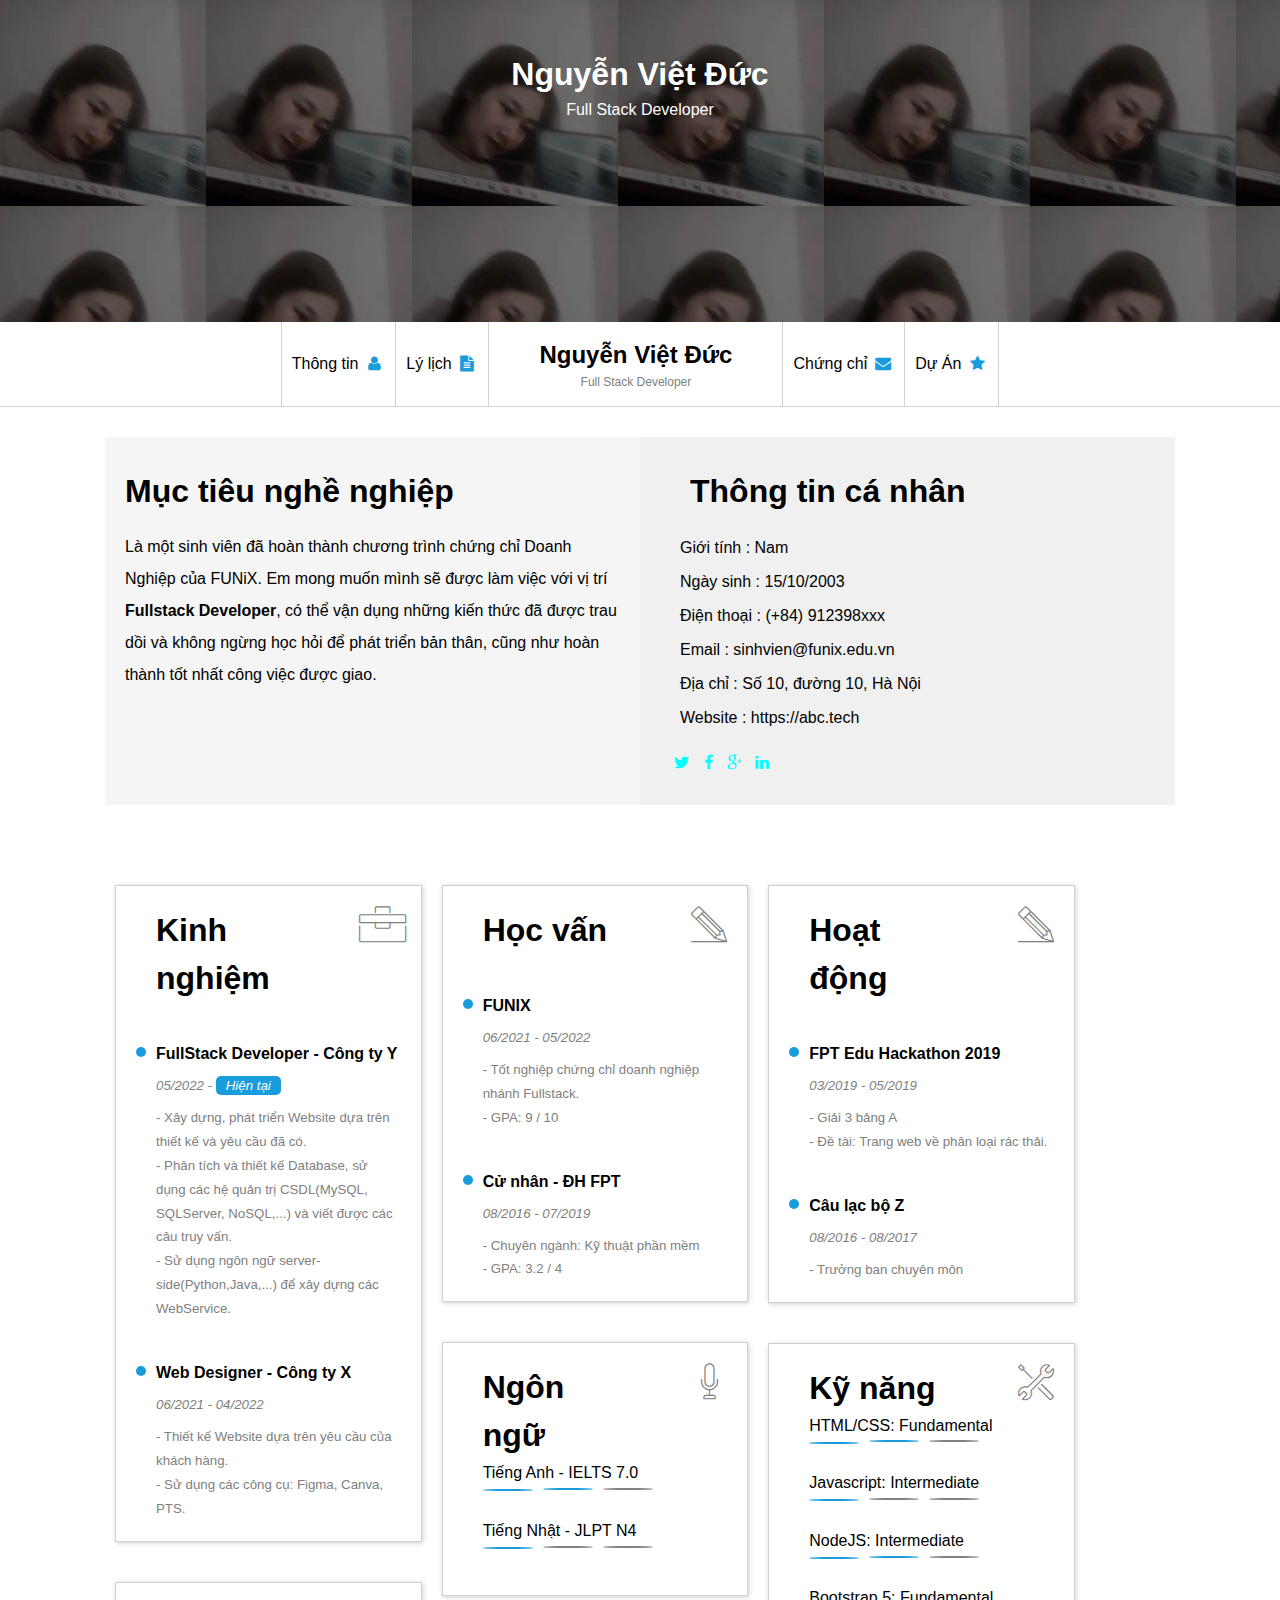
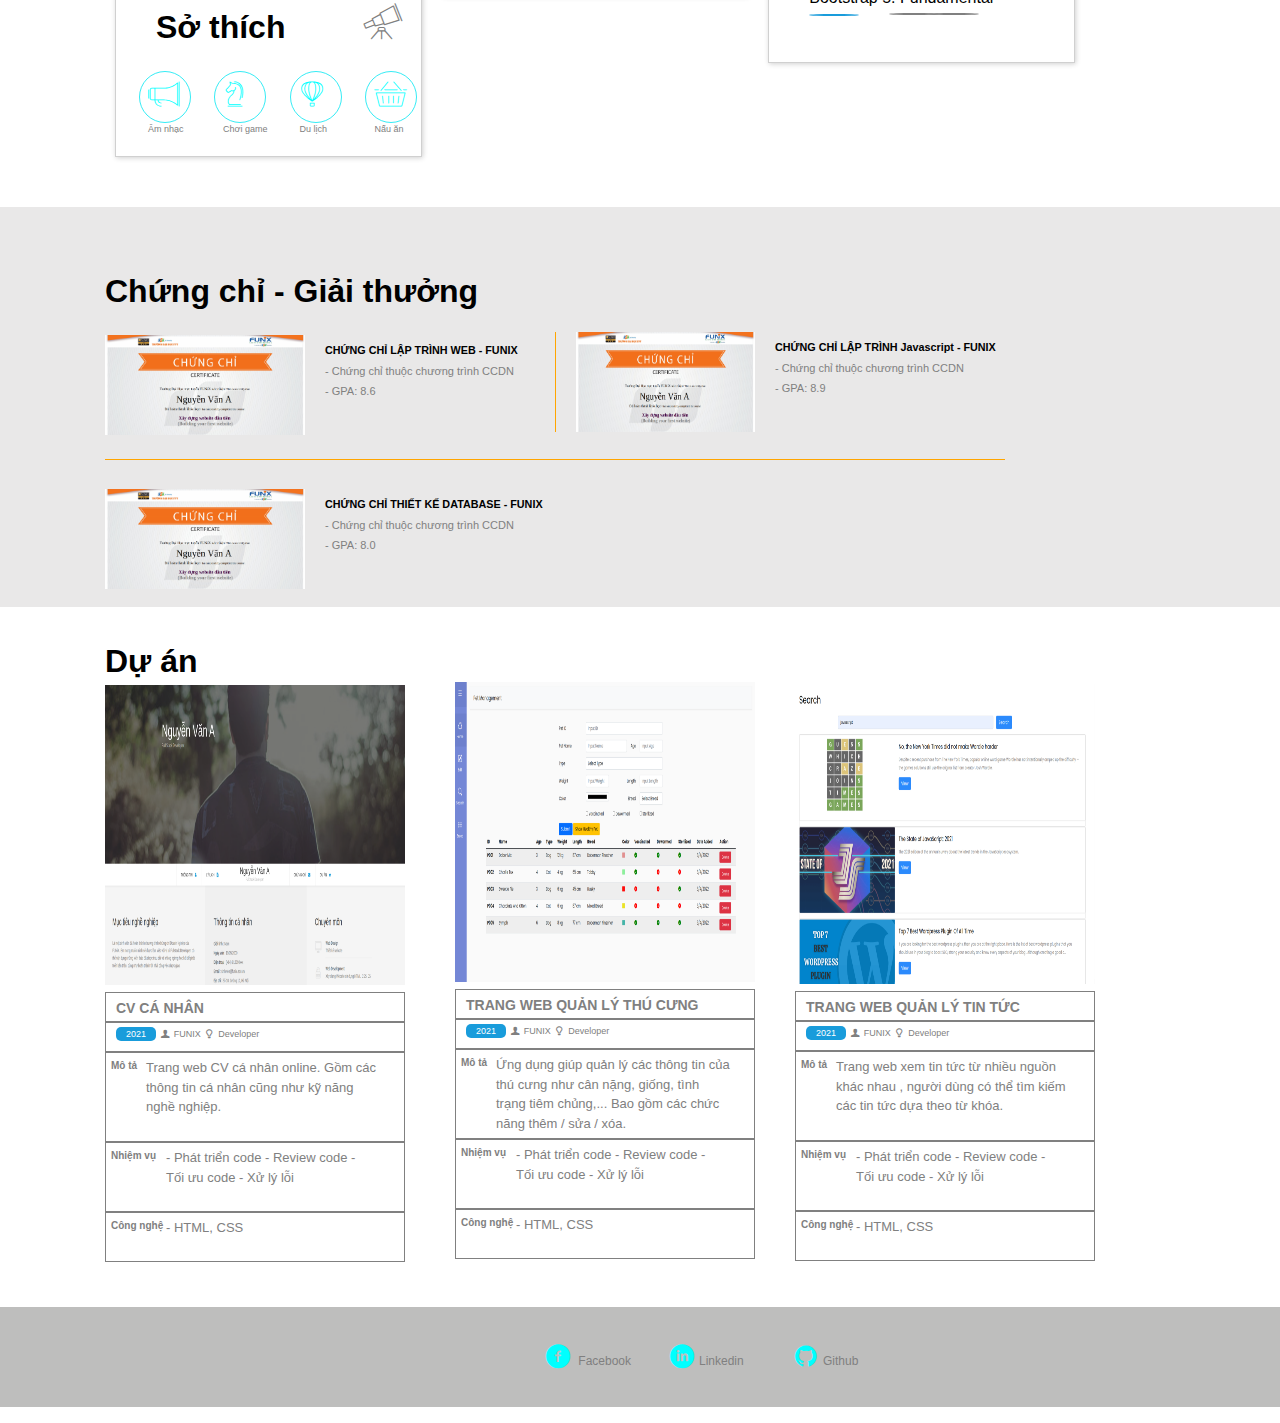
<file: Assignment02/index.html>
<!DOCTYPE html>
<html lang="en">

<head>
    <meta charset="UTF-8">
    <meta http-equiv="X-UA-Compatible" content="IE=edge">
    <meta name="viewport" content="width=device-width, initial-scale=1.0">
    <title>Assignment 02</title>
    
    <link rel="stylesheet" href="css/style.css">
    <link rel="stylesheet" href="css/font.css">
    <link href="https://cdn.jsdelivr.net/npm/bootstrap@5.0.2/dist/css/bootstrap.min.css" rel="stylesheet" integrity="sha384-EVSTQN3/azprG1Anm3QDgpJLIm9Nao0Yz1ztcQTwFspd3yD65VohhpuuCOmLASjC" crossorigin="anonymous">

    
</head>

<body>
    <div id="banner">
        <h1>Nguyễn Việt Đức</h1>
        <span>Full Stack Developer</span>
    </div>
    <section id="nav-bar">
        <nav class="container">
            <a href="#">Thông tin <i class="icon-user"></i></a>
            <a href="#">Lý lịch <i class="icon-doc-text-inv"></i></a>
            <div class="name">
                <h1>Nguyễn Việt Đức</h1>
                <p>Full Stack Developer</p>
            </div>
            <a href="#">Chứng chỉ <i class="icon-mail-alt"></i></a>
            <a href="#">Dự Án <i class="icon-star-1"></i></a>
        </nav>
    </section>
    <section id="about" class="bg-grey">
        <div class="container">
            <div id="target">
                <h1 class="section-title">Mục tiêu nghề nghiệp</h1>
                <p>
                    Là một sinh viên đã hoàn thành chương trình chứng chỉ Doanh
                    Nghiệp của FUNiX. Em mong muốn mình sẽ được làm việc với vị
                    trí <b>Fullstack Developer</b>, có thể vận dụng những kiến
                    thức đã được trau dồi và không ngừng học hỏi để phát triển
                    bản thân, cũng như hoàn thành tốt nhất công việc được giao.
                </p>
            </div>
            <div id="personal-info">
                <h1 class="section-title">Thông tin cá nhân</h1>
                <ul class="mt-40 info">
                    <li><span>Giới tính</span> : Nam</li> 
                    <li><span>Ngày sinh</span> : 15/10/2003</li>
                    <li><span>Điện thoại</span> : (+84) 912398xxx</li>
                    <li><span>Email</span> : sinhvien@funix.edu.vn</li> 
                    <li><span>Địa chỉ</span> : Số 10, đường 10, Hà Nội</li> 
                    <li><span>Website</span> : https://abc.tech</li>
                </ul>
                <div class="personal-icon">
                    <i class="icon-twitter"></i>
                    <i class="icon-facebook"></i>
                    <i class="icon-gplus"></i>
                    <i class="icon-linkedin"></i>
                </div>
            </div>
            
        </div>
    </section>
    <section id="job-info">
        <div class="container row">
            <div class="column">
                <div class="column-item row">
                    <h1>Kinh nghiệm</h1>
                    <i class="ic-toolbox"></i>
                    <div class="work-detail">
                        <div class="name-work">
                            <h4>FullStack Developer - Công ty Y</h4>
                        </div>
                        <div class="time-line">
                            <h5>05/2022 - <span class="recent">Hiện tại</span></h5>
                        </div>
                        <div class="work-content">
                            <h5>
                                - Xây dựng, phát triển Website dựa trên thiết kế và yêu cầu đã có.<br>
                                - Phân tích và thiết kế Database, sử dụng các hệ quản trị CSDL(MySQL, SQLServer,
                                NoSQL,...) và viết được các câu truy vấn.<br>
                                - Sử dụng ngôn ngữ server-side(Python,Java,...) để xây dựng các WebService.
                            </h5>
                        </div>
                    </div>
                    <div class="work-detail">
                        <div class="name-work">
                            <h4>Web Designer - Công ty X</h4>
                        </div>
                        <div class="time-line">
                            <h5>06/2021 - 04/2022</h5>  
                        </div>
                        <div class="work-content">
                            <h5>
                                - Thiết kế Website dựa trên yêu cầu của khách hàng.<br>
                                - Sử dụng các công cụ: Figma, Canva, PTS.
                            </h5>
                        </div>
                    </div>
                </div>
                <div class="column-item row">
                    <h1>Sở thích</h1>
                    <i class="ic-telescope"></i>
                    <div class="row-hobby">
                        <div class="hobby">
                            <div class="my_icon">
                                <i class="ic-megaphone icon"></i>
                            </div>
                        </div>
                        <div class="hobby-content">
                            <h5>Âm nhạc</h5> 
                        </div>
                    </div>
                    <div class="row-hobby">
                        <div class="hobby">
                            <div class="my_icon">
                                <i class="ic-strategy icon"></i>
                            </div>
                        </div>
                        <div class="hobby-content">
                            <h5>Chơi game</h5> 
                        </div>
                    </div>
                    <div class="row-hobby">
                        <div class="hobby">
                            <div class="my_icon">
                                <i class="ic-hotairballoon icon"></i>
                            </div>
                        </div>
                        <div class="hobby-content">
                            <h5>Du lịch</h5> 
                        </div>
                    </div>
                   <div class="row-hobby">
                    <div class="hobby">
                        <div class="my_icon">
                            <i class="ic-basket icon"></i>
                        </div>
                    </div>
                    <div class="hobby-content">
                        <h5>Nấu ăn</h5>
                    </div>
                   </div>
                </div>
            </div>
            <div class="column">
                <div class="column-item row">
                    <h1>Học vấn</h1>
                    <i class="ic-pencil"></i>
                    <div class="work-detail">
                        <div class="name-work">
                            <h4>FUNIX</h4>
                        </div>
                        <div class="time-line">
                            <h5>06/2021 - 05/2022</h5>
                        </div>
                        <div class="work-content">
                            <h5>
                                - Tốt nghiệp chứng chỉ doanh nghiệp nhánh Fullstack.<br>
                                - GPA: 9 / 10<br>
                                
                            </h5>
                        </div>
                    </div> 
                    <div class="work-detail">
                        <div class="name-work">
                            <h4>Cử nhân - ĐH FPT</h4>
                        </div>
                        <div class="time-line">
                            <h5>08/2016 - 07/2019</h5>
                        </div>
                        <div class="work-content">
                            <h5>
                                - Chuyên ngành: Kỹ thuật phần mềm<br>
                                - GPA: 3.2 / 4
                            </h5>
                        </div>
                    </div>
                </div>
                <div class="column-item row">
                    <h1>Ngôn ngữ</h1>
                    <i class="ic-mic"></i>
                    <div class="lengua-work">
                        <p class="tieng">Tiếng Anh - IELTS 7.0</p>
                        <span class="tieng cach"></span>
                        <span class="tieng bach"></span>
                        <p class="tieng">Tiếng Nhật - JLPT N4</p>
                        <span class="tieng chung"></span>
                        <span class="tieng kien"></span>
                    </div>
                </div>
            </div>
            <div class="column">
                <div class="column-item row">
                    <h1>Hoạt động</h1>
                    <i class="ic-pencil"></i>
                    <div class="work-detail">
                        <div class="name-work">
                            <h4>FPT Edu Hackathon 2019</h4>
                        </div>
                        <div class="time-line">
                            <h5>03/2019 - 05/2019</h5>
                        </div>
                        <div class="work-content">
                            <h5>
                                - Giải 3 bảng A<br>
                                - Đề tài: Trang web về phân loại rác thải.
                                
                            </h5>
                        </div>
                    </div> 
                    <div class="work-detail">
                        <div class="name-work">
                            <h4>Câu lạc bộ Z</h4>
                        </div>
                        <div class="time-line">
                            <h5>08/2016 - 08/2017</h5>
                        </div>
                        <div class="work-content">
                            <h5>
                                
                                - Trưởng ban chuyên môn
                            </h5>
                        </div>
                </div>
                </div>
                <div class="column-item row">
                    <h1>Kỹ năng</h1>
                    <i class="ic-tools-2"></i>
                    <div class="lengua-work">
                        <p class="tieng">HTML/CSS: Fundamental</p>
                        <span class="tieng cach"></span>
                        <span class="tieng bach"></span>
                        <p class="tieng">Javascript: Intermediate</p>
                        <span class="tieng chung"></span>
                        <span class="tieng kien"></span>
                        <p class="tieng">NodeJS: Intermediate</p>
                        <span class="tieng cach"></span>
                        <span class="tieng kien"></span>
                        <p class="tieng">Bootstrap 5: Fundamental</p>
                        <span class="tieng kien"></span>
                        <span class="tieng kien"></span>
                    </div>
                </div>
                </div>
            </div>
        </div>
    </section>






    <section id="certificate" class="bg-grey chungchi">
        <div class="container">
            <h1 class="section-title">
                Chứng chỉ - Giải thưởng
            </h1>
            <div class="bo">
            <div class="images">
                <img src="images/Cert_DBI.png" alt="">
            </div>
            <div class="cc-content">
                <h5>CHỨNG CHỈ LẬP TRÌNH WEB - FUNIX</h5>
            </div>
            <div class="cc-noidung">
                - Chứng chỉ thuộc chương trình CCDN <br>
                - GPA: 8.6
            </div>
            <div class="images img2">
                <img src="images/Cert_DBI.png" alt="">
            </div>
            <div class="cc-content cc">
                <h5>CHỨNG CHỈ LẬP TRÌNH Javascript - FUNIX</h5>
            </div>
            <div class="cc-noidung bb">
                - Chứng chỉ thuộc chương trình CCDN <br>
                - GPA: 8.9
            </div>
            
        </div>
        <div class="border"></div>
        <div class="images">
            <img src="images/Cert_DBI.png" alt="">
        </div>
        <div class="cc-content">
            <h5>CHỨNG CHỈ THIẾT KẾ DATABASE - FUNIX</h5>
        </div>
        <div class="cc-noidung">
            - Chứng chỉ thuộc chương trình CCDN <br>
            - GPA: 8.0
        </div>
        </div>
    </section>

    <section id="project">
        <div class="container">
            <h1 class="section-title">
                Dự án
            </h1>
            <div class="duan">
                <img src="images/project_1.png" alt="">
            </div>
            <div class="duan-work">
                <h4>CV CÁ NHÂN</h4>
            </div>
            <div class="duan-line">
                <p><span class="recent">2021</span> <i class="icon-user-1"></i> FUNIX <i class="icon-lamp"></i> Developer</p>
            </div>
            <div class="duan-two">
                <h5>Mô tả</h5>
                <p> Trang web CV cá nhân online. Gồm các <br> thông tin cá nhân cũng như kỹ năng <br> nghề nghiệp.</p>
            </div>
            <div class="duan-three">
                <h5>Nhiệm vụ</h5>
                <p>- Phát triển code - Review code - <br>
                Tối ưu code - Xử lý lỗi</p>
            </div>
            <div class="duan-four">
                <h5>Công nghệ</h5>
                <p>- HTML, CSS</p>
            </div>
            <div class="duan part-one">
                <img src="images/project_2.png" alt="">
            </div>
            <div class="duan-work part-two">
                <h4>TRANG WEB QUẢN LÝ THÚ CƯNG</h4>
            </div>
            <div class="duan-line part-two">
                <p><span class="recent">2021</span> <i class="icon-user-1"></i> FUNIX <i class="icon-lamp"></i> Developer</p>
            </div>
            <div class="duan-two part-two">
                <h5>Mô tả</h5>
                <p> Ứng dụng giúp quản lý các thông tin của <br> thú cưng như cân nặng, giống, tình <br> trạng tiêm chủng,... Bao gồm các chức <br> năng thêm / sửa / xóa.</p>
            </div>
            <div class="duan-three part-two">
                <h5>Nhiệm vụ</h5>
                <p>- Phát triển code - Review code - <br>
                Tối ưu code - Xử lý lỗi</p>
            </div>
            <div class="duan-four part-two">
                <h5>Công nghệ</h5>
                <p>- HTML, CSS</p>
            </div>
            <div class="duan part-three">
                <img src="images/project_3.png" alt="">
            </div>
            <div class="duan-work part-four">
                <h4>TRANG WEB QUẢN LÝ TIN TỨC</h4>
            </div>
            <div class="duan-line part-four">
                <p><span class="recent">2021</span> <i class="icon-user-1"></i> FUNIX <i class="icon-lamp"></i> Developer</p>
            </div>
            <div class="duan-two part-four">
                <h5>Mô tả</h5>
                <p> Trang web xem tin tức từ nhiều nguồn <br> khác nhau , người dùng có thể tìm kiếm <br> các tin tức dựa theo từ khóa.</p>
            </div>
            <div class="duan-three part-four">
                <h5>Nhiệm vụ</h5>
                <p>- Phát triển code - Review code - <br>
                Tối ưu code - Xử lý lỗi</p>
            </div>
            <div class="duan-four part-four">
                <h5>Công nghệ</h5>
                <p>- HTML, CSS</p>
            </div>
        </div>
    </section>

    <section id="footer" class="bg-grey">
        <div class="container1">
            <ul>
                <li class="fb"><i class="icon-facebook-circled"></i> Facebook</li>
                <li class="linked"><i class="icon-linkedin-circled"></i>Linkedin</li>
                <li class="github"><i class="icon-github-circled"></i>Github</li>
            </ul>
        </div>
    </section>
</body>

</html>
</file>
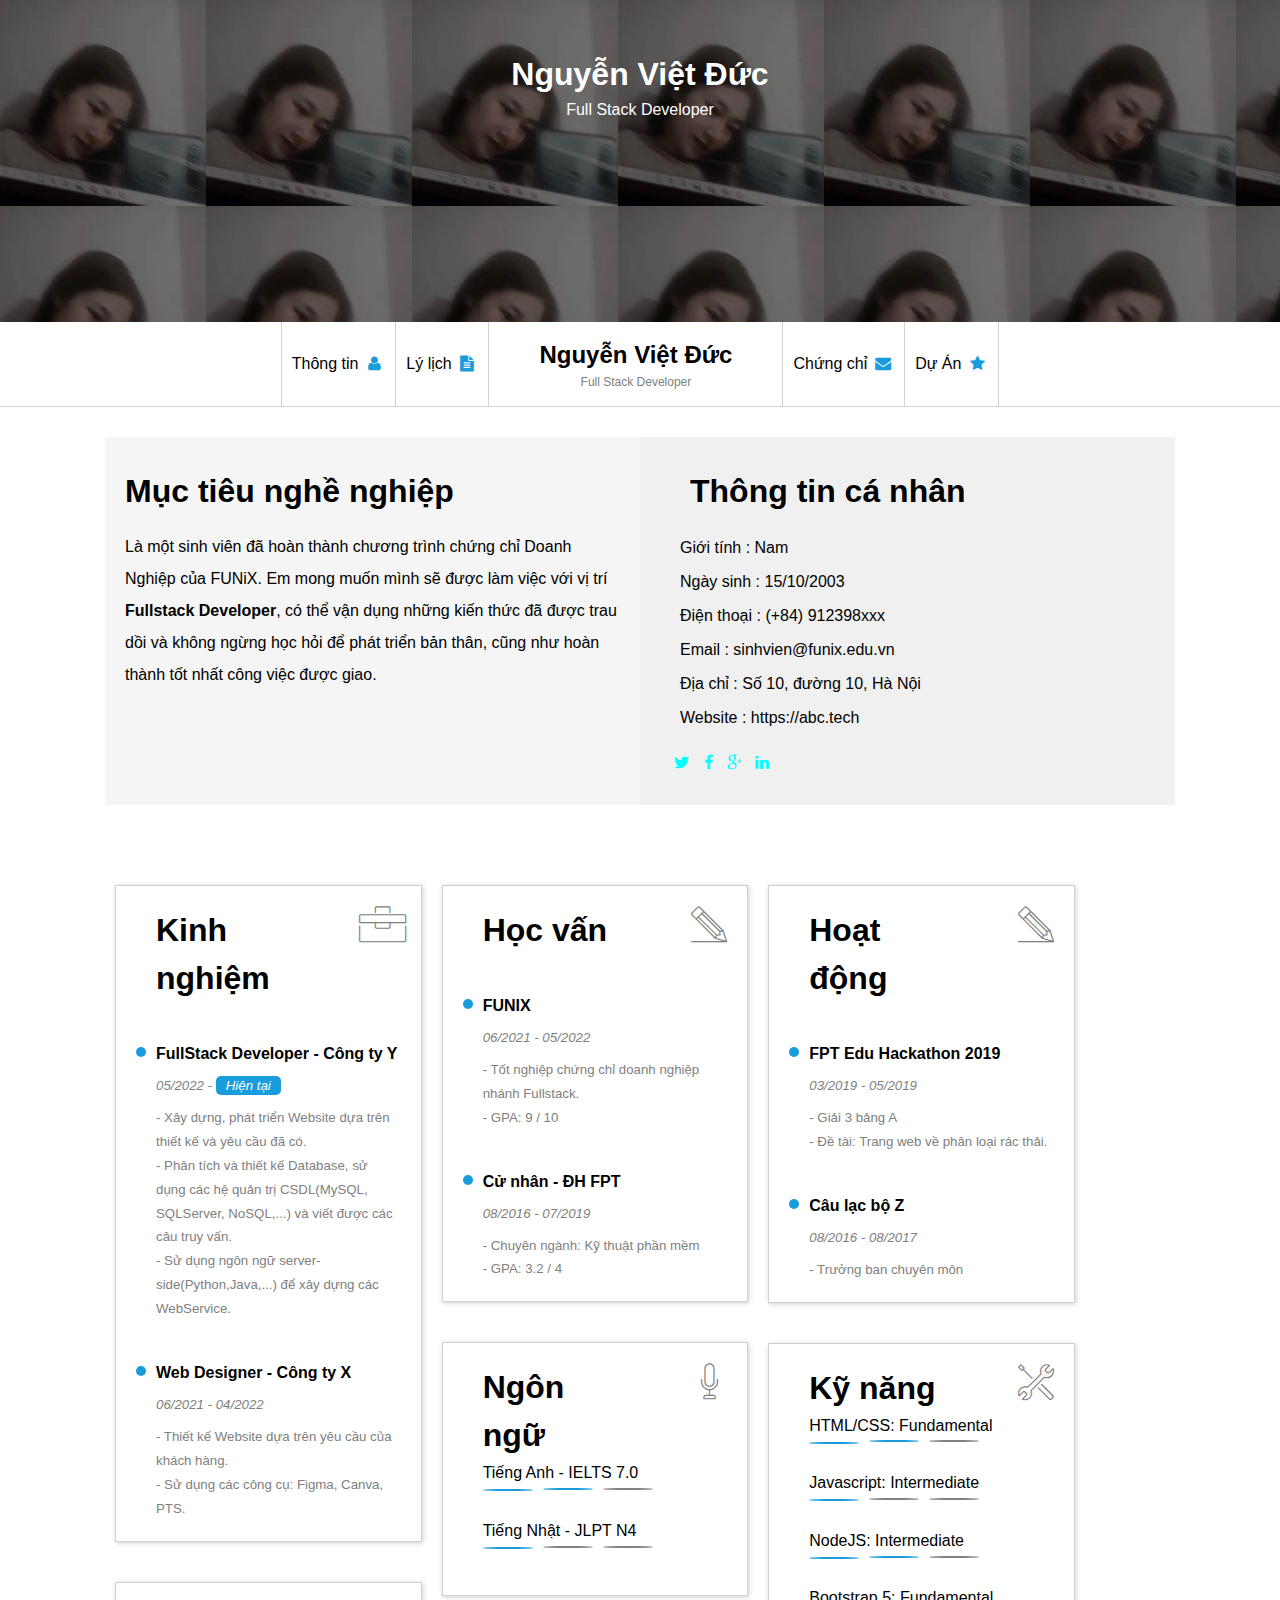
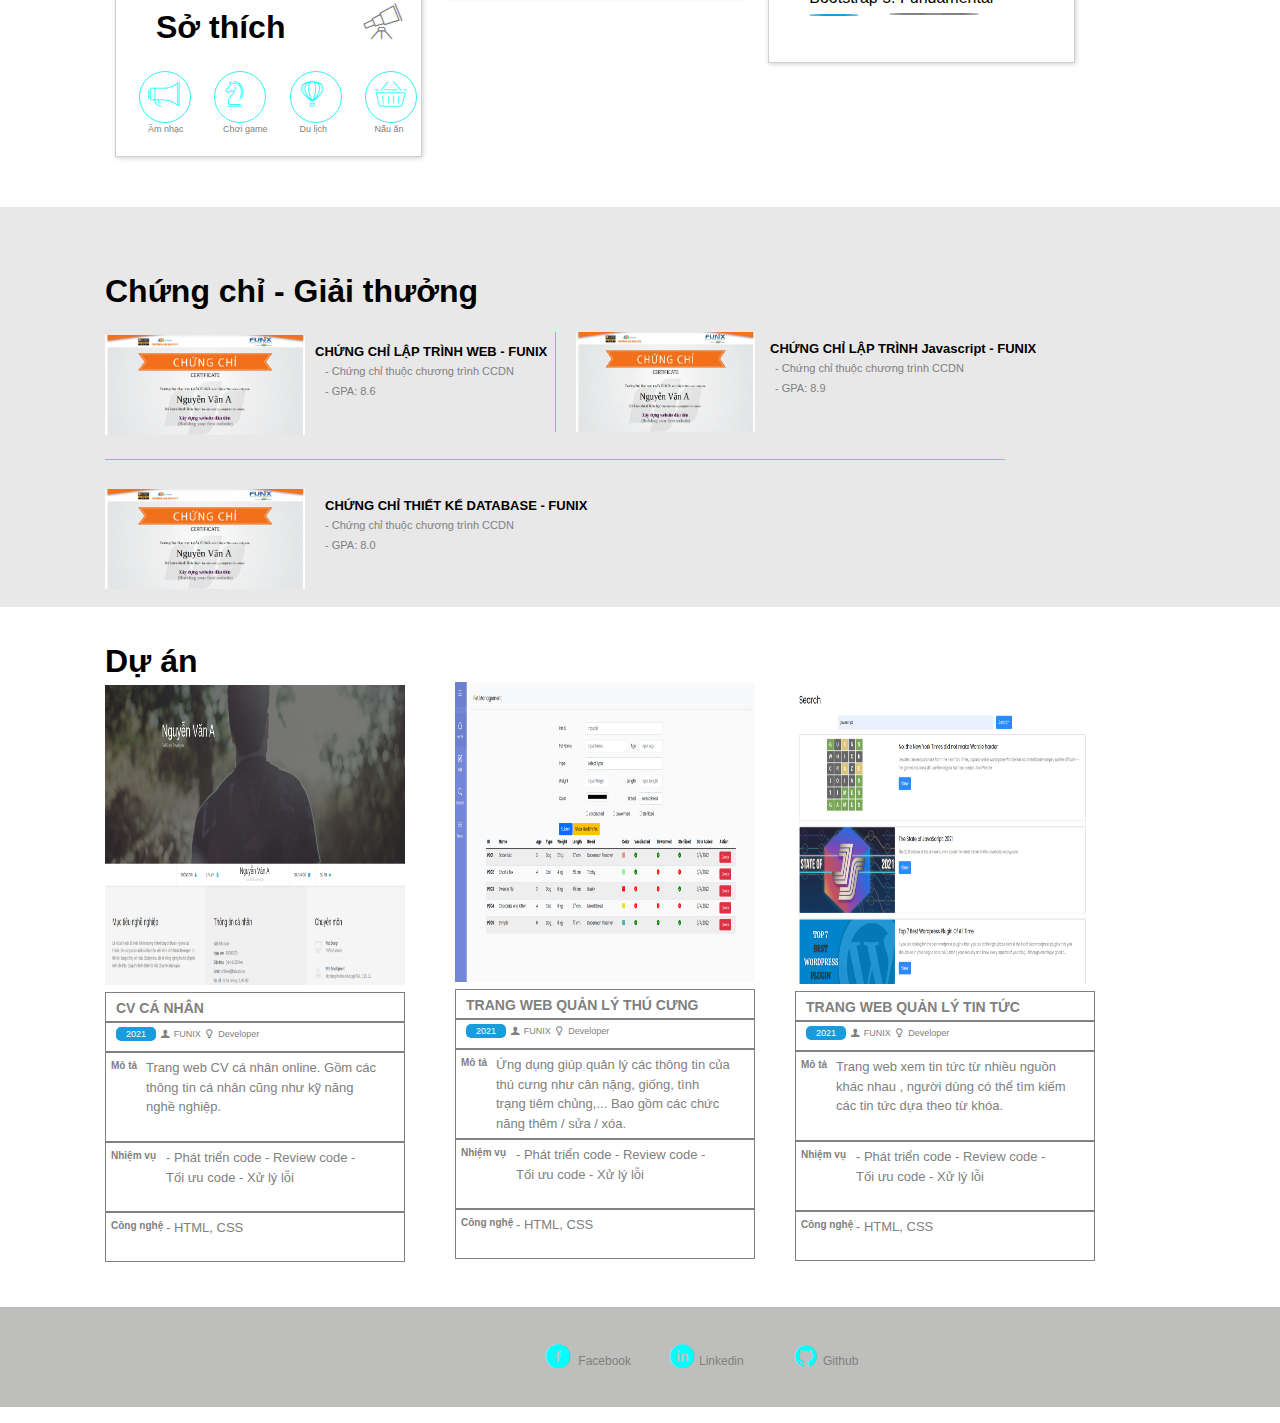
<file: Assignment03/index.html>
<!DOCTYPE html>
<html lang="en">

<head>
    <meta charset="UTF-8">
    <meta http-equiv="X-UA-Compatible" content="IE=edge">
    <meta name="viewport" content="width=device-width, initial-scale=1.0">
    <title>Assignment 03</title>
    
    <link rel="stylesheet" href="css/style.css">
    <link rel="stylesheet" href="css/font.css">
    <link rel="stylesheet" media="(max-width:767px)" href="css/mobile.css">
    <link rel="stylesheet" media="(min-width:780px) and(max-width:991px)" href="css/tablet.css">
    <link href="https://cdn.jsdelivr.net/npm/bootstrap@5.0.2/dist/css/bootstrap.min.css" rel="stylesheet" integrity="sha384-EVSTQN3/azprG1Anm3QDgpJLIm9Nao0Yz1ztcQTwFspd3yD65VohhpuuCOmLASjC" crossorigin="anonymous">
    
    <!-- link khi đưa trang web lên online : https://ducnv2003.github.io/MyAssignment/ -->
</head>

<body>
    <div id="banner">
        <h1>Nguyễn Việt Đức</h1>
        <span>Full Stack Developer</span>
    </div>
    <section id="nav-bar">
        <nav class="container">
            <a href="#">Thông tin <i class="icon-user"></i></a>
            <a href="#">Lý lịch <i class="icon-doc-text-inv"></i></a>
            <div class="name">
                <h1>Nguyễn Việt Đức</h1>
                <p>Full Stack Developer</p>
            </div>
            <a href="#">Chứng chỉ <i class="icon-mail-alt"></i></a>
            <a href="#">Dự Án <i class="icon-star-1"></i></a>
        </nav>
    </section>
    <section id="about" class="bg-grey">
        <div class="container thongtincn">
            <div id="target">
                <h1 class="section-titlee">Mục tiêu nghề nghiệp</h1>
                <p>
                    Là một sinh viên đã hoàn thành chương trình chứng chỉ Doanh
                    Nghiệp của FUNiX. Em mong muốn mình sẽ được làm việc với vị
                    trí <b>Fullstack Developer</b>, có thể vận dụng những kiến
                    thức đã được trau dồi và không ngừng học hỏi để phát triển
                    bản thân, cũng như hoàn thành tốt nhất công việc được giao.
                </p>
            </div>
            <div id="personal-info">
                <h1 class="section-title my-title">Thông tin cá nhân</h1>
                <ul class="mt-40 info">
                    <li><span>Giới tính</span> : Nam</li> 
                    <li><span>Ngày sinh</span> : 15/10/2003</li>
                    <li><span>Điện thoại</span> : (+84) 912398xxx</li>
                    <li><span>Email</span> : sinhvien@funix.edu.vn</li> 
                    <li><span>Địa chỉ</span> : Số 10, đường 10, Hà Nội</li> 
                    <li><span>Website</span> : https://abc.tech</li>
                </ul>
                <div class="personal-icon">
                    <i class="icon-twitter"></i>
                    <i class="icon-facebook"></i>
                    <i class="icon-gplus"></i>
                    <i class="icon-linkedin"></i>
                </div>
            </div>
            
        </div>
    </section>
    <section id="job-info">
        <div class="container">
            <div class="column">
                <div class="column-item row1">
                    <h1>Kinh nghiệm</h1>
                    <i class="ic-toolbox"></i>
                    <div class="work-detail">
                        <div class="name-work">
                            <h4>FullStack Developer - Công ty Y</h4>
                        </div>
                        <div class="time-line">
                            <h5>05/2022 - <span class="recent">Hiện tại</span></h5>
                        </div>
                        <div class="work-content">
                            <h5>
                                - Xây dựng, phát triển Website dựa trên thiết kế và yêu cầu đã có.<br>
                                - Phân tích và thiết kế Database, sử dụng các hệ quản trị CSDL(MySQL, SQLServer,
                                NoSQL,...) và viết được các câu truy vấn.<br>
                                - Sử dụng ngôn ngữ server-side(Python,Java,...) để xây dựng các WebService.
                            </h5>
                        </div>
                    </div>
                    <div class="work-detail">
                        <div class="name-work">
                            <h4>Web Designer - Công ty X</h4>
                        </div>
                        <div class="time-line">
                            <h5>06/2021 - 04/2022</h5>  
                        </div>
                        <div class="work-content">
                            <h5>
                                - Thiết kế Website dựa trên yêu cầu của khách hàng.<br>
                                - Sử dụng các công cụ: Figma, Canva, PTS.
                            </h5>
                        </div>
                    </div>
                </div>
                <div class="column-item row2">
                    <h1>Sở thích</h1>
                    <i class="ic-telescope"></i>
                    <div class="row-hobby">
                        <div class="hobby">
                            <div class="my_icon">
                                <i class="ic-megaphone icon"></i>
                            </div>
                        </div>
                        <div class="hobby-content">
                            <h5>Âm nhạc</h5> 
                        </div>
                    </div>
                    <div class="row-hobby">
                        <div class="hobby">
                            <div class="my_icon">
                                <i class="ic-strategy icon"></i>
                            </div>
                        </div>
                        <div class="hobby-content">
                            <h5>Chơi game</h5> 
                        </div>
                    </div>
                    <div class="row-hobby">
                        <div class="hobby">
                            <div class="my_icon">
                                <i class="ic-hotairballoon icon"></i>
                            </div>
                        </div>
                        <div class="hobby-content">
                            <h5>Du lịch</h5> 
                        </div>
                    </div>
                   <div class="row-hobby">
                    <div class="hobby">
                        <div class="my_icon">
                            <i class="ic-basket icon"></i>
                        </div>
                    </div>
                    <div class="hobby-content">
                        <h5>Nấu ăn</h5>
                    </div>
                   </div>
                </div>
            </div>
            <div class="column">
                <div class="column-item row3">
                    <h1>Học vấn</h1>
                    <i class="ic-pencil"></i>
                    <div class="work-detail">
                        <div class="name-work">
                            <h4>FUNIX</h4>
                        </div>
                        <div class="time-line">
                            <h5>06/2021 - 05/2022</h5>
                        </div>
                        <div class="work-content">
                            <h5>
                                - Tốt nghiệp chứng chỉ doanh nghiệp nhánh Fullstack.<br>
                                - GPA: 9 / 10<br>
                                
                            </h5>
                        </div>
                    </div> 
                    <div class="work-detail">
                        <div class="name-work">
                            <h4>Cử nhân - ĐH FPT</h4>
                        </div>
                        <div class="time-line">
                            <h5>08/2016 - 07/2019</h5>
                        </div>
                        <div class="work-content">
                            <h5>
                                - Chuyên ngành: Kỹ thuật phần mềm<br>
                                - GPA: 3.2 / 4
                            </h5>
                        </div>
                    </div>
                </div>
                <div class="column-item row4">
                    <h1>Ngôn ngữ</h1>
                    <i class="ic-mic"></i>
                    <div class="lengua-work">
                        <p class="tieng">Tiếng Anh - IELTS 7.0</p>
                        <span class="tieng cach"></span>
                        <span class="tieng bach"></span>
                        <p class="tieng">Tiếng Nhật - JLPT N4</p>
                        <span class="tieng chung"></span>
                        <span class="tieng kien"></span>
                    </div>
                </div>
            </div>
            <div class="column">
                <div class="column-item row5">
                    <h1>Hoạt động</h1>
                    <i class="ic-pencil"></i>
                    <div class="work-detail">
                        <div class="name-work">
                            <h4>FPT Edu Hackathon 2019</h4>
                        </div>
                        <div class="time-line">
                            <h5>03/2019 - 05/2019</h5>
                        </div>
                        <div class="work-content">
                            <h5>
                                - Giải 3 bảng A<br>
                                - Đề tài: Trang web về phân loại rác thải.
                                
                            </h5>
                        </div>
                    </div> 
                    <div class="work-detail">
                        <div class="name-work">
                            <h4>Câu lạc bộ Z</h4>
                        </div>
                        <div class="time-line">
                            <h5>08/2016 - 08/2017</h5>
                        </div>
                        <div class="work-content">
                            <h5>
                                
                                - Trưởng ban chuyên môn
                            </h5>
                        </div>
                </div>
                </div>
                <div class="column-item row6">
                    <h1>Kỹ năng</h1>
                    <i class="ic-tools-2"></i>
                    <div class="lengua-work">
                        <p class="tieng">HTML/CSS: Fundamental</p>
                        <span class="tieng cach"></span>
                        <span class="tieng bach"></span>
                        <p class="tieng">Javascript: Intermediate</p>
                        <span class="tieng chung"></span>
                        <span class="tieng kien"></span>
                        <p class="tieng">NodeJS: Intermediate</p>
                        <span class="tieng cach"></span>
                        <span class="tieng kien"></span>
                        <p class="tieng">Bootstrap 5: Fundamental</p>
                        <span class="tieng kien"></span>
                        <span class="tieng kien"></span>
                    </div>
                </div>
                </div>
            </div>
        </div>
    </section>






    <section id="certificate" class="bg-grey chungchi">
        <div class="container main">
            <h1 class="section-title">
                Chứng chỉ - Giải thưởng
            </h1>
            <div class="bo">
            <div class="images">
                <img src="images/Cert_DBI.png" alt="">
            </div>
            <div class="cc-content">
                <h5>CHỨNG CHỈ LẬP TRÌNH WEB - FUNIX</h5>
            </div>
            <div class="cc-noidung">
                - Chứng chỉ thuộc chương trình CCDN <br>
                - GPA: 8.6
            </div>
            <div class="images img2">
                <img src="images/Cert_DBI.png" alt="">
            </div>
            <div class="cc-content cc">
                <h5>CHỨNG CHỈ LẬP TRÌNH Javascript - FUNIX</h5>
            </div>
            <div class="cc-noidung bb">
                - Chứng chỉ thuộc chương trình CCDN <br>
                - GPA: 8.9
            </div>
            
        </div>
        <div class="border"></div>
        <div class="images img3">
            <img src="images/Cert_DBI.png" alt="">
        </div>
        <div class="cc-content ccc">
            <h5>CHỨNG CHỈ THIẾT KẾ DATABASE - FUNIX</h5>
        </div>
        <div class="cc-noidung cccc">
            - Chứng chỉ thuộc chương trình CCDN <br>
            - GPA: 8.0
        </div>
        </div>
    </section>

    <section id="project">
        <div class="container select">
            <h1 class="section-title">
                Dự án
            </h1>
            <div class="duan">
                <img src="images/project_1.png" alt="">
            </div>
            <div class="duan-work">
                <h4>CV CÁ NHÂN</h4>
            </div>
            <div class="duan-line">
                <p><span class="recent">2021</span> <i class="icon-user-1"></i> FUNIX <i class="icon-lamp"></i> Developer</p>
            </div>
            <div class="duan-two">
                <h5>Mô tả</h5>
                <p> Trang web CV cá nhân online. Gồm các <br> thông tin cá nhân cũng như kỹ năng <br> nghề nghiệp.</p>
            </div>
            <div class="duan-three">
                <h5>Nhiệm vụ</h5>
                <p>- Phát triển code - Review code - <br>
                Tối ưu code - Xử lý lỗi</p>
            </div>
            <div class="duan-four">
                <h5>Công nghệ</h5>
                <p>- HTML, CSS</p>
            </div>
            <div class="duan part-one">
                <img src="images/project_2.png" alt="">
            </div>
            <div class="duan-work part-two">
                <h4>TRANG WEB QUẢN LÝ THÚ CƯNG</h4>
            </div>
            <div class="duan-line part-two">
                <p><span class="recent">2021</span> <i class="icon-user-1"></i> FUNIX <i class="icon-lamp"></i> Developer</p>
            </div>
            <div class="duan-two part-two">
                <h5>Mô tả</h5>
                <p> Ứng dụng giúp quản lý các thông tin của <br> thú cưng như cân nặng, giống, tình <br> trạng tiêm chủng,... Bao gồm các chức <br> năng thêm / sửa / xóa.</p>
            </div>
            <div class="duan-three part-two">
                <h5>Nhiệm vụ</h5>
                <p>- Phát triển code - Review code - <br>
                Tối ưu code - Xử lý lỗi</p>
            </div>
            <div class="duan-four part-two">
                <h5>Công nghệ</h5>
                <p>- HTML, CSS</p>
            </div>
            <div class="duan part-three">
                <img src="images/project_3.png" alt="">
            </div>
            <div class="duan-work part-four">
                <h4>TRANG WEB QUẢN LÝ TIN TỨC</h4>
            </div>
            <div class="duan-line part-four">
                <p><span class="recent">2021</span> <i class="icon-user-1"></i> FUNIX <i class="icon-lamp"></i> Developer</p>
            </div>
            <div class="duan-two part-four">
                <h5>Mô tả</h5>
                <p> Trang web xem tin tức từ nhiều nguồn <br> khác nhau , người dùng có thể tìm kiếm <br> các tin tức dựa theo từ khóa.</p>
            </div>
            <div class="duan-three part-four">
                <h5>Nhiệm vụ</h5>
                <p>- Phát triển code - Review code - <br>
                Tối ưu code - Xử lý lỗi</p>
            </div>
            <div class="duan-four part-four">
                <h5>Công nghệ</h5>
                <p>- HTML, CSS</p>
            </div>
        </div>
    </section>

    <section id="footer" class="bg-grey">
        <div class="container1">
            <ul>
                <li class="fb"><i class="icon-facebook-circled"></i> Facebook</li>
                <li class="linked"><i class="icon-linkedin-circled"></i>Linkedin</li>
                <li class="github"><i class="icon-github-circled"></i>Github</li>
            </ul>
        </div>
    </section>

    
</body>

</html>
</file>
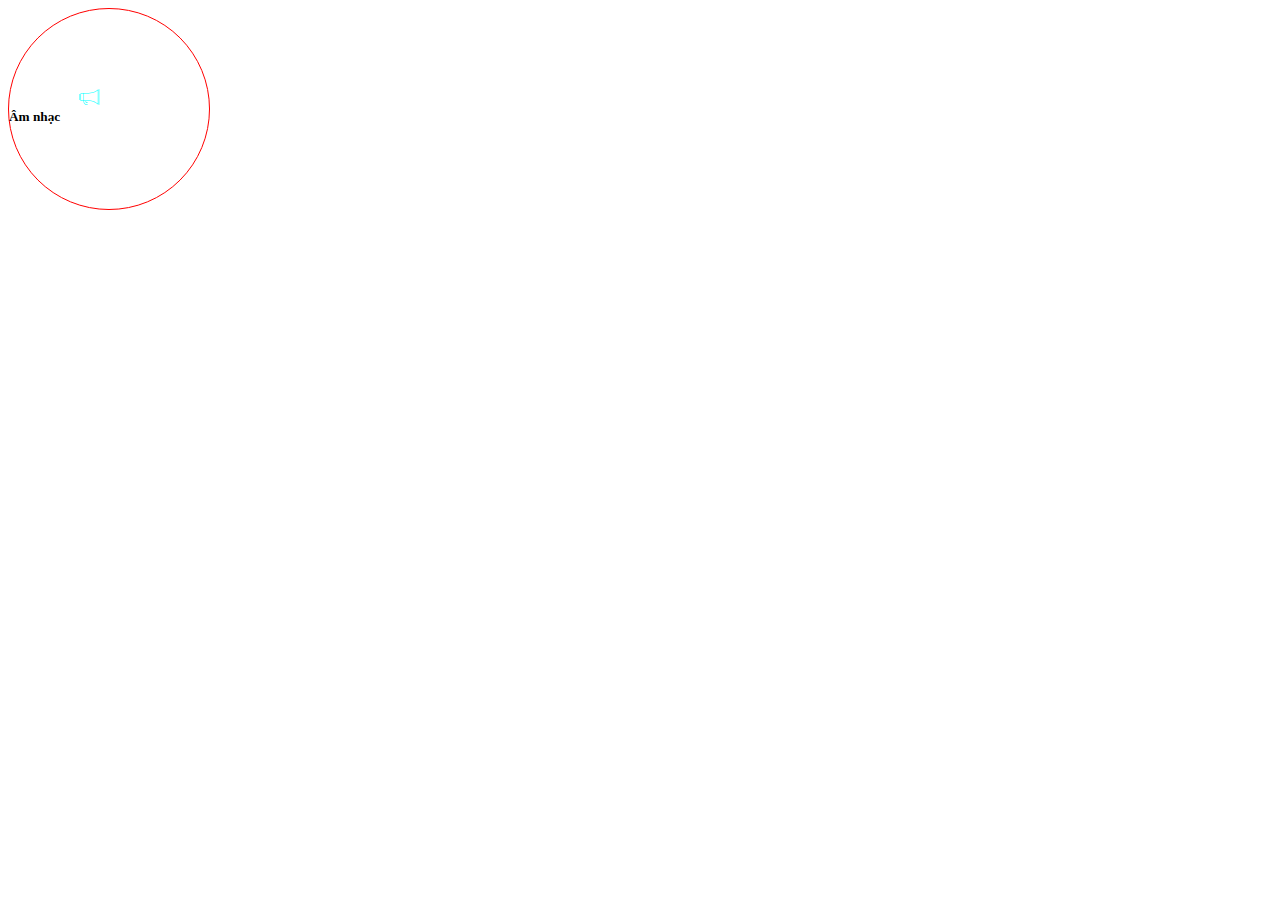
<file: Assignment02/check.html>
<!DOCTYPE html>
<html lang="en">
<head>
    <meta charset="UTF-8">
    <meta http-equiv="X-UA-Compatible" content="IE=edge">
    <meta name="viewport" content="width=device-width, initial-scale=1.0">
    <title>Document</title>
    <link rel="stylesheet" href="css/font.css">
    <style>
        .container{
            width: 200px;
            height: 200px;
            border: 1px solid red;
            border-radius: 50%;
            position: relative;
        }
        .icon{
            width: 100px;
            height: 100px;
            top: 50%;
            left: 50%;
            transform: translate(-50% , -50%);
            position: absolute;
            margin-top: 30px;
            margin-left: 20px;
            color: aqua;
        }
        .content{
            margin-top: 100px;
        }
    </style>
</head>
<body>
    <div class="container">
    <div class="icon">
        <i class="ic-megaphone  x_icon"></i>
    </div>
    <div class="content">
        <h5>Âm nhạc</h5> 
    </div>
</div>
</body>
</html>
</file>
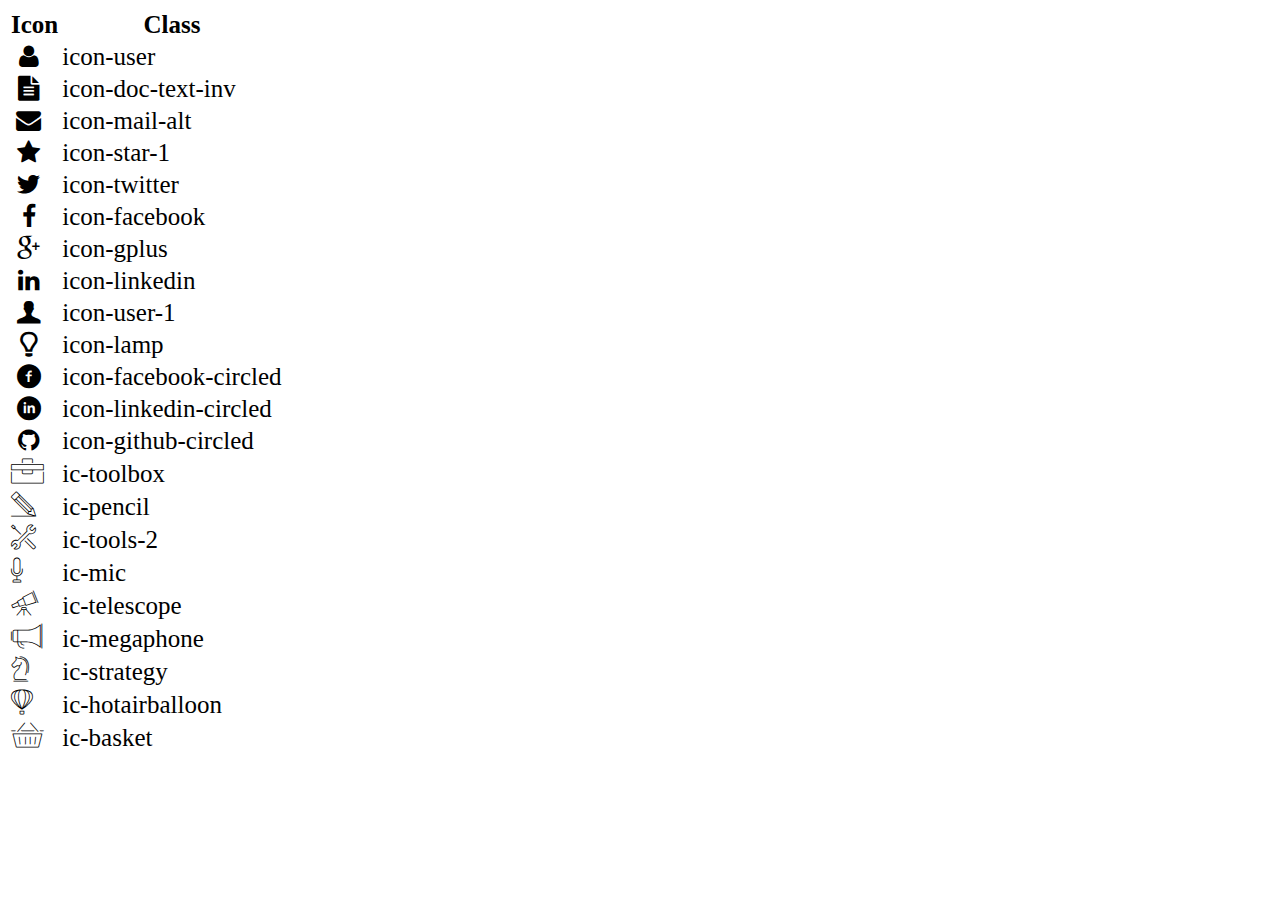
<file: Assignment02/icon-list.html>
<!DOCTYPE html>
<html lang="en">
<head>
    <meta charset="UTF-8">
    <meta http-equiv="X-UA-Compatible" content="IE=edge">
    <meta name="viewport" content="width=device-width, initial-scale=1.0">
    <title>Icons</title>
    <link rel="stylesheet" href="css/font.css">
</head>
<body>
    <table style="font-size: 25px;">
        <thead>
            <tr>
                <th>Icon</th>
                <th>Class</th>
            </tr>
        </thead>
        <tbody>
            <tr>
                <td><i class="icon-user"></i></td>
                <td>icon-user</td>
            </tr>
            <tr>
                <td><i class="icon-doc-text-inv"></i></td>
                <td>icon-doc-text-inv</td>
            </tr>
            <tr>
                <td><i class="icon-mail-alt"></i></td>
                <td>icon-mail-alt</td>
            </tr>
            <tr>
                <td><i class="icon-star-1"></i></td>
                <td>icon-star-1</td>
            </tr>
            <tr>
                <td><i class="icon-twitter"></i></td>
                <td>icon-twitter</td>
            </tr>
            <tr>
                <td><i class="icon-facebook"></i></td>
                <td>icon-facebook</td>
            </tr>
            <tr>
                <td><i class="icon-gplus"></i></td>
                <td>icon-gplus</td>
            </tr>
            <tr>
                <td><i class="icon-linkedin"></i></td>
                <td>icon-linkedin</td>
            </tr>
            <tr>
                <td><i class="icon-user-1"></i></td>
                <td>icon-user-1</td>
            </tr>
            <tr>
                <td><i class="icon-lamp"></i></td>
                <td>icon-lamp</td>
            </tr>
            <tr>
                <td><i class="icon-facebook-circled"></i></td>
                <td>icon-facebook-circled</td>
            </tr>
            <tr>
                <td><i class="icon-linkedin-circled"></i></td>
                <td>icon-linkedin-circled</td>
            </tr>
            <tr>
                <td><i class="icon-github-circled"></i></td>
                <td>icon-github-circled</td>
            </tr>
            <tr>
                <td><i class="ic-toolbox"></i></td>
                <td>ic-toolbox</td>
            </tr>
            <tr>
                <td><i class="ic-pencil"></i></td>
                <td>ic-pencil</td>
            </tr>
            <tr>
                <td><i class="ic-tools-2"></i></td>
                <td>ic-tools-2</td>
            </tr>

            <tr>
                <td><i class="ic-mic"></i></td>
                <td>ic-mic</td>
            </tr>
            <tr>
                <td><i class="ic-telescope"></i></td>
                <td>ic-telescope</td>
            </tr>
            <tr>
                <td><i class="ic-megaphone"></i></td>
                <td>ic-megaphone</td>
            </tr>
            <tr>
                <td><i class="ic-strategy"></i></td>
                <td>ic-strategy</td>
            </tr>
            <tr>
                <td><i class="ic-hotairballoon"></i></td>
                <td>ic-hotairballoon</td>
            </tr>
            <tr>
                <td><i class="ic-basket"></i></td>
                <td>ic-basket</td>
            </tr>
        </tbody>
    </table>
</body>
</html>
</file>
<file: Assignment02/css/style.css>
* {
    font-family: 'Roboto', sans-serif;
    line-height: 1.5;
    box-sizing: border-box;
}

body {
    margin: 0;
}

.bg-grey {
    background: white;
}

section>.container {
    width: 1170px;
    margin: auto;
    display: block;
    padding: 30px 50px;
}

#banner {
    padding: 50px 50px 200px 50px;
    text-align: center;
    color: white;
    background-image: url(images/emyeu.jpg);
}

h1,
h2,
h3,
h4,
h5,
h6,
p {
    margin: 0;
}

#nav-bar {
    text-align: center;
    border-bottom: 1px solid #d0d0d0;
}

#nav-bar .container {
    padding: 0;
    display: flex;
    justify-content: center;
}

#nav-bar a {
    text-decoration: none;
    color: black;
    padding: 30px 10px;
    border-left: 1px solid #d0d0d0;
}

#nav-bar a:nth-child(2) {
    border-right: 1px solid #d0d0d0;
}

#nav-bar a:nth-child(5) {
    border-right: 1px solid #d0d0d0;
}

#nav-bar i {
    color: #199cdb;
}

.name {
    display: flex;
    flex-direction: column;
    padding: 0px 50px;
    justify-content: center;
}

.name h1 {
    font-size: 1.5em;
}

.name p {
    color: gray;
    font-size: 0.75em;
}

.row {
    display: flex;
    flex-wrap: wrap;
}

#about .container,
#job-info .container {
    display: flex;
}

#target,
#personal-info {
    width: 50%;
    padding: 30px 0px;
}

#target {
    background-color: #f5f5f5;
    padding: 30px 20px;
}

#target p {
    margin: 16px 0;
    line-height: 2;
}

#personal-info {
    background-color: #f0f0f0;
}

#personal-info h1 {
    padding: 0 50px;
}

.info li {
    padding: 5px 0px;
    list-style-type: none;
}



/*sử dụng display flex sắp xếp bố cục */

.container1 ul{
    width: 100%;
    height: 100px;
    background-color: rgb(190, 190, 189);
    display: flex;
    
}
/*sử dụng flex basis 10% theo chiều rộng và ngang của nội dung */
.container1 li{
    list-style-type: none;
    font-size: 12px;
    color: gray;
    flex-basis: 10%;
    align-self: center;
}
.fb{
    margin-left: 500px;
}
.container1 i{
    color: aqua;
    font-size: 25px;
}

/* justify item center căn giữa nội dung trong flexbox*/
.container li {
    list-style-type: none;
    justify-items: center;
    

}

/*flex start item ở hướng bên trái , flex wrap các nội dung xuống dòng khi thu nhỏ trình duyệt ,
 height fit-content chiều cao phù hợp với nội dung */
.column {
    width: calc(33.33% - 50px);
    margin: 0px 10px;
    display: flex;
    align-items: flex-start;
    flex-wrap: wrap;
    height: fit-content;
}

.column-item {
    width: 100%;
    border: 1px solid #d0d0d0;
    box-shadow: 1px 1px 5px #d0d0d0;
    padding: 20px 0;
    margin: 20px 0px;
    display: flex;
    flex-wrap: wrap;
}

.column-item h1 {
    width: 75%;
    padding: 0 40px;
}

.column-item i {
    width: 25%;
    text-align: center;
    font-size: 36px;
    color: gray;
}

.time-line h5 {
    font-style: italic;
    font-weight: unset;
    padding: 10px 0px;
    color: gray;
}

.recent {
    background-color: #199cdb;
    color: white;
    border-radius: 5px;
    padding: 2px 10px;
}

.work-detail {
    padding: 40px 20px 0px 40px;
    width: 100%;
}

/* line-height khoảng cách các văn bản*/

.work-content h5 {
    line-height: 1.8;
    font-weight: unset;
    color: gray;
}

.name-work {
    position: relative;
}

/*before thêm vào trước tạo hiệu ứng trc title*/
.name-work::before {
    position: absolute;
    content: '';
    width: 10px;
    height: 10px;
    background-color: #199cdb;
    border-radius: 50%;
    left: -20px;
    top: 5px;
}

.column-item .hobby {
    padding: 25px;
    display: flex;
}

.hobby-content h5 {
    line-height: 1.5;
    font-size: 9px;
    font-weight: unset;
    color: gray;
    margin-left: 32px
}
/*position relative đặt phần tử ở 1 vị trí và không gian xung quanh sẽ giữ nguyên*/

.hobby {
    border: 1px solid rgb(54, 236, 245);
    width: 10px;
    height: 10px;
    border-radius: 50%;
    align-items: center;
    text-align: center;
    margin-left: 23px;
    position: relative;

}
/*position absolute giúp định vị trí tuyệt đối cho thành phần  nằm trong*/
.my_icon {

    top: 50%;
    left: 40%;
    transform: translate(-50%, -50%);
    position: absolute;

    margin-left: -8px;

}

.column-item .icon {
    color: aqua;
    font-size: 25px;
}

.row-hobby {
    margin-top: 20px;
    flex-direction: row;
}

.tieng {
    line-height: 1.8;
    position: relative;
    margin-left: 40px;
}

.tieng::before {
    position: absolute;
    content: '';
    width: 50px;
    height: 2px;
    background-color: #199cdb;
    border-radius: 50%;
    left: 0px;
    top: 30px;
}

.cach {
    width: 50px;
    height: 1px;
    position: relative;
    left: 60px;
    top: -35px;
}

.bach::before {
    position: absolute;
    content: '';
    width: 50px;
    height: 2px;
    background-color: gray;
    border-radius: 50%;
    left: 0px;
    top: 30px;
}

.bach {
    width: 50px;
    height: 1px;
    position: relative;
    left: 80px;
    top: -35px;
}

.chung::before {
    position: absolute;
    content: '';
    width: 50px;
    height: 2px;
    background-color: gray;
    border-radius: 50%;
    left: 0px;
    top: 30px;
}

.chung {
    width: 50px;
    height: 1px;
    position: relative;
    left: 60px;
    top: -35px;
}

.kien::before {
    position: absolute;
    content: '';
    width: 50px;
    height: 2px;
    background-color: gray;
    border-radius: 50%;
    left: 0px;
    top: 30px;
}

.kien {
    width: 50px;
    height: 1px;
    position: relative;
    left: 80px;
    top: -35px;
}

.personal-icon {
    color: aqua;
    margin-left: 30px;
}

.chungchi {
    width: 100%;
    height: 400px;
    background-color: rgb(233, 232, 232);
    margin: auto;
    display: block;
    padding: 30px 50px;
}

.images img {
    width: 200px;
    height: 100px;
    margin: 20px -5px 0px 0px;
    background-color: rgb(233, 232, 232);
}

.bo {

    position: relative;
    background-color: rgb(233, 232, 232);
}

.cc-content {
    position: absolute;
    font-size: 13px;
    margin-left: 220px;
    margin-top: -100px;

}

.cc-noidung {
    position: absolute;
    line-height: 1.8;
    font-weight: unset;
    color: gray;
    font-size: 11px;
    margin-left: 220px;
    margin-top: -80px;
}

.img2 {

    margin-left: 450px;
    margin-top: -130px;
}

.cc {
    margin-left: 670px;
}

.bb {
    margin-left: 670px;
}

.img2 img {
    border-left: 1px solid orange;
    padding-left: 20px;
}

.border {
    width: 900px;
    height: 10px;
    margin-top: 20px;
    border-top: 1px solid orange;
}


.duan img {
    width: 300px;
    height: 300px;
}

.part-one {

    margin-left: 350px;
    margin-top: -580px;
}

.part-two {
    margin-left: 350px;
    
}

.part-three {

    margin-left: 690px;
    margin-top: -575px;
}

.part-four {
    margin-left: 690px;
}

.duan-work {
    border: 1px solid gray;
    width: 300px;
    height: 30px;
}

.duan-work h4 {
    font-size: 14px;
    color: gray;
    margin-top: 5px;
    margin-left: 10px;

}

.duan-line p {
    margin-top: 5px;
    margin-left: 10px;
}

.duan-line {
    border: 1px solid gray;

    width: 300px;

    height: 30px;
    font-size: 9px;
    color: gray;
}
.duan-two{
    width: 300px;
    height: 90px;
    border: 1px solid gray;
    color: gray;
}
.duan-two h5{
    font-size: 10px;
    margin-top: 5px;
    margin-left: 5px;
}
.duan-two p{
    font-size: 13px;
    margin-top: -15px;
    margin-left: 40px;
}
.duan-three{
    width: 300px;
    height: 70px;
    border: 1px solid gray;
    color: gray;
}
.duan-three h5{
    font-size: 10px;
    margin-top: 5px;
    margin-left: 5px;
}
.duan-three p{
    font-size: 13px;
    margin-top: -15px;
    margin-left: 60px;
}
.duan-four{
    width: 300px;
    height: 50px;
    border: 1px solid gray;
    color: gray;
}
.duan-four h5{
    font-size: 10px;
    margin-top: 5px;
    margin-left: 5px;
}
.duan-four p{
    font-size: 13px;
    margin-top: -15px;
    margin-left: 60px;
}
</file>
<file: Assignment02/css/font.css>
@font-face {
	font-family: 'open_sansitalic';
	src: url('../fonts/OpenSans-Italic-webfont.eot');
	src: url('../fonts/OpenSans-Italic-webfont.eot#iefix') format('embedded-opentype'),
		url('../fonts/OpenSans-Italic-webfont.woff') format('woff'),
		url('../fonts/OpenSans-Italic-webfont.ttf') format('truetype'),
		url('../fonts/OpenSans-Italic-webfont.svg#open_sansitalic') format('svg');
	font-weight: normal;
	font-style: normal;

}

@font-face {
	font-family: 'open_sanssemibold';
	src: url('../fonts/OpenSans-Semibold-webfont.eot');
	src: url('../fonts/OpenSans-Semibold-webfont.eot#iefix') format('embedded-opentype'),
		url('../fonts/OpenSans-Semibold-webfont.woff') format('woff'),
		url('../fonts/OpenSans-Semibold-webfont.ttf') format('truetype'),
		url('../fonts/OpenSans-Semibold-webfont.svg#open_sanssemibold') format('svg');
	font-weight: normal;
	font-style: normal;

}


@font-face {
	font-family: 'open_sanslight_italic';
	src: url('../fonts/OpenSans-LightItalic-webfont.eot');
	src: url('../fonts/OpenSans-LightItalic-webfont.eot#iefix') format('embedded-opentype'),
		url('../fonts/OpenSans-LightItalic-webfont.woff') format('woff'),
		url('../fonts/OpenSans-LightItalic-webfont.ttf') format('truetype'),
		url('../fonts/OpenSans-LightItalic-webfont.svg#open_sanslight_italic') format('svg');
	font-weight: normal;
	font-style: normal;

}

@font-face {
	font-family: 'open_sansregular';
	src: url('../fonts/OpenSans-Regular-webfont.eot');
	src: url('../fonts/OpenSans-Regular-webfont.eot#iefix') format('embedded-opentype'),
		url('../fonts/OpenSans-Regular-webfont.woff') format('woff'),
		url('../fonts/OpenSans-Regular-webfont.ttf') format('truetype'),
		url('../fonts/OpenSans-Regular-webfont.svg#open_sansregular') format('svg');
	font-weight: normal;
	font-style: normal;

}


@font-face {
	font-family: 'fontello';
	src: url('../fonts/fontello.eot');
	src: url('../fonts/fontello.eot#iefix') format('embedded-opentype'),
		url('../fonts/fontello.woff') format('woff'),
		url('../fonts/fontello.ttf') format('truetype'),
		url('../fonts/fontello.svg#fontello') format('svg');
	font-weight: normal;
	font-style: normal;
}

[class^="icon-"]:before,
[class*=" icon-"]:before {
	font-family: "fontello";
	font-style: normal;
	font-weight: normal;
	speak: none;

	display: inline-block;
	text-decoration: inherit;
	width: 1em;
	margin-right: .2em;
	text-align: center;
	/* opacity: .8; */

	/* For safety - reset parent styles, that can break glyph codes*/
	font-variant: normal;
	text-transform: none;

	/* fix buttons height, for twitter bootstrap */
	line-height: 1em;

	/* Animation center compensation - margins should be symmetric */
	/* remove if not needed */
	margin-left: .2em;

	/* you can be more comfortable with increased icons size */
	/* font-size: 120%; */

	/* Font smoothing. That was taken from TWBS */
	-webkit-font-smoothing: antialiased;
	-moz-osx-font-smoothing: grayscale;

	/* Uncomment for 3D effect */
	/* text-shadow: 1px 1px 1px rgba(127, 127, 127, 0.3); */
}

.icon-emo-happy:before {
	content: '\e800';
}

/* '' */
.icon-emo-wink:before {
	content: '\e801';
}

/* '' */
.icon-emo-wink2:before {
	content: '\e802';
}

/* '' */
.icon-emo-unhappy:before {
	content: '\e803';
}

/* '' */
.icon-emo-sleep:before {
	content: '\e804';
}

/* '' */
.icon-emo-thumbsup:before {
	content: '\e805';
}

/* '' */
.icon-emo-devil:before {
	content: '\e806';
}

/* '' */
.icon-emo-surprised:before {
	content: '\e807';
}

/* '' */
.icon-emo-tongue:before {
	content: '\e808';
}

/* '' */
.icon-emo-coffee:before {
	content: '\e809';
}

/* '' */
.icon-emo-sunglasses:before {
	content: '\e80a';
}

/* '' */
.icon-emo-displeased:before {
	content: '\e80b';
}

/* '' */
.icon-emo-beer:before {
	content: '\e80c';
}

/* '' */
.icon-emo-grin:before {
	content: '\e80d';
}

/* '' */
.icon-emo-angry:before {
	content: '\e80e';
}

/* '' */
.icon-emo-saint:before {
	content: '\e80f';
}

/* '' */
.icon-emo-cry:before {
	content: '\e810';
}

/* '' */
.icon-emo-shoot:before {
	content: '\e811';
}

/* '' */
.icon-emo-squint:before {
	content: '\e812';
}

/* '' */
.icon-emo-laugh:before {
	content: '\e813';
}

/* '' */
.icon-spin1:before {
	content: '\e814';
}

/* '' */
.icon-spin2:before {
	content: '\e815';
}

/* '' */
.icon-spin3:before {
	content: '\e816';
}

/* '' */
.icon-spin4:before {
	content: '\e817';
}

/* '' */
.icon-spin5:before {
	content: '\e818';
}

/* '' */
.icon-spin6:before {
	content: '\e819';
}

/* '' */
.icon-firefox:before {
	content: '\e81a';
}

/* '' */
.icon-chrome:before {
	content: '\e81b';
}

/* '' */
.icon-opera:before {
	content: '\e81c';
}

/* '' */
.icon-ie:before {
	content: '\e81d';
}

/* '' */
.icon-crown:before {
	content: '\e81e';
}

/* '' */
.icon-crown-plus:before {
	content: '\e81f';
}

/* '' */
.icon-crown-minus:before {
	content: '\e820';
}

/* '' */
.icon-marquee:before {
	content: '\e821';
}

/* '' */
.icon-glass:before {
	content: '\e822';
}

/* '' */
.icon-music:before {
	content: '\e823';
}

/* '' */
.icon-search:before {
	content: '\e824';
}

/* '' */
.icon-mail:before {
	content: '\e825';
}

/* '' */
.icon-mail-alt:before {
	content: '\e826';
}

/* '' */
.icon-mail-squared:before {
	content: '\e827';
}

/* '' */
.icon-heart:before {
	content: '\e828';
}

/* '' */
.icon-heart-empty:before {
	content: '\e829';
}

/* '' */
.icon-star-1:before {
	content: '\e82a';
}

/* '' */
.icon-star-empty-1:before {
	content: '\e82b';
}

/* '' */
.icon-star-half:before {
	content: '\e82c';
}

/* '' */
.icon-star-half-alt:before {
	content: '\e82d';
}

/* '' */
.icon-user:before {
	content: '\e82e';
}

/* '' */
.icon-user-plus:before {
	content: '\e82f';
}

/* '' */
.icon-user-times:before {
	content: '\e830';
}

/* '' */
.icon-users:before {
	content: '\e831';
}

/* '' */
.icon-male:before {
	content: '\e832';
}

/* '' */
.icon-female:before {
	content: '\e833';
}

/* '' */
.icon-child:before {
	content: '\e834';
}

/* '' */
.icon-user-secret:before {
	content: '\e835';
}

/* '' */
.icon-video:before {
	content: '\e836';
}

/* '' */
.icon-videocam:before {
	content: '\e837';
}

/* '' */
.icon-picture:before {
	content: '\e838';
}

/* '' */
.icon-camera:before {
	content: '\e839';
}

/* '' */
.icon-camera-alt:before {
	content: '\e83a';
}

/* '' */
.icon-th-large:before {
	content: '\e83b';
}

/* '' */
.icon-th:before {
	content: '\e83c';
}

/* '' */
.icon-th-list:before {
	content: '\e83d';
}

/* '' */
.icon-ok:before {
	content: '\e83e';
}

/* '' */
.icon-ok-circled:before {
	content: '\e83f';
}

/* '' */
.icon-ok-circled2:before {
	content: '\e840';
}

/* '' */
.icon-ok-squared:before {
	content: '\e841';
}

/* '' */
.icon-cancel:before {
	content: '\e842';
}

/* '' */
.icon-cancel-circled:before {
	content: '\e843';
}

/* '' */
.icon-cancel-circled2:before {
	content: '\e844';
}

/* '' */
.icon-plus:before {
	content: '\e845';
}

/* '' */
.icon-plus-circled:before {
	content: '\e846';
}

/* '' */
.icon-plus-squared:before {
	content: '\e847';
}

/* '' */
.icon-plus-squared-alt:before {
	content: '\e848';
}

/* '' */
.icon-minus:before {
	content: '\e849';
}

/* '' */
.icon-minus-circled:before {
	content: '\e84a';
}

/* '' */
.icon-minus-squared:before {
	content: '\e84b';
}

/* '' */
.icon-minus-squared-alt:before {
	content: '\e84c';
}

/* '' */
.icon-help:before {
	content: '\e84d';
}

/* '' */
.icon-help-circled:before {
	content: '\e84e';
}

/* '' */
.icon-info-circled:before {
	content: '\e84f';
}

/* '' */
.icon-info:before {
	content: '\e850';
}

/* '' */
.icon-home:before {
	content: '\e851';
}

/* '' */
.icon-link:before {
	content: '\e852';
}

/* '' */
.icon-unlink:before {
	content: '\e853';
}

/* '' */
.icon-link-ext:before {
	content: '\e854';
}

/* '' */
.icon-link-ext-alt:before {
	content: '\e855';
}

/* '' */
.icon-attach:before {
	content: '\e856';
}

/* '' */
.icon-lock:before {
	content: '\e857';
}

/* '' */
.icon-lock-open:before {
	content: '\e858';
}

/* '' */
.icon-lock-open-alt:before {
	content: '\e859';
}

/* '' */
.icon-pin:before {
	content: '\e85a';
}

/* '' */
.icon-eye:before {
	content: '\e85b';
}

/* '' */
.icon-eye-off:before {
	content: '\e85c';
}

/* '' */
.icon-tag-1:before {
	content: '\e85d';
}

/* '' */
.icon-tags:before {
	content: '\e85e';
}

/* '' */
.icon-bookmark:before {
	content: '\e85f';
}

/* '' */
.icon-bookmark-empty:before {
	content: '\e860';
}

/* '' */
.icon-flag:before {
	content: '\e861';
}

/* '' */
.icon-flag-empty:before {
	content: '\e862';
}

/* '' */
.icon-flag-checkered:before {
	content: '\e863';
}

/* '' */
.icon-thumbs-up:before {
	content: '\e864';
}

/* '' */
.icon-thumbs-down:before {
	content: '\e865';
}

/* '' */
.icon-thumbs-up-alt:before {
	content: '\e866';
}

/* '' */
.icon-thumbs-down-alt:before {
	content: '\e867';
}

/* '' */
.icon-download:before {
	content: '\e868';
}

/* '' */
.icon-upload:before {
	content: '\e869';
}

/* '' */
.icon-download-cloud:before {
	content: '\e86a';
}

/* '' */
.icon-upload-cloud:before {
	content: '\e86b';
}

/* '' */
.icon-reply:before {
	content: '\e86c';
}

/* '' */
.icon-reply-all:before {
	content: '\e86d';
}

/* '' */
.icon-forward:before {
	content: '\e86e';
}

/* '' */
.icon-quote-left:before {
	content: '\e86f';
}

/* '' */
.icon-quote-right:before {
	content: '\e870';
}

/* '' */
.icon-code:before {
	content: '\e871';
}

/* '' */
.icon-export:before {
	content: '\e872';
}

/* '' */
.icon-export-alt:before {
	content: '\e873';
}

/* '' */
.icon-share:before {
	content: '\e874';
}

/* '' */
.icon-share-squared:before {
	content: '\e875';
}

/* '' */
.icon-pencil:before {
	content: '\e876';
}

/* '' */
.icon-pencil-squared:before {
	content: '\e877';
}

/* '' */
.icon-edit:before {
	content: '\e878';
}

/* '' */
.icon-print:before {
	content: '\e879';
}

/* '' */
.icon-retweet:before {
	content: '\e87a';
}

/* '' */
.icon-keyboard:before {
	content: '\e87b';
}

/* '' */
.icon-gamepad:before {
	content: '\e87c';
}

/* '' */
.icon-comment:before {
	content: '\e87d';
}

/* '' */
.icon-chat:before {
	content: '\e87e';
}

/* '' */
.icon-comment-empty:before {
	content: '\e87f';
}

/* '' */
.icon-chat-empty:before {
	content: '\e880';
}

/* '' */
.icon-bell:before {
	content: '\e881';
}

/* '' */
.icon-bell-alt:before {
	content: '\e882';
}

/* '' */
.icon-bell-off:before {
	content: '\e883';
}

/* '' */
.icon-bell-off-empty:before {
	content: '\e884';
}

/* '' */
.icon-attention-alt:before {
	content: '\e885';
}

/* '' */
.icon-attention:before {
	content: '\e886';
}

/* '' */
.icon-attention-circled:before {
	content: '\e887';
}

/* '' */
.icon-location:before {
	content: '\e888';
}

/* '' */
.icon-direction:before {
	content: '\e889';
}

/* '' */
.icon-compass:before {
	content: '\e88a';
}

/* '' */
.icon-trash:before {
	content: '\e88b';
}

/* '' */
.icon-trash-empty:before {
	content: '\e88c';
}

/* '' */
.icon-doc:before {
	content: '\e88d';
}

/* '' */
.icon-docs:before {
	content: '\e88e';
}

/* '' */
.icon-doc-text:before {
	content: '\e88f';
}

/* '' */
.icon-doc-inv:before {
	content: '\e890';
}

/* '' */
.icon-doc-text-inv:before {
	content: '\e891';
}

/* '' */
.icon-file-pdf:before {
	content: '\e892';
}

/* '' */
.icon-file-word:before {
	content: '\e893';
}

/* '' */
.icon-file-excel:before {
	content: '\e894';
}

/* '' */
.icon-file-powerpoint:before {
	content: '\e895';
}

/* '' */
.icon-file-image:before {
	content: '\e896';
}

/* '' */
.icon-file-archive:before {
	content: '\e897';
}

/* '' */
.icon-file-audio:before {
	content: '\e898';
}

/* '' */
.icon-file-video:before {
	content: '\e899';
}

/* '' */
.icon-file-code:before {
	content: '\e89a';
}

/* '' */
.icon-folder:before {
	content: '\e89b';
}

/* '' */
.icon-folder-open:before {
	content: '\e89c';
}

/* '' */
.icon-folder-empty:before {
	content: '\e89d';
}

/* '' */
.icon-folder-open-empty:before {
	content: '\e89e';
}

/* '' */
.icon-box:before {
	content: '\e89f';
}

/* '' */
.icon-rss:before {
	content: '\e8a0';
}

/* '' */
.icon-rss-squared:before {
	content: '\e8a1';
}

/* '' */
.icon-phone:before {
	content: '\e8a2';
}

/* '' */
.icon-phone-squared:before {
	content: '\e8a3';
}

/* '' */
.icon-fax:before {
	content: '\e8a4';
}

/* '' */
.icon-menu:before {
	content: '\e8a5';
}

/* '' */
.icon-cog:before {
	content: '\e8a6';
}

/* '' */
.icon-cog-alt:before {
	content: '\e8a7';
}

/* '' */
.icon-wrench:before {
	content: '\e8a8';
}

/* '' */
.icon-sliders:before {
	content: '\e8a9';
}

/* '' */
.icon-basket:before {
	content: '\e8aa';
}

/* '' */
.icon-cart-plus:before {
	content: '\e8ab';
}

/* '' */
.icon-cart-arrow-down:before {
	content: '\e8ac';
}

/* '' */
.icon-calendar:before {
	content: '\e8ad';
}

/* '' */
.icon-calendar-empty:before {
	content: '\e8ae';
}

/* '' */
.icon-login:before {
	content: '\e8af';
}

/* '' */
.icon-logout:before {
	content: '\e8b0';
}

/* '' */
.icon-mic:before {
	content: '\e8b1';
}

/* '' */
.icon-mute:before {
	content: '\e8b2';
}

/* '' */
.icon-volume-off:before {
	content: '\e8b3';
}

/* '' */
.icon-volume-down:before {
	content: '\e8b4';
}

/* '' */
.icon-volume-up:before {
	content: '\e8b5';
}

/* '' */
.icon-headphones:before {
	content: '\e8b6';
}

/* '' */
.icon-clock:before {
	content: '\e8b7';
}

/* '' */
.icon-lightbulb:before {
	content: '\e8b8';
}

/* '' */
.icon-block:before {
	content: '\e8b9';
}

/* '' */
.icon-resize-full:before {
	content: '\e8ba';
}

/* '' */
.icon-resize-full-alt:before {
	content: '\e8bb';
}

/* '' */
.icon-resize-small:before {
	content: '\e8bc';
}

/* '' */
.icon-resize-vertical:before {
	content: '\e8bd';
}

/* '' */
.icon-resize-horizontal:before {
	content: '\e8be';
}

/* '' */
.icon-move:before {
	content: '\e8bf';
}

/* '' */
.icon-zoom-in:before {
	content: '\e8c0';
}

/* '' */
.icon-zoom-out:before {
	content: '\e8c1';
}

/* '' */
.icon-down-circled2:before {
	content: '\e8c2';
}

/* '' */
.icon-up-circled2:before {
	content: '\e8c3';
}

/* '' */
.icon-left-circled2:before {
	content: '\e8c4';
}

/* '' */
.icon-right-circled2:before {
	content: '\e8c5';
}

/* '' */
.icon-down-dir:before {
	content: '\e8c6';
}

/* '' */
.icon-up-dir:before {
	content: '\e8c7';
}

/* '' */
.icon-left-dir:before {
	content: '\e8c8';
}

/* '' */
.icon-right-dir:before {
	content: '\e8c9';
}

/* '' */
.icon-down-open:before {
	content: '\e8ca';
}

/* '' */
.icon-left-open:before {
	content: '\e8cb';
}

/* '' */
.icon-right-open:before {
	content: '\e8cc';
}

/* '' */
.icon-up-open:before {
	content: '\e8cd';
}

/* '' */
.icon-angle-left:before {
	content: '\e8ce';
}

/* '' */
.icon-angle-right:before {
	content: '\e8cf';
}

/* '' */
.icon-angle-up:before {
	content: '\e8d0';
}

/* '' */
.icon-angle-down:before {
	content: '\e8d1';
}

/* '' */
.icon-angle-circled-left:before {
	content: '\e8d2';
}

/* '' */
.icon-angle-circled-right:before {
	content: '\e8d3';
}

/* '' */
.icon-angle-circled-up:before {
	content: '\e8d4';
}

/* '' */
.icon-angle-circled-down:before {
	content: '\e8d5';
}

/* '' */
.icon-angle-double-left:before {
	content: '\e8d6';
}

/* '' */
.icon-angle-double-right:before {
	content: '\e8d7';
}

/* '' */
.icon-angle-double-up:before {
	content: '\e8d8';
}

/* '' */
.icon-angle-double-down:before {
	content: '\e8d9';
}

/* '' */
.icon-down:before {
	content: '\e8da';
}

/* '' */
.icon-left:before {
	content: '\e8db';
}

/* '' */
.icon-right:before {
	content: '\e8dc';
}

/* '' */
.icon-up:before {
	content: '\e8dd';
}

/* '' */
.icon-down-big:before {
	content: '\e8de';
}

/* '' */
.icon-left-big:before {
	content: '\e8df';
}

/* '' */
.icon-right-big:before {
	content: '\e8e0';
}

/* '' */
.icon-up-big:before {
	content: '\e8e1';
}

/* '' */
.icon-right-hand:before {
	content: '\e8e2';
}

/* '' */
.icon-left-hand:before {
	content: '\e8e3';
}

/* '' */
.icon-up-hand:before {
	content: '\e8e4';
}

/* '' */
.icon-down-hand:before {
	content: '\e8e5';
}

/* '' */
.icon-left-circled:before {
	content: '\e8e6';
}

/* '' */
.icon-right-circled:before {
	content: '\e8e7';
}

/* '' */
.icon-up-circled:before {
	content: '\e8e8';
}

/* '' */
.icon-down-circled:before {
	content: '\e8e9';
}

/* '' */
.icon-cw:before {
	content: '\e8ea';
}

/* '' */
.icon-ccw:before {
	content: '\e8eb';
}

/* '' */
.icon-arrows-cw:before {
	content: '\e8ec';
}

/* '' */
.icon-level-up:before {
	content: '\e8ed';
}

/* '' */
.icon-level-down:before {
	content: '\e8ee';
}

/* '' */
.icon-shuffle:before {
	content: '\e8ef';
}

/* '' */
.icon-exchange:before {
	content: '\e8f0';
}

/* '' */
.icon-history:before {
	content: '\e8f1';
}

/* '' */
.icon-expand:before {
	content: '\e8f2';
}

/* '' */
.icon-collapse:before {
	content: '\e8f3';
}

/* '' */
.icon-expand-right:before {
	content: '\e8f4';
}

/* '' */
.icon-collapse-left:before {
	content: '\e8f5';
}

/* '' */
.icon-play:before {
	content: '\e8f6';
}

/* '' */
.icon-play-circled:before {
	content: '\e8f7';
}

/* '' */
.icon-play-circled2:before {
	content: '\e8f8';
}

/* '' */
.icon-stop:before {
	content: '\e8f9';
}

/* '' */
.icon-pause:before {
	content: '\e8fa';
}

/* '' */
.icon-to-end:before {
	content: '\e8fb';
}

/* '' */
.icon-to-end-alt:before {
	content: '\e8fc';
}

/* '' */
.icon-to-start:before {
	content: '\e8fd';
}

/* '' */
.icon-to-start-alt:before {
	content: '\e8fe';
}

/* '' */
.icon-fast-fw:before {
	content: '\e8ff';
}

/* '' */
.icon-fast-bw:before {
	content: '\e900';
}

/* '' */
.icon-eject:before {
	content: '\e901';
}

/* '' */
.icon-target:before {
	content: '\e902';
}

/* '' */
.icon-signal:before {
	content: '\e903';
}

/* '' */
.icon-wifi:before {
	content: '\e904';
}

/* '' */
.icon-award:before {
	content: '\e905';
}

/* '' */
.icon-desktop:before {
	content: '\e906';
}

/* '' */
.icon-laptop:before {
	content: '\e907';
}

/* '' */
.icon-tablet:before {
	content: '\e908';
}

/* '' */
.icon-mobile:before {
	content: '\e909';
}

/* '' */
.icon-inbox:before {
	content: '\e90a';
}

/* '' */
.icon-globe:before {
	content: '\e90b';
}

/* '' */
.icon-sun:before {
	content: '\e90c';
}

/* '' */
.icon-cloud:before {
	content: '\e90d';
}

/* '' */
.icon-flash:before {
	content: '\e90e';
}

/* '' */
.icon-moon:before {
	content: '\e90f';
}

/* '' */
.icon-umbrella-1:before {
	content: '\e910';
}

/* '' */
.icon-flight:before {
	content: '\e911';
}

/* '' */
.icon-fighter-jet:before {
	content: '\e912';
}

/* '' */
.icon-paper-plane:before {
	content: '\e913';
}

/* '' */
.icon-paper-plane-empty:before {
	content: '\e914';
}

/* '' */
.icon-space-shuttle:before {
	content: '\e915';
}

/* '' */
.icon-leaf:before {
	content: '\e916';
}

/* '' */
.icon-font:before {
	content: '\e917';
}

/* '' */
.icon-bold:before {
	content: '\e918';
}

/* '' */
.icon-medium:before {
	content: '\e919';
}

/* '' */
.icon-italic:before {
	content: '\e91a';
}

/* '' */
.icon-header:before {
	content: '\e91b';
}

/* '' */
.icon-paragraph:before {
	content: '\e91c';
}

/* '' */
.icon-text-height:before {
	content: '\e91d';
}

/* '' */
.icon-text-width:before {
	content: '\e91e';
}

/* '' */
.icon-align-left:before {
	content: '\e91f';
}

/* '' */
.icon-align-center:before {
	content: '\e920';
}

/* '' */
.icon-align-right:before {
	content: '\e921';
}

/* '' */
.icon-align-justify:before {
	content: '\e922';
}

/* '' */
.icon-list:before {
	content: '\e923';
}

/* '' */
.icon-indent-left:before {
	content: '\e924';
}

/* '' */
.icon-indent-right:before {
	content: '\e925';
}

/* '' */
.icon-list-bullet:before {
	content: '\e926';
}

/* '' */
.icon-list-numbered:before {
	content: '\e927';
}

/* '' */
.icon-strike:before {
	content: '\e928';
}

/* '' */
.icon-underline:before {
	content: '\e929';
}

/* '' */
.icon-superscript:before {
	content: '\e92a';
}

/* '' */
.icon-subscript:before {
	content: '\e92b';
}

/* '' */
.icon-table:before {
	content: '\e92c';
}

/* '' */
.icon-columns:before {
	content: '\e92d';
}

/* '' */
.icon-crop:before {
	content: '\e92e';
}

/* '' */
.icon-scissors:before {
	content: '\e92f';
}

/* '' */
.icon-paste:before {
	content: '\e930';
}

/* '' */
.icon-briefcase:before {
	content: '\e931';
}

/* '' */
.icon-suitcase:before {
	content: '\e932';
}

/* '' */
.icon-ellipsis:before {
	content: '\e933';
}

/* '' */
.icon-ellipsis-vert:before {
	content: '\e934';
}

/* '' */
.icon-off:before {
	content: '\e935';
}

/* '' */
.icon-road:before {
	content: '\e936';
}

/* '' */
.icon-list-alt:before {
	content: '\e937';
}

/* '' */
.icon-qrcode:before {
	content: '\e938';
}

/* '' */
.icon-barcode:before {
	content: '\e939';
}

/* '' */
.icon-book:before {
	content: '\e93a';
}

/* '' */
.icon-ajust:before {
	content: '\e93b';
}

/* '' */
.icon-tint:before {
	content: '\e93c';
}

/* '' */
.icon-toggle-off:before {
	content: '\e93d';
}

/* '' */
.icon-toggle-on:before {
	content: '\e93e';
}

/* '' */
.icon-check:before {
	content: '\e93f';
}

/* '' */
.icon-check-empty:before {
	content: '\e940';
}

/* '' */
.icon-circle:before {
	content: '\e941';
}

/* '' */
.icon-circle-empty:before {
	content: '\e942';
}

/* '' */
.icon-circle-thin:before {
	content: '\e943';
}

/* '' */
.icon-circle-notch:before {
	content: '\e944';
}

/* '' */
.icon-dot-circled:before {
	content: '\e945';
}

/* '' */
.icon-asterisk:before {
	content: '\e946';
}

/* '' */
.icon-gift:before {
	content: '\e947';
}

/* '' */
.icon-fire:before {
	content: '\e948';
}

/* '' */
.icon-magnet:before {
	content: '\e949';
}

/* '' */
.icon-chart-bar:before {
	content: '\e94a';
}

/* '' */
.icon-chart-area:before {
	content: '\e94b';
}

/* '' */
.icon-chart-pie:before {
	content: '\e94c';
}

/* '' */
.icon-chart-line:before {
	content: '\e94d';
}

/* '' */
.icon-ticket:before {
	content: '\e94e';
}

/* '' */
.icon-credit-card:before {
	content: '\e94f';
}

/* '' */
.icon-floppy:before {
	content: '\e950';
}

/* '' */
.icon-megaphone:before {
	content: '\e951';
}

/* '' */
.icon-hdd:before {
	content: '\e952';
}

/* '' */
.icon-key:before {
	content: '\e953';
}

/* '' */
.icon-fork:before {
	content: '\e954';
}

/* '' */
.icon-rocket:before {
	content: '\e955';
}

/* '' */
.icon-bug:before {
	content: '\e956';
}

/* '' */
.icon-certificate:before {
	content: '\e957';
}

/* '' */
.icon-tasks:before {
	content: '\e958';
}

/* '' */
.icon-filter:before {
	content: '\e959';
}

/* '' */
.icon-beaker:before {
	content: '\e95a';
}

/* '' */
.icon-magic:before {
	content: '\e95b';
}

/* '' */
.icon-cab:before {
	content: '\e95c';
}

/* '' */
.icon-taxi:before {
	content: '\e95d';
}

/* '' */
.icon-truck:before {
	content: '\e95e';
}

/* '' */
.icon-bus:before {
	content: '\e95f';
}

/* '' */
.icon-bicycle:before {
	content: '\e960';
}

/* '' */
.icon-motorcycle:before {
	content: '\e961';
}

/* '' */
.icon-train:before {
	content: '\e962';
}

/* '' */
.icon-subway:before {
	content: '\e963';
}

/* '' */
.icon-ship:before {
	content: '\e964';
}

/* '' */
.icon-money:before {
	content: '\e965';
}

/* '' */
.icon-euro:before {
	content: '\e966';
}

/* '' */
.icon-pound:before {
	content: '\e967';
}

/* '' */
.icon-dollar:before {
	content: '\e968';
}

/* '' */
.icon-rupee:before {
	content: '\e969';
}

/* '' */
.icon-yen:before {
	content: '\e96a';
}

/* '' */
.icon-rouble:before {
	content: '\e96b';
}

/* '' */
.icon-shekel:before {
	content: '\e96c';
}

/* '' */
.icon-try:before {
	content: '\e96d';
}

/* '' */
.icon-won:before {
	content: '\e96e';
}

/* '' */
.icon-bitcoin:before {
	content: '\e96f';
}

/* '' */
.icon-viacoin:before {
	content: '\e970';
}

/* '' */
.icon-sort:before {
	content: '\e971';
}

/* '' */
.icon-sort-down:before {
	content: '\e972';
}

/* '' */
.icon-sort-up:before {
	content: '\e973';
}

/* '' */
.icon-sort-alt-up:before {
	content: '\e974';
}

/* '' */
.icon-sort-alt-down:before {
	content: '\e975';
}

/* '' */
.icon-sort-name-up:before {
	content: '\e976';
}

/* '' */
.icon-sort-name-down:before {
	content: '\e977';
}

/* '' */
.icon-sort-number-up:before {
	content: '\e978';
}

/* '' */
.icon-sort-number-down:before {
	content: '\e979';
}

/* '' */
.icon-hammer:before {
	content: '\e97a';
}

/* '' */
.icon-gauge:before {
	content: '\e97b';
}

/* '' */
.icon-sitemap:before {
	content: '\e97c';
}

/* '' */
.icon-spinner:before {
	content: '\e97d';
}

/* '' */
.icon-coffee:before {
	content: '\e97e';
}

/* '' */
.icon-food:before {
	content: '\e97f';
}

/* '' */
.icon-beer:before {
	content: '\e980';
}

/* '' */
.icon-user-md:before {
	content: '\e981';
}

/* '' */
.icon-stethoscope:before {
	content: '\e982';
}

/* '' */
.icon-heartbeat:before {
	content: '\e983';
}

/* '' */
.icon-ambulance:before {
	content: '\e984';
}

/* '' */
.icon-medkit:before {
	content: '\e985';
}

/* '' */
.icon-h-sigh:before {
	content: '\e986';
}

/* '' */
.icon-bed:before {
	content: '\e987';
}

/* '' */
.icon-hospital:before {
	content: '\e988';
}

/* '' */
.icon-building:before {
	content: '\e989';
}

/* '' */
.icon-building-filled:before {
	content: '\e98a';
}

/* '' */
.icon-bank:before {
	content: '\e98b';
}

/* '' */
.icon-smile:before {
	content: '\e98c';
}

/* '' */
.icon-frown:before {
	content: '\e98d';
}

/* '' */
.icon-meh:before {
	content: '\e98e';
}

/* '' */
.icon-anchor:before {
	content: '\e98f';
}

/* '' */
.icon-terminal:before {
	content: '\e990';
}

/* '' */
.icon-eraser:before {
	content: '\e991';
}

/* '' */
.icon-puzzle:before {
	content: '\e992';
}

/* '' */
.icon-shield:before {
	content: '\e993';
}

/* '' */
.icon-extinguisher:before {
	content: '\e994';
}

/* '' */
.icon-bullseye:before {
	content: '\e995';
}

/* '' */
.icon-wheelchair:before {
	content: '\e996';
}

/* '' */
.icon-language:before {
	content: '\e997';
}

/* '' */
.icon-graduation-cap:before {
	content: '\e998';
}

/* '' */
.icon-paw:before {
	content: '\e999';
}

/* '' */
.icon-spoon:before {
	content: '\e99a';
}

/* '' */
.icon-cube:before {
	content: '\e99b';
}

/* '' */
.icon-cubes:before {
	content: '\e99c';
}

/* '' */
.icon-recycle:before {
	content: '\e99d';
}

/* '' */
.icon-tree:before {
	content: '\e99e';
}

/* '' */
.icon-database:before {
	content: '\e99f';
}

/* '' */
.icon-server:before {
	content: '\e9a0';
}

/* '' */
.icon-lifebuoy:before {
	content: '\e9a1';
}

/* '' */
.icon-rebel:before {
	content: '\e9a2';
}

/* '' */
.icon-empire:before {
	content: '\e9a3';
}

/* '' */
.icon-bomb:before {
	content: '\e9a4';
}

/* '' */
.icon-soccer-ball:before {
	content: '\e9a5';
}

/* '' */
.icon-tty:before {
	content: '\e9a6';
}

/* '' */
.icon-binoculars:before {
	content: '\e9a7';
}

/* '' */
.icon-plug:before {
	content: '\e9a8';
}

/* '' */
.icon-newspaper:before {
	content: '\e9a9';
}

/* '' */
.icon-calc:before {
	content: '\e9aa';
}

/* '' */
.icon-copyright:before {
	content: '\e9ab';
}

/* '' */
.icon-at:before {
	content: '\e9ac';
}

/* '' */
.icon-eyedropper:before {
	content: '\e9ad';
}

/* '' */
.icon-brush:before {
	content: '\e9ae';
}

/* '' */
.icon-birthday:before {
	content: '\e9af';
}

/* '' */
.icon-diamond:before {
	content: '\e9b0';
}

/* '' */
.icon-street-view:before {
	content: '\e9b1';
}

/* '' */
.icon-venus:before {
	content: '\e9b2';
}

/* '' */
.icon-mars:before {
	content: '\e9b3';
}

/* '' */
.icon-mercury:before {
	content: '\e9b4';
}

/* '' */
.icon-transgender:before {
	content: '\e9b5';
}

/* '' */
.icon-transgender-alt:before {
	content: '\e9b6';
}

/* '' */
.icon-venus-double:before {
	content: '\e9b7';
}

/* '' */
.icon-mars-double:before {
	content: '\e9b8';
}

/* '' */
.icon-venus-mars:before {
	content: '\e9b9';
}

/* '' */
.icon-mars-stroke:before {
	content: '\e9ba';
}

/* '' */
.icon-mars-stroke-v:before {
	content: '\e9bb';
}

/* '' */
.icon-mars-stroke-h:before {
	content: '\e9bc';
}

/* '' */
.icon-neuter:before {
	content: '\e9bd';
}

/* '' */
.icon-cc-visa:before {
	content: '\e9be';
}

/* '' */
.icon-cc-mastercard:before {
	content: '\e9bf';
}

/* '' */
.icon-cc-discover:before {
	content: '\e9c0';
}

/* '' */
.icon-cc-amex:before {
	content: '\e9c1';
}

/* '' */
.icon-cc-paypal:before {
	content: '\e9c2';
}

/* '' */
.icon-cc-stripe:before {
	content: '\e9c3';
}

/* '' */
.icon-adn:before {
	content: '\e9c4';
}

/* '' */
.icon-android:before {
	content: '\e9c5';
}

/* '' */
.icon-angellist:before {
	content: '\e9c6';
}

/* '' */
.icon-apple:before {
	content: '\e9c7';
}

/* '' */
.icon-behance:before {
	content: '\e9c8';
}

/* '' */
.icon-behance-squared:before {
	content: '\e9c9';
}

/* '' */
.icon-bitbucket:before {
	content: '\e9ca';
}

/* '' */
.icon-bitbucket-squared:before {
	content: '\e9cb';
}

/* '' */
.icon-buysellads:before {
	content: '\e9cc';
}

/* '' */
.icon-cc:before {
	content: '\e9cd';
}

/* '' */
.icon-codeopen:before {
	content: '\e9ce';
}

/* '' */
.icon-connectdevelop:before {
	content: '\e9cf';
}

/* '' */
.icon-css3:before {
	content: '\e9d0';
}

/* '' */
.icon-dashcube:before {
	content: '\e9d1';
}

/* '' */
.icon-delicious:before {
	content: '\e9d2';
}

/* '' */
.icon-deviantart:before {
	content: '\e9d3';
}

/* '' */
.icon-digg:before {
	content: '\e9d4';
}

/* '' */
.icon-dribbble:before {
	content: '\e9d5';
}

/* '' */
.icon-dropbox:before {
	content: '\e9d6';
}

/* '' */
.icon-drupal:before {
	content: '\e9d7';
}

/* '' */
.icon-facebook:before {
	content: '\e9d8';
}

/* '' */
.icon-facebook-squared:before {
	content: '\e9d9';
}

/* '' */
.icon-facebook-official:before {
	content: '\e9da';
}

/* '' */
.icon-flickr:before {
	content: '\e9db';
}

/* '' */
.icon-forumbee:before {
	content: '\e9dc';
}

/* '' */
.icon-foursquare:before {
	content: '\e9dd';
}

/* '' */
.icon-git-squared:before {
	content: '\e9de';
}

/* '' */
.icon-git:before {
	content: '\e9df';
}

/* '' */
.icon-github:before {
	content: '\e9e0';
}

/* '' */
.icon-github-squared:before {
	content: '\e9e1';
}

/* '' */
.icon-github-circled:before {
	content: '\e9e2';
}

/* '' */
.icon-gittip:before {
	content: '\e9e3';
}

/* '' */
.icon-google:before {
	content: '\e9e4';
}

/* '' */
.icon-gplus:before {
	content: '\e9e5';
}

/* '' */
.icon-gplus-squared:before {
	content: '\e9e6';
}

/* '' */
.icon-gwallet:before {
	content: '\e9e7';
}

/* '' */
.icon-hacker-news:before {
	content: '\e9e8';
}

/* '' */
.icon-html5:before {
	content: '\e9e9';
}

/* '' */
.icon-instagram:before {
	content: '\e9ea';
}

/* '' */
.icon-ioxhost:before {
	content: '\e9eb';
}

/* '' */
.icon-joomla:before {
	content: '\e9ec';
}

/* '' */
.icon-jsfiddle:before {
	content: '\e9ed';
}

/* '' */
.icon-lastfm:before {
	content: '\e9ee';
}

/* '' */
.icon-lastfm-squared:before {
	content: '\e9ef';
}

/* '' */
.icon-leanpub:before {
	content: '\e9f0';
}

/* '' */
.icon-linkedin-squared:before {
	content: '\e9f1';
}

/* '' */
.icon-linux:before {
	content: '\e9f2';
}

/* '' */
.icon-linkedin:before {
	content: '\e9f3';
}

/* '' */
.icon-maxcdn:before {
	content: '\e9f4';
}

/* '' */
.icon-meanpath:before {
	content: '\e9f5';
}

/* '' */
.icon-openid:before {
	content: '\e9f6';
}

/* '' */
.icon-pagelines:before {
	content: '\e9f7';
}

/* '' */
.icon-paypal:before {
	content: '\e9f8';
}

/* '' */
.icon-pied-piper-squared:before {
	content: '\e9f9';
}

/* '' */
.icon-pied-piper-alt:before {
	content: '\e9fa';
}

/* '' */
.icon-pinterest:before {
	content: '\e9fb';
}

/* '' */
.icon-pinterest-circled:before {
	content: '\e9fc';
}

/* '' */
.icon-pinterest-squared:before {
	content: '\e9fd';
}

/* '' */
.icon-qq:before {
	content: '\e9fe';
}

/* '' */
.icon-reddit:before {
	content: '\e9ff';
}

/* '' */
.icon-reddit-squared:before {
	content: '\ea00';
}

/* '' */
.icon-renren:before {
	content: '\ea01';
}

/* '' */
.icon-sellsy:before {
	content: '\ea02';
}

/* '' */
.icon-shirtsinbulk:before {
	content: '\ea03';
}

/* '' */
.icon-simplybuilt:before {
	content: '\ea04';
}

/* '' */
.icon-skyatlas:before {
	content: '\ea05';
}

/* '' */
.icon-skype:before {
	content: '\ea06';
}

/* '' */
.icon-slack:before {
	content: '\ea07';
}

/* '' */
.icon-slideshare:before {
	content: '\ea08';
}

/* '' */
.icon-soundcloud:before {
	content: '\ea09';
}

/* '' */
.icon-spotify:before {
	content: '\ea0a';
}

/* '' */
.icon-stackexchange:before {
	content: '\ea0b';
}

/* '' */
.icon-stackoverflow:before {
	content: '\ea0c';
}

/* '' */
.icon-steam:before {
	content: '\ea0d';
}

/* '' */
.icon-steam-squared:before {
	content: '\ea0e';
}

/* '' */
.icon-stumbleupon:before {
	content: '\ea0f';
}

/* '' */
.icon-stumbleupon-circled:before {
	content: '\ea10';
}

/* '' */
.icon-tencent-weibo:before {
	content: '\ea11';
}

/* '' */
.icon-trello:before {
	content: '\ea12';
}

/* '' */
.icon-tumblr:before {
	content: '\ea13';
}

/* '' */
.icon-tumblr-squared:before {
	content: '\ea14';
}

/* '' */
.icon-twitch:before {
	content: '\ea15';
}

/* '' */
.icon-note:before {
	content: '\ea16';
}

/* '' */
.icon-note-beamed:before {
	content: '\ea17';
}

/* '' */
.icon-music-1:before {
	content: '\ea18';
}

/* '' */
.icon-search-1:before {
	content: '\ea19';
}

/* '' */
.icon-flashlight:before {
	content: '\ea1a';
}

/* '' */
.icon-mail-1:before {
	content: '\ea1b';
}

/* '' */
.icon-heart-1:before {
	content: '\ea1c';
}

/* '' */
.icon-heart-empty-1:before {
	content: '\ea1d';
}

/* '' */
.icon-star:before {
	content: '\ea1e';
}

/* '' */
.icon-star-empty:before {
	content: '\ea1f';
}

/* '' */
.icon-user-1:before {
	content: '\ea20';
}

/* '' */
.icon-users-1:before {
	content: '\ea21';
}

/* '' */
.icon-user-add:before {
	content: '\ea22';
}

/* '' */
.icon-video-1:before {
	content: '\ea23';
}

/* '' */
.icon-picture-1:before {
	content: '\ea24';
}

/* '' */
.icon-camera-1:before {
	content: '\ea25';
}

/* '' */
.icon-layout:before {
	content: '\ea26';
}

/* '' */
.icon-menu-1:before {
	content: '\ea27';
}

/* '' */
.icon-check-1:before {
	content: '\ea28';
}

/* '' */
.icon-cancel-1:before {
	content: '\ea29';
}

/* '' */
.icon-cancel-circled-1:before {
	content: '\ea2a';
}

/* '' */
.icon-cancel-squared:before {
	content: '\ea2b';
}

/* '' */
.icon-plus-1:before {
	content: '\ea2c';
}

/* '' */
.icon-plus-circled-1:before {
	content: '\ea2d';
}

/* '' */
.icon-plus-squared-1:before {
	content: '\ea2e';
}

/* '' */
.icon-minus-1:before {
	content: '\ea2f';
}

/* '' */
.icon-minus-circled-1:before {
	content: '\ea30';
}

/* '' */
.icon-minus-squared-1:before {
	content: '\ea31';
}

/* '' */
.icon-help-1:before {
	content: '\ea32';
}

/* '' */
.icon-help-circled-1:before {
	content: '\ea33';
}

/* '' */
.icon-info-1:before {
	content: '\ea34';
}

/* '' */
.icon-info-circled-1:before {
	content: '\ea35';
}

/* '' */
.icon-back:before {
	content: '\ea36';
}

/* '' */
.icon-home-1:before {
	content: '\ea37';
}

/* '' */
.icon-link-1:before {
	content: '\ea38';
}

/* '' */
.icon-attach-1:before {
	content: '\ea39';
}

/* '' */
.icon-lock-1:before {
	content: '\ea3a';
}

/* '' */
.icon-lock-open-1:before {
	content: '\ea3b';
}

/* '' */
.icon-eye-1:before {
	content: '\ea3c';
}

/* '' */
.icon-tag:before {
	content: '\ea3d';
}

/* '' */
.icon-bookmark-1:before {
	content: '\ea3e';
}

/* '' */
.icon-bookmarks:before {
	content: '\ea3f';
}

/* '' */
.icon-flag-1:before {
	content: '\ea40';
}

/* '' */
.icon-thumbs-up-1:before {
	content: '\ea41';
}

/* '' */
.icon-thumbs-down-1:before {
	content: '\ea42';
}

/* '' */
.icon-download-1:before {
	content: '\ea43';
}

/* '' */
.icon-upload-1:before {
	content: '\ea44';
}

/* '' */
.icon-upload-cloud-1:before {
	content: '\ea45';
}

/* '' */
.icon-reply-1:before {
	content: '\ea46';
}

/* '' */
.icon-reply-all-1:before {
	content: '\ea47';
}

/* '' */
.icon-forward-1:before {
	content: '\ea48';
}

/* '' */
.icon-quote:before {
	content: '\ea49';
}

/* '' */
.icon-code-1:before {
	content: '\ea4a';
}

/* '' */
.icon-export-1:before {
	content: '\ea4b';
}

/* '' */
.icon-pencil-1:before {
	content: '\ea4c';
}

/* '' */
.icon-feather:before {
	content: '\ea4d';
}

/* '' */
.icon-print-1:before {
	content: '\ea4e';
}

/* '' */
.icon-retweet-1:before {
	content: '\ea4f';
}

/* '' */
.icon-keyboard-1:before {
	content: '\ea50';
}

/* '' */
.icon-comment-1:before {
	content: '\ea51';
}

/* '' */
.icon-chat-1:before {
	content: '\ea52';
}

/* '' */
.icon-bell-1:before {
	content: '\ea53';
}

/* '' */
.icon-attention-1:before {
	content: '\ea54';
}

/* '' */
.icon-alert:before {
	content: '\ea55';
}

/* '' */
.icon-vcard:before {
	content: '\ea56';
}

/* '' */
.icon-address:before {
	content: '\ea57';
}

/* '' */
.icon-location-1:before {
	content: '\ea58';
}

/* '' */
.icon-map:before {
	content: '\ea59';
}

/* '' */
.icon-direction-1:before {
	content: '\ea5a';
}

/* '' */
.icon-compass-1:before {
	content: '\ea5b';
}

/* '' */
.icon-cup:before {
	content: '\ea5c';
}

/* '' */
.icon-trash-1:before {
	content: '\ea5d';
}

/* '' */
.icon-doc-1:before {
	content: '\ea5e';
}

/* '' */
.icon-docs-1:before {
	content: '\ea5f';
}

/* '' */
.icon-doc-landscape:before {
	content: '\ea60';
}

/* '' */
.icon-doc-text-1:before {
	content: '\ea61';
}

/* '' */
.icon-doc-text-inv-1:before {
	content: '\ea62';
}

/* '' */
.icon-newspaper-1:before {
	content: '\ea63';
}

/* '' */
.icon-book-open:before {
	content: '\ea64';
}

/* '' */
.icon-book-1:before {
	content: '\ea65';
}

/* '' */
.icon-folder-1:before {
	content: '\ea66';
}

/* '' */
.icon-archive:before {
	content: '\ea67';
}

/* '' */
.icon-box-1:before {
	content: '\ea68';
}

/* '' */
.icon-rss-1:before {
	content: '\ea69';
}

/* '' */
.icon-phone-1:before {
	content: '\ea6a';
}

/* '' */
.icon-cog-1:before {
	content: '\ea6b';
}

/* '' */
.icon-tools:before {
	content: '\ea6c';
}

/* '' */
.icon-share-1:before {
	content: '\ea6d';
}

/* '' */
.icon-shareable:before {
	content: '\ea6e';
}

/* '' */
.icon-basket-1:before {
	content: '\ea6f';
}

/* '' */
.icon-bag:before {
	content: '\ea70';
}

/* '' */
.icon-calendar-1:before {
	content: '\ea71';
}

/* '' */
.icon-login-1:before {
	content: '\ea72';
}

/* '' */
.icon-logout-1:before {
	content: '\ea73';
}

/* '' */
.icon-mic-1:before {
	content: '\ea74';
}

/* '' */
.icon-mute-1:before {
	content: '\ea75';
}

/* '' */
.icon-sound:before {
	content: '\ea76';
}

/* '' */
.icon-volume:before {
	content: '\ea77';
}

/* '' */
.icon-clock-1:before {
	content: '\ea78';
}

/* '' */
.icon-hourglass:before {
	content: '\ea79';
}

/* '' */
.icon-lamp:before {
	content: '\ea7a';
}

/* '' */
.icon-light-down:before {
	content: '\ea7b';
}

/* '' */
.icon-light-up:before {
	content: '\ea7c';
}

/* '' */
.icon-adjust:before {
	content: '\ea7d';
}

/* '' */
.icon-block-1:before {
	content: '\ea7e';
}

/* '' */
.icon-resize-full-1:before {
	content: '\ea7f';
}

/* '' */
.icon-resize-small-1:before {
	content: '\ea80';
}

/* '' */
.icon-popup:before {
	content: '\ea81';
}

/* '' */
.icon-publish:before {
	content: '\ea82';
}

/* '' */
.icon-window:before {
	content: '\ea83';
}

/* '' */
.icon-arrow-combo:before {
	content: '\ea84';
}

/* '' */
.icon-down-circled-1:before {
	content: '\ea85';
}

/* '' */
.icon-left-circled-1:before {
	content: '\ea86';
}

/* '' */
.icon-right-circled-1:before {
	content: '\ea87';
}

/* '' */
.icon-up-circled-1:before {
	content: '\ea88';
}

/* '' */
.icon-down-open-1:before {
	content: '\ea89';
}

/* '' */
.icon-left-open-1:before {
	content: '\ea8a';
}

/* '' */
.icon-right-open-1:before {
	content: '\ea8b';
}

/* '' */
.icon-up-open-1:before {
	content: '\ea8c';
}

/* '' */
.icon-down-open-mini:before {
	content: '\ea8d';
}

/* '' */
.icon-left-open-mini:before {
	content: '\ea8e';
}

/* '' */
.icon-right-open-mini:before {
	content: '\ea8f';
}

/* '' */
.icon-up-open-mini:before {
	content: '\ea90';
}

/* '' */
.icon-down-open-big:before {
	content: '\ea91';
}

/* '' */
.icon-left-open-big:before {
	content: '\ea92';
}

/* '' */
.icon-right-open-big:before {
	content: '\ea93';
}

/* '' */
.icon-up-open-big:before {
	content: '\ea94';
}

/* '' */
.icon-down-1:before {
	content: '\ea95';
}

/* '' */
.icon-left-1:before {
	content: '\ea96';
}

/* '' */
.icon-right-1:before {
	content: '\ea97';
}

/* '' */
.icon-up-1:before {
	content: '\ea98';
}

/* '' */
.icon-down-dir-1:before {
	content: '\ea99';
}

/* '' */
.icon-left-dir-1:before {
	content: '\ea9a';
}

/* '' */
.icon-right-dir-1:before {
	content: '\ea9b';
}

/* '' */
.icon-up-dir-1:before {
	content: '\ea9c';
}

/* '' */
.icon-down-bold:before {
	content: '\ea9d';
}

/* '' */
.icon-left-bold:before {
	content: '\ea9e';
}

/* '' */
.icon-right-bold:before {
	content: '\ea9f';
}

/* '' */
.icon-up-bold:before {
	content: '\eaa0';
}

/* '' */
.icon-down-thin:before {
	content: '\eaa1';
}

/* '' */
.icon-left-thin:before {
	content: '\eaa2';
}

/* '' */
.icon-right-thin:before {
	content: '\eaa3';
}

/* '' */
.icon-up-thin:before {
	content: '\eaa4';
}

/* '' */
.icon-ccw-1:before {
	content: '\eaa5';
}

/* '' */
.icon-cw-1:before {
	content: '\eaa6';
}

/* '' */
.icon-arrows-ccw:before {
	content: '\eaa7';
}

/* '' */
.icon-level-down-1:before {
	content: '\eaa8';
}

/* '' */
.icon-level-up-1:before {
	content: '\eaa9';
}

/* '' */
.icon-shuffle-1:before {
	content: '\eaaa';
}

/* '' */
.icon-loop:before {
	content: '\eaab';
}

/* '' */
.icon-switch:before {
	content: '\eaac';
}

/* '' */
.icon-play-1:before {
	content: '\eaad';
}

/* '' */
.icon-stop-1:before {
	content: '\eaae';
}

/* '' */
.icon-pause-1:before {
	content: '\eaaf';
}

/* '' */
.icon-record:before {
	content: '\eab0';
}

/* '' */
.icon-to-end-1:before {
	content: '\eab1';
}

/* '' */
.icon-to-start-1:before {
	content: '\eab2';
}

/* '' */
.icon-fast-forward:before {
	content: '\eab3';
}

/* '' */
.icon-fast-backward:before {
	content: '\eab4';
}

/* '' */
.icon-progress-0:before {
	content: '\eab5';
}

/* '' */
.icon-progress-1:before {
	content: '\eab6';
}

/* '' */
.icon-progress-2:before {
	content: '\eab7';
}

/* '' */
.icon-progress-3:before {
	content: '\eab8';
}

/* '' */
.icon-target-1:before {
	content: '\eab9';
}

/* '' */
.icon-palette:before {
	content: '\eaba';
}

/* '' */
.icon-list-1:before {
	content: '\eabb';
}

/* '' */
.icon-list-add:before {
	content: '\eabc';
}

/* '' */
.icon-signal-1:before {
	content: '\eabd';
}

/* '' */
.icon-trophy:before {
	content: '\eabe';
}

/* '' */
.icon-battery:before {
	content: '\eabf';
}

/* '' */
.icon-back-in-time:before {
	content: '\eac0';
}

/* '' */
.icon-monitor:before {
	content: '\eac1';
}

/* '' */
.icon-mobile-1:before {
	content: '\eac2';
}

/* '' */
.icon-network:before {
	content: '\eac3';
}

/* '' */
.icon-cd:before {
	content: '\eac4';
}

/* '' */
.icon-inbox-1:before {
	content: '\eac5';
}

/* '' */
.icon-install:before {
	content: '\eac6';
}

/* '' */
.icon-globe-1:before {
	content: '\eac7';
}

/* '' */
.icon-cloud-1:before {
	content: '\eac8';
}

/* '' */
.icon-cloud-thunder:before {
	content: '\eac9';
}

/* '' */
.icon-flash-1:before {
	content: '\eaca';
}

/* '' */
.icon-moon-1:before {
	content: '\eacb';
}

/* '' */
.icon-flight-1:before {
	content: '\eacc';
}

/* '' */
.icon-paper-plane-1:before {
	content: '\eacd';
}

/* '' */
.icon-leaf-1:before {
	content: '\eace';
}

/* '' */
.icon-lifebuoy-1:before {
	content: '\eacf';
}

/* '' */
.icon-mouse:before {
	content: '\ead0';
}

/* '' */
.icon-briefcase-1:before {
	content: '\ead1';
}

/* '' */
.icon-suitcase-1:before {
	content: '\ead2';
}

/* '' */
.icon-dot:before {
	content: '\ead3';
}

/* '' */
.icon-dot-2:before {
	content: '\ead4';
}

/* '' */
.icon-dot-3:before {
	content: '\ead5';
}

/* '' */
.icon-brush-1:before {
	content: '\ead6';
}

/* '' */
.icon-magnet-1:before {
	content: '\ead7';
}

/* '' */
.icon-infinity:before {
	content: '\ead8';
}

/* '' */
.icon-erase:before {
	content: '\ead9';
}

/* '' */
.icon-chart-pie-1:before {
	content: '\eada';
}

/* '' */
.icon-chart-line-1:before {
	content: '\eadb';
}

/* '' */
.icon-chart-bar-1:before {
	content: '\eadc';
}

/* '' */
.icon-chart-area-1:before {
	content: '\eadd';
}

/* '' */
.icon-tape:before {
	content: '\eade';
}

/* '' */
.icon-graduation-cap-1:before {
	content: '\eadf';
}

/* '' */
.icon-language-1:before {
	content: '\eae0';
}

/* '' */
.icon-ticket-1:before {
	content: '\eae1';
}

/* '' */
.icon-water:before {
	content: '\eae2';
}

/* '' */
.icon-droplet:before {
	content: '\eae3';
}

/* '' */
.icon-air:before {
	content: '\eae4';
}

/* '' */
.icon-credit-card-1:before {
	content: '\eae5';
}

/* '' */
.icon-floppy-1:before {
	content: '\eae6';
}

/* '' */
.icon-clipboard:before {
	content: '\eae7';
}

/* '' */
.icon-megaphone-1:before {
	content: '\eae8';
}

/* '' */
.icon-database-1:before {
	content: '\eae9';
}

/* '' */
.icon-drive:before {
	content: '\eaea';
}

/* '' */
.icon-bucket:before {
	content: '\eaeb';
}

/* '' */
.icon-thermometer:before {
	content: '\eaec';
}

/* '' */
.icon-key-1:before {
	content: '\eaed';
}

/* '' */
.icon-flow-cascade:before {
	content: '\eaee';
}

/* '' */
.icon-flow-branch:before {
	content: '\eaef';
}

/* '' */
.icon-flow-tree:before {
	content: '\eaf0';
}

/* '' */
.icon-flow-line:before {
	content: '\eaf1';
}

/* '' */
.icon-flow-parallel:before {
	content: '\eaf2';
}

/* '' */
.icon-rocket-1:before {
	content: '\eaf3';
}

/* '' */
.icon-gauge-1:before {
	content: '\eaf4';
}

/* '' */
.icon-traffic-cone:before {
	content: '\eaf5';
}

/* '' */
.icon-cc-1:before {
	content: '\eaf6';
}

/* '' */
.icon-cc-by:before {
	content: '\eaf7';
}

/* '' */
.icon-cc-nc:before {
	content: '\eaf8';
}

/* '' */
.icon-cc-nc-eu:before {
	content: '\eaf9';
}

/* '' */
.icon-cc-nc-jp:before {
	content: '\eafa';
}

/* '' */
.icon-cc-sa:before {
	content: '\eafb';
}

/* '' */
.icon-cc-nd:before {
	content: '\eafc';
}

/* '' */
.icon-cc-pd:before {
	content: '\eafd';
}

/* '' */
.icon-cc-zero:before {
	content: '\eafe';
}

/* '' */
.icon-cc-share:before {
	content: '\eaff';
}

/* '' */
.icon-cc-remix:before {
	content: '\eb00';
}

/* '' */
.icon-github-1:before {
	content: '\eb01';
}

/* '' */
.icon-github-circled-1:before {
	content: '\eb02';
}

/* '' */
.icon-flickr-1:before {
	content: '\eb03';
}

/* '' */
.icon-flickr-circled:before {
	content: '\eb04';
}

/* '' */
.icon-vimeo:before {
	content: '\eb05';
}

/* '' */
.icon-vimeo-circled:before {
	content: '\eb06';
}

/* '' */
.icon-twitter:before {
	content: '\eb07';
}

/* '' */
.icon-twitter-circled:before {
	content: '\eb08';
}

/* '' */
.icon-facebook-1:before {
	content: '\eb09';
}

/* '' */
.icon-facebook-circled:before {
	content: '\eb0a';
}

/* '' */
.icon-facebook-squared-1:before {
	content: '\eb0b';
}

/* '' */
.icon-gplus-1:before {
	content: '\eb0c';
}

/* '' */
.icon-gplus-circled:before {
	content: '\eb0d';
}

/* '' */
.icon-pinterest-1:before {
	content: '\eb0e';
}

/* '' */
.icon-pinterest-circled-1:before {
	content: '\eb0f';
}

/* '' */
.icon-tumblr-1:before {
	content: '\eb10';
}

/* '' */
.icon-tumblr-circled:before {
	content: '\eb11';
}

/* '' */
.icon-linkedin-1:before {
	content: '\eb12';
}

/* '' */
.icon-linkedin-circled:before {
	content: '\eb13';
}

/* '' */
.icon-dribbble-1:before {
	content: '\eb14';
}

/* '' */
.icon-dribbble-circled:before {
	content: '\eb15';
}

/* '' */
.icon-stumbleupon-1:before {
	content: '\eb16';
}

/* '' */
.icon-stumbleupon-circled-1:before {
	content: '\eb17';
}

/* '' */
.icon-lastfm-1:before {
	content: '\eb18';
}

/* '' */
.icon-lastfm-circled:before {
	content: '\eb19';
}

/* '' */
.icon-rdio:before {
	content: '\eb1a';
}

/* '' */
.icon-rdio-circled:before {
	content: '\eb1b';
}

/* '' */
.icon-spotify-1:before {
	content: '\eb1c';
}

/* '' */
.icon-spotify-circled:before {
	content: '\eb1d';
}

/* '' */
.icon-qq-1:before {
	content: '\eb1e';
}

/* '' */
.icon-instagram-1:before {
	content: '\eb1f';
}

/* '' */
.icon-dropbox-1:before {
	content: '\eb20';
}

/* '' */
.icon-evernote:before {
	content: '\eb21';
}

/* '' */
.icon-flattr:before {
	content: '\eb22';
}

/* '' */
.icon-skype-1:before {
	content: '\eb23';
}

/* '' */
.icon-skype-circled:before {
	content: '\eb24';
}

/* '' */
.icon-renren-1:before {
	content: '\eb25';
}

/* '' */
.icon-sina-weibo:before {
	content: '\eb26';
}

/* '' */
.icon-paypal-1:before {
	content: '\eb27';
}

/* '' */
.icon-picasa:before {
	content: '\eb28';
}

/* '' */
.icon-soundcloud-1:before {
	content: '\eb29';
}

/* '' */
.icon-mixi:before {
	content: '\eb2a';
}

/* '' */
.icon-behance-1:before {
	content: '\eb2b';
}

/* '' */
.icon-google-circles:before {
	content: '\eb2c';
}

/* '' */
.icon-vkontakte:before {
	content: '\eb2d';
}

/* '' */
.icon-music-outline:before {
	content: '\eb2e';
}

/* '' */
.icon-music-2:before {
	content: '\eb2f';
}

/* '' */
.icon-search-outline:before {
	content: '\eb30';
}

/* '' */
.icon-search-2:before {
	content: '\eb31';
}

/* '' */
.icon-mail-2:before {
	content: '\eb32';
}

/* '' */
.icon-heart-2:before {
	content: '\eb33';
}

/* '' */
.icon-heart-filled:before {
	content: '\eb34';
}

/* '' */
.icon-star-2:before {
	content: '\eb35';
}

/* '' */
.icon-star-filled:before {
	content: '\eb36';
}

/* '' */
.icon-user-outline:before {
	content: '\eb37';
}

/* '' */
.icon-user-2:before {
	content: '\eb38';
}

/* '' */
.icon-users-outline:before {
	content: '\eb39';
}

/* '' */
.icon-users-2:before {
	content: '\eb3a';
}

/* '' */
.icon-user-add-outline:before {
	content: '\eb3b';
}

/* '' */
.icon-user-add-1:before {
	content: '\eb3c';
}

/* '' */
.icon-user-delete-outline:before {
	content: '\eb3d';
}

/* '' */
.icon-user-delete:before {
	content: '\eb3e';
}

/* '' */
.icon-video-2:before {
	content: '\eb3f';
}

/* '' */
.icon-videocam-outline:before {
	content: '\eb40';
}

/* '' */
.icon-videocam-1:before {
	content: '\eb41';
}

/* '' */
.icon-picture-outline:before {
	content: '\eb42';
}

/* '' */
.icon-picture-2:before {
	content: '\eb43';
}

/* '' */
.icon-camera-outline:before {
	content: '\eb44';
}

/* '' */
.icon-camera-2:before {
	content: '\eb45';
}

/* '' */
.icon-th-outline:before {
	content: '\eb46';
}

/* '' */
.icon-th-1:before {
	content: '\eb47';
}

/* '' */
.icon-th-large-outline:before {
	content: '\eb48';
}

/* '' */
.icon-th-large-1:before {
	content: '\eb49';
}

/* '' */
.icon-th-list-outline:before {
	content: '\eb4a';
}

/* '' */
.icon-th-list-1:before {
	content: '\eb4b';
}

/* '' */
.icon-ok-outline:before {
	content: '\eb4c';
}

/* '' */
.icon-ok-1:before {
	content: '\eb4d';
}

/* '' */
.icon-cancel-outline:before {
	content: '\eb4e';
}

/* '' */
.icon-cancel-2:before {
	content: '\eb4f';
}

/* '' */
.icon-cancel-alt:before {
	content: '\eb50';
}

/* '' */
.icon-cancel-alt-filled:before {
	content: '\eb51';
}

/* '' */
.icon-cancel-circled-outline:before {
	content: '\eb52';
}

/* '' */
.icon-cancel-circled-2:before {
	content: '\eb53';
}

/* '' */
.icon-plus-outline:before {
	content: '\eb54';
}

/* '' */
.icon-plus-2:before {
	content: '\eb55';
}

/* '' */
.icon-minus-outline:before {
	content: '\eb56';
}

/* '' */
.icon-minus-2:before {
	content: '\eb57';
}

/* '' */
.icon-divide-outline:before {
	content: '\eb58';
}

/* '' */
.icon-divide:before {
	content: '\eb59';
}

/* '' */
.icon-eq-outline:before {
	content: '\eb5a';
}

/* '' */
.icon-eq:before {
	content: '\eb5b';
}

/* '' */
.icon-info-outline:before {
	content: '\eb5c';
}

/* '' */
.icon-info-2:before {
	content: '\eb5d';
}

/* '' */
.icon-home-outline:before {
	content: '\eb5e';
}

/* '' */
.icon-home-2:before {
	content: '\eb5f';
}

/* '' */
.icon-link-outline:before {
	content: '\eb60';
}

/* '' */
.icon-link-2:before {
	content: '\eb61';
}

/* '' */
.icon-attach-outline:before {
	content: '\eb62';
}

/* '' */
.icon-attach-2:before {
	content: '\eb63';
}

/* '' */
.icon-lock-2:before {
	content: '\eb64';
}

/* '' */
.icon-lock-filled:before {
	content: '\eb65';
}

/* '' */
.icon-lock-open-2:before {
	content: '\eb66';
}

/* '' */
.icon-lock-open-filled:before {
	content: '\eb67';
}

/* '' */
.icon-pin-outline:before {
	content: '\eb68';
}

/* '' */
.icon-pin-1:before {
	content: '\eb69';
}

/* '' */
.icon-eye-outline:before {
	content: '\eb6a';
}

/* '' */
.icon-eye-2:before {
	content: '\eb6b';
}

/* '' */
.icon-tag-2:before {
	content: '\eb6c';
}

/* '' */
.icon-tags-1:before {
	content: '\eb6d';
}

/* '' */
.icon-bookmark-2:before {
	content: '\eb6e';
}

/* '' */
.icon-flag-2:before {
	content: '\eb6f';
}

/* '' */
.icon-flag-filled:before {
	content: '\eb70';
}

/* '' */
.icon-thumbs-up-2:before {
	content: '\eb71';
}

/* '' */
.icon-thumbs-down-2:before {
	content: '\eb72';
}

/* '' */
.icon-download-outline:before {
	content: '\eb73';
}

/* '' */
.icon-download-2:before {
	content: '\eb74';
}

/* '' */
.icon-upload-outline:before {
	content: '\eb75';
}

/* '' */
.icon-upload-2:before {
	content: '\eb76';
}

/* '' */
.icon-upload-cloud-outline:before {
	content: '\eb77';
}

/* '' */
.icon-upload-cloud-2:before {
	content: '\eb78';
}

/* '' */
.icon-reply-outline:before {
	content: '\eb79';
}

/* '' */
.icon-reply-2:before {
	content: '\eb7a';
}

/* '' */
.icon-forward-outline:before {
	content: '\eb7b';
}

/* '' */
.icon-forward-2:before {
	content: '\eb7c';
}

/* '' */
.icon-code-outline:before {
	content: '\eb7d';
}

/* '' */
.icon-code-2:before {
	content: '\eb7e';
}

/* '' */
.icon-export-outline:before {
	content: '\eb7f';
}

/* '' */
.icon-export-2:before {
	content: '\eb80';
}

/* '' */
.icon-pencil-2:before {
	content: '\eb81';
}

/* '' */
.icon-pen:before {
	content: '\eb82';
}

/* '' */
.icon-feather-1:before {
	content: '\eb83';
}

/* '' */
.icon-edit-1:before {
	content: '\eb84';
}

/* '' */
.icon-print-2:before {
	content: '\eb85';
}

/* '' */
.icon-comment-2:before {
	content: '\eb86';
}

/* '' */
.icon-chat-2:before {
	content: '\eb87';
}

/* '' */
.icon-chat-alt:before {
	content: '\eb88';
}

/* '' */
.icon-bell-2:before {
	content: '\eb89';
}

/* '' */
.icon-attention-2:before {
	content: '\eb8a';
}

/* '' */
.icon-attention-filled:before {
	content: '\eb8b';
}

/* '' */
.icon-warning-empty:before {
	content: '\eb8c';
}

/* '' */
.icon-warning:before {
	content: '\eb8d';
}

/* '' */
.icon-contacts:before {
	content: '\eb8e';
}

/* '' */
.icon-vcard-1:before {
	content: '\eb8f';
}

/* '' */
.icon-address-1:before {
	content: '\eb90';
}

/* '' */
.icon-location-outline:before {
	content: '\eb91';
}

/* '' */
.icon-location-2:before {
	content: '\eb92';
}

/* '' */
.icon-map-1:before {
	content: '\eb93';
}

/* '' */
.icon-direction-outline:before {
	content: '\eb94';
}

/* '' */
.icon-direction-2:before {
	content: '\eb95';
}

/* '' */
.icon-compass-2:before {
	content: '\eb96';
}

/* '' */
.icon-trash-2:before {
	content: '\eb97';
}

/* '' */
.icon-doc-2:before {
	content: '\eb98';
}

/* '' */
.icon-doc-text-2:before {
	content: '\eb99';
}

/* '' */
.icon-doc-add:before {
	content: '\eb9a';
}

/* '' */
.icon-doc-remove:before {
	content: '\eb9b';
}

/* '' */
.icon-news:before {
	content: '\eb9c';
}

/* '' */
.icon-folder-2:before {
	content: '\eb9d';
}

/* '' */
.icon-folder-add:before {
	content: '\eb9e';
}

/* '' */
.icon-folder-delete:before {
	content: '\eb9f';
}

/* '' */
.icon-archive-1:before {
	content: '\eba0';
}

/* '' */
.icon-box-2:before {
	content: '\eba1';
}

/* '' */
.icon-rss-outline:before {
	content: '\eba2';
}

/* '' */
.icon-rss-2:before {
	content: '\eba3';
}

/* '' */
.icon-phone-outline:before {
	content: '\eba4';
}

/* '' */
.icon-phone-2:before {
	content: '\eba5';
}

/* '' */
.icon-menu-outline:before {
	content: '\eba6';
}

/* '' */
.icon-menu-2:before {
	content: '\eba7';
}

/* '' */
.icon-cog-outline:before {
	content: '\eba8';
}

/* '' */
.icon-cog-2:before {
	content: '\eba9';
}

/* '' */
.icon-wrench-outline:before {
	content: '\ebaa';
}

/* '' */
.icon-wrench-1:before {
	content: '\ebab';
}

/* '' */
.icon-basket-2:before {
	content: '\ebac';
}

/* '' */
.icon-calendar-outlilne:before {
	content: '\ebad';
}

/* '' */
.icon-calendar-2:before {
	content: '\ebae';
}

/* '' */
.icon-mic-outline:before {
	content: '\ebaf';
}

/* '' */
.icon-mic-2:before {
	content: '\ebb0';
}

/* '' */
.icon-volume-off-1:before {
	content: '\ebb1';
}

/* '' */
.icon-volume-low:before {
	content: '\ebb2';
}

/* '' */
.icon-volume-middle:before {
	content: '\ebb3';
}

/* '' */
.icon-volume-high:before {
	content: '\ebb4';
}

/* '' */
.icon-headphones-1:before {
	content: '\ebb5';
}

/* '' */
.icon-clock-2:before {
	content: '\ebb6';
}

/* '' */
.icon-wristwatch:before {
	content: '\ebb7';
}

/* '' */
.icon-stopwatch:before {
	content: '\ebb8';
}

/* '' */
.icon-lightbulb-1:before {
	content: '\ebb9';
}

/* '' */
.icon-block-outline:before {
	content: '\ebba';
}

/* '' */
.icon-block-2:before {
	content: '\ebbb';
}

/* '' */
.icon-resize-full-outline:before {
	content: '\ebbc';
}

/* '' */
.icon-resize-full-2:before {
	content: '\ebbd';
}

/* '' */
.icon-resize-normal-outline:before {
	content: '\ebbe';
}

/* '' */
.icon-resize-normal:before {
	content: '\ebbf';
}

/* '' */
.icon-move-outline:before {
	content: '\ebc0';
}

/* '' */
.icon-move-1:before {
	content: '\ebc1';
}

/* '' */
.icon-popup-1:before {
	content: '\ebc2';
}

/* '' */
.icon-zoom-in-outline:before {
	content: '\ebc3';
}

/* '' */
.icon-zoom-in-1:before {
	content: '\ebc4';
}

/* '' */
.icon-zoom-out-outline:before {
	content: '\ebc5';
}

/* '' */
.icon-zoom-out-1:before {
	content: '\ebc6';
}

/* '' */
.icon-popup-2:before {
	content: '\ebc7';
}

/* '' */
.icon-left-open-outline:before {
	content: '\ebc8';
}

/* '' */
.icon-left-open-2:before {
	content: '\ebc9';
}

/* '' */
.icon-right-open-outline:before {
	content: '\ebca';
}

/* '' */
.icon-right-open-2:before {
	content: '\ebcb';
}

/* '' */
.icon-down-2:before {
	content: '\ebcc';
}

/* '' */
.icon-left-2:before {
	content: '\ebcd';
}

/* '' */
.icon-right-2:before {
	content: '\ebce';
}

/* '' */
.icon-up-2:before {
	content: '\ebcf';
}

/* '' */
.icon-down-outline:before {
	content: '\ebd0';
}

/* '' */
.icon-left-outline:before {
	content: '\ebd1';
}

/* '' */
.icon-right-outline:before {
	content: '\ebd2';
}

/* '' */
.icon-up-outline:before {
	content: '\ebd3';
}

/* '' */
.icon-down-small:before {
	content: '\ebd4';
}

/* '' */
.icon-left-small:before {
	content: '\ebd5';
}

/* '' */
.icon-right-small:before {
	content: '\ebd6';
}

/* '' */
.icon-up-small:before {
	content: '\ebd7';
}

/* '' */
.icon-cw-outline:before {
	content: '\ebd8';
}

/* '' */
.icon-cw-2:before {
	content: '\ebd9';
}

/* '' */
.icon-arrows-cw-outline:before {
	content: '\ebda';
}

/* '' */
.icon-arrows-cw-1:before {
	content: '\ebdb';
}

/* '' */
.icon-loop-outline:before {
	content: '\ebdc';
}

/* '' */
.icon-loop-1:before {
	content: '\ebdd';
}

/* '' */
.icon-loop-alt-outline:before {
	content: '\ebde';
}

/* '' */
.icon-loop-alt:before {
	content: '\ebdf';
}

/* '' */
.icon-shuffle-2:before {
	content: '\ebe0';
}

/* '' */
.icon-play-outline:before {
	content: '\ebe1';
}

/* '' */
.icon-play-2:before {
	content: '\ebe2';
}

/* '' */
.icon-stop-outline:before {
	content: '\ebe3';
}

/* '' */
.icon-stop-2:before {
	content: '\ebe4';
}

/* '' */
.icon-pause-outline:before {
	content: '\ebe5';
}

/* '' */
.icon-pause-2:before {
	content: '\ebe6';
}

/* '' */
.icon-fast-fw-outline:before {
	content: '\ebe7';
}

/* '' */
.icon-fast-fw-1:before {
	content: '\ebe8';
}

/* '' */
.icon-rewind-outline:before {
	content: '\ebe9';
}

/* '' */
.icon-rewind:before {
	content: '\ebea';
}

/* '' */
.icon-record-outline:before {
	content: '\ebeb';
}

/* '' */
.icon-record-1:before {
	content: '\ebec';
}

/* '' */
.icon-eject-outline:before {
	content: '\ebed';
}

/* '' */
.icon-eject-1:before {
	content: '\ebee';
}

/* '' */
.icon-eject-alt-outline:before {
	content: '\ebef';
}

/* '' */
.icon-eject-alt:before {
	content: '\ebf0';
}

/* '' */
.icon-bat1:before {
	content: '\ebf1';
}

/* '' */
.icon-bat2:before {
	content: '\ebf2';
}

/* '' */
.icon-bat3:before {
	content: '\ebf3';
}

/* '' */
.icon-bat4:before {
	content: '\ebf4';
}

/* '' */
.icon-bat-charge:before {
	content: '\ebf5';
}

/* '' */
.icon-plug-1:before {
	content: '\ebf6';
}

/* '' */
.icon-target-outline:before {
	content: '\ebf7';
}

/* '' */
.icon-target-2:before {
	content: '\ebf8';
}

/* '' */
.icon-wifi-outline:before {
	content: '\ebf9';
}

/* '' */
.icon-wifi-1:before {
	content: '\ebfa';
}

/* '' */
.icon-desktop-1:before {
	content: '\ebfb';
}

/* '' */
.icon-laptop-1:before {
	content: '\ebfc';
}

/* '' */
.icon-tablet-1:before {
	content: '\ebfd';
}

/* '' */
.icon-mobile-2:before {
	content: '\ebfe';
}

/* '' */
.icon-contrast:before {
	content: '\ebff';
}

/* '' */
.icon-globe-outline:before {
	content: '\ec00';
}

/* '' */
.icon-globe-2:before {
	content: '\ec01';
}

/* '' */
.icon-globe-alt-outline:before {
	content: '\ec02';
}

/* '' */
.icon-globe-alt:before {
	content: '\ec03';
}

/* '' */
.icon-sun-1:before {
	content: '\ec04';
}

/* '' */
.icon-sun-filled:before {
	content: '\ec05';
}

/* '' */
.icon-cloud-2:before {
	content: '\ec06';
}

/* '' */
.icon-flash-outline:before {
	content: '\ec07';
}

/* '' */
.icon-flash-2:before {
	content: '\ec08';
}

/* '' */
.icon-moon-2:before {
	content: '\ec09';
}

/* '' */
.icon-waves-outline:before {
	content: '\ec0a';
}

/* '' */
.icon-waves:before {
	content: '\ec0b';
}

/* '' */
.icon-rain:before {
	content: '\ec0c';
}

/* '' */
.icon-cloud-sun:before {
	content: '\ec0d';
}

/* '' */
.icon-drizzle:before {
	content: '\ec0e';
}

/* '' */
.icon-snow:before {
	content: '\ec0f';
}

/* '' */
.icon-cloud-flash:before {
	content: '\ec10';
}

/* '' */
.icon-cloud-wind:before {
	content: '\ec11';
}

/* '' */
.icon-wind:before {
	content: '\ec12';
}

/* '' */
.icon-plane-outline:before {
	content: '\ec13';
}

/* '' */
.icon-plane:before {
	content: '\ec14';
}

/* '' */
.icon-leaf-2:before {
	content: '\ec15';
}

/* '' */
.icon-lifebuoy-2:before {
	content: '\ec16';
}

/* '' */
.icon-briefcase-2:before {
	content: '\ec17';
}

/* '' */
.icon-brush-2:before {
	content: '\ec18';
}

/* '' */
.icon-pipette:before {
	content: '\ec19';
}

/* '' */
.icon-power-outline:before {
	content: '\ec1a';
}

/* '' */
.icon-power:before {
	content: '\ec1b';
}

/* '' */
.icon-check-outline:before {
	content: '\ec1c';
}

/* '' */
.icon-check-2:before {
	content: '\ec1d';
}

/* '' */
.icon-gift-1:before {
	content: '\ec1e';
}

/* '' */
.icon-temperatire:before {
	content: '\ec1f';
}

/* '' */
.icon-chart-outline:before {
	content: '\ec20';
}

/* '' */
.icon-chart:before {
	content: '\ec21';
}

/* '' */
.icon-chart-alt-outline:before {
	content: '\ec22';
}

/* '' */
.icon-chart-alt:before {
	content: '\ec23';
}

/* '' */
.icon-chart-bar-outline:before {
	content: '\ec24';
}

/* '' */
.icon-chart-bar-2:before {
	content: '\ec25';
}

/* '' */
.icon-chart-pie-outline:before {
	content: '\ec26';
}

/* '' */
.icon-chart-pie-2:before {
	content: '\ec27';
}

/* '' */
.icon-ticket-2:before {
	content: '\ec28';
}

/* '' */
.icon-credit-card-2:before {
	content: '\ec29';
}

/* '' */
.icon-clipboard-1:before {
	content: '\ec2a';
}

/* '' */
.icon-database-2:before {
	content: '\ec2b';
}

/* '' */
.icon-key-outline:before {
	content: '\ec2c';
}

/* '' */
.icon-key-2:before {
	content: '\ec2d';
}

/* '' */
.icon-flow-split:before {
	content: '\ec2e';
}

/* '' */
.icon-flow-merge:before {
	content: '\ec2f';
}

/* '' */
.icon-flow-parallel-1:before {
	content: '\ec30';
}

/* '' */
.icon-flow-cross:before {
	content: '\ec31';
}

/* '' */
.icon-certificate-outline:before {
	content: '\ec32';
}

/* '' */
.icon-certificate-1:before {
	content: '\ec33';
}

/* '' */
.icon-scissors-outline:before {
	content: '\ec34';
}

/* '' */
.icon-scissors-1:before {
	content: '\ec35';
}

/* '' */
.icon-flask:before {
	content: '\ec36';
}

/* '' */
.icon-wine:before {
	content: '\ec37';
}

/* '' */
.icon-coffee-1:before {
	content: '\ec38';
}

/* '' */
.icon-beer-1:before {
	content: '\ec39';
}

/* '' */
.icon-anchor-outline:before {
	content: '\ec3a';
}

/* '' */
.icon-anchor-1:before {
	content: '\ec3b';
}

/* '' */
.icon-puzzle-outline:before {
	content: '\ec3c';
}

/* '' */
.icon-puzzle-1:before {
	content: '\ec3d';
}

/* '' */
.icon-tree-1:before {
	content: '\ec3e';
}

/* '' */
.icon-calculator:before {
	content: '\ec3f';
}

/* '' */
.icon-infinity-outline:before {
	content: '\ec40';
}

/* '' */
.icon-infinity-1:before {
	content: '\ec41';
}

/* '' */
.icon-pi-outline:before {
	content: '\ec42';
}

/* '' */
.icon-pi:before {
	content: '\ec43';
}

/* '' */
.icon-at-1:before {
	content: '\ec44';
}

/* '' */
.icon-at-circled:before {
	content: '\ec45';
}

/* '' */
.icon-looped-square-outline:before {
	content: '\ec46';
}

/* '' */
.icon-looped-square-interest:before {
	content: '\ec47';
}

/* '' */
.icon-sort-alphabet-outline:before {
	content: '\ec48';
}

/* '' */
.icon-sort-alphabet:before {
	content: '\ec49';
}

/* '' */
.icon-sort-numeric-outline:before {
	content: '\ec4a';
}

/* '' */
.icon-sort-numeric:before {
	content: '\ec4b';
}

/* '' */
.icon-dribbble-circled-1:before {
	content: '\ec4c';
}

/* '' */
.icon-dribbble-2:before {
	content: '\ec4d';
}

/* '' */
.icon-facebook-circled-1:before {
	content: '\ec4e';
}

/* '' */
.icon-facebook-2:before {
	content: '\ec4f';
}

/* '' */
.icon-flickr-circled-1:before {
	content: '\ec50';
}

/* '' */
.icon-flickr-2:before {
	content: '\ec51';
}

/* '' */
.icon-github-circled-2:before {
	content: '\ec52';
}

/* '' */
.icon-github-2:before {
	content: '\ec53';
}

/* '' */
.icon-lastfm-circled-1:before {
	content: '\ec54';
}

/* '' */
.icon-lastfm-2:before {
	content: '\ec55';
}

/* '' */
.icon-linkedin-circled-1:before {
	content: '\ec56';
}

/* '' */
.icon-linkedin-2:before {
	content: '\ec57';
}

/* '' */
.icon-pinterest-circled-2:before {
	content: '\ec58';
}

/* '' */
.icon-pinterest-2:before {
	content: '\ec59';
}

/* '' */
.icon-skype-outline:before {
	content: '\ec5a';
}

/* '' */
.icon-skype-2:before {
	content: '\ec5b';
}

/* '' */
.icon-tumbler-circled:before {
	content: '\ec5c';
}

/* '' */
.icon-tumbler:before {
	content: '\ec5d';
}

/* '' */
.icon-twitter-circled-1:before {
	content: '\ec5e';
}

/* '' */
.icon-twitter-1:before {
	content: '\ec5f';
}

/* '' */
.icon-vimeo-circled-1:before {
	content: '\ec60';
}

/* '' */
.icon-vimeo-1:before {
	content: '\ec61';
}

/* '' */
.icon-search-3:before {
	content: '\ec62';
}

/* '' */
.icon-mail-3:before {
	content: '\ec63';
}

/* '' */
.icon-heart-3:before {
	content: '\ec64';
}

/* '' */
.icon-heart-empty-2:before {
	content: '\ec65';
}

/* '' */
.icon-star-3:before {
	content: '\ec66';
}

/* '' */
.icon-user-3:before {
	content: '\ec67';
}

/* '' */
.icon-video-3:before {
	content: '\ec68';
}

/* '' */
.icon-picture-3:before {
	content: '\ec69';
}

/* '' */
.icon-camera-3:before {
	content: '\ec6a';
}

/* '' */
.icon-ok-2:before {
	content: '\ec6b';
}

/* '' */
.icon-ok-circle:before {
	content: '\ec6c';
}

/* '' */
.icon-cancel-3:before {
	content: '\ec6d';
}

/* '' */
.icon-cancel-circle:before {
	content: '\ec6e';
}

/* '' */
.icon-plus-3:before {
	content: '\ec6f';
}

/* '' */
.icon-plus-circle:before {
	content: '\ec70';
}

/* '' */
.icon-minus-3:before {
	content: '\ec71';
}

/* '' */
.icon-minus-circle:before {
	content: '\ec72';
}

/* '' */
.icon-help-2:before {
	content: '\ec73';
}

/* '' */
.icon-info-3:before {
	content: '\ec74';
}

/* '' */
.icon-home-3:before {
	content: '\ec75';
}

/* '' */
.icon-link-3:before {
	content: '\ec76';
}

/* '' */
.icon-attach-3:before {
	content: '\ec77';
}

/* '' */
.icon-lock-3:before {
	content: '\ec78';
}

/* '' */
.icon-lock-empty:before {
	content: '\ec79';
}

/* '' */
.icon-lock-open-3:before {
	content: '\ec7a';
}

/* '' */
.icon-lock-open-empty:before {
	content: '\ec7b';
}

/* '' */
.icon-pin-2:before {
	content: '\ec7c';
}

/* '' */
.icon-eye-3:before {
	content: '\ec7d';
}

/* '' */
.icon-tag-3:before {
	content: '\ec7e';
}

/* '' */
.icon-tag-empty:before {
	content: '\ec7f';
}

/* '' */
.icon-download-3:before {
	content: '\ec80';
}

/* '' */
.icon-upload-3:before {
	content: '\ec81';
}

/* '' */
.icon-download-cloud-1:before {
	content: '\ec82';
}

/* '' */
.icon-upload-cloud-3:before {
	content: '\ec83';
}

/* '' */
.icon-quote-left-1:before {
	content: '\ec84';
}

/* '' */
.icon-quote-right-1:before {
	content: '\ec85';
}

/* '' */
.icon-quote-left-alt:before {
	content: '\ec86';
}

/* '' */
.icon-quote-right-alt:before {
	content: '\ec87';
}

/* '' */
.icon-pencil-3:before {
	content: '\ec88';
}

/* '' */
.icon-pencil-neg:before {
	content: '\ec89';
}

/* '' */
.icon-pencil-alt:before {
	content: '\ec8a';
}

/* '' */
.icon-undo:before {
	content: '\ec8b';
}

/* '' */
.icon-comment-3:before {
	content: '\ec8c';
}

/* '' */
.icon-comment-inv:before {
	content: '\ec8d';
}

/* '' */
.icon-comment-alt:before {
	content: '\ec8e';
}

/* '' */
.icon-comment-inv-alt:before {
	content: '\ec8f';
}

/* '' */
.icon-comment-alt2:before {
	content: '\ec90';
}

/* '' */
.icon-comment-inv-alt2:before {
	content: '\ec91';
}

/* '' */
.icon-chat-3:before {
	content: '\ec92';
}

/* '' */
.icon-chat-inv:before {
	content: '\ec93';
}

/* '' */
.icon-location-3:before {
	content: '\ec94';
}

/* '' */
.icon-location-inv:before {
	content: '\ec95';
}

/* '' */
.icon-location-alt:before {
	content: '\ec96';
}

/* '' */
.icon-compass-3:before {
	content: '\ec97';
}

/* '' */
.icon-trash-3:before {
	content: '\ec98';
}

/* '' */
.icon-trash-empty-1:before {
	content: '\ec99';
}

/* '' */
.icon-doc-3:before {
	content: '\ec9a';
}

/* '' */
.icon-doc-inv-1:before {
	content: '\ec9b';
}

/* '' */
.icon-doc-alt:before {
	content: '\ec9c';
}

/* '' */
.icon-doc-inv-alt:before {
	content: '\ec9d';
}

/* '' */
.icon-article:before {
	content: '\ec9e';
}

/* '' */
.icon-article-alt:before {
	content: '\ec9f';
}

/* '' */
.icon-book-open-1:before {
	content: '\eca0';
}

/* '' */
.icon-folder-3:before {
	content: '\eca1';
}

/* '' */
.icon-folder-empty-1:before {
	content: '\eca2';
}

/* '' */
.icon-box-3:before {
	content: '\eca3';
}

/* '' */
.icon-rss-3:before {
	content: '\eca4';
}

/* '' */
.icon-rss-alt:before {
	content: '\eca5';
}

/* '' */
.icon-cog-3:before {
	content: '\eca6';
}

/* '' */
.icon-wrench-2:before {
	content: '\eca7';
}

/* '' */
.icon-share-2:before {
	content: '\eca8';
}

/* '' */
.icon-calendar-3:before {
	content: '\eca9';
}

/* '' */
.icon-calendar-inv:before {
	content: '\ecaa';
}

/* '' */
.icon-calendar-alt:before {
	content: '\ecab';
}

/* '' */
.icon-mic-3:before {
	content: '\ecac';
}

/* '' */
.icon-volume-off-2:before {
	content: '\ecad';
}

/* '' */
.icon-volume-up-1:before {
	content: '\ecae';
}

/* '' */
.icon-headphones-2:before {
	content: '\ecaf';
}

/* '' */
.icon-clock-3:before {
	content: '\ecb0';
}

/* '' */
.icon-lamp-1:before {
	content: '\ecb1';
}

/* '' */
.icon-block-3:before {
	content: '\ecb2';
}

/* '' */
.icon-resize-full-3:before {
	content: '\ecb3';
}

/* '' */
.icon-resize-full-alt-1:before {
	content: '\ecb4';
}

/* '' */
.icon-resize-small-2:before {
	content: '\ecb5';
}

/* '' */
.icon-resize-small-alt:before {
	content: '\ecb6';
}

/* '' */
.icon-resize-vertical-1:before {
	content: '\ecb7';
}

/* '' */
.icon-resize-horizontal-1:before {
	content: '\ecb8';
}

/* '' */
.icon-move-2:before {
	content: '\ecb9';
}

/* '' */
.icon-popup-3:before {
	content: '\ecba';
}

/* '' */
.icon-down-3:before {
	content: '\ecbb';
}

/* '' */
.icon-left-3:before {
	content: '\ecbc';
}

/* '' */
.icon-right-3:before {
	content: '\ecbd';
}

/* '' */
.icon-up-3:before {
	content: '\ecbe';
}

/* '' */
.icon-down-circle:before {
	content: '\ecbf';
}

/* '' */
.icon-left-circle:before {
	content: '\ecc0';
}

/* '' */
.icon-right-circle:before {
	content: '\ecc1';
}

/* '' */
.icon-up-circle:before {
	content: '\ecc2';
}

/* '' */
.icon-cw-3:before {
	content: '\ecc3';
}

/* '' */
.icon-loop-2:before {
	content: '\ecc4';
}

/* '' */
.icon-loop-alt-1:before {
	content: '\ecc5';
}

/* '' */
.icon-exchange-1:before {
	content: '\ecc6';
}

/* '' */
.icon-split:before {
	content: '\ecc7';
}

/* '' */
.icon-arrow-curved:before {
	content: '\ecc8';
}

/* '' */
.icon-play-3:before {
	content: '\ecc9';
}

/* '' */
.icon-play-circle2:before {
	content: '\ecca';
}

/* '' */
.icon-stop-3:before {
	content: '\eccb';
}

/* '' */
.icon-pause-3:before {
	content: '\eccc';
}

/* '' */
.icon-to-start-2:before {
	content: '\eccd';
}

/* '' */
.icon-to-end-2:before {
	content: '\ecce';
}

/* '' */
.icon-eject-2:before {
	content: '\eccf';
}

/* '' */
.icon-target-3:before {
	content: '\ecd0';
}

/* '' */
.icon-signal-2:before {
	content: '\ecd1';
}

/* '' */
.icon-award-1:before {
	content: '\ecd2';
}

/* '' */
.icon-award-empty:before {
	content: '\ecd3';
}

/* '' */
.icon-list-2:before {
	content: '\ecd4';
}

/* '' */
.icon-list-nested:before {
	content: '\ecd5';
}

/* '' */
.icon-bat-empty:before {
	content: '\ecd6';
}

/* '' */
.icon-bat-half:before {
	content: '\ecd7';
}

/* '' */
.icon-bat-full:before {
	content: '\ecd8';
}

/* '' */
.icon-bat-charge-1:before {
	content: '\ecd9';
}

/* '' */
.icon-mobile-3:before {
	content: '\ecda';
}

/* '' */
.icon-cd-1:before {
	content: '\ecdb';
}

/* '' */
.icon-equalizer:before {
	content: '\ecdc';
}

/* '' */
.icon-cursor:before {
	content: '\ecdd';
}

/* '' */
.icon-aperture:before {
	content: '\ecde';
}

/* '' */
.icon-aperture-alt:before {
	content: '\ecdf';
}

/* '' */
.icon-steering-wheel:before {
	content: '\ece0';
}

/* '' */
.icon-book-2:before {
	content: '\ece1';
}

/* '' */
.icon-book-alt:before {
	content: '\ece2';
}

/* '' */
.icon-brush-3:before {
	content: '\ece3';
}

/* '' */
.icon-brush-alt:before {
	content: '\ece4';
}

/* '' */
.icon-eyedropper-1:before {
	content: '\ece5';
}

/* '' */
.icon-layers:before {
	content: '\ece6';
}

/* '' */
.icon-layers-alt:before {
	content: '\ece7';
}

/* '' */
.icon-sun-2:before {
	content: '\ece8';
}

/* '' */
.icon-sun-inv:before {
	content: '\ece9';
}

/* '' */
.icon-cloud-3:before {
	content: '\ecea';
}

/* '' */
.icon-rain-1:before {
	content: '\eceb';
}

/* '' */
.icon-flash-3:before {
	content: '\ecec';
}

/* '' */
.icon-moon-3:before {
	content: '\eced';
}

/* '' */
.icon-moon-inv:before {
	content: '\ecee';
}

/* '' */
.icon-umbrella:before {
	content: '\ecef';
}

/* '' */
.icon-chart-bar-3:before {
	content: '\ecf0';
}

/* '' */
.icon-chart-pie-3:before {
	content: '\ecf1';
}

/* '' */
.icon-chart-pie-alt:before {
	content: '\ecf2';
}

/* '' */
.icon-key-3:before {
	content: '\ecf3';
}

/* '' */
.icon-key-inv:before {
	content: '\ecf4';
}

/* '' */
.icon-hash:before {
	content: '\ecf5';
}

/* '' */
.icon-at-2:before {
	content: '\ecf6';
}

/* '' */
.icon-pilcrow:before {
	content: '\ecf7';
}

/* '' */
.icon-dial:before {
	content: '\ecf8';
}

/* '' */
.icon-search-4:before {
	content: '\ecf9';
}

/* '' */
.icon-mail-4:before {
	content: '\ecfa';
}

/* '' */
.icon-heart-4:before {
	content: '\ecfb';
}

/* '' */
.icon-star-4:before {
	content: '\ecfc';
}

/* '' */
.icon-user-4:before {
	content: '\ecfd';
}

/* '' */
.icon-user-woman:before {
	content: '\ecfe';
}

/* '' */
.icon-user-pair:before {
	content: '\ecff';
}

/* '' */
.icon-video-alt:before {
	content: '\ed00';
}

/* '' */
.icon-videocam-2:before {
	content: '\ed01';
}

/* '' */
.icon-videocam-alt:before {
	content: '\ed02';
}

/* '' */
.icon-camera-4:before {
	content: '\ed03';
}

/* '' */
.icon-th-2:before {
	content: '\ed04';
}

/* '' */
.icon-th-list-2:before {
	content: '\ed05';
}

/* '' */
.icon-ok-3:before {
	content: '\ed06';
}

/* '' */
.icon-cancel-4:before {
	content: '\ed07';
}

/* '' */
.icon-cancel-circle-1:before {
	content: '\ed08';
}

/* '' */
.icon-plus-4:before {
	content: '\ed09';
}

/* '' */
.icon-home-4:before {
	content: '\ed0a';
}

/* '' */
.icon-lock-4:before {
	content: '\ed0b';
}

/* '' */
.icon-lock-open-4:before {
	content: '\ed0c';
}

/* '' */
.icon-eye-4:before {
	content: '\ed0d';
}

/* '' */
.icon-tag-4:before {
	content: '\ed0e';
}

/* '' */
.icon-thumbs-up-3:before {
	content: '\ed0f';
}

/* '' */
.icon-thumbs-down-3:before {
	content: '\ed10';
}

/* '' */
.icon-download-4:before {
	content: '\ed11';
}

/* '' */
.icon-export-3:before {
	content: '\ed12';
}

/* '' */
.icon-pencil-4:before {
	content: '\ed13';
}

/* '' */
.icon-pencil-alt-1:before {
	content: '\ed14';
}

/* '' */
.icon-edit-2:before {
	content: '\ed15';
}

/* '' */
.icon-chat-4:before {
	content: '\ed16';
}

/* '' */
.icon-print-3:before {
	content: '\ed17';
}

/* '' */
.icon-bell-3:before {
	content: '\ed18';
}

/* '' */
.icon-attention-3:before {
	content: '\ed19';
}

/* '' */
.icon-info-4:before {
	content: '\ed1a';
}

/* '' */
.icon-question:before {
	content: '\ed1b';
}

/* '' */
.icon-location-4:before {
	content: '\ed1c';
}

/* '' */
.icon-trash-4:before {
	content: '\ed1d';
}

/* '' */
.icon-doc-4:before {
	content: '\ed1e';
}

/* '' */
.icon-article-1:before {
	content: '\ed1f';
}

/* '' */
.icon-article-alt-1:before {
	content: '\ed20';
}

/* '' */
.icon-rss-4:before {
	content: '\ed21';
}

/* '' */
.icon-wrench-3:before {
	content: '\ed22';
}

/* '' */
.icon-basket-3:before {
	content: '\ed23';
}

/* '' */
.icon-basket-alt:before {
	content: '\ed24';
}

/* '' */
.icon-calendar-4:before {
	content: '\ed25';
}

/* '' */
.icon-calendar-alt-1:before {
	content: '\ed26';
}

/* '' */
.icon-volume-off-3:before {
	content: '\ed27';
}

/* '' */
.icon-volume-down-1:before {
	content: '\ed28';
}

/* '' */
.icon-volume-up-2:before {
	content: '\ed29';
}

/* '' */
.icon-bullhorn:before {
	content: '\ed2a';
}

/* '' */
.icon-clock-4:before {
	content: '\ed2b';
}

/* '' */
.icon-clock-alt:before {
	content: '\ed2c';
}

/* '' */
.icon-stop-4:before {
	content: '\ed2d';
}

/* '' */
.icon-resize-full-4:before {
	content: '\ed2e';
}

/* '' */
.icon-resize-small-3:before {
	content: '\ed2f';
}

/* '' */
.icon-zoom-in-2:before {
	content: '\ed30';
}

/* '' */
.icon-zoom-out-2:before {
	content: '\ed31';
}

/* '' */
.icon-popup-4:before {
	content: '\ed32';
}

/* '' */
.icon-down-dir-2:before {
	content: '\ed33';
}

/* '' */
.icon-left-dir-2:before {
	content: '\ed34';
}

/* '' */
.icon-right-dir-2:before {
	content: '\ed35';
}

/* '' */
.icon-up-dir-2:before {
	content: '\ed36';
}

/* '' */
.icon-down-4:before {
	content: '\ed37';
}

/* '' */
.icon-up-4:before {
	content: '\ed38';
}

/* '' */
.icon-cw-4:before {
	content: '\ed39';
}

/* '' */
.icon-signal-3:before {
	content: '\ed3a';
}

/* '' */
.icon-award-2:before {
	content: '\ed3b';
}

/* '' */
.icon-mobile-4:before {
	content: '\ed3c';
}

/* '' */
.icon-mobile-alt:before {
	content: '\ed3d';
}

/* '' */
.icon-tablet-2:before {
	content: '\ed3e';
}

/* '' */
.icon-ipod:before {
	content: '\ed3f';
}

/* '' */
.icon-cd-2:before {
	content: '\ed40';
}

/* '' */
.icon-grid:before {
	content: '\ed41';
}

/* '' */
.icon-book-3:before {
	content: '\ed42';
}

/* '' */
.icon-easel:before {
	content: '\ed43';
}

/* '' */
.icon-globe-3:before {
	content: '\ed44';
}

/* '' */
.icon-chart-1:before {
	content: '\ed45';
}

/* '' */
.icon-chart-bar-4:before {
	content: '\ed46';
}

/* '' */
.icon-chart-pie-4:before {
	content: '\ed47';
}

/* '' */
.icon-dollar-1:before {
	content: '\ed48';
}

/* '' */
.icon-at-3:before {
	content: '\ed49';
}

/* '' */
.icon-colon:before {
	content: '\ed4a';
}

/* '' */
.icon-semicolon:before {
	content: '\ed4b';
}

/* '' */
.icon-squares:before {
	content: '\ed4c';
}

/* '' */
.icon-money-1:before {
	content: '\ed4d';
}

/* '' */
.icon-facebook-3:before {
	content: '\ed4e';
}

/* '' */
.icon-facebook-rect:before {
	content: '\ed4f';
}

/* '' */
.icon-twitter-2:before {
	content: '\ed50';
}

/* '' */
.icon-twitter-bird:before {
	content: '\ed51';
}

/* '' */
.icon-twitter-rect:before {
	content: '\ed52';
}

/* '' */
.icon-youtube:before {
	content: '\ed53';
}

/* '' */
.icon-windy-rain-inv:before {
	content: '\ed54';
}

/* '' */
.icon-snow-inv:before {
	content: '\ed55';
}

/* '' */
.icon-snow-heavy-inv:before {
	content: '\ed56';
}

/* '' */
.icon-hail-inv:before {
	content: '\ed57';
}

/* '' */
.icon-clouds-inv:before {
	content: '\ed58';
}

/* '' */
.icon-clouds-flash-inv:before {
	content: '\ed59';
}

/* '' */
.icon-temperature:before {
	content: '\ed5a';
}

/* '' */
.icon-compass-4:before {
	content: '\ed5b';
}

/* '' */
.icon-na:before {
	content: '\ed5c';
}

/* '' */
.icon-celcius:before {
	content: '\ed5d';
}

/* '' */
.icon-fahrenheit:before {
	content: '\ed5e';
}

/* '' */
.icon-clouds-flash-alt:before {
	content: '\ed5f';
}

/* '' */
.icon-sun-inv-1:before {
	content: '\ed60';
}

/* '' */
.icon-moon-inv-1:before {
	content: '\ed61';
}

/* '' */
.icon-cloud-sun-inv:before {
	content: '\ed62';
}

/* '' */
.icon-cloud-moon-inv:before {
	content: '\ed63';
}

/* '' */
.icon-cloud-inv:before {
	content: '\ed64';
}

/* '' */
.icon-cloud-flash-inv:before {
	content: '\ed65';
}

/* '' */
.icon-drizzle-inv:before {
	content: '\ed66';
}

/* '' */
.icon-rain-inv:before {
	content: '\ed67';
}

/* '' */
.icon-windy-inv:before {
	content: '\ed68';
}

/* '' */
.icon-sunrise:before {
	content: '\ed69';
}

/* '' */
.icon-sun-3:before {
	content: '\ed6a';
}

/* '' */
.icon-moon-4:before {
	content: '\ed6b';
}

/* '' */
.icon-eclipse:before {
	content: '\ed6c';
}

/* '' */
.icon-mist:before {
	content: '\ed6d';
}

/* '' */
.icon-wind-1:before {
	content: '\ed6e';
}

/* '' */
.icon-snowflake:before {
	content: '\ed6f';
}

/* '' */
.icon-cloud-sun-1:before {
	content: '\ed70';
}

/* '' */
.icon-cloud-moon:before {
	content: '\ed71';
}

/* '' */
.icon-fog-sun:before {
	content: '\ed72';
}

/* '' */
.icon-fog-moon:before {
	content: '\ed73';
}

/* '' */
.icon-fog-cloud:before {
	content: '\ed74';
}

/* '' */
.icon-fog:before {
	content: '\ed75';
}

/* '' */
.icon-cloud-4:before {
	content: '\ed76';
}

/* '' */
.icon-cloud-flash-1:before {
	content: '\ed77';
}

/* '' */
.icon-cloud-flash-alt:before {
	content: '\ed78';
}

/* '' */
.icon-drizzle-1:before {
	content: '\ed79';
}

/* '' */
.icon-rain-2:before {
	content: '\ed7a';
}

/* '' */
.icon-windy:before {
	content: '\ed7b';
}

/* '' */
.icon-windy-rain:before {
	content: '\ed7c';
}

/* '' */
.icon-snow-1:before {
	content: '\ed7d';
}

/* '' */
.icon-snow-alt:before {
	content: '\ed7e';
}

/* '' */
.icon-snow-heavy:before {
	content: '\ed7f';
}

/* '' */
.icon-hail:before {
	content: '\ed80';
}

/* '' */
.icon-clouds:before {
	content: '\ed81';
}

/* '' */
.icon-clouds-flash:before {
	content: '\ed82';
}

/* '' */
.icon-search-5:before {
	content: '\ed83';
}

/* '' */
.icon-mail-5:before {
	content: '\ed84';
}

/* '' */
.icon-heart-5:before {
	content: '\ed85';
}

/* '' */
.icon-heart-broken:before {
	content: '\ed86';
}

/* '' */
.icon-star-5:before {
	content: '\ed87';
}

/* '' */
.icon-star-empty-2:before {
	content: '\ed88';
}

/* '' */
.icon-star-half-1:before {
	content: '\ed89';
}

/* '' */
.icon-star-half_empty:before {
	content: '\ed8a';
}

/* '' */
.icon-user-5:before {
	content: '\ed8b';
}

/* '' */
.icon-user-male:before {
	content: '\ed8c';
}

/* '' */
.icon-user-female:before {
	content: '\ed8d';
}

/* '' */
.icon-users-3:before {
	content: '\ed8e';
}

/* '' */
.icon-movie:before {
	content: '\ed8f';
}

/* '' */
.icon-videocam-3:before {
	content: '\ed90';
}

/* '' */
.icon-isight:before {
	content: '\ed91';
}

/* '' */
.icon-camera-5:before {
	content: '\ed92';
}

/* '' */
.icon-menu-3:before {
	content: '\ed93';
}

/* '' */
.icon-th-thumb:before {
	content: '\ed94';
}

/* '' */
.icon-th-thumb-empty:before {
	content: '\ed95';
}

/* '' */
.icon-th-list-3:before {
	content: '\ed96';
}

/* '' */
.icon-ok-4:before {
	content: '\ed97';
}

/* '' */
.icon-ok-circled-1:before {
	content: '\ed98';
}

/* '' */
.icon-cancel-5:before {
	content: '\ed99';
}

/* '' */
.icon-cancel-circled-3:before {
	content: '\ed9a';
}

/* '' */
.icon-plus-5:before {
	content: '\ed9b';
}

/* '' */
.icon-help-circled-2:before {
	content: '\ed9c';
}

/* '' */
.icon-help-circled-alt:before {
	content: '\ed9d';
}

/* '' */
.icon-info-circled-2:before {
	content: '\ed9e';
}

/* '' */
.icon-info-circled-alt:before {
	content: '\ed9f';
}

/* '' */
.icon-home-5:before {
	content: '\eda0';
}

/* '' */
.icon-link-4:before {
	content: '\eda1';
}

/* '' */
.icon-attach-4:before {
	content: '\eda2';
}

/* '' */
.icon-lock-5:before {
	content: '\eda3';
}

/* '' */
.icon-lock-alt:before {
	content: '\eda4';
}

/* '' */
.icon-lock-open-5:before {
	content: '\eda5';
}

/* '' */
.icon-lock-open-alt-1:before {
	content: '\eda6';
}

/* '' */
.icon-eye-5:before {
	content: '\eda7';
}

/* '' */
.icon-download-5:before {
	content: '\eda8';
}

/* '' */
.icon-upload-4:before {
	content: '\eda9';
}

/* '' */
.icon-download-cloud-2:before {
	content: '\edaa';
}

/* '' */
.icon-upload-cloud-4:before {
	content: '\edab';
}

/* '' */
.icon-reply-3:before {
	content: '\edac';
}

/* '' */
.icon-pencil-5:before {
	content: '\edad';
}

/* '' */
.icon-export-4:before {
	content: '\edae';
}

/* '' */
.icon-print-4:before {
	content: '\edaf';
}

/* '' */
.icon-retweet-2:before {
	content: '\edb0';
}

/* '' */
.icon-comment-4:before {
	content: '\edb1';
}

/* '' */
.icon-chat-5:before {
	content: '\edb2';
}

/* '' */
.icon-bell-4:before {
	content: '\edb3';
}

/* '' */
.icon-attention-4:before {
	content: '\edb4';
}

/* '' */
.icon-attention-alt-1:before {
	content: '\edb5';
}

/* '' */
.icon-location-5:before {
	content: '\edb6';
}

/* '' */
.icon-trash-5:before {
	content: '\edb7';
}

/* '' */
.icon-doc-5:before {
	content: '\edb8';
}

/* '' */
.icon-newspaper-2:before {
	content: '\edb9';
}

/* '' */
.icon-folder-4:before {
	content: '\edba';
}

/* '' */
.icon-folder-open-1:before {
	content: '\edbb';
}

/* '' */
.icon-folder-empty-2:before {
	content: '\edbc';
}

/* '' */
.icon-folder-open-empty-1:before {
	content: '\edbd';
}

/* '' */
.icon-cog-4:before {
	content: '\edbe';
}

/* '' */
.icon-calendar-5:before {
	content: '\edbf';
}

/* '' */
.icon-login-2:before {
	content: '\edc0';
}

/* '' */
.icon-logout-2:before {
	content: '\edc1';
}

/* '' */
.icon-mic-4:before {
	content: '\edc2';
}

/* '' */
.icon-mic-off:before {
	content: '\edc3';
}

/* '' */
.icon-clock-5:before {
	content: '\edc4';
}

/* '' */
.icon-stopwatch-1:before {
	content: '\edc5';
}

/* '' */
.icon-hourglass-1:before {
	content: '\edc6';
}

/* '' */
.icon-zoom-in-3:before {
	content: '\edc7';
}

/* '' */
.icon-zoom-out-3:before {
	content: '\edc8';
}

/* '' */
.icon-down-open-2:before {
	content: '\edc9';
}

/* '' */
.icon-left-open-3:before {
	content: '\edca';
}

/* '' */
.icon-right-open-3:before {
	content: '\edcb';
}

/* '' */
.icon-up-open-2:before {
	content: '\edcc';
}

/* '' */
.icon-down-5:before {
	content: '\edcd';
}

/* '' */
.icon-left-4:before {
	content: '\edce';
}

/* '' */
.icon-right-4:before {
	content: '\edcf';
}

/* '' */
.icon-up-5:before {
	content: '\edd0';
}

/* '' */
.icon-down-bold-1:before {
	content: '\edd1';
}

/* '' */
.icon-left-bold-1:before {
	content: '\edd2';
}

/* '' */
.icon-right-bold-1:before {
	content: '\edd3';
}

/* '' */
.icon-up-bold-1:before {
	content: '\edd4';
}

/* '' */
.icon-down-fat:before {
	content: '\edd5';
}

/* '' */
.icon-left-fat:before {
	content: '\edd6';
}

/* '' */
.icon-right-fat:before {
	content: '\edd7';
}

/* '' */
.icon-up-fat:before {
	content: '\edd8';
}

/* '' */
.icon-ccw-2:before {
	content: '\edd9';
}

/* '' */
.icon-shuffle-3:before {
	content: '\edda';
}

/* '' */
.icon-play-4:before {
	content: '\eddb';
}

/* '' */
.icon-pause-4:before {
	content: '\eddc';
}

/* '' */
.icon-stop-5:before {
	content: '\eddd';
}

/* '' */
.icon-to-end-3:before {
	content: '\edde';
}

/* '' */
.icon-to-start-3:before {
	content: '\eddf';
}

/* '' */
.icon-fast-forward-1:before {
	content: '\ede0';
}

/* '' */
.icon-fast-backward-1:before {
	content: '\ede1';
}

/* '' */
.icon-trophy-1:before {
	content: '\ede2';
}

/* '' */
.icon-monitor-1:before {
	content: '\ede3';
}

/* '' */
.icon-tablet-3:before {
	content: '\ede4';
}

/* '' */
.icon-mobile-5:before {
	content: '\ede5';
}

/* '' */
.icon-data-science:before {
	content: '\ede6';
}

/* '' */
.icon-data-science-inv:before {
	content: '\ede7';
}

/* '' */
.icon-inbox-2:before {
	content: '\ede8';
}

/* '' */
.icon-globe-4:before {
	content: '\ede9';
}

/* '' */
.icon-globe-inv:before {
	content: '\edea';
}

/* '' */
.icon-flash-4:before {
	content: '\edeb';
}

/* '' */
.icon-cloud-5:before {
	content: '\edec';
}

/* '' */
.icon-coverflow:before {
	content: '\eded';
}

/* '' */
.icon-coverflow-empty:before {
	content: '\edee';
}

/* '' */
.icon-math:before {
	content: '\edef';
}

/* '' */
.icon-math-circled:before {
	content: '\edf0';
}

/* '' */
.icon-math-circled-empty:before {
	content: '\edf1';
}

/* '' */
.icon-paper-plane-2:before {
	content: '\edf2';
}

/* '' */
.icon-paper-plane-alt:before {
	content: '\edf3';
}

/* '' */
.icon-paper-plane-alt2:before {
	content: '\edf4';
}

/* '' */
.icon-fontsize:before {
	content: '\edf5';
}

/* '' */
.icon-color-adjust:before {
	content: '\edf6';
}

/* '' */
.icon-fire-1:before {
	content: '\edf7';
}

/* '' */
.icon-chart-bar-5:before {
	content: '\edf8';
}

/* '' */
.icon-hdd-1:before {
	content: '\edf9';
}

/* '' */
.icon-connected-object:before {
	content: '\edfa';
}

/* '' */
.icon-ruler:before {
	content: '\edfb';
}

/* '' */
.icon-vector:before {
	content: '\edfc';
}

/* '' */
.icon-vector-pencil:before {
	content: '\edfd';
}

/* '' */
.icon-at-4:before {
	content: '\edfe';
}

/* '' */
.icon-hash-1:before {
	content: '\edff';
}

/* '' */
.icon-female-1:before {
	content: '\ee00';
}

/* '' */
.icon-male-1:before {
	content: '\ee01';
}

/* '' */
.icon-spread:before {
	content: '\ee02';
}

/* '' */
.icon-king:before {
	content: '\ee03';
}

/* '' */
.icon-anchor-2:before {
	content: '\ee04';
}

/* '' */
.icon-joystick:before {
	content: '\ee05';
}

/* '' */
.icon-spinner1:before {
	content: '\ee06';
}

/* '' */
.icon-spinner2:before {
	content: '\ee07';
}

/* '' */
.icon-github-3:before {
	content: '\ee08';
}

/* '' */
.icon-github-circled-3:before {
	content: '\ee09';
}

/* '' */
.icon-github-circled-alt:before {
	content: '\ee0a';
}

/* '' */
.icon-github-circled-alt2:before {
	content: '\ee0b';
}

/* '' */
.icon-twitter-3:before {
	content: '\ee0c';
}

/* '' */
.icon-twitter-circled-2:before {
	content: '\ee0d';
}

/* '' */
.icon-facebook-4:before {
	content: '\ee0e';
}

/* '' */
.icon-facebook-circled-2:before {
	content: '\ee0f';
}

/* '' */
.icon-gplus-2:before {
	content: '\ee10';
}

/* '' */
.icon-gplus-circled-1:before {
	content: '\ee11';
}

/* '' */
.icon-linkedin-3:before {
	content: '\ee12';
}

/* '' */
.icon-linkedin-circled-2:before {
	content: '\ee13';
}

/* '' */
.icon-dribbble-3:before {
	content: '\ee14';
}

/* '' */
.icon-dribbble-circled-2:before {
	content: '\ee15';
}

/* '' */
.icon-instagram-2:before {
	content: '\ee16';
}

/* '' */
.icon-instagram-circled:before {
	content: '\ee17';
}

/* '' */
.icon-soundcloud-2:before {
	content: '\ee18';
}

/* '' */
.icon-soundcloud-circled:before {
	content: '\ee19';
}

/* '' */
.icon-mfg-logo:before {
	content: '\ee1a';
}

/* '' */
.icon-mfg-logo-circled:before {
	content: '\ee1b';
}

/* '' */
.icon-aboveground-rail:before {
	content: '\ee1c';
}

/* '' */
.icon-airfield:before {
	content: '\ee1d';
}

/* '' */
.icon-airport:before {
	content: '\ee1e';
}

/* '' */
.icon-art-gallery:before {
	content: '\ee1f';
}

/* '' */
.icon-bar:before {
	content: '\ee20';
}

/* '' */
.icon-baseball:before {
	content: '\ee21';
}

/* '' */
.icon-basketball:before {
	content: '\ee22';
}

/* '' */
.icon-beer-2:before {
	content: '\ee23';
}

/* '' */
.icon-belowground-rail:before {
	content: '\ee24';
}

/* '' */
.icon-bicycle-1:before {
	content: '\ee25';
}

/* '' */
.icon-bus-1:before {
	content: '\ee26';
}

/* '' */
.icon-cafe:before {
	content: '\ee27';
}

/* '' */
.icon-campsite:before {
	content: '\ee28';
}

/* '' */
.icon-cemetery:before {
	content: '\ee29';
}

/* '' */
.icon-cinema:before {
	content: '\ee2a';
}

/* '' */
.icon-college:before {
	content: '\ee2b';
}

/* '' */
.icon-commerical-building:before {
	content: '\ee2c';
}

/* '' */
.icon-credit-card-3:before {
	content: '\ee2d';
}

/* '' */
.icon-cricket:before {
	content: '\ee2e';
}

/* '' */
.icon-embassy:before {
	content: '\ee2f';
}

/* '' */
.icon-fast-food:before {
	content: '\ee30';
}

/* '' */
.icon-ferry:before {
	content: '\ee31';
}

/* '' */
.icon-fire-station:before {
	content: '\ee32';
}

/* '' */
.icon-football:before {
	content: '\ee33';
}

/* '' */
.icon-fuel:before {
	content: '\ee34';
}

/* '' */
.icon-garden:before {
	content: '\ee35';
}

/* '' */
.icon-giraffe:before {
	content: '\ee36';
}

/* '' */
.icon-golf:before {
	content: '\ee37';
}

/* '' */
.icon-grocery-store:before {
	content: '\ee38';
}

/* '' */
.icon-harbor:before {
	content: '\ee39';
}

/* '' */
.icon-heliport:before {
	content: '\ee3a';
}

/* '' */
.icon-hospital-1:before {
	content: '\ee3b';
}

/* '' */
.icon-industrial-building:before {
	content: '\ee3c';
}

/* '' */
.icon-library:before {
	content: '\ee3d';
}

/* '' */
.icon-lodging:before {
	content: '\ee3e';
}

/* '' */
.icon-london-underground:before {
	content: '\ee3f';
}

/* '' */
.icon-minefield:before {
	content: '\ee40';
}

/* '' */
.icon-monument:before {
	content: '\ee41';
}

/* '' */
.icon-museum:before {
	content: '\ee42';
}

/* '' */
.icon-pharmacy:before {
	content: '\ee43';
}

/* '' */
.icon-pitch:before {
	content: '\ee44';
}

/* '' */
.icon-police:before {
	content: '\ee45';
}

/* '' */
.icon-post:before {
	content: '\ee46';
}

/* '' */
.icon-prison:before {
	content: '\ee47';
}

/* '' */
.icon-rail:before {
	content: '\ee48';
}

/* '' */
.icon-religious-christian:before {
	content: '\ee49';
}

/* '' */
.icon-religious-islam:before {
	content: '\ee4a';
}

/* '' */
.icon-religious-jewish:before {
	content: '\ee4b';
}

/* '' */
.icon-restaurant:before {
	content: '\ee4c';
}

/* '' */
.icon-roadblock:before {
	content: '\ee4d';
}

/* '' */
.icon-school:before {
	content: '\ee4e';
}

/* '' */
.icon-shop:before {
	content: '\ee4f';
}

/* '' */
.icon-skiing:before {
	content: '\ee50';
}

/* '' */
.icon-soccer:before {
	content: '\ee51';
}

/* '' */
.icon-swimming:before {
	content: '\ee52';
}

/* '' */
.icon-tennis:before {
	content: '\ee53';
}

/* '' */
.icon-theatre:before {
	content: '\ee54';
}

/* '' */
.icon-toilet:before {
	content: '\ee55';
}

/* '' */
.icon-town-hall:before {
	content: '\ee56';
}

/* '' */
.icon-trash-6:before {
	content: '\ee57';
}

/* '' */
.icon-tree-2:before {
	content: '\ee58';
}

/* '' */
.icon-tree-3:before {
	content: '\ee59';
}

/* '' */
.icon-warehouse:before {
	content: '\ee5a';
}

/* '' */
.icon-duckduckgo:before {
	content: '\ee5b';
}

/* '' */
.icon-aim:before {
	content: '\ee5c';
}

/* '' */
.icon-delicious-1:before {
	content: '\ee5d';
}

/* '' */
.icon-paypal-2:before {
	content: '\ee5e';
}

/* '' */
.icon-flattr-1:before {
	content: '\ee5f';
}

/* '' */
.icon-android-1:before {
	content: '\ee60';
}

/* '' */
.icon-eventful:before {
	content: '\ee61';
}

/* '' */
.icon-smashmag:before {
	content: '\ee62';
}

/* '' */
.icon-gplus-3:before {
	content: '\ee63';
}

/* '' */
.icon-wikipedia:before {
	content: '\ee64';
}

/* '' */
.icon-lanyrd:before {
	content: '\ee65';
}

/* '' */
.icon-calendar-6:before {
	content: '\ee66';
}

/* '' */
.icon-stumbleupon-2:before {
	content: '\ee67';
}

/* '' */
.icon-fivehundredpx:before {
	content: '\ee68';
}

/* '' */
.icon-pinterest-3:before {
	content: '\ee69';
}

/* '' */
.icon-bitcoin-1:before {
	content: '\ee6a';
}

/* '' */
.icon-w3c:before {
	content: '\ee6b';
}

/* '' */
.icon-foursquare-1:before {
	content: '\ee6c';
}

/* '' */
.icon-html5-1:before {
	content: '\ee6d';
}

/* '' */
.icon-ie-1:before {
	content: '\ee6e';
}

/* '' */
.icon-call:before {
	content: '\ee6f';
}

/* '' */
.icon-grooveshark:before {
	content: '\ee70';
}

/* '' */
.icon-ninetyninedesigns:before {
	content: '\ee71';
}

/* '' */
.icon-forrst:before {
	content: '\ee72';
}

/* '' */
.icon-digg-1:before {
	content: '\ee73';
}

/* '' */
.icon-spotify-2:before {
	content: '\ee74';
}

/* '' */
.icon-reddit-1:before {
	content: '\ee75';
}

/* '' */
.icon-guest:before {
	content: '\ee76';
}

/* '' */
.icon-gowalla:before {
	content: '\ee77';
}

/* '' */
.icon-appstore:before {
	content: '\ee78';
}

/* '' */
.icon-blogger:before {
	content: '\ee79';
}

/* '' */
.icon-cc-2:before {
	content: '\ee7a';
}

/* '' */
.icon-dribbble-4:before {
	content: '\ee7b';
}

/* '' */
.icon-evernote-1:before {
	content: '\ee7c';
}

/* '' */
.icon-flickr-3:before {
	content: '\ee7d';
}

/* '' */
.icon-google-1:before {
	content: '\ee7e';
}

/* '' */
.icon-viadeo:before {
	content: '\ee7f';
}

/* '' */
.icon-instapaper:before {
	content: '\ee80';
}

/* '' */
.icon-weibo:before {
	content: '\ee81';
}

/* '' */
.icon-klout:before {
	content: '\ee82';
}

/* '' */
.icon-linkedin-4:before {
	content: '\ee83';
}

/* '' */
.icon-meetup:before {
	content: '\ee84';
}

/* '' */
.icon-vk:before {
	content: '\ee85';
}

/* '' */
.icon-plancast:before {
	content: '\ee86';
}

/* '' */
.icon-disqus:before {
	content: '\ee87';
}

/* '' */
.icon-rss-5:before {
	content: '\ee88';
}

/* '' */
.icon-skype-3:before {
	content: '\ee89';
}

/* '' */
.icon-twitter-4:before {
	content: '\ee8a';
}

/* '' */
.icon-youtube-1:before {
	content: '\ee8b';
}

/* '' */
.icon-vimeo-2:before {
	content: '\ee8c';
}

/* '' */
.icon-windows:before {
	content: '\ee8d';
}

/* '' */
.icon-xing:before {
	content: '\ee8e';
}

/* '' */
.icon-yahoo:before {
	content: '\ee8f';
}

/* '' */
.icon-chrome-1:before {
	content: '\ee90';
}

/* '' */
.icon-email:before {
	content: '\ee91';
}

/* '' */
.icon-macstore:before {
	content: '\ee92';
}

/* '' */
.icon-myspace:before {
	content: '\ee93';
}

/* '' */
.icon-podcast:before {
	content: '\ee94';
}

/* '' */
.icon-amazon:before {
	content: '\ee95';
}

/* '' */
.icon-steam-1:before {
	content: '\ee96';
}

/* '' */
.icon-cloudapp:before {
	content: '\ee97';
}

/* '' */
.icon-dropbox-2:before {
	content: '\ee98';
}

/* '' */
.icon-ebay:before {
	content: '\ee99';
}

/* '' */
.icon-facebook-5:before {
	content: '\ee9a';
}

/* '' */
.icon-github-4:before {
	content: '\ee9b';
}

/* '' */
.icon-github-circled-4:before {
	content: '\ee9c';
}

/* '' */
.icon-googleplay:before {
	content: '\ee9d';
}

/* '' */
.icon-itunes:before {
	content: '\ee9e';
}

/* '' */
.icon-plurk:before {
	content: '\ee9f';
}

/* '' */
.icon-songkick:before {
	content: '\eea0';
}

/* '' */
.icon-lastfm-3:before {
	content: '\eea1';
}

/* '' */
.icon-gmail:before {
	content: '\eea2';
}

/* '' */
.icon-pinboard:before {
	content: '\eea3';
}

/* '' */
.icon-openid-1:before {
	content: '\eea4';
}

/* '' */
.icon-quora:before {
	content: '\eea5';
}

/* '' */
.icon-soundcloud-3:before {
	content: '\eea6';
}

/* '' */
.icon-tumblr-2:before {
	content: '\eea7';
}

/* '' */
.icon-eventasaurus:before {
	content: '\eea8';
}

/* '' */
.icon-wordpress:before {
	content: '\eea9';
}

/* '' */
.icon-yelp:before {
	content: '\eeaa';
}

/* '' */
.icon-intensedebate:before {
	content: '\eeab';
}

/* '' */
.icon-eventbrite:before {
	content: '\eeac';
}

/* '' */
.icon-scribd:before {
	content: '\eead';
}

/* '' */
.icon-posterous:before {
	content: '\eeae';
}

/* '' */
.icon-stripe:before {
	content: '\eeaf';
}

/* '' */
.icon-opentable:before {
	content: '\eeb0';
}

/* '' */
.icon-cart:before {
	content: '\eeb1';
}

/* '' */
.icon-print-5:before {
	content: '\eeb2';
}

/* '' */
.icon-angellist-1:before {
	content: '\eeb3';
}

/* '' */
.icon-instagram-3:before {
	content: '\eeb4';
}

/* '' */
.icon-dwolla:before {
	content: '\eeb5';
}

/* '' */
.icon-appnet:before {
	content: '\eeb6';
}

/* '' */
.icon-statusnet:before {
	content: '\eeb7';
}

/* '' */
.icon-acrobat:before {
	content: '\eeb8';
}

/* '' */
.icon-drupal-1:before {
	content: '\eeb9';
}

/* '' */
.icon-buffer:before {
	content: '\eeba';
}

/* '' */
.icon-pocket:before {
	content: '\eebb';
}

/* '' */
.icon-bitbucket-1:before {
	content: '\eebc';
}

/* '' */
.icon-lego:before {
	content: '\eebd';
}

/* '' */
.icon-login-3:before {
	content: '\eebe';
}

/* '' */
.icon-stackoverflow-1:before {
	content: '\eebf';
}

/* '' */
.icon-hackernews:before {
	content: '\eec0';
}

/* '' */
.icon-lkdto:before {
	content: '\eec1';
}

/* '' */
.icon-glass-1:before {
	content: '\eec2';
}

/* '' */
.icon-music-3:before {
	content: '\eec3';
}

/* '' */
.icon-search-6:before {
	content: '\eec4';
}

/* '' */
.icon-search-circled:before {
	content: '\eec5';
}

/* '' */
.icon-mail-6:before {
	content: '\eec6';
}

/* '' */
.icon-mail-circled:before {
	content: '\eec7';
}

/* '' */
.icon-heart-6:before {
	content: '\eec8';
}

/* '' */
.icon-heart-circled:before {
	content: '\eec9';
}

/* '' */
.icon-heart-empty-3:before {
	content: '\eeca';
}

/* '' */
.icon-star-6:before {
	content: '\eecb';
}

/* '' */
.icon-star-circled:before {
	content: '\eecc';
}

/* '' */
.icon-star-empty-3:before {
	content: '\eecd';
}

/* '' */
.icon-user-6:before {
	content: '\eece';
}

/* '' */
.icon-group:before {
	content: '\eecf';
}

/* '' */
.icon-group-circled:before {
	content: '\eed0';
}

/* '' */
.icon-torso:before {
	content: '\eed1';
}

/* '' */
.icon-video-4:before {
	content: '\eed2';
}

/* '' */
.icon-video-circled:before {
	content: '\eed3';
}

/* '' */
.icon-video-alt-1:before {
	content: '\eed4';
}

/* '' */
.icon-videocam-4:before {
	content: '\eed5';
}

/* '' */
.icon-video-chat:before {
	content: '\eed6';
}

/* '' */
.icon-picture-4:before {
	content: '\eed7';
}

/* '' */
.icon-camera-6:before {
	content: '\eed8';
}

/* '' */
.icon-photo:before {
	content: '\eed9';
}

/* '' */
.icon-photo-circled:before {
	content: '\eeda';
}

/* '' */
.icon-th-large-2:before {
	content: '\eedb';
}

/* '' */
.icon-th-3:before {
	content: '\eedc';
}

/* '' */
.icon-th-list-4:before {
	content: '\eedd';
}

/* '' */
.icon-view-mode:before {
	content: '\eede';
}

/* '' */
.icon-ok-5:before {
	content: '\eedf';
}

/* '' */
.icon-ok-circled-2:before {
	content: '\eee0';
}

/* '' */
.icon-ok-circled2-1:before {
	content: '\eee1';
}

/* '' */
.icon-cancel-6:before {
	content: '\eee2';
}

/* '' */
.icon-cancel-circled-4:before {
	content: '\eee3';
}

/* '' */
.icon-cancel-circled2-1:before {
	content: '\eee4';
}

/* '' */
.icon-plus-6:before {
	content: '\eee5';
}

/* '' */
.icon-plus-circled-2:before {
	content: '\eee6';
}

/* '' */
.icon-minus-4:before {
	content: '\eee7';
}

/* '' */
.icon-minus-circled-2:before {
	content: '\eee8';
}

/* '' */
.icon-help-3:before {
	content: '\eee9';
}

/* '' */
.icon-help-circled-3:before {
	content: '\eeea';
}

/* '' */
.icon-info-circled-3:before {
	content: '\eeeb';
}

/* '' */
.icon-home-6:before {
	content: '\eeec';
}

/* '' */
.icon-home-circled:before {
	content: '\eeed';
}

/* '' */
.icon-website:before {
	content: '\eeee';
}

/* '' */
.icon-website-circled:before {
	content: '\eeef';
}

/* '' */
.icon-attach-5:before {
	content: '\eef0';
}

/* '' */
.icon-attach-circled:before {
	content: '\eef1';
}

/* '' */
.icon-lock-6:before {
	content: '\eef2';
}

/* '' */
.icon-lock-circled:before {
	content: '\eef3';
}

/* '' */
.icon-lock-open-6:before {
	content: '\eef4';
}

/* '' */
.icon-lock-open-alt-2:before {
	content: '\eef5';
}

/* '' */
.icon-eye-6:before {
	content: '\eef6';
}

/* '' */
.icon-eye-off-1:before {
	content: '\eef7';
}

/* '' */
.icon-tag-5:before {
	content: '\eef8';
}

/* '' */
.icon-tags-2:before {
	content: '\eef9';
}

/* '' */
.icon-bookmark-3:before {
	content: '\eefa';
}

/* '' */
.icon-bookmark-empty-1:before {
	content: '\eefb';
}

/* '' */
.icon-flag-3:before {
	content: '\eefc';
}

/* '' */
.icon-flag-circled:before {
	content: '\eefd';
}

/* '' */
.icon-thumbs-up-4:before {
	content: '\eefe';
}

/* '' */
.icon-thumbs-down-4:before {
	content: '\eeff';
}

/* '' */
.icon-download-6:before {
	content: '\ef00';
}

/* '' */
.icon-download-alt:before {
	content: '\ef01';
}

/* '' */
.icon-upload-5:before {
	content: '\ef02';
}

/* '' */
.icon-share-3:before {
	content: '\ef03';
}

/* '' */
.icon-quote-1:before {
	content: '\ef04';
}

/* '' */
.icon-quote-circled:before {
	content: '\ef05';
}

/* '' */
.icon-export-5:before {
	content: '\ef06';
}

/* '' */
.icon-pencil-6:before {
	content: '\ef07';
}

/* '' */
.icon-pencil-circled:before {
	content: '\ef08';
}

/* '' */
.icon-edit-3:before {
	content: '\ef09';
}

/* '' */
.icon-edit-circled:before {
	content: '\ef0a';
}

/* '' */
.icon-edit-alt:before {
	content: '\ef0b';
}

/* '' */
.icon-print-6:before {
	content: '\ef0c';
}

/* '' */
.icon-retweet-3:before {
	content: '\ef0d';
}

/* '' */
.icon-comment-5:before {
	content: '\ef0e';
}

/* '' */
.icon-comment-alt-1:before {
	content: '\ef0f';
}

/* '' */
.icon-bell-5:before {
	content: '\ef10';
}

/* '' */
.icon-warning-1:before {
	content: '\ef11';
}

/* '' */
.icon-exclamation:before {
	content: '\ef12';
}

/* '' */
.icon-error:before {
	content: '\ef13';
}

/* '' */
.icon-error-alt:before {
	content: '\ef14';
}

/* '' */
.icon-location-6:before {
	content: '\ef15';
}

/* '' */
.icon-location-circled:before {
	content: '\ef16';
}

/* '' */
.icon-compass-5:before {
	content: '\ef17';
}

/* '' */
.icon-compass-circled:before {
	content: '\ef18';
}

/* '' */
.icon-trash-7:before {
	content: '\ef19';
}

/* '' */
.icon-trash-circled:before {
	content: '\ef1a';
}

/* '' */
.icon-doc-6:before {
	content: '\ef1b';
}

/* '' */
.icon-doc-circled:before {
	content: '\ef1c';
}

/* '' */
.icon-doc-new:before {
	content: '\ef1d';
}

/* '' */
.icon-doc-new-circled:before {
	content: '\ef1e';
}

/* '' */
.icon-folder-5:before {
	content: '\ef1f';
}

/* '' */
.icon-folder-circled:before {
	content: '\ef20';
}

/* '' */
.icon-folder-close:before {
	content: '\ef21';
}

/* '' */
.icon-folder-open-2:before {
	content: '\ef22';
}

/* '' */
.icon-rss-6:before {
	content: '\ef23';
}

/* '' */
.icon-phone-3:before {
	content: '\ef24';
}

/* '' */
.icon-phone-circled:before {
	content: '\ef25';
}

/* '' */
.icon-cog-5:before {
	content: '\ef26';
}

/* '' */
.icon-cog-circled:before {
	content: '\ef27';
}

/* '' */
.icon-cogs:before {
	content: '\ef28';
}

/* '' */
.icon-wrench-4:before {
	content: '\ef29';
}

/* '' */
.icon-wrench-circled:before {
	content: '\ef2a';
}

/* '' */
.icon-basket-4:before {
	content: '\ef2b';
}

/* '' */
.icon-basket-circled:before {
	content: '\ef2c';
}

/* '' */
.icon-calendar-7:before {
	content: '\ef2d';
}

/* '' */
.icon-calendar-circled:before {
	content: '\ef2e';
}

/* '' */
.icon-mic-5:before {
	content: '\ef2f';
}

/* '' */
.icon-mic-circled:before {
	content: '\ef30';
}

/* '' */
.icon-volume-off-4:before {
	content: '\ef31';
}

/* '' */
.icon-volume-down-2:before {
	content: '\ef32';
}

/* '' */
.icon-volume-1:before {
	content: '\ef33';
}

/* '' */
.icon-volume-up-3:before {
	content: '\ef34';
}

/* '' */
.icon-headphones-3:before {
	content: '\ef35';
}

/* '' */
.icon-clock-6:before {
	content: '\ef36';
}

/* '' */
.icon-clock-circled:before {
	content: '\ef37';
}

/* '' */
.icon-lightbulb-2:before {
	content: '\ef38';
}

/* '' */
.icon-lightbulb-alt:before {
	content: '\ef39';
}

/* '' */
.icon-block-4:before {
	content: '\ef3a';
}

/* '' */
.icon-resize-full-5:before {
	content: '\ef3b';
}

/* '' */
.icon-resize-full-alt-2:before {
	content: '\ef3c';
}

/* '' */
.icon-resize-small-4:before {
	content: '\ef3d';
}

/* '' */
.icon-resize-vertical-2:before {
	content: '\ef3e';
}

/* '' */
.icon-resize-horizontal-2:before {
	content: '\ef3f';
}

/* '' */
.icon-move-3:before {
	content: '\ef40';
}

/* '' */
.icon-zoom-in-4:before {
	content: '\ef41';
}

/* '' */
.icon-zoom-out-4:before {
	content: '\ef42';
}

/* '' */
.icon-down-open-3:before {
	content: '\ef43';
}

/* '' */
.icon-left-open-4:before {
	content: '\ef44';
}

/* '' */
.icon-right-open-4:before {
	content: '\ef45';
}

/* '' */
.icon-up-open-3:before {
	content: '\ef46';
}

/* '' */
.icon-down-6:before {
	content: '\ef47';
}

/* '' */
.icon-left-5:before {
	content: '\ef48';
}

/* '' */
.icon-right-5:before {
	content: '\ef49';
}

/* '' */
.icon-up-6:before {
	content: '\ef4a';
}

/* '' */
.icon-down-circled-2:before {
	content: '\ef4b';
}

/* '' */
.icon-left-circled-2:before {
	content: '\ef4c';
}

/* '' */
.icon-right-circled-2:before {
	content: '\ef4d';
}

/* '' */
.icon-up-circled-2:before {
	content: '\ef4e';
}

/* '' */
.icon-down-hand-1:before {
	content: '\ef4f';
}

/* '' */
.icon-left-hand-1:before {
	content: '\ef50';
}

/* '' */
.icon-right-hand-1:before {
	content: '\ef51';
}

/* '' */
.icon-up-hand-1:before {
	content: '\ef52';
}

/* '' */
.icon-cw-5:before {
	content: '\ef53';
}

/* '' */
.icon-cw-circled:before {
	content: '\ef54';
}

/* '' */
.icon-arrows-cw-2:before {
	content: '\ef55';
}

/* '' */
.icon-shuffle-4:before {
	content: '\ef56';
}

/* '' */
.icon-play-5:before {
	content: '\ef57';
}

/* '' */
.icon-play-circled-1:before {
	content: '\ef58';
}

/* '' */
.icon-play-circled2-1:before {
	content: '\ef59';
}

/* '' */
.icon-stop-6:before {
	content: '\ef5a';
}

/* '' */
.icon-stop-circled:before {
	content: '\ef5b';
}

/* '' */
.icon-pause-5:before {
	content: '\ef5c';
}

/* '' */
.icon-pause-circled:before {
	content: '\ef5d';
}

/* '' */
.icon-record-2:before {
	content: '\ef5e';
}

/* '' */
.icon-eject-3:before {
	content: '\ef5f';
}

/* '' */
.icon-backward:before {
	content: '\ef60';
}

/* '' */
.icon-backward-circled:before {
	content: '\ef61';
}

/* '' */
.icon-fast-backward-2:before {
	content: '\ef62';
}

/* '' */
.icon-fast-forward-2:before {
	content: '\ef63';
}

/* '' */
.icon-forward-3:before {
	content: '\ef64';
}

/* '' */
.icon-forward-circled:before {
	content: '\ef65';
}

/* '' */
.icon-step-backward:before {
	content: '\ef66';
}

/* '' */
.icon-step-forward:before {
	content: '\ef67';
}

/* '' */
.icon-target-4:before {
	content: '\ef68';
}

/* '' */
.icon-signal-4:before {
	content: '\ef69';
}

/* '' */
.icon-desktop-2:before {
	content: '\ef6a';
}

/* '' */
.icon-desktop-circled:before {
	content: '\ef6b';
}

/* '' */
.icon-laptop-2:before {
	content: '\ef6c';
}

/* '' */
.icon-laptop-circled:before {
	content: '\ef6d';
}

/* '' */
.icon-network-1:before {
	content: '\ef6e';
}

/* '' */
.icon-inbox-3:before {
	content: '\ef6f';
}

/* '' */
.icon-inbox-circled:before {
	content: '\ef70';
}

/* '' */
.icon-inbox-alt:before {
	content: '\ef71';
}

/* '' */
.icon-globe-5:before {
	content: '\ef72';
}

/* '' */
.icon-globe-alt-1:before {
	content: '\ef73';
}

/* '' */
.icon-cloud-6:before {
	content: '\ef74';
}

/* '' */
.icon-cloud-circled:before {
	content: '\ef75';
}

/* '' */
.icon-flight-2:before {
	content: '\ef76';
}

/* '' */
.icon-leaf-3:before {
	content: '\ef77';
}

/* '' */
.icon-font-1:before {
	content: '\ef78';
}

/* '' */
.icon-fontsize-1:before {
	content: '\ef79';
}

/* '' */
.icon-bold-1:before {
	content: '\ef7a';
}

/* '' */
.icon-italic-1:before {
	content: '\ef7b';
}

/* '' */
.icon-text-height-1:before {
	content: '\ef7c';
}

/* '' */
.icon-text-width-1:before {
	content: '\ef7d';
}

/* '' */
.icon-align-left-1:before {
	content: '\ef7e';
}

/* '' */
.icon-align-center-1:before {
	content: '\ef7f';
}

/* '' */
.icon-align-right-1:before {
	content: '\ef80';
}

/* '' */
.icon-align-justify-1:before {
	content: '\ef81';
}

/* '' */
.icon-list-3:before {
	content: '\ef82';
}

/* '' */
.icon-indent-left-1:before {
	content: '\ef83';
}

/* '' */
.icon-indent-right-1:before {
	content: '\ef84';
}

/* '' */
.icon-briefcase-3:before {
	content: '\ef85';
}

/* '' */
.icon-off-1:before {
	content: '\ef86';
}

/* '' */
.icon-road-1:before {
	content: '\ef87';
}

/* '' */
.icon-qrcode-1:before {
	content: '\ef88';
}

/* '' */
.icon-barcode-1:before {
	content: '\ef89';
}

/* '' */
.icon-braille:before {
	content: '\ef8a';
}

/* '' */
.icon-book-4:before {
	content: '\ef8b';
}

/* '' */
.icon-adjust-1:before {
	content: '\ef8c';
}

/* '' */
.icon-tint-1:before {
	content: '\ef8d';
}

/* '' */
.icon-check-3:before {
	content: '\ef8e';
}

/* '' */
.icon-check-empty-1:before {
	content: '\ef8f';
}

/* '' */
.icon-asterisk-1:before {
	content: '\ef90';
}

/* '' */
.icon-gift-2:before {
	content: '\ef91';
}

/* '' */
.icon-fire-2:before {
	content: '\ef92';
}

/* '' */
.icon-magnet-2:before {
	content: '\ef93';
}

/* '' */
.icon-chart-2:before {
	content: '\ef94';
}

/* '' */
.icon-chart-circled:before {
	content: '\ef95';
}

/* '' */
.icon-credit-card-4:before {
	content: '\ef96';
}

/* '' */
.icon-megaphone-2:before {
	content: '\ef97';
}

/* '' */
.icon-clipboard-2:before {
	content: '\ef98';
}

/* '' */
.icon-hdd-2:before {
	content: '\ef99';
}

/* '' */
.icon-key-4:before {
	content: '\ef9a';
}

/* '' */
.icon-certificate-2:before {
	content: '\ef9b';
}

/* '' */
.icon-tasks-1:before {
	content: '\ef9c';
}

/* '' */
.icon-filter-1:before {
	content: '\ef9d';
}

/* '' */
.icon-gauge-2:before {
	content: '\ef9e';
}

/* '' */
.icon-smiley:before {
	content: '\ef9f';
}

/* '' */
.icon-smiley-circled:before {
	content: '\efa0';
}

/* '' */
.icon-address-book:before {
	content: '\efa1';
}

/* '' */
.icon-address-book-alt:before {
	content: '\efa2';
}

/* '' */
.icon-asl:before {
	content: '\efa3';
}

/* '' */
.icon-glasses:before {
	content: '\efa4';
}

/* '' */
.icon-hearing-impaired:before {
	content: '\efa5';
}

/* '' */
.icon-iphone-home:before {
	content: '\efa6';
}

/* '' */
.icon-person:before {
	content: '\efa7';
}

/* '' */
.icon-adult:before {
	content: '\efa8';
}

/* '' */
.icon-child-1:before {
	content: '\efa9';
}

/* '' */
.icon-blind:before {
	content: '\efaa';
}

/* '' */
.icon-guidedog:before {
	content: '\efab';
}

/* '' */
.icon-accessibility:before {
	content: '\efac';
}

/* '' */
.icon-universal-access:before {
	content: '\efad';
}

/* '' */
.icon-male-2:before {
	content: '\efae';
}

/* '' */
.icon-female-2:before {
	content: '\efaf';
}

/* '' */
.icon-behance-2:before {
	content: '\efb0';
}

/* '' */
.icon-blogger-1:before {
	content: '\efb1';
}

/* '' */
.icon-cc-3:before {
	content: '\efb2';
}

/* '' */
.icon-css:before {
	content: '\efb3';
}

/* '' */
.icon-delicious-2:before {
	content: '\efb4';
}

/* '' */
.icon-deviantart-1:before {
	content: '\efb5';
}

/* '' */
.icon-digg-2:before {
	content: '\efb6';
}

/* '' */
.icon-dribbble-5:before {
	content: '\efb7';
}

/* '' */
.icon-facebook-6:before {
	content: '\efb8';
}

/* '' */
.icon-flickr-4:before {
	content: '\efb9';
}

/* '' */
.icon-foursquare-2:before {
	content: '\efba';
}

/* '' */
.icon-friendfeed:before {
	content: '\efbb';
}

/* '' */
.icon-friendfeed-rect:before {
	content: '\efbc';
}

/* '' */
.icon-github-5:before {
	content: '\efbd';
}

/* '' */
.icon-github-text:before {
	content: '\efbe';
}

/* '' */
.icon-googleplus:before {
	content: '\efbf';
}

/* '' */
.icon-instagram-4:before {
	content: '\efc0';
}

/* '' */
.icon-linkedin-5:before {
	content: '\efc1';
}

/* '' */
.icon-path:before {
	content: '\efc2';
}

/* '' */
.icon-picasa-1:before {
	content: '\efc3';
}

/* '' */
.icon-pinterest-4:before {
	content: '\efc4';
}

/* '' */
.icon-reddit-2:before {
	content: '\efc5';
}

/* '' */
.icon-skype-4:before {
	content: '\efc6';
}

/* '' */
.icon-slideshare-1:before {
	content: '\efc7';
}

/* '' */
.icon-stackoverflow-2:before {
	content: '\efc8';
}

/* '' */
.icon-stumbleupon-3:before {
	content: '\efc9';
}

/* '' */
.icon-twitter-5:before {
	content: '\efca';
}

/* '' */
.icon-tumblr-3:before {
	content: '\efcb';
}

/* '' */
.icon-vimeo-3:before {
	content: '\efcc';
}

/* '' */
.icon-vkontakte-1:before {
	content: '\efcd';
}

/* '' */
.icon-w3c-1:before {
	content: '\efce';
}

/* '' */
.icon-wordpress-1:before {
	content: '\efcf';
}

/* '' */
.icon-youtube-2:before {
	content: '\efd0';
}

/* '' */
.icon-music-4:before {
	content: '\efd1';
}

/* '' */
.icon-search-7:before {
	content: '\efd2';
}

/* '' */
.icon-mail-7:before {
	content: '\efd3';
}

/* '' */
.icon-heart-7:before {
	content: '\efd4';
}

/* '' */
.icon-star-7:before {
	content: '\efd5';
}

/* '' */
.icon-user-7:before {
	content: '\efd6';
}

/* '' */
.icon-videocam-5:before {
	content: '\efd7';
}

/* '' */
.icon-camera-7:before {
	content: '\efd8';
}

/* '' */
.icon-photo-1:before {
	content: '\efd9';
}

/* '' */
.icon-attach-6:before {
	content: '\efda';
}

/* '' */
.icon-lock-7:before {
	content: '\efdb';
}

/* '' */
.icon-eye-7:before {
	content: '\efdc';
}

/* '' */
.icon-tag-6:before {
	content: '\efdd';
}

/* '' */
.icon-thumbs-up-5:before {
	content: '\efde';
}

/* '' */
.icon-pencil-7:before {
	content: '\efdf';
}

/* '' */
.icon-comment-6:before {
	content: '\efe0';
}

/* '' */
.icon-location-7:before {
	content: '\efe1';
}

/* '' */
.icon-cup-1:before {
	content: '\efe2';
}

/* '' */
.icon-trash-8:before {
	content: '\efe3';
}

/* '' */
.icon-doc-7:before {
	content: '\efe4';
}

/* '' */
.icon-note-1:before {
	content: '\efe5';
}

/* '' */
.icon-cog-6:before {
	content: '\efe6';
}

/* '' */
.icon-params:before {
	content: '\efe7';
}

/* '' */
.icon-calendar-8:before {
	content: '\efe8';
}

/* '' */
.icon-sound-1:before {
	content: '\efe9';
}

/* '' */
.icon-clock-7:before {
	content: '\efea';
}

/* '' */
.icon-lightbulb-3:before {
	content: '\efeb';
}

/* '' */
.icon-tv:before {
	content: '\efec';
}

/* '' */
.icon-desktop-3:before {
	content: '\efed';
}

/* '' */
.icon-mobile-6:before {
	content: '\efee';
}

/* '' */
.icon-cd-3:before {
	content: '\efef';
}

/* '' */
.icon-inbox-4:before {
	content: '\eff0';
}

/* '' */
.icon-globe-6:before {
	content: '\eff1';
}

/* '' */
.icon-cloud-7:before {
	content: '\eff2';
}

/* '' */
.icon-paper-plane-3:before {
	content: '\eff3';
}

/* '' */
.icon-fire-3:before {
	content: '\eff4';
}

/* '' */
.icon-graduation-cap-2:before {
	content: '\eff5';
}

/* '' */
.icon-megaphone-3:before {
	content: '\eff6';
}

/* '' */
.icon-database-3:before {
	content: '\eff7';
}

/* '' */
.icon-key-5:before {
	content: '\eff8';
}

/* '' */
.icon-beaker-1:before {
	content: '\eff9';
}

/* '' */
.icon-truck-1:before {
	content: '\effa';
}

/* '' */
.icon-money-2:before {
	content: '\effb';
}

/* '' */
.icon-food-1:before {
	content: '\effc';
}

/* '' */
.icon-shop-1:before {
	content: '\effd';
}

/* '' */
.icon-diamond-1:before {
	content: '\effe';
}

/* '' */
.icon-t-shirt:before {
	content: '\efff';
}

/* '' */
.icon-wallet:before {
	content: '\f000';
}

/* '' */
.icon-search-8:before {
	content: '\f001';
}

/* '' */
.icon-mail-8:before {
	content: '\f002';
}

/* '' */
.icon-heart-8:before {
	content: '\f003';
}

/* '' */
.icon-heart-empty-4:before {
	content: '\f004';
}

/* '' */
.icon-star-8:before {
	content: '\f005';
}

/* '' */
.icon-user-8:before {
	content: '\f006';
}

/* '' */
.icon-video-5:before {
	content: '\f007';
}

/* '' */
.icon-picture-5:before {
	content: '\f008';
}

/* '' */
.icon-th-large-3:before {
	content: '\f009';
}

/* '' */
.icon-th-4:before {
	content: '\f00a';
}

/* '' */
.icon-th-list-5:before {
	content: '\f00b';
}

/* '' */
.icon-ok-6:before {
	content: '\f00c';
}

/* '' */
.icon-ok-circle-1:before {
	content: '\f00d';
}

/* '' */
.icon-cancel-7:before {
	content: '\f00e';
}

/* '' */
.icon-cancel-circle-2:before {
	content: '\f00f';
}

/* '' */
.icon-plus-circle-1:before {
	content: '\f010';
}

/* '' */
.icon-minus-circle-1:before {
	content: '\f011';
}

/* '' */
.icon-link-5:before {
	content: '\f012';
}

/* '' */
.icon-attach-7:before {
	content: '\f013';
}

/* '' */
.icon-lock-8:before {
	content: '\f014';
}

/* '' */
.icon-lock-open-7:before {
	content: '\f015';
}

/* '' */
.icon-tag-7:before {
	content: '\f016';
}

/* '' */
.icon-reply-4:before {
	content: '\f017';
}

/* '' */
.icon-reply-all-2:before {
	content: '\f018';
}

/* '' */
.icon-forward-4:before {
	content: '\f019';
}

/* '' */
.icon-code-3:before {
	content: '\f01a';
}

/* '' */
.icon-retweet-4:before {
	content: '\f01b';
}

/* '' */
.icon-comment-7:before {
	content: '\f01c';
}

/* '' */
.icon-comment-alt-2:before {
	content: '\f01d';
}

/* '' */
.icon-chat-6:before {
	content: '\f01e';
}

/* '' */
.icon-attention-5:before {
	content: '\f01f';
}

/* '' */
.icon-location-8:before {
	content: '\f020';
}

/* '' */
.icon-doc-8:before {
	content: '\f021';
}

/* '' */
.icon-docs-landscape:before {
	content: '\f022';
}

/* '' */
.icon-folder-6:before {
	content: '\f023';
}

/* '' */
.icon-archive-2:before {
	content: '\f024';
}

/* '' */
.icon-rss-7:before {
	content: '\f025';
}

/* '' */
.icon-rss-alt-1:before {
	content: '\f026';
}

/* '' */
.icon-cog-7:before {
	content: '\f027';
}

/* '' */
.icon-logout-3:before {
	content: '\f028';
}

/* '' */
.icon-clock-8:before {
	content: '\f029';
}

/* '' */
.icon-block-5:before {
	content: '\f02a';
}

/* '' */
.icon-resize-full-6:before {
	content: '\f02b';
}

/* '' */
.icon-resize-full-circle:before {
	content: '\f02c';
}

/* '' */
.icon-popup-5:before {
	content: '\f02d';
}

/* '' */
.icon-left-open-5:before {
	content: '\f02e';
}

/* '' */
.icon-right-open-5:before {
	content: '\f02f';
}

/* '' */
.icon-down-circle-1:before {
	content: '\f030';
}

/* '' */
.icon-left-circle-1:before {
	content: '\f031';
}

/* '' */
.icon-right-circle-1:before {
	content: '\f032';
}

/* '' */
.icon-up-circle-1:before {
	content: '\f033';
}

/* '' */
.icon-down-dir-3:before {
	content: '\f034';
}

/* '' */
.icon-right-dir-3:before {
	content: '\f035';
}

/* '' */
.icon-down-micro:before {
	content: '\f036';
}

/* '' */
.icon-up-micro:before {
	content: '\f037';
}

/* '' */
.icon-cw-circle:before {
	content: '\f038';
}

/* '' */
.icon-arrows-cw-3:before {
	content: '\f039';
}

/* '' */
.icon-updown-circle:before {
	content: '\f03a';
}

/* '' */
.icon-target-5:before {
	content: '\f03b';
}

/* '' */
.icon-signal-5:before {
	content: '\f03c';
}

/* '' */
.icon-progress-4:before {
	content: '\f03d';
}

/* '' */
.icon-progress-5:before {
	content: '\f03e';
}

/* '' */
.icon-progress-6:before {
	content: '\f03f';
}

/* '' */
.icon-progress-7:before {
	content: '\f040';
}

/* '' */
.icon-progress-8:before {
	content: '\f041';
}

/* '' */
.icon-progress-9:before {
	content: '\f042';
}

/* '' */
.icon-progress-10:before {
	content: '\f043';
}

/* '' */
.icon-progress-11:before {
	content: '\f044';
}

/* '' */
.icon-font-2:before {
	content: '\f045';
}

/* '' */
.icon-list-4:before {
	content: '\f046';
}

/* '' */
.icon-list-numbered-1:before {
	content: '\f047';
}

/* '' */
.icon-indent-left-2:before {
	content: '\f048';
}

/* '' */
.icon-indent-right-2:before {
	content: '\f049';
}

/* '' */
.icon-cloud-8:before {
	content: '\f04a';
}

/* '' */
.icon-terminal-1:before {
	content: '\f04b';
}

/* '' */
.icon-facebook-rect-1:before {
	content: '\f04c';
}

/* '' */
.icon-twitter-bird-1:before {
	content: '\f04d';
}

/* '' */
.icon-vimeo-rect:before {
	content: '\f04e';
}

/* '' */
.icon-tumblr-rect:before {
	content: '\f04f';
}

/* '' */
.icon-googleplus-rect:before {
	content: '\f050';
}

/* '' */
.icon-linkedin-rect:before {
	content: '\f051';
}

/* '' */
.icon-skype-5:before {
	content: '\f052';
}

/* '' */
.icon-vkontakte-rect:before {
	content: '\f053';
}

/* '' */
.icon-youtube-3:before {
	content: '\f054';
}

/* '' */
.icon-odnoklassniki-rect:before {
	content: '\f055';
}

/* '' */
.icon-facebook-7:before {
	content: '\f056';
}

/* '' */
.icon-facebook-rect-2:before {
	content: '\f057';
}

/* '' */
.icon-twitter-6:before {
	content: '\f058';
}

/* '' */
.icon-twitter-bird-2:before {
	content: '\f059';
}

/* '' */
.icon-vimeo-4:before {
	content: '\f05a';
}

/* '' */
.icon-vimeo-rect-1:before {
	content: '\f05b';
}

/* '' */
.icon-tumblr-4:before {
	content: '\f05c';
}

/* '' */
.icon-tumblr-rect-1:before {
	content: '\f05d';
}

/* '' */
.icon-googleplus-rect-1:before {
	content: '\f05e';
}

/* '' */
.icon-github-text-1:before {
	content: '\f05f';
}

/* '' */
.icon-github-6:before {
	content: '\f060';
}

/* '' */
.icon-skype-6:before {
	content: '\f061';
}

/* '' */
.icon-icq:before {
	content: '\f062';
}

/* '' */
.icon-yandex:before {
	content: '\f063';
}

/* '' */
.icon-yandex-rect:before {
	content: '\f064';
}

/* '' */
.icon-vkontakte-rect-1:before {
	content: '\f065';
}

/* '' */
.icon-odnoklassniki:before {
	content: '\f066';
}

/* '' */
.icon-odnoklassniki-rect-1:before {
	content: '\f067';
}

/* '' */
.icon-friendfeed-1:before {
	content: '\f068';
}

/* '' */
.icon-friendfeed-rect-1:before {
	content: '\f069';
}

/* '' */
.icon-blogger-2:before {
	content: '\f06a';
}

/* '' */
.icon-blogger-rect:before {
	content: '\f06b';
}

/* '' */
.icon-deviantart-2:before {
	content: '\f06c';
}

/* '' */
.icon-jabber:before {
	content: '\f06d';
}

/* '' */
.icon-lastfm-4:before {
	content: '\f06e';
}

/* '' */
.icon-lastfm-rect:before {
	content: '\f06f';
}

/* '' */
.icon-linkedin-6:before {
	content: '\f070';
}

/* '' */
.icon-linkedin-rect-1:before {
	content: '\f071';
}

/* '' */
.icon-picasa-2:before {
	content: '\f072';
}

/* '' */
.icon-wordpress-2:before {
	content: '\f073';
}

/* '' */
.icon-instagram-5:before {
	content: '\f074';
}

/* '' */
.icon-instagram-filled:before {
	content: '\f075';
}

/* '' */
.icon-diigo:before {
	content: '\f076';
}

/* '' */
.icon-box-4:before {
	content: '\f077';
}

/* '' */
.icon-box-rect:before {
	content: '\f078';
}

/* '' */
.icon-tudou:before {
	content: '\f079';
}

/* '' */
.icon-youku:before {
	content: '\f07a';
}

/* '' */
.icon-win8:before {
	content: '\f07b';
}

/* '' */
.icon-amex:before {
	content: '\f07c';
}

/* '' */
.icon-discover:before {
	content: '\f07d';
}

/* '' */
.icon-visa:before {
	content: '\f07e';
}

/* '' */
.icon-mastercard:before {
	content: '\f07f';
}

/* '' */
.icon-houzz:before {
	content: '\f080';
}

/* '' */
.icon-bandcamp:before {
	content: '\f081';
}

/* '' */
.icon-codepen:before {
	content: '\f082';
}

/* '' */


/*ETLINE*/

@font-face {
	font-family: 'et-line';
	src: url('../fonts/et-line.eot');
	src: url('../fonts/et-line.eot#iefix') format('embedded-opentype'),
		url('../fonts/et-line.woff') format('woff'),
		url('../fonts/et-line.ttf') format('truetype'),
		url('../fonts/et-line.svg#et-line') format('svg');
	font-weight: normal;
	font-style: normal;
}

/* Use the following CSS code if you want to use data attributes for inserting your icons */
[data-icon]:before {
	font-family: 'et-line';
	content: attr(data-icon);
	speak-as: none;
	font-weight: normal;
	font-variant: normal;
	text-transform: none;
	line-height: 1;
	-webkit-font-smoothing: antialiased;
	-moz-osx-font-smoothing: grayscale;
	display: inline-block;
}

/* Use the following CSS code if you want to have a class per icon */
/*
Instead of a list of all class selectors,
you can use the generic selector below, but it's slower:
[class*="icon-"] {
*/
.ic-mobile,
.ic-laptop,
.ic-desktop,
.ic-tablet,
.ic-phone,
.ic-document,
.ic-documents,
.ic-search,
.ic-clipboard,
.ic-newspaper,
.ic-notebook,
.ic-book-open,
.ic-browser,
.ic-calendar,
.ic-presentation,
.ic-picture,
.ic-pictures,
.ic-video,
.ic-camera,
.ic-printer,
.ic-toolbox,
.ic-briefcase,
.ic-wallet,
.ic-gift,
.ic-bargraph,
.ic-grid,
.ic-expand,
.ic-focus,
.ic-edit,
.ic-adjustments,
.ic-ribbon,
.ic-hourglass,
.ic-lock,
.ic-megaphone,
.ic-shield,
.ic-trophy,
.ic-flag,
.ic-map,
.ic-puzzle,
.ic-basket,
.ic-envelope,
.ic-streetsign,
.ic-telescope,
.ic-gears,
.ic-key,
.ic-paperclip,
.ic-attachment,
.ic-pricetags,
.ic-lightbulb,
.ic-layers,
.ic-pencil,
.ic-tools,
.ic-tools-2,
.ic-scissors,
.ic-paintbrush,
.ic-magnifying-glass,
.ic-circle-compass,
.ic-linegraph,
.ic-mic,
.ic-strategy,
.ic-beaker,
.ic-caution,
.ic-recycle,
.ic-anchor,
.ic-profile-male,
.ic-profile-female,
.ic-bike,
.ic-wine,
.ic-hotairballoon,
.ic-globe,
.ic-genius,
.ic-map-pin,
.ic-dial,
.ic-chat,
.ic-heart,
.ic-cloud,
.ic-upload,
.ic-download,
.ic-target,
.ic-hazardous,
.ic-piechart,
.ic-speedometer,
.ic-global,
.ic-compass,
.ic-lifesaver,
.ic-clock,
.ic-aperture,
.ic-quote,
.ic-scope,
.ic-alarmclock,
.ic-refresh,
.ic-happy,
.ic-sad,
.ic-facebook,
.ic-twitter,
.ic-googleplus,
.ic-rss,
.ic-tumblr,
.ic-linkedin,
.ic-dribbble {
	font-family: 'et-line';
	speak-as: none;
	font-style: normal;
	font-weight: normal;
	font-variant: normal;
	text-transform: none;
	line-height: 1;
	-webkit-font-smoothing: antialiased;
	-moz-osx-font-smoothing: grayscale;
	display: inline-block;
}

.ic-mobile:before {
	content: "\e000";
}

.ic-laptop:before {
	content: "\e001";
}

.ic-desktop:before {
	content: "\e002";
}

.ic-tablet:before {
	content: "\e003";
}

.ic-phone:before {
	content: "\e004";
}

.ic-document:before {
	content: "\e005";
}

.ic-documents:before {
	content: "\e006";
}

.ic-search:before {
	content: "\e007";
}

.ic-clipboard:before {
	content: "\e008";
}

.ic-newspaper:before {
	content: "\e009";
}

.ic-notebook:before {
	content: "\e00a";
}

.ic-book-open:before {
	content: "\e00b";
}

.ic-browser:before {
	content: "\e00c";
}

.ic-calendar:before {
	content: "\e00d";
}

.ic-presentation:before {
	content: "\e00e";
}

.ic-picture:before {
	content: "\e00f";
}

.ic-pictures:before {
	content: "\e010";
}

.ic-video:before {
	content: "\e011";
}

.ic-camera:before {
	content: "\e012";
}

.ic-printer:before {
	content: "\e013";
}

.ic-toolbox:before {
	content: "\e014";
}

.ic-briefcase:before {
	content: "\e015";
}

.ic-wallet:before {
	content: "\e016";
}

.ic-gift:before {
	content: "\e017";
}

.ic-bargraph:before {
	content: "\e018";
}

.ic-grid:before {
	content: "\e019";
}

.icon-expand:before {
	content: "\e01a";
}

.ic-focus:before {
	content: "\e01b";
}

.ic-edit:before {
	content: "\e01c";
}

.ic-adjustments:before {
	content: "\e01d";
}

.ic-ribbon:before {
	content: "\e01e";
}

.ic-hourglass:before {
	content: "\e01f";
}

.ic-lock:before {
	content: "\e020";
}

.ic-megaphone:before {
	content: "\e021";
}

.ic-shield:before {
	content: "\e022";
}

.ic-trophy:before {
	content: "\e023";
}

.ic-flag:before {
	content: "\e024";
}

.ic-map:before {
	content: "\e025";
}

.ic-puzzle:before {
	content: "\e026";
}

.ic-basket:before {
	content: "\e027";
}

.ic-envelope:before {
	content: "\e028";
}

.ic-streetsign:before {
	content: "\e029";
}

.ic-telescope:before {
	content: "\e02a";
}

.ic-gears:before {
	content: "\e02b";
}

.ic-key:before {
	content: "\e02c";
}

.ic-paperclip:before {
	content: "\e02d";
}

.ic-attachment:before {
	content: "\e02e";
}

.ic-pricetags:before {
	content: "\e02f";
}

.ic-lightbulb:before {
	content: "\e030";
}

.ic-layers:before {
	content: "\e031";
}

.ic-pencil:before {
	content: "\e032";
}

.ic-tools:before {
	content: "\e033";
}

.ic-tools-2:before {
	content: "\e034";
}

.ic-scissors:before {
	content: "\e035";
}

.ic-paintbrush:before {
	content: "\e036";
}

.ic-magnifying-glass:before {
	content: "\e037";
}

.ic-circle-compass:before {
	content: "\e038";
}

.ic-linegraph:before {
	content: "\e039";
}

.ic-mic:before {
	content: "\e03a";
}

.ic-strategy:before {
	content: "\e03b";
}

.ic-beaker:before {
	content: "\e03c";
}

.ic-caution:before {
	content: "\e03d";
}

.ic-recycle:before {
	content: "\e03e";
}

.ic-anchor:before {
	content: "\e03f";
}

.ic.profile-male:before {
	content: "\e040";
}

.ic-profile-female:before {
	content: "\e041";
}

.ic-bike:before {
	content: "\e042";
}

.ic-wine:before {
	content: "\e043";
}

.ic-hotairballoon:before {
	content: "\e044";
}

.ic-globe:before {
	content: "\e045";
}

.ic-genius:before {
	content: "\e046";
}

.ic-map-pin:before {
	content: "\e047";
}

.ic-dial:before {
	content: "\e048";
}

.ic-chat:before {
	content: "\e049";
}

.ic-heart:before {
	content: "\e04a";
}

.ic-cloud:before {
	content: "\e04b";
}

.ic-upload:before {
	content: "\e04c";
}

.ic-download:before {
	content: "\e04d";
}

.ic-target:before {
	content: "\e04e";
}

.ic-hazardous:before {
	content: "\e04f";
}

.ic-piechart:before {
	content: "\e050";
}

.ic-speedometer:before {
	content: "\e051";
}

.ic-global:before {
	content: "\e052";
}

.ic-compass:before {
	content: "\e053";
}

.ic-lifesaver:before {
	content: "\e054";
}

.ic-clock:before {
	content: "\e055";
}

.ic-aperture:before {
	content: "\e056";
}

.ic-scope:before {
	content: "\e058";
}

.ic-alarmclock:before {
	content: "\e059";
}

.ic-refresh:before {
	content: "\e05a";
}

.ic-presentation:before {
	content: "\e00e";
}
</file>
<file: Assignment03/css/style.css>
* {
    font-family: 'Roboto', sans-serif;
    line-height: 1.5;
    box-sizing: border-box;
}

body {
    margin: 0;
}

.bg-grey {
    background: white;
}

section>.container {
    width: 1170px;
    margin: auto;
    display: block;
    padding: 30px 50px;
}

#banner {
    padding: 50px 50px 200px 50px;
    text-align: center;
    color: white;
    background-image: url(images/emyeu.jpg);
}

h1,
h2,
h3,
h4,
h5,
h6,
p {
    margin: 0;
}

#nav-bar {
    text-align: center;
    border-bottom: 1px solid #d0d0d0;
}

#nav-bar .container {
    padding: 0;
    display: flex;
    justify-content: center;
}

#nav-bar a {
    text-decoration: none;
    color: black;
    padding: 30px 10px;
    border-left: 1px solid #d0d0d0;
}

.tieng::before:nth-child(2){
    top: -10px;
}
#nav-bar a:nth-child(2) {
    border-right: 1px solid #d0d0d0;
}

#nav-bar a:nth-child(5) {
    border-right: 1px solid #d0d0d0;
}

#nav-bar i {
    color: #199cdb;
}

.name {
    display: flex;
    flex-direction: column;
    padding: 0px 50px;
    justify-content: center;
}

.name h1 {
    font-size: 1.5em;
}

.name p {
    color: gray;
    font-size: 0.75em;
}

.row {
    display: flex;
    flex-wrap: wrap;
}

#about .container,
#job-info .container {
    display: flex;
}

#target,
#personal-info {
    width: 50%;
    padding: 30px 0px;
}

#target {
    background-color: #f5f5f5;
    padding: 30px 20px;
}

#target p {
    margin: 16px 0;
    line-height: 2;
}

#personal-info {
    background-color: #f0f0f0;
}

#personal-info h1 {
    padding: 0 50px;
}

.info li {
    padding: 5px 0px;
    list-style-type: none;
}



/*sử dụng display flex sắp xếp bố cục */

.container1 ul {
    width: 100%;
    height: 100px;
    background-color: rgb(190, 190, 189);
    display: flex;

}

/*sử dụng flex basis 10% theo chiều rộng và ngang của nội dung */
.container1 li {
    list-style-type: none;
    font-size: 12px;
    color: gray;
    flex-basis: 10%;
    align-self: center;
}

.fb {
    margin-left: 500px;
}

.container1 i {
    color: aqua;
    font-size: 25px;
}

/* justify item center căn giữa nội dung trong flexbox*/
.container li {
    list-style-type: none;
    justify-items: center;


}

/*flex start item ở hướng bên trái , flex wrap các nội dung xuống dòng khi thu nhỏ trình duyệt ,
 height fit-content chiều cao phù hợp với nội dung */
.column {
    width: calc(33.33% - 50px);
    margin: 0px 10px;
    display: flex;
    align-items: flex-start;
    flex-wrap: wrap;
    height: fit-content;
}

.column-item {
    width: 100%;
    border: 1px solid #d0d0d0;
    box-shadow: 1px 1px 5px #d0d0d0;
    padding: 20px 0;
    margin: 20px 0px;
    display: flex;
    flex-wrap: wrap;
}

.column-item h1 {
    width: 75%;
    padding: 0 40px;
}

.column-item i {
    width: 25%;
    text-align: center;
    font-size: 36px;
    color: gray;
}

.time-line h5 {
    font-style: italic;
    font-weight: unset;
    padding: 10px 0px;
    color: gray;
}

.recent {
    background-color: #199cdb;
    color: white;
    border-radius: 5px;
    padding: 2px 10px;
}

.work-detail {
    padding: 40px 20px 0px 40px;
    width: 100%;
}

/* line-height khoảng cách các văn bản*/

.work-content h5 {
    line-height: 1.8;
    font-weight: unset;
    color: gray;
}

.name-work {
    position: relative;
}

/*before thêm vào trước tạo hiệu ứng trc title*/
.name-work::before {
    position: absolute;
    content: '';
    width: 10px;
    height: 10px;
    background-color: #199cdb;
    border-radius: 50%;
    left: -20px;
    top: 5px;
}

.column-item .hobby {
    padding: 25px;
    display: flex;
}

.hobby-content h5 {
    line-height: 1.5;
    font-size: 9px;
    font-weight: unset;
    color: gray;
    margin-left: 32px
}

/*position relative đặt phần tử ở 1 vị trí và không gian xung quanh sẽ giữ nguyên*/

.hobby {
    border: 1px solid rgb(54, 236, 245);
    width: 10px;
    height: 10px;
    border-radius: 50%;
    align-items: center;
    text-align: center;
    margin-left: 23px;
    position: relative;

}

/*position absolute giúp định vị trí tuyệt đối cho thành phần  nằm trong*/
.my_icon {

    top: 50%;
    left: 40%;
    transform: translate(-50%, -50%);
    position: absolute;

    margin-left: -8px;

}

.column-item .icon {
    color: aqua;
    font-size: 25px;
}

.row-hobby {
    margin-top: 20px;
    flex-direction: row;
}

.tieng {
    line-height: 1.8;
    position: relative;
    margin-left: 40px;
}

.tieng::before {
    position: absolute;
    content: '';
    width: 50px;
    height: 2px;
    background-color: #199cdb;
    border-radius: 50%;
    left: 0px;
    top: 30px;
}

.cach {
    width: 50px;
    height: 1px;
    position: relative;
    left: 60px;
    top: -35px;
}

.bach::before {
    position: absolute;
    content: '';
    width: 50px;
    height: 2px;
    background-color: gray;
    border-radius: 50%;
    left: 0px;
    top: 30px;
}

.bach {
    width: 50px;
    height: 1px;
    position: relative;
    left: 80px;
    top: -35px;
}

.chung::before {
    position: absolute;
    content: '';
    width: 50px;
    height: 2px;
    background-color: gray;
    border-radius: 50%;
    left: 0px;
    top: 30px;
}

.chung {
    width: 50px;
    height: 1px;
    position: relative;
    left: 60px;
    top: -35px;
}

.kien::before {
    position: absolute;
    content: '';
    width: 50px;
    height: 2px;
    background-color: gray;
    border-radius: 50%;
    left: 0px;
    top: 30px;
}

.kien {
    width: 50px;
    height: 1px;
    position: relative;
    left: 80px;
    top: -35px;
}

.personal-icon {
    color: aqua;
    margin-left: 30px;
}

.chungchi {
    width: 100%;
    height: 400px;
    background-color: rgb(233, 232, 232);
    margin: auto;
    display: block;
    padding: 30px 50px;
}

.images img {
    width: 200px;
    height: 100px;
    margin: 20px -5px 0px 0px;
    background-color: rgb(233, 232, 232);
}

.bo {

    position: relative;
    background-color: rgb(233, 232, 232);
}

.cc-content h5{
    position: absolute;
    font-size: 13px;
    margin-left: 210px;
    margin-top: -100px;

}
.cc h5{
    position: absolute;
    font-size: 13px;
    margin-left: -5px;
    margin-top: -100px;
}

.cc-noidung {
    position: absolute;
    line-height: 1.8;
    font-weight: unset;
    color: gray;
    font-size: 11px;
    margin-left: 220px;
    margin-top: -80px;
}

.ccc h5{
    margin-left: 220px;
}

.img2 {

    margin-left: 450px;
    margin-top: -130px;
}

.cc {
    margin-left: 670px;
}

.bb {
    margin-left: 670px;
}

.img2 img {
    border-left: 1px solid orange;
    padding-left: 20px;
}

.border {
    width: 900px;
    height: 10px;
    margin-top: 20px;
    border-top: 1px solid orange;
}


.duan img {
    width: 300px;
    height: 300px;
}

.part-one {

    margin-left: 350px;
    margin-top: -580px;
}

.part-two {
    margin-left: 350px;

}

.part-three {

    margin-left: 690px;
    margin-top: -575px;
}

.part-four {
    margin-left: 690px;
}

.duan-work {
    border: 1px solid gray;
    width: 300px;
    height: 30px;
}

.duan-work h4 {
    font-size: 14px;
    color: gray;
    margin-top: 5px;
    margin-left: 10px;

}

.duan-line p {
    margin-top: 5px;
    margin-left: 10px;
}

.duan-line {
    border: 1px solid gray;

    width: 300px;

    height: 30px;
    font-size: 9px;
    color: gray;
}

.duan-two {
    width: 300px;
    height: 90px;
    border: 1px solid gray;
    color: gray;
}

.duan-two h5 {
    font-size: 10px;
    margin-top: 5px;
    margin-left: 5px;
}

.duan-two p {
    font-size: 13px;
    margin-top: -15px;
    margin-left: 40px;
}

.duan-three {
    width: 300px;
    height: 70px;
    border: 1px solid gray;
    color: gray;
}

.duan-three h5 {
    font-size: 10px;
    margin-top: 5px;
    margin-left: 5px;
}

.duan-three p {
    font-size: 13px;
    margin-top: -15px;
    margin-left: 60px;
}

.duan-four {
    width: 300px;
    height: 50px;
    border: 1px solid gray;
    color: gray;
}

.duan-four h5 {
    font-size: 10px;
    margin-top: 5px;
    margin-left: 5px;
}

.duan-four p {
    font-size: 13px;
    margin-top: -15px;
    margin-left: 60px;
}

/* Mobile phần căn chỉnh giao diện cho Mobile */
@media only screen and (max-width:767px) {
    .container {
        width: 768px;
        margin: auto;
        display: block;
        padding: 30px 50px;
        display: flex;
        flex-direction: column;
    }

    /* phần banner web */
    #banner {
        padding: 50px 50px 200px 50px;

        color: white;
        background-image: url(images/emyeu.jpg);
        width: 700px;
        height: 200px;
    }

    #banner h1,
    span {
        margin-left: -350px;
    }


    /* thông tin nav  */
    #nav-bar .container {
        padding: 0;
        display: flex;
        flex-direction: column;
    }
    

    #about .container,
    #job-info .container {
        display: flex;
        flex-direction: column;
    }

    #job-info {
        display: flex;
        flex-direction: column;
    }

    .thongtincn {
        display: flex;
        flex-direction: column;
        width: 700px;
        height: 450px;
    }

    #nav-bar {
        margin-left: -300px;
    }

    .mt-40 {
        margin-left: 350px;
    }

    .section-title {
        margin-bottom: 380px;
    }
    /* phần căn chỉnh sở thích */

    .images img {
        position: absolute;
        width: 200px;
        height: 100px;
        margin-top: -250px;
        margin-left: -30px;
        background-color: rgb(233, 232, 232);
    }

    .bo {

        position: relative;
        background-color: rgb(233, 232, 232);
    }

    .cc-content {
        position: absolute;
        font-size: 13px;
        margin-left: 100px;
        margin-top: -250px;

    }
    

    .cc-noidung {
        position: absolute;
        line-height: 1.8;
        font-weight: unset;
        color: gray;
        font-size: 11px;
        margin-left: 180px;
        margin-top: -230px;
    }
    .column{
        margin-top: 200px;
    }

    .img2 {

        margin-left: -10px;
        margin-top: -100px;
    }

    .cc {
        margin-left: 180px;
        margin-top: -80px;
    }

    .bb {
        margin-left: 180px;
        margin-top: -60px;
    }

    .img2 img {
        margin-top: -80px;
        padding-left: 20px;
    }

    .img3 img {
        width: 190px;
        height: 100px;
        margin-top: -80px;

    }

    .ccc {
        margin-top: -80px;
    }

    .cccc {
        margin-top: -60px;
    }

    .img3 {
        width: 100px;
        margin-top: 150px;
        margin-left: -10px;
    }

    #project {
        display: flex;
        flex-direction: column;
        flex-wrap: wrap;
    }


    /* phần chứng chỉ giải thưởng dự án */
    .chungchi{
        height: 700px;
    }
    .duan img {
        width: 300px;
        height: 300px;

    }

    .part-one {

        margin-left: 0px;
        margin-top: 20px;
    }

    .part-two {
        margin-left: 0px;

    }

    .part-three {

        margin-left: 0px;
        margin-top: 5px;
    }

    .part-four {
        margin-left: 0px;
    }

    .duan-work {
        border: 1px solid gray;
        width: 300px;
        height: 30px;
    }

    .duan-work h4 {
        font-size: 14px;
        color: gray;
        margin-top: 5px;
        margin-left: 10px;

    }



    .duan-line {
        border: 1px solid gray;
        width: 300px;
        height: 30px;
        font-size: 9px;
        color: gray;
    }

    .duan-line p {
        margin-left: 370px;
    }

    .duan-two {
        width: 300px;
        height: 90px;
        border: 1px solid gray;
        color: gray;
    }

    .duan-two h5 {
        font-size: 10px;
        margin-top: 5px;
        margin-left: 5px;
    }

    .duan-two p {
        font-size: 13px;
        margin-top: -15px;
        margin-left: 40px;
    }
    .cc-content{
        margin-left: -30px;
        position: relative;
        margin-top: -20px;
    }
    .cc-content h5{
        margin-top: -250px;
    }

    .duan-three {
        width: 300px;
        height: 70px;
        border: 1px solid gray;
        color: gray;
    }
    .cc h5{
        position: absolute;
        margin-top: -80px;
        margin-left: 210px;
    }
    .ccc h5{
        position: absolute;
        margin-top: -60px;
        margin-left: 200px;
    }
    .cccc{
        margin-top: -45px;
    }

    .duan-three h5 {
        font-size: 10px;
        margin-top: 5px;
        margin-left: 5px;
    }

    .duan-three p {
        font-size: 13px;
        margin-top: -15px;
        margin-left: 60px;
    }

    .duan-four {
        width: 300px;
        height: 50px;
        border: 1px solid gray;
        color: gray;
    }

    .duan-four h5 {
        font-size: 10px;
        margin-top: 5px;
        margin-left: 5px;
    }

    .duan-four p {
        font-size: 13px;
        margin-top: -15px;
        margin-left: 60px;
    }
    

    /* phần căn chỉnh footer */
    .container1 ul {
        width: 100%;
        height: 120px;
        background-color: rgb(190, 190, 189);
        display: flex;
        flex-direction: column;
        margin-left: -50px;
    }

    .linked {
        margin-left: -10px;
    }

    .github {
        margin-left: -20px;
    }

    /*sử dụng flex basis 10% theo chiều rộng và ngang của nội dung */
    .container1 li {
        list-style-type: none;
        font-size: 12px;
        color: gray;
        flex-basis: 12%;

    }

    .fb {
        margin-left: 0px;
    }

    .mt-40 {
        margin-top: -360px;
    }


}

/* Tablet phần căn chỉnh giao diện cho tablet*/

@media only screen and (min-width:780px) and(max-width:991px) {
    /* phần nav thông tin */
    section>.container {
        width: 990px;
        margin: auto;
        display: block;
        padding: 30px 50px;
    }
    
    
    
    #nav-bar .container {
        padding: 0;
        display: flex;
        justify-content: center;
        margin-left: -200px;
    }
    #about .container{
        margin-left: -50px;
    }

    .row2{
        margin-top: -200px;
    }

    #target,
    #personal-info {
        width: 44.4%;
        padding: 30px 0px;
        margin-left: -150px;
    }

    /* phần footer */
    .container1 ul {
        width: 100%;
        height: 100px;
        background-color: rgb(190, 190, 189);
        display: flex;
    
    }
    
    /*sử dụng flex basis 10% theo chiều rộng và ngang của nội dung */
    .container1 li {
        list-style-type: none;
        font-size: 12px;
        color: gray;
        flex-basis: 10%;
        align-self: center;
    }
    
    .fb {
        margin-left: 500px;
    }

    /* Phần kinh nghiệm - học vấn */

    .column {
        width: calc(33.33% - 50px);
        margin: 0px 10px;
        display: flex;
        align-items: flex-start;
        flex-wrap: wrap;
        height: ;
    }
    
    .column-item {
        width: 500px;
        border: 1px solid #d0d0d0;
        box-shadow: 1px 1px 5px #d0d0d0;
        padding: 20px 0;
        margin: 20px 0px;
        display: flex;
        flex-direction: row;
        flex-wrap: nowrap;
    }
    
    .column-item h1 {
        width: 75%;
        padding: 0 40px;
    }
    
    .column-item i {
        width: 25%;
        text-align: center;
        font-size: 36px;
        color: gray;
    }
    

}
</file>
<file: Assignment03/css/font.css>
@font-face {
	font-family: 'open_sansitalic';
	src: url('../fonts/OpenSans-Italic-webfont.eot');
	src: url('../fonts/OpenSans-Italic-webfont.eot#iefix') format('embedded-opentype'),
		url('../fonts/OpenSans-Italic-webfont.woff') format('woff'),
		url('../fonts/OpenSans-Italic-webfont.ttf') format('truetype'),
		url('../fonts/OpenSans-Italic-webfont.svg#open_sansitalic') format('svg');
	font-weight: normal;
	font-style: normal;

}

@font-face {
	font-family: 'open_sanssemibold';
	src: url('../fonts/OpenSans-Semibold-webfont.eot');
	src: url('../fonts/OpenSans-Semibold-webfont.eot#iefix') format('embedded-opentype'),
		url('../fonts/OpenSans-Semibold-webfont.woff') format('woff'),
		url('../fonts/OpenSans-Semibold-webfont.ttf') format('truetype'),
		url('../fonts/OpenSans-Semibold-webfont.svg#open_sanssemibold') format('svg');
	font-weight: normal;
	font-style: normal;

}


@font-face {
	font-family: 'open_sanslight_italic';
	src: url('../fonts/OpenSans-LightItalic-webfont.eot');
	src: url('../fonts/OpenSans-LightItalic-webfont.eot#iefix') format('embedded-opentype'),
		url('../fonts/OpenSans-LightItalic-webfont.woff') format('woff'),
		url('../fonts/OpenSans-LightItalic-webfont.ttf') format('truetype'),
		url('../fonts/OpenSans-LightItalic-webfont.svg#open_sanslight_italic') format('svg');
	font-weight: normal;
	font-style: normal;

}

@font-face {
	font-family: 'open_sansregular';
	src: url('../fonts/OpenSans-Regular-webfont.eot');
	src: url('../fonts/OpenSans-Regular-webfont.eot#iefix') format('embedded-opentype'),
		url('../fonts/OpenSans-Regular-webfont.woff') format('woff'),
		url('../fonts/OpenSans-Regular-webfont.ttf') format('truetype'),
		url('../fonts/OpenSans-Regular-webfont.svg#open_sansregular') format('svg');
	font-weight: normal;
	font-style: normal;

}


@font-face {
	font-family: 'fontello';
	src: url('../fonts/fontello.eot');
	src: url('../fonts/fontello.eot#iefix') format('embedded-opentype'),
		url('../fonts/fontello.woff') format('woff'),
		url('../fonts/fontello.ttf') format('truetype'),
		url('../fonts/fontello.svg#fontello') format('svg');
	font-weight: normal;
	font-style: normal;
}

[class^="icon-"]:before,
[class*=" icon-"]:before {
	font-family: "fontello";
	font-style: normal;
	font-weight: normal;
	speak: none;

	display: inline-block;
	text-decoration: inherit;
	width: 1em;
	margin-right: .2em;
	text-align: center;
	/* opacity: .8; */

	/* For safety - reset parent styles, that can break glyph codes*/
	font-variant: normal;
	text-transform: none;

	/* fix buttons height, for twitter bootstrap */
	line-height: 1em;

	/* Animation center compensation - margins should be symmetric */
	/* remove if not needed */
	margin-left: .2em;

	/* you can be more comfortable with increased icons size */
	/* font-size: 120%; */

	/* Font smoothing. That was taken from TWBS */
	-webkit-font-smoothing: antialiased;
	-moz-osx-font-smoothing: grayscale;

	/* Uncomment for 3D effect */
	/* text-shadow: 1px 1px 1px rgba(127, 127, 127, 0.3); */
}

.icon-emo-happy:before {
	content: '\e800';
}

/* '' */
.icon-emo-wink:before {
	content: '\e801';
}

/* '' */
.icon-emo-wink2:before {
	content: '\e802';
}

/* '' */
.icon-emo-unhappy:before {
	content: '\e803';
}

/* '' */
.icon-emo-sleep:before {
	content: '\e804';
}

/* '' */
.icon-emo-thumbsup:before {
	content: '\e805';
}

/* '' */
.icon-emo-devil:before {
	content: '\e806';
}

/* '' */
.icon-emo-surprised:before {
	content: '\e807';
}

/* '' */
.icon-emo-tongue:before {
	content: '\e808';
}

/* '' */
.icon-emo-coffee:before {
	content: '\e809';
}

/* '' */
.icon-emo-sunglasses:before {
	content: '\e80a';
}

/* '' */
.icon-emo-displeased:before {
	content: '\e80b';
}

/* '' */
.icon-emo-beer:before {
	content: '\e80c';
}

/* '' */
.icon-emo-grin:before {
	content: '\e80d';
}

/* '' */
.icon-emo-angry:before {
	content: '\e80e';
}

/* '' */
.icon-emo-saint:before {
	content: '\e80f';
}

/* '' */
.icon-emo-cry:before {
	content: '\e810';
}

/* '' */
.icon-emo-shoot:before {
	content: '\e811';
}

/* '' */
.icon-emo-squint:before {
	content: '\e812';
}

/* '' */
.icon-emo-laugh:before {
	content: '\e813';
}

/* '' */
.icon-spin1:before {
	content: '\e814';
}

/* '' */
.icon-spin2:before {
	content: '\e815';
}

/* '' */
.icon-spin3:before {
	content: '\e816';
}

/* '' */
.icon-spin4:before {
	content: '\e817';
}

/* '' */
.icon-spin5:before {
	content: '\e818';
}

/* '' */
.icon-spin6:before {
	content: '\e819';
}

/* '' */
.icon-firefox:before {
	content: '\e81a';
}

/* '' */
.icon-chrome:before {
	content: '\e81b';
}

/* '' */
.icon-opera:before {
	content: '\e81c';
}

/* '' */
.icon-ie:before {
	content: '\e81d';
}

/* '' */
.icon-crown:before {
	content: '\e81e';
}

/* '' */
.icon-crown-plus:before {
	content: '\e81f';
}

/* '' */
.icon-crown-minus:before {
	content: '\e820';
}

/* '' */
.icon-marquee:before {
	content: '\e821';
}

/* '' */
.icon-glass:before {
	content: '\e822';
}

/* '' */
.icon-music:before {
	content: '\e823';
}

/* '' */
.icon-search:before {
	content: '\e824';
}

/* '' */
.icon-mail:before {
	content: '\e825';
}

/* '' */
.icon-mail-alt:before {
	content: '\e826';
}

/* '' */
.icon-mail-squared:before {
	content: '\e827';
}

/* '' */
.icon-heart:before {
	content: '\e828';
}

/* '' */
.icon-heart-empty:before {
	content: '\e829';
}

/* '' */
.icon-star-1:before {
	content: '\e82a';
}

/* '' */
.icon-star-empty-1:before {
	content: '\e82b';
}

/* '' */
.icon-star-half:before {
	content: '\e82c';
}

/* '' */
.icon-star-half-alt:before {
	content: '\e82d';
}

/* '' */
.icon-user:before {
	content: '\e82e';
}

/* '' */
.icon-user-plus:before {
	content: '\e82f';
}

/* '' */
.icon-user-times:before {
	content: '\e830';
}

/* '' */
.icon-users:before {
	content: '\e831';
}

/* '' */
.icon-male:before {
	content: '\e832';
}

/* '' */
.icon-female:before {
	content: '\e833';
}

/* '' */
.icon-child:before {
	content: '\e834';
}

/* '' */
.icon-user-secret:before {
	content: '\e835';
}

/* '' */
.icon-video:before {
	content: '\e836';
}

/* '' */
.icon-videocam:before {
	content: '\e837';
}

/* '' */
.icon-picture:before {
	content: '\e838';
}

/* '' */
.icon-camera:before {
	content: '\e839';
}

/* '' */
.icon-camera-alt:before {
	content: '\e83a';
}

/* '' */
.icon-th-large:before {
	content: '\e83b';
}

/* '' */
.icon-th:before {
	content: '\e83c';
}

/* '' */
.icon-th-list:before {
	content: '\e83d';
}

/* '' */
.icon-ok:before {
	content: '\e83e';
}

/* '' */
.icon-ok-circled:before {
	content: '\e83f';
}

/* '' */
.icon-ok-circled2:before {
	content: '\e840';
}

/* '' */
.icon-ok-squared:before {
	content: '\e841';
}

/* '' */
.icon-cancel:before {
	content: '\e842';
}

/* '' */
.icon-cancel-circled:before {
	content: '\e843';
}

/* '' */
.icon-cancel-circled2:before {
	content: '\e844';
}

/* '' */
.icon-plus:before {
	content: '\e845';
}

/* '' */
.icon-plus-circled:before {
	content: '\e846';
}

/* '' */
.icon-plus-squared:before {
	content: '\e847';
}

/* '' */
.icon-plus-squared-alt:before {
	content: '\e848';
}

/* '' */
.icon-minus:before {
	content: '\e849';
}

/* '' */
.icon-minus-circled:before {
	content: '\e84a';
}

/* '' */
.icon-minus-squared:before {
	content: '\e84b';
}

/* '' */
.icon-minus-squared-alt:before {
	content: '\e84c';
}

/* '' */
.icon-help:before {
	content: '\e84d';
}

/* '' */
.icon-help-circled:before {
	content: '\e84e';
}

/* '' */
.icon-info-circled:before {
	content: '\e84f';
}

/* '' */
.icon-info:before {
	content: '\e850';
}

/* '' */
.icon-home:before {
	content: '\e851';
}

/* '' */
.icon-link:before {
	content: '\e852';
}

/* '' */
.icon-unlink:before {
	content: '\e853';
}

/* '' */
.icon-link-ext:before {
	content: '\e854';
}

/* '' */
.icon-link-ext-alt:before {
	content: '\e855';
}

/* '' */
.icon-attach:before {
	content: '\e856';
}

/* '' */
.icon-lock:before {
	content: '\e857';
}

/* '' */
.icon-lock-open:before {
	content: '\e858';
}

/* '' */
.icon-lock-open-alt:before {
	content: '\e859';
}

/* '' */
.icon-pin:before {
	content: '\e85a';
}

/* '' */
.icon-eye:before {
	content: '\e85b';
}

/* '' */
.icon-eye-off:before {
	content: '\e85c';
}

/* '' */
.icon-tag-1:before {
	content: '\e85d';
}

/* '' */
.icon-tags:before {
	content: '\e85e';
}

/* '' */
.icon-bookmark:before {
	content: '\e85f';
}

/* '' */
.icon-bookmark-empty:before {
	content: '\e860';
}

/* '' */
.icon-flag:before {
	content: '\e861';
}

/* '' */
.icon-flag-empty:before {
	content: '\e862';
}

/* '' */
.icon-flag-checkered:before {
	content: '\e863';
}

/* '' */
.icon-thumbs-up:before {
	content: '\e864';
}

/* '' */
.icon-thumbs-down:before {
	content: '\e865';
}

/* '' */
.icon-thumbs-up-alt:before {
	content: '\e866';
}

/* '' */
.icon-thumbs-down-alt:before {
	content: '\e867';
}

/* '' */
.icon-download:before {
	content: '\e868';
}

/* '' */
.icon-upload:before {
	content: '\e869';
}

/* '' */
.icon-download-cloud:before {
	content: '\e86a';
}

/* '' */
.icon-upload-cloud:before {
	content: '\e86b';
}

/* '' */
.icon-reply:before {
	content: '\e86c';
}

/* '' */
.icon-reply-all:before {
	content: '\e86d';
}

/* '' */
.icon-forward:before {
	content: '\e86e';
}

/* '' */
.icon-quote-left:before {
	content: '\e86f';
}

/* '' */
.icon-quote-right:before {
	content: '\e870';
}

/* '' */
.icon-code:before {
	content: '\e871';
}

/* '' */
.icon-export:before {
	content: '\e872';
}

/* '' */
.icon-export-alt:before {
	content: '\e873';
}

/* '' */
.icon-share:before {
	content: '\e874';
}

/* '' */
.icon-share-squared:before {
	content: '\e875';
}

/* '' */
.icon-pencil:before {
	content: '\e876';
}

/* '' */
.icon-pencil-squared:before {
	content: '\e877';
}

/* '' */
.icon-edit:before {
	content: '\e878';
}

/* '' */
.icon-print:before {
	content: '\e879';
}

/* '' */
.icon-retweet:before {
	content: '\e87a';
}

/* '' */
.icon-keyboard:before {
	content: '\e87b';
}

/* '' */
.icon-gamepad:before {
	content: '\e87c';
}

/* '' */
.icon-comment:before {
	content: '\e87d';
}

/* '' */
.icon-chat:before {
	content: '\e87e';
}

/* '' */
.icon-comment-empty:before {
	content: '\e87f';
}

/* '' */
.icon-chat-empty:before {
	content: '\e880';
}

/* '' */
.icon-bell:before {
	content: '\e881';
}

/* '' */
.icon-bell-alt:before {
	content: '\e882';
}

/* '' */
.icon-bell-off:before {
	content: '\e883';
}

/* '' */
.icon-bell-off-empty:before {
	content: '\e884';
}

/* '' */
.icon-attention-alt:before {
	content: '\e885';
}

/* '' */
.icon-attention:before {
	content: '\e886';
}

/* '' */
.icon-attention-circled:before {
	content: '\e887';
}

/* '' */
.icon-location:before {
	content: '\e888';
}

/* '' */
.icon-direction:before {
	content: '\e889';
}

/* '' */
.icon-compass:before {
	content: '\e88a';
}

/* '' */
.icon-trash:before {
	content: '\e88b';
}

/* '' */
.icon-trash-empty:before {
	content: '\e88c';
}

/* '' */
.icon-doc:before {
	content: '\e88d';
}

/* '' */
.icon-docs:before {
	content: '\e88e';
}

/* '' */
.icon-doc-text:before {
	content: '\e88f';
}

/* '' */
.icon-doc-inv:before {
	content: '\e890';
}

/* '' */
.icon-doc-text-inv:before {
	content: '\e891';
}

/* '' */
.icon-file-pdf:before {
	content: '\e892';
}

/* '' */
.icon-file-word:before {
	content: '\e893';
}

/* '' */
.icon-file-excel:before {
	content: '\e894';
}

/* '' */
.icon-file-powerpoint:before {
	content: '\e895';
}

/* '' */
.icon-file-image:before {
	content: '\e896';
}

/* '' */
.icon-file-archive:before {
	content: '\e897';
}

/* '' */
.icon-file-audio:before {
	content: '\e898';
}

/* '' */
.icon-file-video:before {
	content: '\e899';
}

/* '' */
.icon-file-code:before {
	content: '\e89a';
}

/* '' */
.icon-folder:before {
	content: '\e89b';
}

/* '' */
.icon-folder-open:before {
	content: '\e89c';
}

/* '' */
.icon-folder-empty:before {
	content: '\e89d';
}

/* '' */
.icon-folder-open-empty:before {
	content: '\e89e';
}

/* '' */
.icon-box:before {
	content: '\e89f';
}

/* '' */
.icon-rss:before {
	content: '\e8a0';
}

/* '' */
.icon-rss-squared:before {
	content: '\e8a1';
}

/* '' */
.icon-phone:before {
	content: '\e8a2';
}

/* '' */
.icon-phone-squared:before {
	content: '\e8a3';
}

/* '' */
.icon-fax:before {
	content: '\e8a4';
}

/* '' */
.icon-menu:before {
	content: '\e8a5';
}

/* '' */
.icon-cog:before {
	content: '\e8a6';
}

/* '' */
.icon-cog-alt:before {
	content: '\e8a7';
}

/* '' */
.icon-wrench:before {
	content: '\e8a8';
}

/* '' */
.icon-sliders:before {
	content: '\e8a9';
}

/* '' */
.icon-basket:before {
	content: '\e8aa';
}

/* '' */
.icon-cart-plus:before {
	content: '\e8ab';
}

/* '' */
.icon-cart-arrow-down:before {
	content: '\e8ac';
}

/* '' */
.icon-calendar:before {
	content: '\e8ad';
}

/* '' */
.icon-calendar-empty:before {
	content: '\e8ae';
}

/* '' */
.icon-login:before {
	content: '\e8af';
}

/* '' */
.icon-logout:before {
	content: '\e8b0';
}

/* '' */
.icon-mic:before {
	content: '\e8b1';
}

/* '' */
.icon-mute:before {
	content: '\e8b2';
}

/* '' */
.icon-volume-off:before {
	content: '\e8b3';
}

/* '' */
.icon-volume-down:before {
	content: '\e8b4';
}

/* '' */
.icon-volume-up:before {
	content: '\e8b5';
}

/* '' */
.icon-headphones:before {
	content: '\e8b6';
}

/* '' */
.icon-clock:before {
	content: '\e8b7';
}

/* '' */
.icon-lightbulb:before {
	content: '\e8b8';
}

/* '' */
.icon-block:before {
	content: '\e8b9';
}

/* '' */
.icon-resize-full:before {
	content: '\e8ba';
}

/* '' */
.icon-resize-full-alt:before {
	content: '\e8bb';
}

/* '' */
.icon-resize-small:before {
	content: '\e8bc';
}

/* '' */
.icon-resize-vertical:before {
	content: '\e8bd';
}

/* '' */
.icon-resize-horizontal:before {
	content: '\e8be';
}

/* '' */
.icon-move:before {
	content: '\e8bf';
}

/* '' */
.icon-zoom-in:before {
	content: '\e8c0';
}

/* '' */
.icon-zoom-out:before {
	content: '\e8c1';
}

/* '' */
.icon-down-circled2:before {
	content: '\e8c2';
}

/* '' */
.icon-up-circled2:before {
	content: '\e8c3';
}

/* '' */
.icon-left-circled2:before {
	content: '\e8c4';
}

/* '' */
.icon-right-circled2:before {
	content: '\e8c5';
}

/* '' */
.icon-down-dir:before {
	content: '\e8c6';
}

/* '' */
.icon-up-dir:before {
	content: '\e8c7';
}

/* '' */
.icon-left-dir:before {
	content: '\e8c8';
}

/* '' */
.icon-right-dir:before {
	content: '\e8c9';
}

/* '' */
.icon-down-open:before {
	content: '\e8ca';
}

/* '' */
.icon-left-open:before {
	content: '\e8cb';
}

/* '' */
.icon-right-open:before {
	content: '\e8cc';
}

/* '' */
.icon-up-open:before {
	content: '\e8cd';
}

/* '' */
.icon-angle-left:before {
	content: '\e8ce';
}

/* '' */
.icon-angle-right:before {
	content: '\e8cf';
}

/* '' */
.icon-angle-up:before {
	content: '\e8d0';
}

/* '' */
.icon-angle-down:before {
	content: '\e8d1';
}

/* '' */
.icon-angle-circled-left:before {
	content: '\e8d2';
}

/* '' */
.icon-angle-circled-right:before {
	content: '\e8d3';
}

/* '' */
.icon-angle-circled-up:before {
	content: '\e8d4';
}

/* '' */
.icon-angle-circled-down:before {
	content: '\e8d5';
}

/* '' */
.icon-angle-double-left:before {
	content: '\e8d6';
}

/* '' */
.icon-angle-double-right:before {
	content: '\e8d7';
}

/* '' */
.icon-angle-double-up:before {
	content: '\e8d8';
}

/* '' */
.icon-angle-double-down:before {
	content: '\e8d9';
}

/* '' */
.icon-down:before {
	content: '\e8da';
}

/* '' */
.icon-left:before {
	content: '\e8db';
}

/* '' */
.icon-right:before {
	content: '\e8dc';
}

/* '' */
.icon-up:before {
	content: '\e8dd';
}

/* '' */
.icon-down-big:before {
	content: '\e8de';
}

/* '' */
.icon-left-big:before {
	content: '\e8df';
}

/* '' */
.icon-right-big:before {
	content: '\e8e0';
}

/* '' */
.icon-up-big:before {
	content: '\e8e1';
}

/* '' */
.icon-right-hand:before {
	content: '\e8e2';
}

/* '' */
.icon-left-hand:before {
	content: '\e8e3';
}

/* '' */
.icon-up-hand:before {
	content: '\e8e4';
}

/* '' */
.icon-down-hand:before {
	content: '\e8e5';
}

/* '' */
.icon-left-circled:before {
	content: '\e8e6';
}

/* '' */
.icon-right-circled:before {
	content: '\e8e7';
}

/* '' */
.icon-up-circled:before {
	content: '\e8e8';
}

/* '' */
.icon-down-circled:before {
	content: '\e8e9';
}

/* '' */
.icon-cw:before {
	content: '\e8ea';
}

/* '' */
.icon-ccw:before {
	content: '\e8eb';
}

/* '' */
.icon-arrows-cw:before {
	content: '\e8ec';
}

/* '' */
.icon-level-up:before {
	content: '\e8ed';
}

/* '' */
.icon-level-down:before {
	content: '\e8ee';
}

/* '' */
.icon-shuffle:before {
	content: '\e8ef';
}

/* '' */
.icon-exchange:before {
	content: '\e8f0';
}

/* '' */
.icon-history:before {
	content: '\e8f1';
}

/* '' */
.icon-expand:before {
	content: '\e8f2';
}

/* '' */
.icon-collapse:before {
	content: '\e8f3';
}

/* '' */
.icon-expand-right:before {
	content: '\e8f4';
}

/* '' */
.icon-collapse-left:before {
	content: '\e8f5';
}

/* '' */
.icon-play:before {
	content: '\e8f6';
}

/* '' */
.icon-play-circled:before {
	content: '\e8f7';
}

/* '' */
.icon-play-circled2:before {
	content: '\e8f8';
}

/* '' */
.icon-stop:before {
	content: '\e8f9';
}

/* '' */
.icon-pause:before {
	content: '\e8fa';
}

/* '' */
.icon-to-end:before {
	content: '\e8fb';
}

/* '' */
.icon-to-end-alt:before {
	content: '\e8fc';
}

/* '' */
.icon-to-start:before {
	content: '\e8fd';
}

/* '' */
.icon-to-start-alt:before {
	content: '\e8fe';
}

/* '' */
.icon-fast-fw:before {
	content: '\e8ff';
}

/* '' */
.icon-fast-bw:before {
	content: '\e900';
}

/* '' */
.icon-eject:before {
	content: '\e901';
}

/* '' */
.icon-target:before {
	content: '\e902';
}

/* '' */
.icon-signal:before {
	content: '\e903';
}

/* '' */
.icon-wifi:before {
	content: '\e904';
}

/* '' */
.icon-award:before {
	content: '\e905';
}

/* '' */
.icon-desktop:before {
	content: '\e906';
}

/* '' */
.icon-laptop:before {
	content: '\e907';
}

/* '' */
.icon-tablet:before {
	content: '\e908';
}

/* '' */
.icon-mobile:before {
	content: '\e909';
}

/* '' */
.icon-inbox:before {
	content: '\e90a';
}

/* '' */
.icon-globe:before {
	content: '\e90b';
}

/* '' */
.icon-sun:before {
	content: '\e90c';
}

/* '' */
.icon-cloud:before {
	content: '\e90d';
}

/* '' */
.icon-flash:before {
	content: '\e90e';
}

/* '' */
.icon-moon:before {
	content: '\e90f';
}

/* '' */
.icon-umbrella-1:before {
	content: '\e910';
}

/* '' */
.icon-flight:before {
	content: '\e911';
}

/* '' */
.icon-fighter-jet:before {
	content: '\e912';
}

/* '' */
.icon-paper-plane:before {
	content: '\e913';
}

/* '' */
.icon-paper-plane-empty:before {
	content: '\e914';
}

/* '' */
.icon-space-shuttle:before {
	content: '\e915';
}

/* '' */
.icon-leaf:before {
	content: '\e916';
}

/* '' */
.icon-font:before {
	content: '\e917';
}

/* '' */
.icon-bold:before {
	content: '\e918';
}

/* '' */
.icon-medium:before {
	content: '\e919';
}

/* '' */
.icon-italic:before {
	content: '\e91a';
}

/* '' */
.icon-header:before {
	content: '\e91b';
}

/* '' */
.icon-paragraph:before {
	content: '\e91c';
}

/* '' */
.icon-text-height:before {
	content: '\e91d';
}

/* '' */
.icon-text-width:before {
	content: '\e91e';
}

/* '' */
.icon-align-left:before {
	content: '\e91f';
}

/* '' */
.icon-align-center:before {
	content: '\e920';
}

/* '' */
.icon-align-right:before {
	content: '\e921';
}

/* '' */
.icon-align-justify:before {
	content: '\e922';
}

/* '' */
.icon-list:before {
	content: '\e923';
}

/* '' */
.icon-indent-left:before {
	content: '\e924';
}

/* '' */
.icon-indent-right:before {
	content: '\e925';
}

/* '' */
.icon-list-bullet:before {
	content: '\e926';
}

/* '' */
.icon-list-numbered:before {
	content: '\e927';
}

/* '' */
.icon-strike:before {
	content: '\e928';
}

/* '' */
.icon-underline:before {
	content: '\e929';
}

/* '' */
.icon-superscript:before {
	content: '\e92a';
}

/* '' */
.icon-subscript:before {
	content: '\e92b';
}

/* '' */
.icon-table:before {
	content: '\e92c';
}

/* '' */
.icon-columns:before {
	content: '\e92d';
}

/* '' */
.icon-crop:before {
	content: '\e92e';
}

/* '' */
.icon-scissors:before {
	content: '\e92f';
}

/* '' */
.icon-paste:before {
	content: '\e930';
}

/* '' */
.icon-briefcase:before {
	content: '\e931';
}

/* '' */
.icon-suitcase:before {
	content: '\e932';
}

/* '' */
.icon-ellipsis:before {
	content: '\e933';
}

/* '' */
.icon-ellipsis-vert:before {
	content: '\e934';
}

/* '' */
.icon-off:before {
	content: '\e935';
}

/* '' */
.icon-road:before {
	content: '\e936';
}

/* '' */
.icon-list-alt:before {
	content: '\e937';
}

/* '' */
.icon-qrcode:before {
	content: '\e938';
}

/* '' */
.icon-barcode:before {
	content: '\e939';
}

/* '' */
.icon-book:before {
	content: '\e93a';
}

/* '' */
.icon-ajust:before {
	content: '\e93b';
}

/* '' */
.icon-tint:before {
	content: '\e93c';
}

/* '' */
.icon-toggle-off:before {
	content: '\e93d';
}

/* '' */
.icon-toggle-on:before {
	content: '\e93e';
}

/* '' */
.icon-check:before {
	content: '\e93f';
}

/* '' */
.icon-check-empty:before {
	content: '\e940';
}

/* '' */
.icon-circle:before {
	content: '\e941';
}

/* '' */
.icon-circle-empty:before {
	content: '\e942';
}

/* '' */
.icon-circle-thin:before {
	content: '\e943';
}

/* '' */
.icon-circle-notch:before {
	content: '\e944';
}

/* '' */
.icon-dot-circled:before {
	content: '\e945';
}

/* '' */
.icon-asterisk:before {
	content: '\e946';
}

/* '' */
.icon-gift:before {
	content: '\e947';
}

/* '' */
.icon-fire:before {
	content: '\e948';
}

/* '' */
.icon-magnet:before {
	content: '\e949';
}

/* '' */
.icon-chart-bar:before {
	content: '\e94a';
}

/* '' */
.icon-chart-area:before {
	content: '\e94b';
}

/* '' */
.icon-chart-pie:before {
	content: '\e94c';
}

/* '' */
.icon-chart-line:before {
	content: '\e94d';
}

/* '' */
.icon-ticket:before {
	content: '\e94e';
}

/* '' */
.icon-credit-card:before {
	content: '\e94f';
}

/* '' */
.icon-floppy:before {
	content: '\e950';
}

/* '' */
.icon-megaphone:before {
	content: '\e951';
}

/* '' */
.icon-hdd:before {
	content: '\e952';
}

/* '' */
.icon-key:before {
	content: '\e953';
}

/* '' */
.icon-fork:before {
	content: '\e954';
}

/* '' */
.icon-rocket:before {
	content: '\e955';
}

/* '' */
.icon-bug:before {
	content: '\e956';
}

/* '' */
.icon-certificate:before {
	content: '\e957';
}

/* '' */
.icon-tasks:before {
	content: '\e958';
}

/* '' */
.icon-filter:before {
	content: '\e959';
}

/* '' */
.icon-beaker:before {
	content: '\e95a';
}

/* '' */
.icon-magic:before {
	content: '\e95b';
}

/* '' */
.icon-cab:before {
	content: '\e95c';
}

/* '' */
.icon-taxi:before {
	content: '\e95d';
}

/* '' */
.icon-truck:before {
	content: '\e95e';
}

/* '' */
.icon-bus:before {
	content: '\e95f';
}

/* '' */
.icon-bicycle:before {
	content: '\e960';
}

/* '' */
.icon-motorcycle:before {
	content: '\e961';
}

/* '' */
.icon-train:before {
	content: '\e962';
}

/* '' */
.icon-subway:before {
	content: '\e963';
}

/* '' */
.icon-ship:before {
	content: '\e964';
}

/* '' */
.icon-money:before {
	content: '\e965';
}

/* '' */
.icon-euro:before {
	content: '\e966';
}

/* '' */
.icon-pound:before {
	content: '\e967';
}

/* '' */
.icon-dollar:before {
	content: '\e968';
}

/* '' */
.icon-rupee:before {
	content: '\e969';
}

/* '' */
.icon-yen:before {
	content: '\e96a';
}

/* '' */
.icon-rouble:before {
	content: '\e96b';
}

/* '' */
.icon-shekel:before {
	content: '\e96c';
}

/* '' */
.icon-try:before {
	content: '\e96d';
}

/* '' */
.icon-won:before {
	content: '\e96e';
}

/* '' */
.icon-bitcoin:before {
	content: '\e96f';
}

/* '' */
.icon-viacoin:before {
	content: '\e970';
}

/* '' */
.icon-sort:before {
	content: '\e971';
}

/* '' */
.icon-sort-down:before {
	content: '\e972';
}

/* '' */
.icon-sort-up:before {
	content: '\e973';
}

/* '' */
.icon-sort-alt-up:before {
	content: '\e974';
}

/* '' */
.icon-sort-alt-down:before {
	content: '\e975';
}

/* '' */
.icon-sort-name-up:before {
	content: '\e976';
}

/* '' */
.icon-sort-name-down:before {
	content: '\e977';
}

/* '' */
.icon-sort-number-up:before {
	content: '\e978';
}

/* '' */
.icon-sort-number-down:before {
	content: '\e979';
}

/* '' */
.icon-hammer:before {
	content: '\e97a';
}

/* '' */
.icon-gauge:before {
	content: '\e97b';
}

/* '' */
.icon-sitemap:before {
	content: '\e97c';
}

/* '' */
.icon-spinner:before {
	content: '\e97d';
}

/* '' */
.icon-coffee:before {
	content: '\e97e';
}

/* '' */
.icon-food:before {
	content: '\e97f';
}

/* '' */
.icon-beer:before {
	content: '\e980';
}

/* '' */
.icon-user-md:before {
	content: '\e981';
}

/* '' */
.icon-stethoscope:before {
	content: '\e982';
}

/* '' */
.icon-heartbeat:before {
	content: '\e983';
}

/* '' */
.icon-ambulance:before {
	content: '\e984';
}

/* '' */
.icon-medkit:before {
	content: '\e985';
}

/* '' */
.icon-h-sigh:before {
	content: '\e986';
}

/* '' */
.icon-bed:before {
	content: '\e987';
}

/* '' */
.icon-hospital:before {
	content: '\e988';
}

/* '' */
.icon-building:before {
	content: '\e989';
}

/* '' */
.icon-building-filled:before {
	content: '\e98a';
}

/* '' */
.icon-bank:before {
	content: '\e98b';
}

/* '' */
.icon-smile:before {
	content: '\e98c';
}

/* '' */
.icon-frown:before {
	content: '\e98d';
}

/* '' */
.icon-meh:before {
	content: '\e98e';
}

/* '' */
.icon-anchor:before {
	content: '\e98f';
}

/* '' */
.icon-terminal:before {
	content: '\e990';
}

/* '' */
.icon-eraser:before {
	content: '\e991';
}

/* '' */
.icon-puzzle:before {
	content: '\e992';
}

/* '' */
.icon-shield:before {
	content: '\e993';
}

/* '' */
.icon-extinguisher:before {
	content: '\e994';
}

/* '' */
.icon-bullseye:before {
	content: '\e995';
}

/* '' */
.icon-wheelchair:before {
	content: '\e996';
}

/* '' */
.icon-language:before {
	content: '\e997';
}

/* '' */
.icon-graduation-cap:before {
	content: '\e998';
}

/* '' */
.icon-paw:before {
	content: '\e999';
}

/* '' */
.icon-spoon:before {
	content: '\e99a';
}

/* '' */
.icon-cube:before {
	content: '\e99b';
}

/* '' */
.icon-cubes:before {
	content: '\e99c';
}

/* '' */
.icon-recycle:before {
	content: '\e99d';
}

/* '' */
.icon-tree:before {
	content: '\e99e';
}

/* '' */
.icon-database:before {
	content: '\e99f';
}

/* '' */
.icon-server:before {
	content: '\e9a0';
}

/* '' */
.icon-lifebuoy:before {
	content: '\e9a1';
}

/* '' */
.icon-rebel:before {
	content: '\e9a2';
}

/* '' */
.icon-empire:before {
	content: '\e9a3';
}

/* '' */
.icon-bomb:before {
	content: '\e9a4';
}

/* '' */
.icon-soccer-ball:before {
	content: '\e9a5';
}

/* '' */
.icon-tty:before {
	content: '\e9a6';
}

/* '' */
.icon-binoculars:before {
	content: '\e9a7';
}

/* '' */
.icon-plug:before {
	content: '\e9a8';
}

/* '' */
.icon-newspaper:before {
	content: '\e9a9';
}

/* '' */
.icon-calc:before {
	content: '\e9aa';
}

/* '' */
.icon-copyright:before {
	content: '\e9ab';
}

/* '' */
.icon-at:before {
	content: '\e9ac';
}

/* '' */
.icon-eyedropper:before {
	content: '\e9ad';
}

/* '' */
.icon-brush:before {
	content: '\e9ae';
}

/* '' */
.icon-birthday:before {
	content: '\e9af';
}

/* '' */
.icon-diamond:before {
	content: '\e9b0';
}

/* '' */
.icon-street-view:before {
	content: '\e9b1';
}

/* '' */
.icon-venus:before {
	content: '\e9b2';
}

/* '' */
.icon-mars:before {
	content: '\e9b3';
}

/* '' */
.icon-mercury:before {
	content: '\e9b4';
}

/* '' */
.icon-transgender:before {
	content: '\e9b5';
}

/* '' */
.icon-transgender-alt:before {
	content: '\e9b6';
}

/* '' */
.icon-venus-double:before {
	content: '\e9b7';
}

/* '' */
.icon-mars-double:before {
	content: '\e9b8';
}

/* '' */
.icon-venus-mars:before {
	content: '\e9b9';
}

/* '' */
.icon-mars-stroke:before {
	content: '\e9ba';
}

/* '' */
.icon-mars-stroke-v:before {
	content: '\e9bb';
}

/* '' */
.icon-mars-stroke-h:before {
	content: '\e9bc';
}

/* '' */
.icon-neuter:before {
	content: '\e9bd';
}

/* '' */
.icon-cc-visa:before {
	content: '\e9be';
}

/* '' */
.icon-cc-mastercard:before {
	content: '\e9bf';
}

/* '' */
.icon-cc-discover:before {
	content: '\e9c0';
}

/* '' */
.icon-cc-amex:before {
	content: '\e9c1';
}

/* '' */
.icon-cc-paypal:before {
	content: '\e9c2';
}

/* '' */
.icon-cc-stripe:before {
	content: '\e9c3';
}

/* '' */
.icon-adn:before {
	content: '\e9c4';
}

/* '' */
.icon-android:before {
	content: '\e9c5';
}

/* '' */
.icon-angellist:before {
	content: '\e9c6';
}

/* '' */
.icon-apple:before {
	content: '\e9c7';
}

/* '' */
.icon-behance:before {
	content: '\e9c8';
}

/* '' */
.icon-behance-squared:before {
	content: '\e9c9';
}

/* '' */
.icon-bitbucket:before {
	content: '\e9ca';
}

/* '' */
.icon-bitbucket-squared:before {
	content: '\e9cb';
}

/* '' */
.icon-buysellads:before {
	content: '\e9cc';
}

/* '' */
.icon-cc:before {
	content: '\e9cd';
}

/* '' */
.icon-codeopen:before {
	content: '\e9ce';
}

/* '' */
.icon-connectdevelop:before {
	content: '\e9cf';
}

/* '' */
.icon-css3:before {
	content: '\e9d0';
}

/* '' */
.icon-dashcube:before {
	content: '\e9d1';
}

/* '' */
.icon-delicious:before {
	content: '\e9d2';
}

/* '' */
.icon-deviantart:before {
	content: '\e9d3';
}

/* '' */
.icon-digg:before {
	content: '\e9d4';
}

/* '' */
.icon-dribbble:before {
	content: '\e9d5';
}

/* '' */
.icon-dropbox:before {
	content: '\e9d6';
}

/* '' */
.icon-drupal:before {
	content: '\e9d7';
}

/* '' */
.icon-facebook:before {
	content: '\e9d8';
}

/* '' */
.icon-facebook-squared:before {
	content: '\e9d9';
}

/* '' */
.icon-facebook-official:before {
	content: '\e9da';
}

/* '' */
.icon-flickr:before {
	content: '\e9db';
}

/* '' */
.icon-forumbee:before {
	content: '\e9dc';
}

/* '' */
.icon-foursquare:before {
	content: '\e9dd';
}

/* '' */
.icon-git-squared:before {
	content: '\e9de';
}

/* '' */
.icon-git:before {
	content: '\e9df';
}

/* '' */
.icon-github:before {
	content: '\e9e0';
}

/* '' */
.icon-github-squared:before {
	content: '\e9e1';
}

/* '' */
.icon-github-circled:before {
	content: '\e9e2';
}

/* '' */
.icon-gittip:before {
	content: '\e9e3';
}

/* '' */
.icon-google:before {
	content: '\e9e4';
}

/* '' */
.icon-gplus:before {
	content: '\e9e5';
}

/* '' */
.icon-gplus-squared:before {
	content: '\e9e6';
}

/* '' */
.icon-gwallet:before {
	content: '\e9e7';
}

/* '' */
.icon-hacker-news:before {
	content: '\e9e8';
}

/* '' */
.icon-html5:before {
	content: '\e9e9';
}

/* '' */
.icon-instagram:before {
	content: '\e9ea';
}

/* '' */
.icon-ioxhost:before {
	content: '\e9eb';
}

/* '' */
.icon-joomla:before {
	content: '\e9ec';
}

/* '' */
.icon-jsfiddle:before {
	content: '\e9ed';
}

/* '' */
.icon-lastfm:before {
	content: '\e9ee';
}

/* '' */
.icon-lastfm-squared:before {
	content: '\e9ef';
}

/* '' */
.icon-leanpub:before {
	content: '\e9f0';
}

/* '' */
.icon-linkedin-squared:before {
	content: '\e9f1';
}

/* '' */
.icon-linux:before {
	content: '\e9f2';
}

/* '' */
.icon-linkedin:before {
	content: '\e9f3';
}

/* '' */
.icon-maxcdn:before {
	content: '\e9f4';
}

/* '' */
.icon-meanpath:before {
	content: '\e9f5';
}

/* '' */
.icon-openid:before {
	content: '\e9f6';
}

/* '' */
.icon-pagelines:before {
	content: '\e9f7';
}

/* '' */
.icon-paypal:before {
	content: '\e9f8';
}

/* '' */
.icon-pied-piper-squared:before {
	content: '\e9f9';
}

/* '' */
.icon-pied-piper-alt:before {
	content: '\e9fa';
}

/* '' */
.icon-pinterest:before {
	content: '\e9fb';
}

/* '' */
.icon-pinterest-circled:before {
	content: '\e9fc';
}

/* '' */
.icon-pinterest-squared:before {
	content: '\e9fd';
}

/* '' */
.icon-qq:before {
	content: '\e9fe';
}

/* '' */
.icon-reddit:before {
	content: '\e9ff';
}

/* '' */
.icon-reddit-squared:before {
	content: '\ea00';
}

/* '' */
.icon-renren:before {
	content: '\ea01';
}

/* '' */
.icon-sellsy:before {
	content: '\ea02';
}

/* '' */
.icon-shirtsinbulk:before {
	content: '\ea03';
}

/* '' */
.icon-simplybuilt:before {
	content: '\ea04';
}

/* '' */
.icon-skyatlas:before {
	content: '\ea05';
}

/* '' */
.icon-skype:before {
	content: '\ea06';
}

/* '' */
.icon-slack:before {
	content: '\ea07';
}

/* '' */
.icon-slideshare:before {
	content: '\ea08';
}

/* '' */
.icon-soundcloud:before {
	content: '\ea09';
}

/* '' */
.icon-spotify:before {
	content: '\ea0a';
}

/* '' */
.icon-stackexchange:before {
	content: '\ea0b';
}

/* '' */
.icon-stackoverflow:before {
	content: '\ea0c';
}

/* '' */
.icon-steam:before {
	content: '\ea0d';
}

/* '' */
.icon-steam-squared:before {
	content: '\ea0e';
}

/* '' */
.icon-stumbleupon:before {
	content: '\ea0f';
}

/* '' */
.icon-stumbleupon-circled:before {
	content: '\ea10';
}

/* '' */
.icon-tencent-weibo:before {
	content: '\ea11';
}

/* '' */
.icon-trello:before {
	content: '\ea12';
}

/* '' */
.icon-tumblr:before {
	content: '\ea13';
}

/* '' */
.icon-tumblr-squared:before {
	content: '\ea14';
}

/* '' */
.icon-twitch:before {
	content: '\ea15';
}

/* '' */
.icon-note:before {
	content: '\ea16';
}

/* '' */
.icon-note-beamed:before {
	content: '\ea17';
}

/* '' */
.icon-music-1:before {
	content: '\ea18';
}

/* '' */
.icon-search-1:before {
	content: '\ea19';
}

/* '' */
.icon-flashlight:before {
	content: '\ea1a';
}

/* '' */
.icon-mail-1:before {
	content: '\ea1b';
}

/* '' */
.icon-heart-1:before {
	content: '\ea1c';
}

/* '' */
.icon-heart-empty-1:before {
	content: '\ea1d';
}

/* '' */
.icon-star:before {
	content: '\ea1e';
}

/* '' */
.icon-star-empty:before {
	content: '\ea1f';
}

/* '' */
.icon-user-1:before {
	content: '\ea20';
}

/* '' */
.icon-users-1:before {
	content: '\ea21';
}

/* '' */
.icon-user-add:before {
	content: '\ea22';
}

/* '' */
.icon-video-1:before {
	content: '\ea23';
}

/* '' */
.icon-picture-1:before {
	content: '\ea24';
}

/* '' */
.icon-camera-1:before {
	content: '\ea25';
}

/* '' */
.icon-layout:before {
	content: '\ea26';
}

/* '' */
.icon-menu-1:before {
	content: '\ea27';
}

/* '' */
.icon-check-1:before {
	content: '\ea28';
}

/* '' */
.icon-cancel-1:before {
	content: '\ea29';
}

/* '' */
.icon-cancel-circled-1:before {
	content: '\ea2a';
}

/* '' */
.icon-cancel-squared:before {
	content: '\ea2b';
}

/* '' */
.icon-plus-1:before {
	content: '\ea2c';
}

/* '' */
.icon-plus-circled-1:before {
	content: '\ea2d';
}

/* '' */
.icon-plus-squared-1:before {
	content: '\ea2e';
}

/* '' */
.icon-minus-1:before {
	content: '\ea2f';
}

/* '' */
.icon-minus-circled-1:before {
	content: '\ea30';
}

/* '' */
.icon-minus-squared-1:before {
	content: '\ea31';
}

/* '' */
.icon-help-1:before {
	content: '\ea32';
}

/* '' */
.icon-help-circled-1:before {
	content: '\ea33';
}

/* '' */
.icon-info-1:before {
	content: '\ea34';
}

/* '' */
.icon-info-circled-1:before {
	content: '\ea35';
}

/* '' */
.icon-back:before {
	content: '\ea36';
}

/* '' */
.icon-home-1:before {
	content: '\ea37';
}

/* '' */
.icon-link-1:before {
	content: '\ea38';
}

/* '' */
.icon-attach-1:before {
	content: '\ea39';
}

/* '' */
.icon-lock-1:before {
	content: '\ea3a';
}

/* '' */
.icon-lock-open-1:before {
	content: '\ea3b';
}

/* '' */
.icon-eye-1:before {
	content: '\ea3c';
}

/* '' */
.icon-tag:before {
	content: '\ea3d';
}

/* '' */
.icon-bookmark-1:before {
	content: '\ea3e';
}

/* '' */
.icon-bookmarks:before {
	content: '\ea3f';
}

/* '' */
.icon-flag-1:before {
	content: '\ea40';
}

/* '' */
.icon-thumbs-up-1:before {
	content: '\ea41';
}

/* '' */
.icon-thumbs-down-1:before {
	content: '\ea42';
}

/* '' */
.icon-download-1:before {
	content: '\ea43';
}

/* '' */
.icon-upload-1:before {
	content: '\ea44';
}

/* '' */
.icon-upload-cloud-1:before {
	content: '\ea45';
}

/* '' */
.icon-reply-1:before {
	content: '\ea46';
}

/* '' */
.icon-reply-all-1:before {
	content: '\ea47';
}

/* '' */
.icon-forward-1:before {
	content: '\ea48';
}

/* '' */
.icon-quote:before {
	content: '\ea49';
}

/* '' */
.icon-code-1:before {
	content: '\ea4a';
}

/* '' */
.icon-export-1:before {
	content: '\ea4b';
}

/* '' */
.icon-pencil-1:before {
	content: '\ea4c';
}

/* '' */
.icon-feather:before {
	content: '\ea4d';
}

/* '' */
.icon-print-1:before {
	content: '\ea4e';
}

/* '' */
.icon-retweet-1:before {
	content: '\ea4f';
}

/* '' */
.icon-keyboard-1:before {
	content: '\ea50';
}

/* '' */
.icon-comment-1:before {
	content: '\ea51';
}

/* '' */
.icon-chat-1:before {
	content: '\ea52';
}

/* '' */
.icon-bell-1:before {
	content: '\ea53';
}

/* '' */
.icon-attention-1:before {
	content: '\ea54';
}

/* '' */
.icon-alert:before {
	content: '\ea55';
}

/* '' */
.icon-vcard:before {
	content: '\ea56';
}

/* '' */
.icon-address:before {
	content: '\ea57';
}

/* '' */
.icon-location-1:before {
	content: '\ea58';
}

/* '' */
.icon-map:before {
	content: '\ea59';
}

/* '' */
.icon-direction-1:before {
	content: '\ea5a';
}

/* '' */
.icon-compass-1:before {
	content: '\ea5b';
}

/* '' */
.icon-cup:before {
	content: '\ea5c';
}

/* '' */
.icon-trash-1:before {
	content: '\ea5d';
}

/* '' */
.icon-doc-1:before {
	content: '\ea5e';
}

/* '' */
.icon-docs-1:before {
	content: '\ea5f';
}

/* '' */
.icon-doc-landscape:before {
	content: '\ea60';
}

/* '' */
.icon-doc-text-1:before {
	content: '\ea61';
}

/* '' */
.icon-doc-text-inv-1:before {
	content: '\ea62';
}

/* '' */
.icon-newspaper-1:before {
	content: '\ea63';
}

/* '' */
.icon-book-open:before {
	content: '\ea64';
}

/* '' */
.icon-book-1:before {
	content: '\ea65';
}

/* '' */
.icon-folder-1:before {
	content: '\ea66';
}

/* '' */
.icon-archive:before {
	content: '\ea67';
}

/* '' */
.icon-box-1:before {
	content: '\ea68';
}

/* '' */
.icon-rss-1:before {
	content: '\ea69';
}

/* '' */
.icon-phone-1:before {
	content: '\ea6a';
}

/* '' */
.icon-cog-1:before {
	content: '\ea6b';
}

/* '' */
.icon-tools:before {
	content: '\ea6c';
}

/* '' */
.icon-share-1:before {
	content: '\ea6d';
}

/* '' */
.icon-shareable:before {
	content: '\ea6e';
}

/* '' */
.icon-basket-1:before {
	content: '\ea6f';
}

/* '' */
.icon-bag:before {
	content: '\ea70';
}

/* '' */
.icon-calendar-1:before {
	content: '\ea71';
}

/* '' */
.icon-login-1:before {
	content: '\ea72';
}

/* '' */
.icon-logout-1:before {
	content: '\ea73';
}

/* '' */
.icon-mic-1:before {
	content: '\ea74';
}

/* '' */
.icon-mute-1:before {
	content: '\ea75';
}

/* '' */
.icon-sound:before {
	content: '\ea76';
}

/* '' */
.icon-volume:before {
	content: '\ea77';
}

/* '' */
.icon-clock-1:before {
	content: '\ea78';
}

/* '' */
.icon-hourglass:before {
	content: '\ea79';
}

/* '' */
.icon-lamp:before {
	content: '\ea7a';
}

/* '' */
.icon-light-down:before {
	content: '\ea7b';
}

/* '' */
.icon-light-up:before {
	content: '\ea7c';
}

/* '' */
.icon-adjust:before {
	content: '\ea7d';
}

/* '' */
.icon-block-1:before {
	content: '\ea7e';
}

/* '' */
.icon-resize-full-1:before {
	content: '\ea7f';
}

/* '' */
.icon-resize-small-1:before {
	content: '\ea80';
}

/* '' */
.icon-popup:before {
	content: '\ea81';
}

/* '' */
.icon-publish:before {
	content: '\ea82';
}

/* '' */
.icon-window:before {
	content: '\ea83';
}

/* '' */
.icon-arrow-combo:before {
	content: '\ea84';
}

/* '' */
.icon-down-circled-1:before {
	content: '\ea85';
}

/* '' */
.icon-left-circled-1:before {
	content: '\ea86';
}

/* '' */
.icon-right-circled-1:before {
	content: '\ea87';
}

/* '' */
.icon-up-circled-1:before {
	content: '\ea88';
}

/* '' */
.icon-down-open-1:before {
	content: '\ea89';
}

/* '' */
.icon-left-open-1:before {
	content: '\ea8a';
}

/* '' */
.icon-right-open-1:before {
	content: '\ea8b';
}

/* '' */
.icon-up-open-1:before {
	content: '\ea8c';
}

/* '' */
.icon-down-open-mini:before {
	content: '\ea8d';
}

/* '' */
.icon-left-open-mini:before {
	content: '\ea8e';
}

/* '' */
.icon-right-open-mini:before {
	content: '\ea8f';
}

/* '' */
.icon-up-open-mini:before {
	content: '\ea90';
}

/* '' */
.icon-down-open-big:before {
	content: '\ea91';
}

/* '' */
.icon-left-open-big:before {
	content: '\ea92';
}

/* '' */
.icon-right-open-big:before {
	content: '\ea93';
}

/* '' */
.icon-up-open-big:before {
	content: '\ea94';
}

/* '' */
.icon-down-1:before {
	content: '\ea95';
}

/* '' */
.icon-left-1:before {
	content: '\ea96';
}

/* '' */
.icon-right-1:before {
	content: '\ea97';
}

/* '' */
.icon-up-1:before {
	content: '\ea98';
}

/* '' */
.icon-down-dir-1:before {
	content: '\ea99';
}

/* '' */
.icon-left-dir-1:before {
	content: '\ea9a';
}

/* '' */
.icon-right-dir-1:before {
	content: '\ea9b';
}

/* '' */
.icon-up-dir-1:before {
	content: '\ea9c';
}

/* '' */
.icon-down-bold:before {
	content: '\ea9d';
}

/* '' */
.icon-left-bold:before {
	content: '\ea9e';
}

/* '' */
.icon-right-bold:before {
	content: '\ea9f';
}

/* '' */
.icon-up-bold:before {
	content: '\eaa0';
}

/* '' */
.icon-down-thin:before {
	content: '\eaa1';
}

/* '' */
.icon-left-thin:before {
	content: '\eaa2';
}

/* '' */
.icon-right-thin:before {
	content: '\eaa3';
}

/* '' */
.icon-up-thin:before {
	content: '\eaa4';
}

/* '' */
.icon-ccw-1:before {
	content: '\eaa5';
}

/* '' */
.icon-cw-1:before {
	content: '\eaa6';
}

/* '' */
.icon-arrows-ccw:before {
	content: '\eaa7';
}

/* '' */
.icon-level-down-1:before {
	content: '\eaa8';
}

/* '' */
.icon-level-up-1:before {
	content: '\eaa9';
}

/* '' */
.icon-shuffle-1:before {
	content: '\eaaa';
}

/* '' */
.icon-loop:before {
	content: '\eaab';
}

/* '' */
.icon-switch:before {
	content: '\eaac';
}

/* '' */
.icon-play-1:before {
	content: '\eaad';
}

/* '' */
.icon-stop-1:before {
	content: '\eaae';
}

/* '' */
.icon-pause-1:before {
	content: '\eaaf';
}

/* '' */
.icon-record:before {
	content: '\eab0';
}

/* '' */
.icon-to-end-1:before {
	content: '\eab1';
}

/* '' */
.icon-to-start-1:before {
	content: '\eab2';
}

/* '' */
.icon-fast-forward:before {
	content: '\eab3';
}

/* '' */
.icon-fast-backward:before {
	content: '\eab4';
}

/* '' */
.icon-progress-0:before {
	content: '\eab5';
}

/* '' */
.icon-progress-1:before {
	content: '\eab6';
}

/* '' */
.icon-progress-2:before {
	content: '\eab7';
}

/* '' */
.icon-progress-3:before {
	content: '\eab8';
}

/* '' */
.icon-target-1:before {
	content: '\eab9';
}

/* '' */
.icon-palette:before {
	content: '\eaba';
}

/* '' */
.icon-list-1:before {
	content: '\eabb';
}

/* '' */
.icon-list-add:before {
	content: '\eabc';
}

/* '' */
.icon-signal-1:before {
	content: '\eabd';
}

/* '' */
.icon-trophy:before {
	content: '\eabe';
}

/* '' */
.icon-battery:before {
	content: '\eabf';
}

/* '' */
.icon-back-in-time:before {
	content: '\eac0';
}

/* '' */
.icon-monitor:before {
	content: '\eac1';
}

/* '' */
.icon-mobile-1:before {
	content: '\eac2';
}

/* '' */
.icon-network:before {
	content: '\eac3';
}

/* '' */
.icon-cd:before {
	content: '\eac4';
}

/* '' */
.icon-inbox-1:before {
	content: '\eac5';
}

/* '' */
.icon-install:before {
	content: '\eac6';
}

/* '' */
.icon-globe-1:before {
	content: '\eac7';
}

/* '' */
.icon-cloud-1:before {
	content: '\eac8';
}

/* '' */
.icon-cloud-thunder:before {
	content: '\eac9';
}

/* '' */
.icon-flash-1:before {
	content: '\eaca';
}

/* '' */
.icon-moon-1:before {
	content: '\eacb';
}

/* '' */
.icon-flight-1:before {
	content: '\eacc';
}

/* '' */
.icon-paper-plane-1:before {
	content: '\eacd';
}

/* '' */
.icon-leaf-1:before {
	content: '\eace';
}

/* '' */
.icon-lifebuoy-1:before {
	content: '\eacf';
}

/* '' */
.icon-mouse:before {
	content: '\ead0';
}

/* '' */
.icon-briefcase-1:before {
	content: '\ead1';
}

/* '' */
.icon-suitcase-1:before {
	content: '\ead2';
}

/* '' */
.icon-dot:before {
	content: '\ead3';
}

/* '' */
.icon-dot-2:before {
	content: '\ead4';
}

/* '' */
.icon-dot-3:before {
	content: '\ead5';
}

/* '' */
.icon-brush-1:before {
	content: '\ead6';
}

/* '' */
.icon-magnet-1:before {
	content: '\ead7';
}

/* '' */
.icon-infinity:before {
	content: '\ead8';
}

/* '' */
.icon-erase:before {
	content: '\ead9';
}

/* '' */
.icon-chart-pie-1:before {
	content: '\eada';
}

/* '' */
.icon-chart-line-1:before {
	content: '\eadb';
}

/* '' */
.icon-chart-bar-1:before {
	content: '\eadc';
}

/* '' */
.icon-chart-area-1:before {
	content: '\eadd';
}

/* '' */
.icon-tape:before {
	content: '\eade';
}

/* '' */
.icon-graduation-cap-1:before {
	content: '\eadf';
}

/* '' */
.icon-language-1:before {
	content: '\eae0';
}

/* '' */
.icon-ticket-1:before {
	content: '\eae1';
}

/* '' */
.icon-water:before {
	content: '\eae2';
}

/* '' */
.icon-droplet:before {
	content: '\eae3';
}

/* '' */
.icon-air:before {
	content: '\eae4';
}

/* '' */
.icon-credit-card-1:before {
	content: '\eae5';
}

/* '' */
.icon-floppy-1:before {
	content: '\eae6';
}

/* '' */
.icon-clipboard:before {
	content: '\eae7';
}

/* '' */
.icon-megaphone-1:before {
	content: '\eae8';
}

/* '' */
.icon-database-1:before {
	content: '\eae9';
}

/* '' */
.icon-drive:before {
	content: '\eaea';
}

/* '' */
.icon-bucket:before {
	content: '\eaeb';
}

/* '' */
.icon-thermometer:before {
	content: '\eaec';
}

/* '' */
.icon-key-1:before {
	content: '\eaed';
}

/* '' */
.icon-flow-cascade:before {
	content: '\eaee';
}

/* '' */
.icon-flow-branch:before {
	content: '\eaef';
}

/* '' */
.icon-flow-tree:before {
	content: '\eaf0';
}

/* '' */
.icon-flow-line:before {
	content: '\eaf1';
}

/* '' */
.icon-flow-parallel:before {
	content: '\eaf2';
}

/* '' */
.icon-rocket-1:before {
	content: '\eaf3';
}

/* '' */
.icon-gauge-1:before {
	content: '\eaf4';
}

/* '' */
.icon-traffic-cone:before {
	content: '\eaf5';
}

/* '' */
.icon-cc-1:before {
	content: '\eaf6';
}

/* '' */
.icon-cc-by:before {
	content: '\eaf7';
}

/* '' */
.icon-cc-nc:before {
	content: '\eaf8';
}

/* '' */
.icon-cc-nc-eu:before {
	content: '\eaf9';
}

/* '' */
.icon-cc-nc-jp:before {
	content: '\eafa';
}

/* '' */
.icon-cc-sa:before {
	content: '\eafb';
}

/* '' */
.icon-cc-nd:before {
	content: '\eafc';
}

/* '' */
.icon-cc-pd:before {
	content: '\eafd';
}

/* '' */
.icon-cc-zero:before {
	content: '\eafe';
}

/* '' */
.icon-cc-share:before {
	content: '\eaff';
}

/* '' */
.icon-cc-remix:before {
	content: '\eb00';
}

/* '' */
.icon-github-1:before {
	content: '\eb01';
}

/* '' */
.icon-github-circled-1:before {
	content: '\eb02';
}

/* '' */
.icon-flickr-1:before {
	content: '\eb03';
}

/* '' */
.icon-flickr-circled:before {
	content: '\eb04';
}

/* '' */
.icon-vimeo:before {
	content: '\eb05';
}

/* '' */
.icon-vimeo-circled:before {
	content: '\eb06';
}

/* '' */
.icon-twitter:before {
	content: '\eb07';
}

/* '' */
.icon-twitter-circled:before {
	content: '\eb08';
}

/* '' */
.icon-facebook-1:before {
	content: '\eb09';
}

/* '' */
.icon-facebook-circled:before {
	content: '\eb0a';
}

/* '' */
.icon-facebook-squared-1:before {
	content: '\eb0b';
}

/* '' */
.icon-gplus-1:before {
	content: '\eb0c';
}

/* '' */
.icon-gplus-circled:before {
	content: '\eb0d';
}

/* '' */
.icon-pinterest-1:before {
	content: '\eb0e';
}

/* '' */
.icon-pinterest-circled-1:before {
	content: '\eb0f';
}

/* '' */
.icon-tumblr-1:before {
	content: '\eb10';
}

/* '' */
.icon-tumblr-circled:before {
	content: '\eb11';
}

/* '' */
.icon-linkedin-1:before {
	content: '\eb12';
}

/* '' */
.icon-linkedin-circled:before {
	content: '\eb13';
}

/* '' */
.icon-dribbble-1:before {
	content: '\eb14';
}

/* '' */
.icon-dribbble-circled:before {
	content: '\eb15';
}

/* '' */
.icon-stumbleupon-1:before {
	content: '\eb16';
}

/* '' */
.icon-stumbleupon-circled-1:before {
	content: '\eb17';
}

/* '' */
.icon-lastfm-1:before {
	content: '\eb18';
}

/* '' */
.icon-lastfm-circled:before {
	content: '\eb19';
}

/* '' */
.icon-rdio:before {
	content: '\eb1a';
}

/* '' */
.icon-rdio-circled:before {
	content: '\eb1b';
}

/* '' */
.icon-spotify-1:before {
	content: '\eb1c';
}

/* '' */
.icon-spotify-circled:before {
	content: '\eb1d';
}

/* '' */
.icon-qq-1:before {
	content: '\eb1e';
}

/* '' */
.icon-instagram-1:before {
	content: '\eb1f';
}

/* '' */
.icon-dropbox-1:before {
	content: '\eb20';
}

/* '' */
.icon-evernote:before {
	content: '\eb21';
}

/* '' */
.icon-flattr:before {
	content: '\eb22';
}

/* '' */
.icon-skype-1:before {
	content: '\eb23';
}

/* '' */
.icon-skype-circled:before {
	content: '\eb24';
}

/* '' */
.icon-renren-1:before {
	content: '\eb25';
}

/* '' */
.icon-sina-weibo:before {
	content: '\eb26';
}

/* '' */
.icon-paypal-1:before {
	content: '\eb27';
}

/* '' */
.icon-picasa:before {
	content: '\eb28';
}

/* '' */
.icon-soundcloud-1:before {
	content: '\eb29';
}

/* '' */
.icon-mixi:before {
	content: '\eb2a';
}

/* '' */
.icon-behance-1:before {
	content: '\eb2b';
}

/* '' */
.icon-google-circles:before {
	content: '\eb2c';
}

/* '' */
.icon-vkontakte:before {
	content: '\eb2d';
}

/* '' */
.icon-music-outline:before {
	content: '\eb2e';
}

/* '' */
.icon-music-2:before {
	content: '\eb2f';
}

/* '' */
.icon-search-outline:before {
	content: '\eb30';
}

/* '' */
.icon-search-2:before {
	content: '\eb31';
}

/* '' */
.icon-mail-2:before {
	content: '\eb32';
}

/* '' */
.icon-heart-2:before {
	content: '\eb33';
}

/* '' */
.icon-heart-filled:before {
	content: '\eb34';
}

/* '' */
.icon-star-2:before {
	content: '\eb35';
}

/* '' */
.icon-star-filled:before {
	content: '\eb36';
}

/* '' */
.icon-user-outline:before {
	content: '\eb37';
}

/* '' */
.icon-user-2:before {
	content: '\eb38';
}

/* '' */
.icon-users-outline:before {
	content: '\eb39';
}

/* '' */
.icon-users-2:before {
	content: '\eb3a';
}

/* '' */
.icon-user-add-outline:before {
	content: '\eb3b';
}

/* '' */
.icon-user-add-1:before {
	content: '\eb3c';
}

/* '' */
.icon-user-delete-outline:before {
	content: '\eb3d';
}

/* '' */
.icon-user-delete:before {
	content: '\eb3e';
}

/* '' */
.icon-video-2:before {
	content: '\eb3f';
}

/* '' */
.icon-videocam-outline:before {
	content: '\eb40';
}

/* '' */
.icon-videocam-1:before {
	content: '\eb41';
}

/* '' */
.icon-picture-outline:before {
	content: '\eb42';
}

/* '' */
.icon-picture-2:before {
	content: '\eb43';
}

/* '' */
.icon-camera-outline:before {
	content: '\eb44';
}

/* '' */
.icon-camera-2:before {
	content: '\eb45';
}

/* '' */
.icon-th-outline:before {
	content: '\eb46';
}

/* '' */
.icon-th-1:before {
	content: '\eb47';
}

/* '' */
.icon-th-large-outline:before {
	content: '\eb48';
}

/* '' */
.icon-th-large-1:before {
	content: '\eb49';
}

/* '' */
.icon-th-list-outline:before {
	content: '\eb4a';
}

/* '' */
.icon-th-list-1:before {
	content: '\eb4b';
}

/* '' */
.icon-ok-outline:before {
	content: '\eb4c';
}

/* '' */
.icon-ok-1:before {
	content: '\eb4d';
}

/* '' */
.icon-cancel-outline:before {
	content: '\eb4e';
}

/* '' */
.icon-cancel-2:before {
	content: '\eb4f';
}

/* '' */
.icon-cancel-alt:before {
	content: '\eb50';
}

/* '' */
.icon-cancel-alt-filled:before {
	content: '\eb51';
}

/* '' */
.icon-cancel-circled-outline:before {
	content: '\eb52';
}

/* '' */
.icon-cancel-circled-2:before {
	content: '\eb53';
}

/* '' */
.icon-plus-outline:before {
	content: '\eb54';
}

/* '' */
.icon-plus-2:before {
	content: '\eb55';
}

/* '' */
.icon-minus-outline:before {
	content: '\eb56';
}

/* '' */
.icon-minus-2:before {
	content: '\eb57';
}

/* '' */
.icon-divide-outline:before {
	content: '\eb58';
}

/* '' */
.icon-divide:before {
	content: '\eb59';
}

/* '' */
.icon-eq-outline:before {
	content: '\eb5a';
}

/* '' */
.icon-eq:before {
	content: '\eb5b';
}

/* '' */
.icon-info-outline:before {
	content: '\eb5c';
}

/* '' */
.icon-info-2:before {
	content: '\eb5d';
}

/* '' */
.icon-home-outline:before {
	content: '\eb5e';
}

/* '' */
.icon-home-2:before {
	content: '\eb5f';
}

/* '' */
.icon-link-outline:before {
	content: '\eb60';
}

/* '' */
.icon-link-2:before {
	content: '\eb61';
}

/* '' */
.icon-attach-outline:before {
	content: '\eb62';
}

/* '' */
.icon-attach-2:before {
	content: '\eb63';
}

/* '' */
.icon-lock-2:before {
	content: '\eb64';
}

/* '' */
.icon-lock-filled:before {
	content: '\eb65';
}

/* '' */
.icon-lock-open-2:before {
	content: '\eb66';
}

/* '' */
.icon-lock-open-filled:before {
	content: '\eb67';
}

/* '' */
.icon-pin-outline:before {
	content: '\eb68';
}

/* '' */
.icon-pin-1:before {
	content: '\eb69';
}

/* '' */
.icon-eye-outline:before {
	content: '\eb6a';
}

/* '' */
.icon-eye-2:before {
	content: '\eb6b';
}

/* '' */
.icon-tag-2:before {
	content: '\eb6c';
}

/* '' */
.icon-tags-1:before {
	content: '\eb6d';
}

/* '' */
.icon-bookmark-2:before {
	content: '\eb6e';
}

/* '' */
.icon-flag-2:before {
	content: '\eb6f';
}

/* '' */
.icon-flag-filled:before {
	content: '\eb70';
}

/* '' */
.icon-thumbs-up-2:before {
	content: '\eb71';
}

/* '' */
.icon-thumbs-down-2:before {
	content: '\eb72';
}

/* '' */
.icon-download-outline:before {
	content: '\eb73';
}

/* '' */
.icon-download-2:before {
	content: '\eb74';
}

/* '' */
.icon-upload-outline:before {
	content: '\eb75';
}

/* '' */
.icon-upload-2:before {
	content: '\eb76';
}

/* '' */
.icon-upload-cloud-outline:before {
	content: '\eb77';
}

/* '' */
.icon-upload-cloud-2:before {
	content: '\eb78';
}

/* '' */
.icon-reply-outline:before {
	content: '\eb79';
}

/* '' */
.icon-reply-2:before {
	content: '\eb7a';
}

/* '' */
.icon-forward-outline:before {
	content: '\eb7b';
}

/* '' */
.icon-forward-2:before {
	content: '\eb7c';
}

/* '' */
.icon-code-outline:before {
	content: '\eb7d';
}

/* '' */
.icon-code-2:before {
	content: '\eb7e';
}

/* '' */
.icon-export-outline:before {
	content: '\eb7f';
}

/* '' */
.icon-export-2:before {
	content: '\eb80';
}

/* '' */
.icon-pencil-2:before {
	content: '\eb81';
}

/* '' */
.icon-pen:before {
	content: '\eb82';
}

/* '' */
.icon-feather-1:before {
	content: '\eb83';
}

/* '' */
.icon-edit-1:before {
	content: '\eb84';
}

/* '' */
.icon-print-2:before {
	content: '\eb85';
}

/* '' */
.icon-comment-2:before {
	content: '\eb86';
}

/* '' */
.icon-chat-2:before {
	content: '\eb87';
}

/* '' */
.icon-chat-alt:before {
	content: '\eb88';
}

/* '' */
.icon-bell-2:before {
	content: '\eb89';
}

/* '' */
.icon-attention-2:before {
	content: '\eb8a';
}

/* '' */
.icon-attention-filled:before {
	content: '\eb8b';
}

/* '' */
.icon-warning-empty:before {
	content: '\eb8c';
}

/* '' */
.icon-warning:before {
	content: '\eb8d';
}

/* '' */
.icon-contacts:before {
	content: '\eb8e';
}

/* '' */
.icon-vcard-1:before {
	content: '\eb8f';
}

/* '' */
.icon-address-1:before {
	content: '\eb90';
}

/* '' */
.icon-location-outline:before {
	content: '\eb91';
}

/* '' */
.icon-location-2:before {
	content: '\eb92';
}

/* '' */
.icon-map-1:before {
	content: '\eb93';
}

/* '' */
.icon-direction-outline:before {
	content: '\eb94';
}

/* '' */
.icon-direction-2:before {
	content: '\eb95';
}

/* '' */
.icon-compass-2:before {
	content: '\eb96';
}

/* '' */
.icon-trash-2:before {
	content: '\eb97';
}

/* '' */
.icon-doc-2:before {
	content: '\eb98';
}

/* '' */
.icon-doc-text-2:before {
	content: '\eb99';
}

/* '' */
.icon-doc-add:before {
	content: '\eb9a';
}

/* '' */
.icon-doc-remove:before {
	content: '\eb9b';
}

/* '' */
.icon-news:before {
	content: '\eb9c';
}

/* '' */
.icon-folder-2:before {
	content: '\eb9d';
}

/* '' */
.icon-folder-add:before {
	content: '\eb9e';
}

/* '' */
.icon-folder-delete:before {
	content: '\eb9f';
}

/* '' */
.icon-archive-1:before {
	content: '\eba0';
}

/* '' */
.icon-box-2:before {
	content: '\eba1';
}

/* '' */
.icon-rss-outline:before {
	content: '\eba2';
}

/* '' */
.icon-rss-2:before {
	content: '\eba3';
}

/* '' */
.icon-phone-outline:before {
	content: '\eba4';
}

/* '' */
.icon-phone-2:before {
	content: '\eba5';
}

/* '' */
.icon-menu-outline:before {
	content: '\eba6';
}

/* '' */
.icon-menu-2:before {
	content: '\eba7';
}

/* '' */
.icon-cog-outline:before {
	content: '\eba8';
}

/* '' */
.icon-cog-2:before {
	content: '\eba9';
}

/* '' */
.icon-wrench-outline:before {
	content: '\ebaa';
}

/* '' */
.icon-wrench-1:before {
	content: '\ebab';
}

/* '' */
.icon-basket-2:before {
	content: '\ebac';
}

/* '' */
.icon-calendar-outlilne:before {
	content: '\ebad';
}

/* '' */
.icon-calendar-2:before {
	content: '\ebae';
}

/* '' */
.icon-mic-outline:before {
	content: '\ebaf';
}

/* '' */
.icon-mic-2:before {
	content: '\ebb0';
}

/* '' */
.icon-volume-off-1:before {
	content: '\ebb1';
}

/* '' */
.icon-volume-low:before {
	content: '\ebb2';
}

/* '' */
.icon-volume-middle:before {
	content: '\ebb3';
}

/* '' */
.icon-volume-high:before {
	content: '\ebb4';
}

/* '' */
.icon-headphones-1:before {
	content: '\ebb5';
}

/* '' */
.icon-clock-2:before {
	content: '\ebb6';
}

/* '' */
.icon-wristwatch:before {
	content: '\ebb7';
}

/* '' */
.icon-stopwatch:before {
	content: '\ebb8';
}

/* '' */
.icon-lightbulb-1:before {
	content: '\ebb9';
}

/* '' */
.icon-block-outline:before {
	content: '\ebba';
}

/* '' */
.icon-block-2:before {
	content: '\ebbb';
}

/* '' */
.icon-resize-full-outline:before {
	content: '\ebbc';
}

/* '' */
.icon-resize-full-2:before {
	content: '\ebbd';
}

/* '' */
.icon-resize-normal-outline:before {
	content: '\ebbe';
}

/* '' */
.icon-resize-normal:before {
	content: '\ebbf';
}

/* '' */
.icon-move-outline:before {
	content: '\ebc0';
}

/* '' */
.icon-move-1:before {
	content: '\ebc1';
}

/* '' */
.icon-popup-1:before {
	content: '\ebc2';
}

/* '' */
.icon-zoom-in-outline:before {
	content: '\ebc3';
}

/* '' */
.icon-zoom-in-1:before {
	content: '\ebc4';
}

/* '' */
.icon-zoom-out-outline:before {
	content: '\ebc5';
}

/* '' */
.icon-zoom-out-1:before {
	content: '\ebc6';
}

/* '' */
.icon-popup-2:before {
	content: '\ebc7';
}

/* '' */
.icon-left-open-outline:before {
	content: '\ebc8';
}

/* '' */
.icon-left-open-2:before {
	content: '\ebc9';
}

/* '' */
.icon-right-open-outline:before {
	content: '\ebca';
}

/* '' */
.icon-right-open-2:before {
	content: '\ebcb';
}

/* '' */
.icon-down-2:before {
	content: '\ebcc';
}

/* '' */
.icon-left-2:before {
	content: '\ebcd';
}

/* '' */
.icon-right-2:before {
	content: '\ebce';
}

/* '' */
.icon-up-2:before {
	content: '\ebcf';
}

/* '' */
.icon-down-outline:before {
	content: '\ebd0';
}

/* '' */
.icon-left-outline:before {
	content: '\ebd1';
}

/* '' */
.icon-right-outline:before {
	content: '\ebd2';
}

/* '' */
.icon-up-outline:before {
	content: '\ebd3';
}

/* '' */
.icon-down-small:before {
	content: '\ebd4';
}

/* '' */
.icon-left-small:before {
	content: '\ebd5';
}

/* '' */
.icon-right-small:before {
	content: '\ebd6';
}

/* '' */
.icon-up-small:before {
	content: '\ebd7';
}

/* '' */
.icon-cw-outline:before {
	content: '\ebd8';
}

/* '' */
.icon-cw-2:before {
	content: '\ebd9';
}

/* '' */
.icon-arrows-cw-outline:before {
	content: '\ebda';
}

/* '' */
.icon-arrows-cw-1:before {
	content: '\ebdb';
}

/* '' */
.icon-loop-outline:before {
	content: '\ebdc';
}

/* '' */
.icon-loop-1:before {
	content: '\ebdd';
}

/* '' */
.icon-loop-alt-outline:before {
	content: '\ebde';
}

/* '' */
.icon-loop-alt:before {
	content: '\ebdf';
}

/* '' */
.icon-shuffle-2:before {
	content: '\ebe0';
}

/* '' */
.icon-play-outline:before {
	content: '\ebe1';
}

/* '' */
.icon-play-2:before {
	content: '\ebe2';
}

/* '' */
.icon-stop-outline:before {
	content: '\ebe3';
}

/* '' */
.icon-stop-2:before {
	content: '\ebe4';
}

/* '' */
.icon-pause-outline:before {
	content: '\ebe5';
}

/* '' */
.icon-pause-2:before {
	content: '\ebe6';
}

/* '' */
.icon-fast-fw-outline:before {
	content: '\ebe7';
}

/* '' */
.icon-fast-fw-1:before {
	content: '\ebe8';
}

/* '' */
.icon-rewind-outline:before {
	content: '\ebe9';
}

/* '' */
.icon-rewind:before {
	content: '\ebea';
}

/* '' */
.icon-record-outline:before {
	content: '\ebeb';
}

/* '' */
.icon-record-1:before {
	content: '\ebec';
}

/* '' */
.icon-eject-outline:before {
	content: '\ebed';
}

/* '' */
.icon-eject-1:before {
	content: '\ebee';
}

/* '' */
.icon-eject-alt-outline:before {
	content: '\ebef';
}

/* '' */
.icon-eject-alt:before {
	content: '\ebf0';
}

/* '' */
.icon-bat1:before {
	content: '\ebf1';
}

/* '' */
.icon-bat2:before {
	content: '\ebf2';
}

/* '' */
.icon-bat3:before {
	content: '\ebf3';
}

/* '' */
.icon-bat4:before {
	content: '\ebf4';
}

/* '' */
.icon-bat-charge:before {
	content: '\ebf5';
}

/* '' */
.icon-plug-1:before {
	content: '\ebf6';
}

/* '' */
.icon-target-outline:before {
	content: '\ebf7';
}

/* '' */
.icon-target-2:before {
	content: '\ebf8';
}

/* '' */
.icon-wifi-outline:before {
	content: '\ebf9';
}

/* '' */
.icon-wifi-1:before {
	content: '\ebfa';
}

/* '' */
.icon-desktop-1:before {
	content: '\ebfb';
}

/* '' */
.icon-laptop-1:before {
	content: '\ebfc';
}

/* '' */
.icon-tablet-1:before {
	content: '\ebfd';
}

/* '' */
.icon-mobile-2:before {
	content: '\ebfe';
}

/* '' */
.icon-contrast:before {
	content: '\ebff';
}

/* '' */
.icon-globe-outline:before {
	content: '\ec00';
}

/* '' */
.icon-globe-2:before {
	content: '\ec01';
}

/* '' */
.icon-globe-alt-outline:before {
	content: '\ec02';
}

/* '' */
.icon-globe-alt:before {
	content: '\ec03';
}

/* '' */
.icon-sun-1:before {
	content: '\ec04';
}

/* '' */
.icon-sun-filled:before {
	content: '\ec05';
}

/* '' */
.icon-cloud-2:before {
	content: '\ec06';
}

/* '' */
.icon-flash-outline:before {
	content: '\ec07';
}

/* '' */
.icon-flash-2:before {
	content: '\ec08';
}

/* '' */
.icon-moon-2:before {
	content: '\ec09';
}

/* '' */
.icon-waves-outline:before {
	content: '\ec0a';
}

/* '' */
.icon-waves:before {
	content: '\ec0b';
}

/* '' */
.icon-rain:before {
	content: '\ec0c';
}

/* '' */
.icon-cloud-sun:before {
	content: '\ec0d';
}

/* '' */
.icon-drizzle:before {
	content: '\ec0e';
}

/* '' */
.icon-snow:before {
	content: '\ec0f';
}

/* '' */
.icon-cloud-flash:before {
	content: '\ec10';
}

/* '' */
.icon-cloud-wind:before {
	content: '\ec11';
}

/* '' */
.icon-wind:before {
	content: '\ec12';
}

/* '' */
.icon-plane-outline:before {
	content: '\ec13';
}

/* '' */
.icon-plane:before {
	content: '\ec14';
}

/* '' */
.icon-leaf-2:before {
	content: '\ec15';
}

/* '' */
.icon-lifebuoy-2:before {
	content: '\ec16';
}

/* '' */
.icon-briefcase-2:before {
	content: '\ec17';
}

/* '' */
.icon-brush-2:before {
	content: '\ec18';
}

/* '' */
.icon-pipette:before {
	content: '\ec19';
}

/* '' */
.icon-power-outline:before {
	content: '\ec1a';
}

/* '' */
.icon-power:before {
	content: '\ec1b';
}

/* '' */
.icon-check-outline:before {
	content: '\ec1c';
}

/* '' */
.icon-check-2:before {
	content: '\ec1d';
}

/* '' */
.icon-gift-1:before {
	content: '\ec1e';
}

/* '' */
.icon-temperatire:before {
	content: '\ec1f';
}

/* '' */
.icon-chart-outline:before {
	content: '\ec20';
}

/* '' */
.icon-chart:before {
	content: '\ec21';
}

/* '' */
.icon-chart-alt-outline:before {
	content: '\ec22';
}

/* '' */
.icon-chart-alt:before {
	content: '\ec23';
}

/* '' */
.icon-chart-bar-outline:before {
	content: '\ec24';
}

/* '' */
.icon-chart-bar-2:before {
	content: '\ec25';
}

/* '' */
.icon-chart-pie-outline:before {
	content: '\ec26';
}

/* '' */
.icon-chart-pie-2:before {
	content: '\ec27';
}

/* '' */
.icon-ticket-2:before {
	content: '\ec28';
}

/* '' */
.icon-credit-card-2:before {
	content: '\ec29';
}

/* '' */
.icon-clipboard-1:before {
	content: '\ec2a';
}

/* '' */
.icon-database-2:before {
	content: '\ec2b';
}

/* '' */
.icon-key-outline:before {
	content: '\ec2c';
}

/* '' */
.icon-key-2:before {
	content: '\ec2d';
}

/* '' */
.icon-flow-split:before {
	content: '\ec2e';
}

/* '' */
.icon-flow-merge:before {
	content: '\ec2f';
}

/* '' */
.icon-flow-parallel-1:before {
	content: '\ec30';
}

/* '' */
.icon-flow-cross:before {
	content: '\ec31';
}

/* '' */
.icon-certificate-outline:before {
	content: '\ec32';
}

/* '' */
.icon-certificate-1:before {
	content: '\ec33';
}

/* '' */
.icon-scissors-outline:before {
	content: '\ec34';
}

/* '' */
.icon-scissors-1:before {
	content: '\ec35';
}

/* '' */
.icon-flask:before {
	content: '\ec36';
}

/* '' */
.icon-wine:before {
	content: '\ec37';
}

/* '' */
.icon-coffee-1:before {
	content: '\ec38';
}

/* '' */
.icon-beer-1:before {
	content: '\ec39';
}

/* '' */
.icon-anchor-outline:before {
	content: '\ec3a';
}

/* '' */
.icon-anchor-1:before {
	content: '\ec3b';
}

/* '' */
.icon-puzzle-outline:before {
	content: '\ec3c';
}

/* '' */
.icon-puzzle-1:before {
	content: '\ec3d';
}

/* '' */
.icon-tree-1:before {
	content: '\ec3e';
}

/* '' */
.icon-calculator:before {
	content: '\ec3f';
}

/* '' */
.icon-infinity-outline:before {
	content: '\ec40';
}

/* '' */
.icon-infinity-1:before {
	content: '\ec41';
}

/* '' */
.icon-pi-outline:before {
	content: '\ec42';
}

/* '' */
.icon-pi:before {
	content: '\ec43';
}

/* '' */
.icon-at-1:before {
	content: '\ec44';
}

/* '' */
.icon-at-circled:before {
	content: '\ec45';
}

/* '' */
.icon-looped-square-outline:before {
	content: '\ec46';
}

/* '' */
.icon-looped-square-interest:before {
	content: '\ec47';
}

/* '' */
.icon-sort-alphabet-outline:before {
	content: '\ec48';
}

/* '' */
.icon-sort-alphabet:before {
	content: '\ec49';
}

/* '' */
.icon-sort-numeric-outline:before {
	content: '\ec4a';
}

/* '' */
.icon-sort-numeric:before {
	content: '\ec4b';
}

/* '' */
.icon-dribbble-circled-1:before {
	content: '\ec4c';
}

/* '' */
.icon-dribbble-2:before {
	content: '\ec4d';
}

/* '' */
.icon-facebook-circled-1:before {
	content: '\ec4e';
}

/* '' */
.icon-facebook-2:before {
	content: '\ec4f';
}

/* '' */
.icon-flickr-circled-1:before {
	content: '\ec50';
}

/* '' */
.icon-flickr-2:before {
	content: '\ec51';
}

/* '' */
.icon-github-circled-2:before {
	content: '\ec52';
}

/* '' */
.icon-github-2:before {
	content: '\ec53';
}

/* '' */
.icon-lastfm-circled-1:before {
	content: '\ec54';
}

/* '' */
.icon-lastfm-2:before {
	content: '\ec55';
}

/* '' */
.icon-linkedin-circled-1:before {
	content: '\ec56';
}

/* '' */
.icon-linkedin-2:before {
	content: '\ec57';
}

/* '' */
.icon-pinterest-circled-2:before {
	content: '\ec58';
}

/* '' */
.icon-pinterest-2:before {
	content: '\ec59';
}

/* '' */
.icon-skype-outline:before {
	content: '\ec5a';
}

/* '' */
.icon-skype-2:before {
	content: '\ec5b';
}

/* '' */
.icon-tumbler-circled:before {
	content: '\ec5c';
}

/* '' */
.icon-tumbler:before {
	content: '\ec5d';
}

/* '' */
.icon-twitter-circled-1:before {
	content: '\ec5e';
}

/* '' */
.icon-twitter-1:before {
	content: '\ec5f';
}

/* '' */
.icon-vimeo-circled-1:before {
	content: '\ec60';
}

/* '' */
.icon-vimeo-1:before {
	content: '\ec61';
}

/* '' */
.icon-search-3:before {
	content: '\ec62';
}

/* '' */
.icon-mail-3:before {
	content: '\ec63';
}

/* '' */
.icon-heart-3:before {
	content: '\ec64';
}

/* '' */
.icon-heart-empty-2:before {
	content: '\ec65';
}

/* '' */
.icon-star-3:before {
	content: '\ec66';
}

/* '' */
.icon-user-3:before {
	content: '\ec67';
}

/* '' */
.icon-video-3:before {
	content: '\ec68';
}

/* '' */
.icon-picture-3:before {
	content: '\ec69';
}

/* '' */
.icon-camera-3:before {
	content: '\ec6a';
}

/* '' */
.icon-ok-2:before {
	content: '\ec6b';
}

/* '' */
.icon-ok-circle:before {
	content: '\ec6c';
}

/* '' */
.icon-cancel-3:before {
	content: '\ec6d';
}

/* '' */
.icon-cancel-circle:before {
	content: '\ec6e';
}

/* '' */
.icon-plus-3:before {
	content: '\ec6f';
}

/* '' */
.icon-plus-circle:before {
	content: '\ec70';
}

/* '' */
.icon-minus-3:before {
	content: '\ec71';
}

/* '' */
.icon-minus-circle:before {
	content: '\ec72';
}

/* '' */
.icon-help-2:before {
	content: '\ec73';
}

/* '' */
.icon-info-3:before {
	content: '\ec74';
}

/* '' */
.icon-home-3:before {
	content: '\ec75';
}

/* '' */
.icon-link-3:before {
	content: '\ec76';
}

/* '' */
.icon-attach-3:before {
	content: '\ec77';
}

/* '' */
.icon-lock-3:before {
	content: '\ec78';
}

/* '' */
.icon-lock-empty:before {
	content: '\ec79';
}

/* '' */
.icon-lock-open-3:before {
	content: '\ec7a';
}

/* '' */
.icon-lock-open-empty:before {
	content: '\ec7b';
}

/* '' */
.icon-pin-2:before {
	content: '\ec7c';
}

/* '' */
.icon-eye-3:before {
	content: '\ec7d';
}

/* '' */
.icon-tag-3:before {
	content: '\ec7e';
}

/* '' */
.icon-tag-empty:before {
	content: '\ec7f';
}

/* '' */
.icon-download-3:before {
	content: '\ec80';
}

/* '' */
.icon-upload-3:before {
	content: '\ec81';
}

/* '' */
.icon-download-cloud-1:before {
	content: '\ec82';
}

/* '' */
.icon-upload-cloud-3:before {
	content: '\ec83';
}

/* '' */
.icon-quote-left-1:before {
	content: '\ec84';
}

/* '' */
.icon-quote-right-1:before {
	content: '\ec85';
}

/* '' */
.icon-quote-left-alt:before {
	content: '\ec86';
}

/* '' */
.icon-quote-right-alt:before {
	content: '\ec87';
}

/* '' */
.icon-pencil-3:before {
	content: '\ec88';
}

/* '' */
.icon-pencil-neg:before {
	content: '\ec89';
}

/* '' */
.icon-pencil-alt:before {
	content: '\ec8a';
}

/* '' */
.icon-undo:before {
	content: '\ec8b';
}

/* '' */
.icon-comment-3:before {
	content: '\ec8c';
}

/* '' */
.icon-comment-inv:before {
	content: '\ec8d';
}

/* '' */
.icon-comment-alt:before {
	content: '\ec8e';
}

/* '' */
.icon-comment-inv-alt:before {
	content: '\ec8f';
}

/* '' */
.icon-comment-alt2:before {
	content: '\ec90';
}

/* '' */
.icon-comment-inv-alt2:before {
	content: '\ec91';
}

/* '' */
.icon-chat-3:before {
	content: '\ec92';
}

/* '' */
.icon-chat-inv:before {
	content: '\ec93';
}

/* '' */
.icon-location-3:before {
	content: '\ec94';
}

/* '' */
.icon-location-inv:before {
	content: '\ec95';
}

/* '' */
.icon-location-alt:before {
	content: '\ec96';
}

/* '' */
.icon-compass-3:before {
	content: '\ec97';
}

/* '' */
.icon-trash-3:before {
	content: '\ec98';
}

/* '' */
.icon-trash-empty-1:before {
	content: '\ec99';
}

/* '' */
.icon-doc-3:before {
	content: '\ec9a';
}

/* '' */
.icon-doc-inv-1:before {
	content: '\ec9b';
}

/* '' */
.icon-doc-alt:before {
	content: '\ec9c';
}

/* '' */
.icon-doc-inv-alt:before {
	content: '\ec9d';
}

/* '' */
.icon-article:before {
	content: '\ec9e';
}

/* '' */
.icon-article-alt:before {
	content: '\ec9f';
}

/* '' */
.icon-book-open-1:before {
	content: '\eca0';
}

/* '' */
.icon-folder-3:before {
	content: '\eca1';
}

/* '' */
.icon-folder-empty-1:before {
	content: '\eca2';
}

/* '' */
.icon-box-3:before {
	content: '\eca3';
}

/* '' */
.icon-rss-3:before {
	content: '\eca4';
}

/* '' */
.icon-rss-alt:before {
	content: '\eca5';
}

/* '' */
.icon-cog-3:before {
	content: '\eca6';
}

/* '' */
.icon-wrench-2:before {
	content: '\eca7';
}

/* '' */
.icon-share-2:before {
	content: '\eca8';
}

/* '' */
.icon-calendar-3:before {
	content: '\eca9';
}

/* '' */
.icon-calendar-inv:before {
	content: '\ecaa';
}

/* '' */
.icon-calendar-alt:before {
	content: '\ecab';
}

/* '' */
.icon-mic-3:before {
	content: '\ecac';
}

/* '' */
.icon-volume-off-2:before {
	content: '\ecad';
}

/* '' */
.icon-volume-up-1:before {
	content: '\ecae';
}

/* '' */
.icon-headphones-2:before {
	content: '\ecaf';
}

/* '' */
.icon-clock-3:before {
	content: '\ecb0';
}

/* '' */
.icon-lamp-1:before {
	content: '\ecb1';
}

/* '' */
.icon-block-3:before {
	content: '\ecb2';
}

/* '' */
.icon-resize-full-3:before {
	content: '\ecb3';
}

/* '' */
.icon-resize-full-alt-1:before {
	content: '\ecb4';
}

/* '' */
.icon-resize-small-2:before {
	content: '\ecb5';
}

/* '' */
.icon-resize-small-alt:before {
	content: '\ecb6';
}

/* '' */
.icon-resize-vertical-1:before {
	content: '\ecb7';
}

/* '' */
.icon-resize-horizontal-1:before {
	content: '\ecb8';
}

/* '' */
.icon-move-2:before {
	content: '\ecb9';
}

/* '' */
.icon-popup-3:before {
	content: '\ecba';
}

/* '' */
.icon-down-3:before {
	content: '\ecbb';
}

/* '' */
.icon-left-3:before {
	content: '\ecbc';
}

/* '' */
.icon-right-3:before {
	content: '\ecbd';
}

/* '' */
.icon-up-3:before {
	content: '\ecbe';
}

/* '' */
.icon-down-circle:before {
	content: '\ecbf';
}

/* '' */
.icon-left-circle:before {
	content: '\ecc0';
}

/* '' */
.icon-right-circle:before {
	content: '\ecc1';
}

/* '' */
.icon-up-circle:before {
	content: '\ecc2';
}

/* '' */
.icon-cw-3:before {
	content: '\ecc3';
}

/* '' */
.icon-loop-2:before {
	content: '\ecc4';
}

/* '' */
.icon-loop-alt-1:before {
	content: '\ecc5';
}

/* '' */
.icon-exchange-1:before {
	content: '\ecc6';
}

/* '' */
.icon-split:before {
	content: '\ecc7';
}

/* '' */
.icon-arrow-curved:before {
	content: '\ecc8';
}

/* '' */
.icon-play-3:before {
	content: '\ecc9';
}

/* '' */
.icon-play-circle2:before {
	content: '\ecca';
}

/* '' */
.icon-stop-3:before {
	content: '\eccb';
}

/* '' */
.icon-pause-3:before {
	content: '\eccc';
}

/* '' */
.icon-to-start-2:before {
	content: '\eccd';
}

/* '' */
.icon-to-end-2:before {
	content: '\ecce';
}

/* '' */
.icon-eject-2:before {
	content: '\eccf';
}

/* '' */
.icon-target-3:before {
	content: '\ecd0';
}

/* '' */
.icon-signal-2:before {
	content: '\ecd1';
}

/* '' */
.icon-award-1:before {
	content: '\ecd2';
}

/* '' */
.icon-award-empty:before {
	content: '\ecd3';
}

/* '' */
.icon-list-2:before {
	content: '\ecd4';
}

/* '' */
.icon-list-nested:before {
	content: '\ecd5';
}

/* '' */
.icon-bat-empty:before {
	content: '\ecd6';
}

/* '' */
.icon-bat-half:before {
	content: '\ecd7';
}

/* '' */
.icon-bat-full:before {
	content: '\ecd8';
}

/* '' */
.icon-bat-charge-1:before {
	content: '\ecd9';
}

/* '' */
.icon-mobile-3:before {
	content: '\ecda';
}

/* '' */
.icon-cd-1:before {
	content: '\ecdb';
}

/* '' */
.icon-equalizer:before {
	content: '\ecdc';
}

/* '' */
.icon-cursor:before {
	content: '\ecdd';
}

/* '' */
.icon-aperture:before {
	content: '\ecde';
}

/* '' */
.icon-aperture-alt:before {
	content: '\ecdf';
}

/* '' */
.icon-steering-wheel:before {
	content: '\ece0';
}

/* '' */
.icon-book-2:before {
	content: '\ece1';
}

/* '' */
.icon-book-alt:before {
	content: '\ece2';
}

/* '' */
.icon-brush-3:before {
	content: '\ece3';
}

/* '' */
.icon-brush-alt:before {
	content: '\ece4';
}

/* '' */
.icon-eyedropper-1:before {
	content: '\ece5';
}

/* '' */
.icon-layers:before {
	content: '\ece6';
}

/* '' */
.icon-layers-alt:before {
	content: '\ece7';
}

/* '' */
.icon-sun-2:before {
	content: '\ece8';
}

/* '' */
.icon-sun-inv:before {
	content: '\ece9';
}

/* '' */
.icon-cloud-3:before {
	content: '\ecea';
}

/* '' */
.icon-rain-1:before {
	content: '\eceb';
}

/* '' */
.icon-flash-3:before {
	content: '\ecec';
}

/* '' */
.icon-moon-3:before {
	content: '\eced';
}

/* '' */
.icon-moon-inv:before {
	content: '\ecee';
}

/* '' */
.icon-umbrella:before {
	content: '\ecef';
}

/* '' */
.icon-chart-bar-3:before {
	content: '\ecf0';
}

/* '' */
.icon-chart-pie-3:before {
	content: '\ecf1';
}

/* '' */
.icon-chart-pie-alt:before {
	content: '\ecf2';
}

/* '' */
.icon-key-3:before {
	content: '\ecf3';
}

/* '' */
.icon-key-inv:before {
	content: '\ecf4';
}

/* '' */
.icon-hash:before {
	content: '\ecf5';
}

/* '' */
.icon-at-2:before {
	content: '\ecf6';
}

/* '' */
.icon-pilcrow:before {
	content: '\ecf7';
}

/* '' */
.icon-dial:before {
	content: '\ecf8';
}

/* '' */
.icon-search-4:before {
	content: '\ecf9';
}

/* '' */
.icon-mail-4:before {
	content: '\ecfa';
}

/* '' */
.icon-heart-4:before {
	content: '\ecfb';
}

/* '' */
.icon-star-4:before {
	content: '\ecfc';
}

/* '' */
.icon-user-4:before {
	content: '\ecfd';
}

/* '' */
.icon-user-woman:before {
	content: '\ecfe';
}

/* '' */
.icon-user-pair:before {
	content: '\ecff';
}

/* '' */
.icon-video-alt:before {
	content: '\ed00';
}

/* '' */
.icon-videocam-2:before {
	content: '\ed01';
}

/* '' */
.icon-videocam-alt:before {
	content: '\ed02';
}

/* '' */
.icon-camera-4:before {
	content: '\ed03';
}

/* '' */
.icon-th-2:before {
	content: '\ed04';
}

/* '' */
.icon-th-list-2:before {
	content: '\ed05';
}

/* '' */
.icon-ok-3:before {
	content: '\ed06';
}

/* '' */
.icon-cancel-4:before {
	content: '\ed07';
}

/* '' */
.icon-cancel-circle-1:before {
	content: '\ed08';
}

/* '' */
.icon-plus-4:before {
	content: '\ed09';
}

/* '' */
.icon-home-4:before {
	content: '\ed0a';
}

/* '' */
.icon-lock-4:before {
	content: '\ed0b';
}

/* '' */
.icon-lock-open-4:before {
	content: '\ed0c';
}

/* '' */
.icon-eye-4:before {
	content: '\ed0d';
}

/* '' */
.icon-tag-4:before {
	content: '\ed0e';
}

/* '' */
.icon-thumbs-up-3:before {
	content: '\ed0f';
}

/* '' */
.icon-thumbs-down-3:before {
	content: '\ed10';
}

/* '' */
.icon-download-4:before {
	content: '\ed11';
}

/* '' */
.icon-export-3:before {
	content: '\ed12';
}

/* '' */
.icon-pencil-4:before {
	content: '\ed13';
}

/* '' */
.icon-pencil-alt-1:before {
	content: '\ed14';
}

/* '' */
.icon-edit-2:before {
	content: '\ed15';
}

/* '' */
.icon-chat-4:before {
	content: '\ed16';
}

/* '' */
.icon-print-3:before {
	content: '\ed17';
}

/* '' */
.icon-bell-3:before {
	content: '\ed18';
}

/* '' */
.icon-attention-3:before {
	content: '\ed19';
}

/* '' */
.icon-info-4:before {
	content: '\ed1a';
}

/* '' */
.icon-question:before {
	content: '\ed1b';
}

/* '' */
.icon-location-4:before {
	content: '\ed1c';
}

/* '' */
.icon-trash-4:before {
	content: '\ed1d';
}

/* '' */
.icon-doc-4:before {
	content: '\ed1e';
}

/* '' */
.icon-article-1:before {
	content: '\ed1f';
}

/* '' */
.icon-article-alt-1:before {
	content: '\ed20';
}

/* '' */
.icon-rss-4:before {
	content: '\ed21';
}

/* '' */
.icon-wrench-3:before {
	content: '\ed22';
}

/* '' */
.icon-basket-3:before {
	content: '\ed23';
}

/* '' */
.icon-basket-alt:before {
	content: '\ed24';
}

/* '' */
.icon-calendar-4:before {
	content: '\ed25';
}

/* '' */
.icon-calendar-alt-1:before {
	content: '\ed26';
}

/* '' */
.icon-volume-off-3:before {
	content: '\ed27';
}

/* '' */
.icon-volume-down-1:before {
	content: '\ed28';
}

/* '' */
.icon-volume-up-2:before {
	content: '\ed29';
}

/* '' */
.icon-bullhorn:before {
	content: '\ed2a';
}

/* '' */
.icon-clock-4:before {
	content: '\ed2b';
}

/* '' */
.icon-clock-alt:before {
	content: '\ed2c';
}

/* '' */
.icon-stop-4:before {
	content: '\ed2d';
}

/* '' */
.icon-resize-full-4:before {
	content: '\ed2e';
}

/* '' */
.icon-resize-small-3:before {
	content: '\ed2f';
}

/* '' */
.icon-zoom-in-2:before {
	content: '\ed30';
}

/* '' */
.icon-zoom-out-2:before {
	content: '\ed31';
}

/* '' */
.icon-popup-4:before {
	content: '\ed32';
}

/* '' */
.icon-down-dir-2:before {
	content: '\ed33';
}

/* '' */
.icon-left-dir-2:before {
	content: '\ed34';
}

/* '' */
.icon-right-dir-2:before {
	content: '\ed35';
}

/* '' */
.icon-up-dir-2:before {
	content: '\ed36';
}

/* '' */
.icon-down-4:before {
	content: '\ed37';
}

/* '' */
.icon-up-4:before {
	content: '\ed38';
}

/* '' */
.icon-cw-4:before {
	content: '\ed39';
}

/* '' */
.icon-signal-3:before {
	content: '\ed3a';
}

/* '' */
.icon-award-2:before {
	content: '\ed3b';
}

/* '' */
.icon-mobile-4:before {
	content: '\ed3c';
}

/* '' */
.icon-mobile-alt:before {
	content: '\ed3d';
}

/* '' */
.icon-tablet-2:before {
	content: '\ed3e';
}

/* '' */
.icon-ipod:before {
	content: '\ed3f';
}

/* '' */
.icon-cd-2:before {
	content: '\ed40';
}

/* '' */
.icon-grid:before {
	content: '\ed41';
}

/* '' */
.icon-book-3:before {
	content: '\ed42';
}

/* '' */
.icon-easel:before {
	content: '\ed43';
}

/* '' */
.icon-globe-3:before {
	content: '\ed44';
}

/* '' */
.icon-chart-1:before {
	content: '\ed45';
}

/* '' */
.icon-chart-bar-4:before {
	content: '\ed46';
}

/* '' */
.icon-chart-pie-4:before {
	content: '\ed47';
}

/* '' */
.icon-dollar-1:before {
	content: '\ed48';
}

/* '' */
.icon-at-3:before {
	content: '\ed49';
}

/* '' */
.icon-colon:before {
	content: '\ed4a';
}

/* '' */
.icon-semicolon:before {
	content: '\ed4b';
}

/* '' */
.icon-squares:before {
	content: '\ed4c';
}

/* '' */
.icon-money-1:before {
	content: '\ed4d';
}

/* '' */
.icon-facebook-3:before {
	content: '\ed4e';
}

/* '' */
.icon-facebook-rect:before {
	content: '\ed4f';
}

/* '' */
.icon-twitter-2:before {
	content: '\ed50';
}

/* '' */
.icon-twitter-bird:before {
	content: '\ed51';
}

/* '' */
.icon-twitter-rect:before {
	content: '\ed52';
}

/* '' */
.icon-youtube:before {
	content: '\ed53';
}

/* '' */
.icon-windy-rain-inv:before {
	content: '\ed54';
}

/* '' */
.icon-snow-inv:before {
	content: '\ed55';
}

/* '' */
.icon-snow-heavy-inv:before {
	content: '\ed56';
}

/* '' */
.icon-hail-inv:before {
	content: '\ed57';
}

/* '' */
.icon-clouds-inv:before {
	content: '\ed58';
}

/* '' */
.icon-clouds-flash-inv:before {
	content: '\ed59';
}

/* '' */
.icon-temperature:before {
	content: '\ed5a';
}

/* '' */
.icon-compass-4:before {
	content: '\ed5b';
}

/* '' */
.icon-na:before {
	content: '\ed5c';
}

/* '' */
.icon-celcius:before {
	content: '\ed5d';
}

/* '' */
.icon-fahrenheit:before {
	content: '\ed5e';
}

/* '' */
.icon-clouds-flash-alt:before {
	content: '\ed5f';
}

/* '' */
.icon-sun-inv-1:before {
	content: '\ed60';
}

/* '' */
.icon-moon-inv-1:before {
	content: '\ed61';
}

/* '' */
.icon-cloud-sun-inv:before {
	content: '\ed62';
}

/* '' */
.icon-cloud-moon-inv:before {
	content: '\ed63';
}

/* '' */
.icon-cloud-inv:before {
	content: '\ed64';
}

/* '' */
.icon-cloud-flash-inv:before {
	content: '\ed65';
}

/* '' */
.icon-drizzle-inv:before {
	content: '\ed66';
}

/* '' */
.icon-rain-inv:before {
	content: '\ed67';
}

/* '' */
.icon-windy-inv:before {
	content: '\ed68';
}

/* '' */
.icon-sunrise:before {
	content: '\ed69';
}

/* '' */
.icon-sun-3:before {
	content: '\ed6a';
}

/* '' */
.icon-moon-4:before {
	content: '\ed6b';
}

/* '' */
.icon-eclipse:before {
	content: '\ed6c';
}

/* '' */
.icon-mist:before {
	content: '\ed6d';
}

/* '' */
.icon-wind-1:before {
	content: '\ed6e';
}

/* '' */
.icon-snowflake:before {
	content: '\ed6f';
}

/* '' */
.icon-cloud-sun-1:before {
	content: '\ed70';
}

/* '' */
.icon-cloud-moon:before {
	content: '\ed71';
}

/* '' */
.icon-fog-sun:before {
	content: '\ed72';
}

/* '' */
.icon-fog-moon:before {
	content: '\ed73';
}

/* '' */
.icon-fog-cloud:before {
	content: '\ed74';
}

/* '' */
.icon-fog:before {
	content: '\ed75';
}

/* '' */
.icon-cloud-4:before {
	content: '\ed76';
}

/* '' */
.icon-cloud-flash-1:before {
	content: '\ed77';
}

/* '' */
.icon-cloud-flash-alt:before {
	content: '\ed78';
}

/* '' */
.icon-drizzle-1:before {
	content: '\ed79';
}

/* '' */
.icon-rain-2:before {
	content: '\ed7a';
}

/* '' */
.icon-windy:before {
	content: '\ed7b';
}

/* '' */
.icon-windy-rain:before {
	content: '\ed7c';
}

/* '' */
.icon-snow-1:before {
	content: '\ed7d';
}

/* '' */
.icon-snow-alt:before {
	content: '\ed7e';
}

/* '' */
.icon-snow-heavy:before {
	content: '\ed7f';
}

/* '' */
.icon-hail:before {
	content: '\ed80';
}

/* '' */
.icon-clouds:before {
	content: '\ed81';
}

/* '' */
.icon-clouds-flash:before {
	content: '\ed82';
}

/* '' */
.icon-search-5:before {
	content: '\ed83';
}

/* '' */
.icon-mail-5:before {
	content: '\ed84';
}

/* '' */
.icon-heart-5:before {
	content: '\ed85';
}

/* '' */
.icon-heart-broken:before {
	content: '\ed86';
}

/* '' */
.icon-star-5:before {
	content: '\ed87';
}

/* '' */
.icon-star-empty-2:before {
	content: '\ed88';
}

/* '' */
.icon-star-half-1:before {
	content: '\ed89';
}

/* '' */
.icon-star-half_empty:before {
	content: '\ed8a';
}

/* '' */
.icon-user-5:before {
	content: '\ed8b';
}

/* '' */
.icon-user-male:before {
	content: '\ed8c';
}

/* '' */
.icon-user-female:before {
	content: '\ed8d';
}

/* '' */
.icon-users-3:before {
	content: '\ed8e';
}

/* '' */
.icon-movie:before {
	content: '\ed8f';
}

/* '' */
.icon-videocam-3:before {
	content: '\ed90';
}

/* '' */
.icon-isight:before {
	content: '\ed91';
}

/* '' */
.icon-camera-5:before {
	content: '\ed92';
}

/* '' */
.icon-menu-3:before {
	content: '\ed93';
}

/* '' */
.icon-th-thumb:before {
	content: '\ed94';
}

/* '' */
.icon-th-thumb-empty:before {
	content: '\ed95';
}

/* '' */
.icon-th-list-3:before {
	content: '\ed96';
}

/* '' */
.icon-ok-4:before {
	content: '\ed97';
}

/* '' */
.icon-ok-circled-1:before {
	content: '\ed98';
}

/* '' */
.icon-cancel-5:before {
	content: '\ed99';
}

/* '' */
.icon-cancel-circled-3:before {
	content: '\ed9a';
}

/* '' */
.icon-plus-5:before {
	content: '\ed9b';
}

/* '' */
.icon-help-circled-2:before {
	content: '\ed9c';
}

/* '' */
.icon-help-circled-alt:before {
	content: '\ed9d';
}

/* '' */
.icon-info-circled-2:before {
	content: '\ed9e';
}

/* '' */
.icon-info-circled-alt:before {
	content: '\ed9f';
}

/* '' */
.icon-home-5:before {
	content: '\eda0';
}

/* '' */
.icon-link-4:before {
	content: '\eda1';
}

/* '' */
.icon-attach-4:before {
	content: '\eda2';
}

/* '' */
.icon-lock-5:before {
	content: '\eda3';
}

/* '' */
.icon-lock-alt:before {
	content: '\eda4';
}

/* '' */
.icon-lock-open-5:before {
	content: '\eda5';
}

/* '' */
.icon-lock-open-alt-1:before {
	content: '\eda6';
}

/* '' */
.icon-eye-5:before {
	content: '\eda7';
}

/* '' */
.icon-download-5:before {
	content: '\eda8';
}

/* '' */
.icon-upload-4:before {
	content: '\eda9';
}

/* '' */
.icon-download-cloud-2:before {
	content: '\edaa';
}

/* '' */
.icon-upload-cloud-4:before {
	content: '\edab';
}

/* '' */
.icon-reply-3:before {
	content: '\edac';
}

/* '' */
.icon-pencil-5:before {
	content: '\edad';
}

/* '' */
.icon-export-4:before {
	content: '\edae';
}

/* '' */
.icon-print-4:before {
	content: '\edaf';
}

/* '' */
.icon-retweet-2:before {
	content: '\edb0';
}

/* '' */
.icon-comment-4:before {
	content: '\edb1';
}

/* '' */
.icon-chat-5:before {
	content: '\edb2';
}

/* '' */
.icon-bell-4:before {
	content: '\edb3';
}

/* '' */
.icon-attention-4:before {
	content: '\edb4';
}

/* '' */
.icon-attention-alt-1:before {
	content: '\edb5';
}

/* '' */
.icon-location-5:before {
	content: '\edb6';
}

/* '' */
.icon-trash-5:before {
	content: '\edb7';
}

/* '' */
.icon-doc-5:before {
	content: '\edb8';
}

/* '' */
.icon-newspaper-2:before {
	content: '\edb9';
}

/* '' */
.icon-folder-4:before {
	content: '\edba';
}

/* '' */
.icon-folder-open-1:before {
	content: '\edbb';
}

/* '' */
.icon-folder-empty-2:before {
	content: '\edbc';
}

/* '' */
.icon-folder-open-empty-1:before {
	content: '\edbd';
}

/* '' */
.icon-cog-4:before {
	content: '\edbe';
}

/* '' */
.icon-calendar-5:before {
	content: '\edbf';
}

/* '' */
.icon-login-2:before {
	content: '\edc0';
}

/* '' */
.icon-logout-2:before {
	content: '\edc1';
}

/* '' */
.icon-mic-4:before {
	content: '\edc2';
}

/* '' */
.icon-mic-off:before {
	content: '\edc3';
}

/* '' */
.icon-clock-5:before {
	content: '\edc4';
}

/* '' */
.icon-stopwatch-1:before {
	content: '\edc5';
}

/* '' */
.icon-hourglass-1:before {
	content: '\edc6';
}

/* '' */
.icon-zoom-in-3:before {
	content: '\edc7';
}

/* '' */
.icon-zoom-out-3:before {
	content: '\edc8';
}

/* '' */
.icon-down-open-2:before {
	content: '\edc9';
}

/* '' */
.icon-left-open-3:before {
	content: '\edca';
}

/* '' */
.icon-right-open-3:before {
	content: '\edcb';
}

/* '' */
.icon-up-open-2:before {
	content: '\edcc';
}

/* '' */
.icon-down-5:before {
	content: '\edcd';
}

/* '' */
.icon-left-4:before {
	content: '\edce';
}

/* '' */
.icon-right-4:before {
	content: '\edcf';
}

/* '' */
.icon-up-5:before {
	content: '\edd0';
}

/* '' */
.icon-down-bold-1:before {
	content: '\edd1';
}

/* '' */
.icon-left-bold-1:before {
	content: '\edd2';
}

/* '' */
.icon-right-bold-1:before {
	content: '\edd3';
}

/* '' */
.icon-up-bold-1:before {
	content: '\edd4';
}

/* '' */
.icon-down-fat:before {
	content: '\edd5';
}

/* '' */
.icon-left-fat:before {
	content: '\edd6';
}

/* '' */
.icon-right-fat:before {
	content: '\edd7';
}

/* '' */
.icon-up-fat:before {
	content: '\edd8';
}

/* '' */
.icon-ccw-2:before {
	content: '\edd9';
}

/* '' */
.icon-shuffle-3:before {
	content: '\edda';
}

/* '' */
.icon-play-4:before {
	content: '\eddb';
}

/* '' */
.icon-pause-4:before {
	content: '\eddc';
}

/* '' */
.icon-stop-5:before {
	content: '\eddd';
}

/* '' */
.icon-to-end-3:before {
	content: '\edde';
}

/* '' */
.icon-to-start-3:before {
	content: '\eddf';
}

/* '' */
.icon-fast-forward-1:before {
	content: '\ede0';
}

/* '' */
.icon-fast-backward-1:before {
	content: '\ede1';
}

/* '' */
.icon-trophy-1:before {
	content: '\ede2';
}

/* '' */
.icon-monitor-1:before {
	content: '\ede3';
}

/* '' */
.icon-tablet-3:before {
	content: '\ede4';
}

/* '' */
.icon-mobile-5:before {
	content: '\ede5';
}

/* '' */
.icon-data-science:before {
	content: '\ede6';
}

/* '' */
.icon-data-science-inv:before {
	content: '\ede7';
}

/* '' */
.icon-inbox-2:before {
	content: '\ede8';
}

/* '' */
.icon-globe-4:before {
	content: '\ede9';
}

/* '' */
.icon-globe-inv:before {
	content: '\edea';
}

/* '' */
.icon-flash-4:before {
	content: '\edeb';
}

/* '' */
.icon-cloud-5:before {
	content: '\edec';
}

/* '' */
.icon-coverflow:before {
	content: '\eded';
}

/* '' */
.icon-coverflow-empty:before {
	content: '\edee';
}

/* '' */
.icon-math:before {
	content: '\edef';
}

/* '' */
.icon-math-circled:before {
	content: '\edf0';
}

/* '' */
.icon-math-circled-empty:before {
	content: '\edf1';
}

/* '' */
.icon-paper-plane-2:before {
	content: '\edf2';
}

/* '' */
.icon-paper-plane-alt:before {
	content: '\edf3';
}

/* '' */
.icon-paper-plane-alt2:before {
	content: '\edf4';
}

/* '' */
.icon-fontsize:before {
	content: '\edf5';
}

/* '' */
.icon-color-adjust:before {
	content: '\edf6';
}

/* '' */
.icon-fire-1:before {
	content: '\edf7';
}

/* '' */
.icon-chart-bar-5:before {
	content: '\edf8';
}

/* '' */
.icon-hdd-1:before {
	content: '\edf9';
}

/* '' */
.icon-connected-object:before {
	content: '\edfa';
}

/* '' */
.icon-ruler:before {
	content: '\edfb';
}

/* '' */
.icon-vector:before {
	content: '\edfc';
}

/* '' */
.icon-vector-pencil:before {
	content: '\edfd';
}

/* '' */
.icon-at-4:before {
	content: '\edfe';
}

/* '' */
.icon-hash-1:before {
	content: '\edff';
}

/* '' */
.icon-female-1:before {
	content: '\ee00';
}

/* '' */
.icon-male-1:before {
	content: '\ee01';
}

/* '' */
.icon-spread:before {
	content: '\ee02';
}

/* '' */
.icon-king:before {
	content: '\ee03';
}

/* '' */
.icon-anchor-2:before {
	content: '\ee04';
}

/* '' */
.icon-joystick:before {
	content: '\ee05';
}

/* '' */
.icon-spinner1:before {
	content: '\ee06';
}

/* '' */
.icon-spinner2:before {
	content: '\ee07';
}

/* '' */
.icon-github-3:before {
	content: '\ee08';
}

/* '' */
.icon-github-circled-3:before {
	content: '\ee09';
}

/* '' */
.icon-github-circled-alt:before {
	content: '\ee0a';
}

/* '' */
.icon-github-circled-alt2:before {
	content: '\ee0b';
}

/* '' */
.icon-twitter-3:before {
	content: '\ee0c';
}

/* '' */
.icon-twitter-circled-2:before {
	content: '\ee0d';
}

/* '' */
.icon-facebook-4:before {
	content: '\ee0e';
}

/* '' */
.icon-facebook-circled-2:before {
	content: '\ee0f';
}

/* '' */
.icon-gplus-2:before {
	content: '\ee10';
}

/* '' */
.icon-gplus-circled-1:before {
	content: '\ee11';
}

/* '' */
.icon-linkedin-3:before {
	content: '\ee12';
}

/* '' */
.icon-linkedin-circled-2:before {
	content: '\ee13';
}

/* '' */
.icon-dribbble-3:before {
	content: '\ee14';
}

/* '' */
.icon-dribbble-circled-2:before {
	content: '\ee15';
}

/* '' */
.icon-instagram-2:before {
	content: '\ee16';
}

/* '' */
.icon-instagram-circled:before {
	content: '\ee17';
}

/* '' */
.icon-soundcloud-2:before {
	content: '\ee18';
}

/* '' */
.icon-soundcloud-circled:before {
	content: '\ee19';
}

/* '' */
.icon-mfg-logo:before {
	content: '\ee1a';
}

/* '' */
.icon-mfg-logo-circled:before {
	content: '\ee1b';
}

/* '' */
.icon-aboveground-rail:before {
	content: '\ee1c';
}

/* '' */
.icon-airfield:before {
	content: '\ee1d';
}

/* '' */
.icon-airport:before {
	content: '\ee1e';
}

/* '' */
.icon-art-gallery:before {
	content: '\ee1f';
}

/* '' */
.icon-bar:before {
	content: '\ee20';
}

/* '' */
.icon-baseball:before {
	content: '\ee21';
}

/* '' */
.icon-basketball:before {
	content: '\ee22';
}

/* '' */
.icon-beer-2:before {
	content: '\ee23';
}

/* '' */
.icon-belowground-rail:before {
	content: '\ee24';
}

/* '' */
.icon-bicycle-1:before {
	content: '\ee25';
}

/* '' */
.icon-bus-1:before {
	content: '\ee26';
}

/* '' */
.icon-cafe:before {
	content: '\ee27';
}

/* '' */
.icon-campsite:before {
	content: '\ee28';
}

/* '' */
.icon-cemetery:before {
	content: '\ee29';
}

/* '' */
.icon-cinema:before {
	content: '\ee2a';
}

/* '' */
.icon-college:before {
	content: '\ee2b';
}

/* '' */
.icon-commerical-building:before {
	content: '\ee2c';
}

/* '' */
.icon-credit-card-3:before {
	content: '\ee2d';
}

/* '' */
.icon-cricket:before {
	content: '\ee2e';
}

/* '' */
.icon-embassy:before {
	content: '\ee2f';
}

/* '' */
.icon-fast-food:before {
	content: '\ee30';
}

/* '' */
.icon-ferry:before {
	content: '\ee31';
}

/* '' */
.icon-fire-station:before {
	content: '\ee32';
}

/* '' */
.icon-football:before {
	content: '\ee33';
}

/* '' */
.icon-fuel:before {
	content: '\ee34';
}

/* '' */
.icon-garden:before {
	content: '\ee35';
}

/* '' */
.icon-giraffe:before {
	content: '\ee36';
}

/* '' */
.icon-golf:before {
	content: '\ee37';
}

/* '' */
.icon-grocery-store:before {
	content: '\ee38';
}

/* '' */
.icon-harbor:before {
	content: '\ee39';
}

/* '' */
.icon-heliport:before {
	content: '\ee3a';
}

/* '' */
.icon-hospital-1:before {
	content: '\ee3b';
}

/* '' */
.icon-industrial-building:before {
	content: '\ee3c';
}

/* '' */
.icon-library:before {
	content: '\ee3d';
}

/* '' */
.icon-lodging:before {
	content: '\ee3e';
}

/* '' */
.icon-london-underground:before {
	content: '\ee3f';
}

/* '' */
.icon-minefield:before {
	content: '\ee40';
}

/* '' */
.icon-monument:before {
	content: '\ee41';
}

/* '' */
.icon-museum:before {
	content: '\ee42';
}

/* '' */
.icon-pharmacy:before {
	content: '\ee43';
}

/* '' */
.icon-pitch:before {
	content: '\ee44';
}

/* '' */
.icon-police:before {
	content: '\ee45';
}

/* '' */
.icon-post:before {
	content: '\ee46';
}

/* '' */
.icon-prison:before {
	content: '\ee47';
}

/* '' */
.icon-rail:before {
	content: '\ee48';
}

/* '' */
.icon-religious-christian:before {
	content: '\ee49';
}

/* '' */
.icon-religious-islam:before {
	content: '\ee4a';
}

/* '' */
.icon-religious-jewish:before {
	content: '\ee4b';
}

/* '' */
.icon-restaurant:before {
	content: '\ee4c';
}

/* '' */
.icon-roadblock:before {
	content: '\ee4d';
}

/* '' */
.icon-school:before {
	content: '\ee4e';
}

/* '' */
.icon-shop:before {
	content: '\ee4f';
}

/* '' */
.icon-skiing:before {
	content: '\ee50';
}

/* '' */
.icon-soccer:before {
	content: '\ee51';
}

/* '' */
.icon-swimming:before {
	content: '\ee52';
}

/* '' */
.icon-tennis:before {
	content: '\ee53';
}

/* '' */
.icon-theatre:before {
	content: '\ee54';
}

/* '' */
.icon-toilet:before {
	content: '\ee55';
}

/* '' */
.icon-town-hall:before {
	content: '\ee56';
}

/* '' */
.icon-trash-6:before {
	content: '\ee57';
}

/* '' */
.icon-tree-2:before {
	content: '\ee58';
}

/* '' */
.icon-tree-3:before {
	content: '\ee59';
}

/* '' */
.icon-warehouse:before {
	content: '\ee5a';
}

/* '' */
.icon-duckduckgo:before {
	content: '\ee5b';
}

/* '' */
.icon-aim:before {
	content: '\ee5c';
}

/* '' */
.icon-delicious-1:before {
	content: '\ee5d';
}

/* '' */
.icon-paypal-2:before {
	content: '\ee5e';
}

/* '' */
.icon-flattr-1:before {
	content: '\ee5f';
}

/* '' */
.icon-android-1:before {
	content: '\ee60';
}

/* '' */
.icon-eventful:before {
	content: '\ee61';
}

/* '' */
.icon-smashmag:before {
	content: '\ee62';
}

/* '' */
.icon-gplus-3:before {
	content: '\ee63';
}

/* '' */
.icon-wikipedia:before {
	content: '\ee64';
}

/* '' */
.icon-lanyrd:before {
	content: '\ee65';
}

/* '' */
.icon-calendar-6:before {
	content: '\ee66';
}

/* '' */
.icon-stumbleupon-2:before {
	content: '\ee67';
}

/* '' */
.icon-fivehundredpx:before {
	content: '\ee68';
}

/* '' */
.icon-pinterest-3:before {
	content: '\ee69';
}

/* '' */
.icon-bitcoin-1:before {
	content: '\ee6a';
}

/* '' */
.icon-w3c:before {
	content: '\ee6b';
}

/* '' */
.icon-foursquare-1:before {
	content: '\ee6c';
}

/* '' */
.icon-html5-1:before {
	content: '\ee6d';
}

/* '' */
.icon-ie-1:before {
	content: '\ee6e';
}

/* '' */
.icon-call:before {
	content: '\ee6f';
}

/* '' */
.icon-grooveshark:before {
	content: '\ee70';
}

/* '' */
.icon-ninetyninedesigns:before {
	content: '\ee71';
}

/* '' */
.icon-forrst:before {
	content: '\ee72';
}

/* '' */
.icon-digg-1:before {
	content: '\ee73';
}

/* '' */
.icon-spotify-2:before {
	content: '\ee74';
}

/* '' */
.icon-reddit-1:before {
	content: '\ee75';
}

/* '' */
.icon-guest:before {
	content: '\ee76';
}

/* '' */
.icon-gowalla:before {
	content: '\ee77';
}

/* '' */
.icon-appstore:before {
	content: '\ee78';
}

/* '' */
.icon-blogger:before {
	content: '\ee79';
}

/* '' */
.icon-cc-2:before {
	content: '\ee7a';
}

/* '' */
.icon-dribbble-4:before {
	content: '\ee7b';
}

/* '' */
.icon-evernote-1:before {
	content: '\ee7c';
}

/* '' */
.icon-flickr-3:before {
	content: '\ee7d';
}

/* '' */
.icon-google-1:before {
	content: '\ee7e';
}

/* '' */
.icon-viadeo:before {
	content: '\ee7f';
}

/* '' */
.icon-instapaper:before {
	content: '\ee80';
}

/* '' */
.icon-weibo:before {
	content: '\ee81';
}

/* '' */
.icon-klout:before {
	content: '\ee82';
}

/* '' */
.icon-linkedin-4:before {
	content: '\ee83';
}

/* '' */
.icon-meetup:before {
	content: '\ee84';
}

/* '' */
.icon-vk:before {
	content: '\ee85';
}

/* '' */
.icon-plancast:before {
	content: '\ee86';
}

/* '' */
.icon-disqus:before {
	content: '\ee87';
}

/* '' */
.icon-rss-5:before {
	content: '\ee88';
}

/* '' */
.icon-skype-3:before {
	content: '\ee89';
}

/* '' */
.icon-twitter-4:before {
	content: '\ee8a';
}

/* '' */
.icon-youtube-1:before {
	content: '\ee8b';
}

/* '' */
.icon-vimeo-2:before {
	content: '\ee8c';
}

/* '' */
.icon-windows:before {
	content: '\ee8d';
}

/* '' */
.icon-xing:before {
	content: '\ee8e';
}

/* '' */
.icon-yahoo:before {
	content: '\ee8f';
}

/* '' */
.icon-chrome-1:before {
	content: '\ee90';
}

/* '' */
.icon-email:before {
	content: '\ee91';
}

/* '' */
.icon-macstore:before {
	content: '\ee92';
}

/* '' */
.icon-myspace:before {
	content: '\ee93';
}

/* '' */
.icon-podcast:before {
	content: '\ee94';
}

/* '' */
.icon-amazon:before {
	content: '\ee95';
}

/* '' */
.icon-steam-1:before {
	content: '\ee96';
}

/* '' */
.icon-cloudapp:before {
	content: '\ee97';
}

/* '' */
.icon-dropbox-2:before {
	content: '\ee98';
}

/* '' */
.icon-ebay:before {
	content: '\ee99';
}

/* '' */
.icon-facebook-5:before {
	content: '\ee9a';
}

/* '' */
.icon-github-4:before {
	content: '\ee9b';
}

/* '' */
.icon-github-circled-4:before {
	content: '\ee9c';
}

/* '' */
.icon-googleplay:before {
	content: '\ee9d';
}

/* '' */
.icon-itunes:before {
	content: '\ee9e';
}

/* '' */
.icon-plurk:before {
	content: '\ee9f';
}

/* '' */
.icon-songkick:before {
	content: '\eea0';
}

/* '' */
.icon-lastfm-3:before {
	content: '\eea1';
}

/* '' */
.icon-gmail:before {
	content: '\eea2';
}

/* '' */
.icon-pinboard:before {
	content: '\eea3';
}

/* '' */
.icon-openid-1:before {
	content: '\eea4';
}

/* '' */
.icon-quora:before {
	content: '\eea5';
}

/* '' */
.icon-soundcloud-3:before {
	content: '\eea6';
}

/* '' */
.icon-tumblr-2:before {
	content: '\eea7';
}

/* '' */
.icon-eventasaurus:before {
	content: '\eea8';
}

/* '' */
.icon-wordpress:before {
	content: '\eea9';
}

/* '' */
.icon-yelp:before {
	content: '\eeaa';
}

/* '' */
.icon-intensedebate:before {
	content: '\eeab';
}

/* '' */
.icon-eventbrite:before {
	content: '\eeac';
}

/* '' */
.icon-scribd:before {
	content: '\eead';
}

/* '' */
.icon-posterous:before {
	content: '\eeae';
}

/* '' */
.icon-stripe:before {
	content: '\eeaf';
}

/* '' */
.icon-opentable:before {
	content: '\eeb0';
}

/* '' */
.icon-cart:before {
	content: '\eeb1';
}

/* '' */
.icon-print-5:before {
	content: '\eeb2';
}

/* '' */
.icon-angellist-1:before {
	content: '\eeb3';
}

/* '' */
.icon-instagram-3:before {
	content: '\eeb4';
}

/* '' */
.icon-dwolla:before {
	content: '\eeb5';
}

/* '' */
.icon-appnet:before {
	content: '\eeb6';
}

/* '' */
.icon-statusnet:before {
	content: '\eeb7';
}

/* '' */
.icon-acrobat:before {
	content: '\eeb8';
}

/* '' */
.icon-drupal-1:before {
	content: '\eeb9';
}

/* '' */
.icon-buffer:before {
	content: '\eeba';
}

/* '' */
.icon-pocket:before {
	content: '\eebb';
}

/* '' */
.icon-bitbucket-1:before {
	content: '\eebc';
}

/* '' */
.icon-lego:before {
	content: '\eebd';
}

/* '' */
.icon-login-3:before {
	content: '\eebe';
}

/* '' */
.icon-stackoverflow-1:before {
	content: '\eebf';
}

/* '' */
.icon-hackernews:before {
	content: '\eec0';
}

/* '' */
.icon-lkdto:before {
	content: '\eec1';
}

/* '' */
.icon-glass-1:before {
	content: '\eec2';
}

/* '' */
.icon-music-3:before {
	content: '\eec3';
}

/* '' */
.icon-search-6:before {
	content: '\eec4';
}

/* '' */
.icon-search-circled:before {
	content: '\eec5';
}

/* '' */
.icon-mail-6:before {
	content: '\eec6';
}

/* '' */
.icon-mail-circled:before {
	content: '\eec7';
}

/* '' */
.icon-heart-6:before {
	content: '\eec8';
}

/* '' */
.icon-heart-circled:before {
	content: '\eec9';
}

/* '' */
.icon-heart-empty-3:before {
	content: '\eeca';
}

/* '' */
.icon-star-6:before {
	content: '\eecb';
}

/* '' */
.icon-star-circled:before {
	content: '\eecc';
}

/* '' */
.icon-star-empty-3:before {
	content: '\eecd';
}

/* '' */
.icon-user-6:before {
	content: '\eece';
}

/* '' */
.icon-group:before {
	content: '\eecf';
}

/* '' */
.icon-group-circled:before {
	content: '\eed0';
}

/* '' */
.icon-torso:before {
	content: '\eed1';
}

/* '' */
.icon-video-4:before {
	content: '\eed2';
}

/* '' */
.icon-video-circled:before {
	content: '\eed3';
}

/* '' */
.icon-video-alt-1:before {
	content: '\eed4';
}

/* '' */
.icon-videocam-4:before {
	content: '\eed5';
}

/* '' */
.icon-video-chat:before {
	content: '\eed6';
}

/* '' */
.icon-picture-4:before {
	content: '\eed7';
}

/* '' */
.icon-camera-6:before {
	content: '\eed8';
}

/* '' */
.icon-photo:before {
	content: '\eed9';
}

/* '' */
.icon-photo-circled:before {
	content: '\eeda';
}

/* '' */
.icon-th-large-2:before {
	content: '\eedb';
}

/* '' */
.icon-th-3:before {
	content: '\eedc';
}

/* '' */
.icon-th-list-4:before {
	content: '\eedd';
}

/* '' */
.icon-view-mode:before {
	content: '\eede';
}

/* '' */
.icon-ok-5:before {
	content: '\eedf';
}

/* '' */
.icon-ok-circled-2:before {
	content: '\eee0';
}

/* '' */
.icon-ok-circled2-1:before {
	content: '\eee1';
}

/* '' */
.icon-cancel-6:before {
	content: '\eee2';
}

/* '' */
.icon-cancel-circled-4:before {
	content: '\eee3';
}

/* '' */
.icon-cancel-circled2-1:before {
	content: '\eee4';
}

/* '' */
.icon-plus-6:before {
	content: '\eee5';
}

/* '' */
.icon-plus-circled-2:before {
	content: '\eee6';
}

/* '' */
.icon-minus-4:before {
	content: '\eee7';
}

/* '' */
.icon-minus-circled-2:before {
	content: '\eee8';
}

/* '' */
.icon-help-3:before {
	content: '\eee9';
}

/* '' */
.icon-help-circled-3:before {
	content: '\eeea';
}

/* '' */
.icon-info-circled-3:before {
	content: '\eeeb';
}

/* '' */
.icon-home-6:before {
	content: '\eeec';
}

/* '' */
.icon-home-circled:before {
	content: '\eeed';
}

/* '' */
.icon-website:before {
	content: '\eeee';
}

/* '' */
.icon-website-circled:before {
	content: '\eeef';
}

/* '' */
.icon-attach-5:before {
	content: '\eef0';
}

/* '' */
.icon-attach-circled:before {
	content: '\eef1';
}

/* '' */
.icon-lock-6:before {
	content: '\eef2';
}

/* '' */
.icon-lock-circled:before {
	content: '\eef3';
}

/* '' */
.icon-lock-open-6:before {
	content: '\eef4';
}

/* '' */
.icon-lock-open-alt-2:before {
	content: '\eef5';
}

/* '' */
.icon-eye-6:before {
	content: '\eef6';
}

/* '' */
.icon-eye-off-1:before {
	content: '\eef7';
}

/* '' */
.icon-tag-5:before {
	content: '\eef8';
}

/* '' */
.icon-tags-2:before {
	content: '\eef9';
}

/* '' */
.icon-bookmark-3:before {
	content: '\eefa';
}

/* '' */
.icon-bookmark-empty-1:before {
	content: '\eefb';
}

/* '' */
.icon-flag-3:before {
	content: '\eefc';
}

/* '' */
.icon-flag-circled:before {
	content: '\eefd';
}

/* '' */
.icon-thumbs-up-4:before {
	content: '\eefe';
}

/* '' */
.icon-thumbs-down-4:before {
	content: '\eeff';
}

/* '' */
.icon-download-6:before {
	content: '\ef00';
}

/* '' */
.icon-download-alt:before {
	content: '\ef01';
}

/* '' */
.icon-upload-5:before {
	content: '\ef02';
}

/* '' */
.icon-share-3:before {
	content: '\ef03';
}

/* '' */
.icon-quote-1:before {
	content: '\ef04';
}

/* '' */
.icon-quote-circled:before {
	content: '\ef05';
}

/* '' */
.icon-export-5:before {
	content: '\ef06';
}

/* '' */
.icon-pencil-6:before {
	content: '\ef07';
}

/* '' */
.icon-pencil-circled:before {
	content: '\ef08';
}

/* '' */
.icon-edit-3:before {
	content: '\ef09';
}

/* '' */
.icon-edit-circled:before {
	content: '\ef0a';
}

/* '' */
.icon-edit-alt:before {
	content: '\ef0b';
}

/* '' */
.icon-print-6:before {
	content: '\ef0c';
}

/* '' */
.icon-retweet-3:before {
	content: '\ef0d';
}

/* '' */
.icon-comment-5:before {
	content: '\ef0e';
}

/* '' */
.icon-comment-alt-1:before {
	content: '\ef0f';
}

/* '' */
.icon-bell-5:before {
	content: '\ef10';
}

/* '' */
.icon-warning-1:before {
	content: '\ef11';
}

/* '' */
.icon-exclamation:before {
	content: '\ef12';
}

/* '' */
.icon-error:before {
	content: '\ef13';
}

/* '' */
.icon-error-alt:before {
	content: '\ef14';
}

/* '' */
.icon-location-6:before {
	content: '\ef15';
}

/* '' */
.icon-location-circled:before {
	content: '\ef16';
}

/* '' */
.icon-compass-5:before {
	content: '\ef17';
}

/* '' */
.icon-compass-circled:before {
	content: '\ef18';
}

/* '' */
.icon-trash-7:before {
	content: '\ef19';
}

/* '' */
.icon-trash-circled:before {
	content: '\ef1a';
}

/* '' */
.icon-doc-6:before {
	content: '\ef1b';
}

/* '' */
.icon-doc-circled:before {
	content: '\ef1c';
}

/* '' */
.icon-doc-new:before {
	content: '\ef1d';
}

/* '' */
.icon-doc-new-circled:before {
	content: '\ef1e';
}

/* '' */
.icon-folder-5:before {
	content: '\ef1f';
}

/* '' */
.icon-folder-circled:before {
	content: '\ef20';
}

/* '' */
.icon-folder-close:before {
	content: '\ef21';
}

/* '' */
.icon-folder-open-2:before {
	content: '\ef22';
}

/* '' */
.icon-rss-6:before {
	content: '\ef23';
}

/* '' */
.icon-phone-3:before {
	content: '\ef24';
}

/* '' */
.icon-phone-circled:before {
	content: '\ef25';
}

/* '' */
.icon-cog-5:before {
	content: '\ef26';
}

/* '' */
.icon-cog-circled:before {
	content: '\ef27';
}

/* '' */
.icon-cogs:before {
	content: '\ef28';
}

/* '' */
.icon-wrench-4:before {
	content: '\ef29';
}

/* '' */
.icon-wrench-circled:before {
	content: '\ef2a';
}

/* '' */
.icon-basket-4:before {
	content: '\ef2b';
}

/* '' */
.icon-basket-circled:before {
	content: '\ef2c';
}

/* '' */
.icon-calendar-7:before {
	content: '\ef2d';
}

/* '' */
.icon-calendar-circled:before {
	content: '\ef2e';
}

/* '' */
.icon-mic-5:before {
	content: '\ef2f';
}

/* '' */
.icon-mic-circled:before {
	content: '\ef30';
}

/* '' */
.icon-volume-off-4:before {
	content: '\ef31';
}

/* '' */
.icon-volume-down-2:before {
	content: '\ef32';
}

/* '' */
.icon-volume-1:before {
	content: '\ef33';
}

/* '' */
.icon-volume-up-3:before {
	content: '\ef34';
}

/* '' */
.icon-headphones-3:before {
	content: '\ef35';
}

/* '' */
.icon-clock-6:before {
	content: '\ef36';
}

/* '' */
.icon-clock-circled:before {
	content: '\ef37';
}

/* '' */
.icon-lightbulb-2:before {
	content: '\ef38';
}

/* '' */
.icon-lightbulb-alt:before {
	content: '\ef39';
}

/* '' */
.icon-block-4:before {
	content: '\ef3a';
}

/* '' */
.icon-resize-full-5:before {
	content: '\ef3b';
}

/* '' */
.icon-resize-full-alt-2:before {
	content: '\ef3c';
}

/* '' */
.icon-resize-small-4:before {
	content: '\ef3d';
}

/* '' */
.icon-resize-vertical-2:before {
	content: '\ef3e';
}

/* '' */
.icon-resize-horizontal-2:before {
	content: '\ef3f';
}

/* '' */
.icon-move-3:before {
	content: '\ef40';
}

/* '' */
.icon-zoom-in-4:before {
	content: '\ef41';
}

/* '' */
.icon-zoom-out-4:before {
	content: '\ef42';
}

/* '' */
.icon-down-open-3:before {
	content: '\ef43';
}

/* '' */
.icon-left-open-4:before {
	content: '\ef44';
}

/* '' */
.icon-right-open-4:before {
	content: '\ef45';
}

/* '' */
.icon-up-open-3:before {
	content: '\ef46';
}

/* '' */
.icon-down-6:before {
	content: '\ef47';
}

/* '' */
.icon-left-5:before {
	content: '\ef48';
}

/* '' */
.icon-right-5:before {
	content: '\ef49';
}

/* '' */
.icon-up-6:before {
	content: '\ef4a';
}

/* '' */
.icon-down-circled-2:before {
	content: '\ef4b';
}

/* '' */
.icon-left-circled-2:before {
	content: '\ef4c';
}

/* '' */
.icon-right-circled-2:before {
	content: '\ef4d';
}

/* '' */
.icon-up-circled-2:before {
	content: '\ef4e';
}

/* '' */
.icon-down-hand-1:before {
	content: '\ef4f';
}

/* '' */
.icon-left-hand-1:before {
	content: '\ef50';
}

/* '' */
.icon-right-hand-1:before {
	content: '\ef51';
}

/* '' */
.icon-up-hand-1:before {
	content: '\ef52';
}

/* '' */
.icon-cw-5:before {
	content: '\ef53';
}

/* '' */
.icon-cw-circled:before {
	content: '\ef54';
}

/* '' */
.icon-arrows-cw-2:before {
	content: '\ef55';
}

/* '' */
.icon-shuffle-4:before {
	content: '\ef56';
}

/* '' */
.icon-play-5:before {
	content: '\ef57';
}

/* '' */
.icon-play-circled-1:before {
	content: '\ef58';
}

/* '' */
.icon-play-circled2-1:before {
	content: '\ef59';
}

/* '' */
.icon-stop-6:before {
	content: '\ef5a';
}

/* '' */
.icon-stop-circled:before {
	content: '\ef5b';
}

/* '' */
.icon-pause-5:before {
	content: '\ef5c';
}

/* '' */
.icon-pause-circled:before {
	content: '\ef5d';
}

/* '' */
.icon-record-2:before {
	content: '\ef5e';
}

/* '' */
.icon-eject-3:before {
	content: '\ef5f';
}

/* '' */
.icon-backward:before {
	content: '\ef60';
}

/* '' */
.icon-backward-circled:before {
	content: '\ef61';
}

/* '' */
.icon-fast-backward-2:before {
	content: '\ef62';
}

/* '' */
.icon-fast-forward-2:before {
	content: '\ef63';
}

/* '' */
.icon-forward-3:before {
	content: '\ef64';
}

/* '' */
.icon-forward-circled:before {
	content: '\ef65';
}

/* '' */
.icon-step-backward:before {
	content: '\ef66';
}

/* '' */
.icon-step-forward:before {
	content: '\ef67';
}

/* '' */
.icon-target-4:before {
	content: '\ef68';
}

/* '' */
.icon-signal-4:before {
	content: '\ef69';
}

/* '' */
.icon-desktop-2:before {
	content: '\ef6a';
}

/* '' */
.icon-desktop-circled:before {
	content: '\ef6b';
}

/* '' */
.icon-laptop-2:before {
	content: '\ef6c';
}

/* '' */
.icon-laptop-circled:before {
	content: '\ef6d';
}

/* '' */
.icon-network-1:before {
	content: '\ef6e';
}

/* '' */
.icon-inbox-3:before {
	content: '\ef6f';
}

/* '' */
.icon-inbox-circled:before {
	content: '\ef70';
}

/* '' */
.icon-inbox-alt:before {
	content: '\ef71';
}

/* '' */
.icon-globe-5:before {
	content: '\ef72';
}

/* '' */
.icon-globe-alt-1:before {
	content: '\ef73';
}

/* '' */
.icon-cloud-6:before {
	content: '\ef74';
}

/* '' */
.icon-cloud-circled:before {
	content: '\ef75';
}

/* '' */
.icon-flight-2:before {
	content: '\ef76';
}

/* '' */
.icon-leaf-3:before {
	content: '\ef77';
}

/* '' */
.icon-font-1:before {
	content: '\ef78';
}

/* '' */
.icon-fontsize-1:before {
	content: '\ef79';
}

/* '' */
.icon-bold-1:before {
	content: '\ef7a';
}

/* '' */
.icon-italic-1:before {
	content: '\ef7b';
}

/* '' */
.icon-text-height-1:before {
	content: '\ef7c';
}

/* '' */
.icon-text-width-1:before {
	content: '\ef7d';
}

/* '' */
.icon-align-left-1:before {
	content: '\ef7e';
}

/* '' */
.icon-align-center-1:before {
	content: '\ef7f';
}

/* '' */
.icon-align-right-1:before {
	content: '\ef80';
}

/* '' */
.icon-align-justify-1:before {
	content: '\ef81';
}

/* '' */
.icon-list-3:before {
	content: '\ef82';
}

/* '' */
.icon-indent-left-1:before {
	content: '\ef83';
}

/* '' */
.icon-indent-right-1:before {
	content: '\ef84';
}

/* '' */
.icon-briefcase-3:before {
	content: '\ef85';
}

/* '' */
.icon-off-1:before {
	content: '\ef86';
}

/* '' */
.icon-road-1:before {
	content: '\ef87';
}

/* '' */
.icon-qrcode-1:before {
	content: '\ef88';
}

/* '' */
.icon-barcode-1:before {
	content: '\ef89';
}

/* '' */
.icon-braille:before {
	content: '\ef8a';
}

/* '' */
.icon-book-4:before {
	content: '\ef8b';
}

/* '' */
.icon-adjust-1:before {
	content: '\ef8c';
}

/* '' */
.icon-tint-1:before {
	content: '\ef8d';
}

/* '' */
.icon-check-3:before {
	content: '\ef8e';
}

/* '' */
.icon-check-empty-1:before {
	content: '\ef8f';
}

/* '' */
.icon-asterisk-1:before {
	content: '\ef90';
}

/* '' */
.icon-gift-2:before {
	content: '\ef91';
}

/* '' */
.icon-fire-2:before {
	content: '\ef92';
}

/* '' */
.icon-magnet-2:before {
	content: '\ef93';
}

/* '' */
.icon-chart-2:before {
	content: '\ef94';
}

/* '' */
.icon-chart-circled:before {
	content: '\ef95';
}

/* '' */
.icon-credit-card-4:before {
	content: '\ef96';
}

/* '' */
.icon-megaphone-2:before {
	content: '\ef97';
}

/* '' */
.icon-clipboard-2:before {
	content: '\ef98';
}

/* '' */
.icon-hdd-2:before {
	content: '\ef99';
}

/* '' */
.icon-key-4:before {
	content: '\ef9a';
}

/* '' */
.icon-certificate-2:before {
	content: '\ef9b';
}

/* '' */
.icon-tasks-1:before {
	content: '\ef9c';
}

/* '' */
.icon-filter-1:before {
	content: '\ef9d';
}

/* '' */
.icon-gauge-2:before {
	content: '\ef9e';
}

/* '' */
.icon-smiley:before {
	content: '\ef9f';
}

/* '' */
.icon-smiley-circled:before {
	content: '\efa0';
}

/* '' */
.icon-address-book:before {
	content: '\efa1';
}

/* '' */
.icon-address-book-alt:before {
	content: '\efa2';
}

/* '' */
.icon-asl:before {
	content: '\efa3';
}

/* '' */
.icon-glasses:before {
	content: '\efa4';
}

/* '' */
.icon-hearing-impaired:before {
	content: '\efa5';
}

/* '' */
.icon-iphone-home:before {
	content: '\efa6';
}

/* '' */
.icon-person:before {
	content: '\efa7';
}

/* '' */
.icon-adult:before {
	content: '\efa8';
}

/* '' */
.icon-child-1:before {
	content: '\efa9';
}

/* '' */
.icon-blind:before {
	content: '\efaa';
}

/* '' */
.icon-guidedog:before {
	content: '\efab';
}

/* '' */
.icon-accessibility:before {
	content: '\efac';
}

/* '' */
.icon-universal-access:before {
	content: '\efad';
}

/* '' */
.icon-male-2:before {
	content: '\efae';
}

/* '' */
.icon-female-2:before {
	content: '\efaf';
}

/* '' */
.icon-behance-2:before {
	content: '\efb0';
}

/* '' */
.icon-blogger-1:before {
	content: '\efb1';
}

/* '' */
.icon-cc-3:before {
	content: '\efb2';
}

/* '' */
.icon-css:before {
	content: '\efb3';
}

/* '' */
.icon-delicious-2:before {
	content: '\efb4';
}

/* '' */
.icon-deviantart-1:before {
	content: '\efb5';
}

/* '' */
.icon-digg-2:before {
	content: '\efb6';
}

/* '' */
.icon-dribbble-5:before {
	content: '\efb7';
}

/* '' */
.icon-facebook-6:before {
	content: '\efb8';
}

/* '' */
.icon-flickr-4:before {
	content: '\efb9';
}

/* '' */
.icon-foursquare-2:before {
	content: '\efba';
}

/* '' */
.icon-friendfeed:before {
	content: '\efbb';
}

/* '' */
.icon-friendfeed-rect:before {
	content: '\efbc';
}

/* '' */
.icon-github-5:before {
	content: '\efbd';
}

/* '' */
.icon-github-text:before {
	content: '\efbe';
}

/* '' */
.icon-googleplus:before {
	content: '\efbf';
}

/* '' */
.icon-instagram-4:before {
	content: '\efc0';
}

/* '' */
.icon-linkedin-5:before {
	content: '\efc1';
}

/* '' */
.icon-path:before {
	content: '\efc2';
}

/* '' */
.icon-picasa-1:before {
	content: '\efc3';
}

/* '' */
.icon-pinterest-4:before {
	content: '\efc4';
}

/* '' */
.icon-reddit-2:before {
	content: '\efc5';
}

/* '' */
.icon-skype-4:before {
	content: '\efc6';
}

/* '' */
.icon-slideshare-1:before {
	content: '\efc7';
}

/* '' */
.icon-stackoverflow-2:before {
	content: '\efc8';
}

/* '' */
.icon-stumbleupon-3:before {
	content: '\efc9';
}

/* '' */
.icon-twitter-5:before {
	content: '\efca';
}

/* '' */
.icon-tumblr-3:before {
	content: '\efcb';
}

/* '' */
.icon-vimeo-3:before {
	content: '\efcc';
}

/* '' */
.icon-vkontakte-1:before {
	content: '\efcd';
}

/* '' */
.icon-w3c-1:before {
	content: '\efce';
}

/* '' */
.icon-wordpress-1:before {
	content: '\efcf';
}

/* '' */
.icon-youtube-2:before {
	content: '\efd0';
}

/* '' */
.icon-music-4:before {
	content: '\efd1';
}

/* '' */
.icon-search-7:before {
	content: '\efd2';
}

/* '' */
.icon-mail-7:before {
	content: '\efd3';
}

/* '' */
.icon-heart-7:before {
	content: '\efd4';
}

/* '' */
.icon-star-7:before {
	content: '\efd5';
}

/* '' */
.icon-user-7:before {
	content: '\efd6';
}

/* '' */
.icon-videocam-5:before {
	content: '\efd7';
}

/* '' */
.icon-camera-7:before {
	content: '\efd8';
}

/* '' */
.icon-photo-1:before {
	content: '\efd9';
}

/* '' */
.icon-attach-6:before {
	content: '\efda';
}

/* '' */
.icon-lock-7:before {
	content: '\efdb';
}

/* '' */
.icon-eye-7:before {
	content: '\efdc';
}

/* '' */
.icon-tag-6:before {
	content: '\efdd';
}

/* '' */
.icon-thumbs-up-5:before {
	content: '\efde';
}

/* '' */
.icon-pencil-7:before {
	content: '\efdf';
}

/* '' */
.icon-comment-6:before {
	content: '\efe0';
}

/* '' */
.icon-location-7:before {
	content: '\efe1';
}

/* '' */
.icon-cup-1:before {
	content: '\efe2';
}

/* '' */
.icon-trash-8:before {
	content: '\efe3';
}

/* '' */
.icon-doc-7:before {
	content: '\efe4';
}

/* '' */
.icon-note-1:before {
	content: '\efe5';
}

/* '' */
.icon-cog-6:before {
	content: '\efe6';
}

/* '' */
.icon-params:before {
	content: '\efe7';
}

/* '' */
.icon-calendar-8:before {
	content: '\efe8';
}

/* '' */
.icon-sound-1:before {
	content: '\efe9';
}

/* '' */
.icon-clock-7:before {
	content: '\efea';
}

/* '' */
.icon-lightbulb-3:before {
	content: '\efeb';
}

/* '' */
.icon-tv:before {
	content: '\efec';
}

/* '' */
.icon-desktop-3:before {
	content: '\efed';
}

/* '' */
.icon-mobile-6:before {
	content: '\efee';
}

/* '' */
.icon-cd-3:before {
	content: '\efef';
}

/* '' */
.icon-inbox-4:before {
	content: '\eff0';
}

/* '' */
.icon-globe-6:before {
	content: '\eff1';
}

/* '' */
.icon-cloud-7:before {
	content: '\eff2';
}

/* '' */
.icon-paper-plane-3:before {
	content: '\eff3';
}

/* '' */
.icon-fire-3:before {
	content: '\eff4';
}

/* '' */
.icon-graduation-cap-2:before {
	content: '\eff5';
}

/* '' */
.icon-megaphone-3:before {
	content: '\eff6';
}

/* '' */
.icon-database-3:before {
	content: '\eff7';
}

/* '' */
.icon-key-5:before {
	content: '\eff8';
}

/* '' */
.icon-beaker-1:before {
	content: '\eff9';
}

/* '' */
.icon-truck-1:before {
	content: '\effa';
}

/* '' */
.icon-money-2:before {
	content: '\effb';
}

/* '' */
.icon-food-1:before {
	content: '\effc';
}

/* '' */
.icon-shop-1:before {
	content: '\effd';
}

/* '' */
.icon-diamond-1:before {
	content: '\effe';
}

/* '' */
.icon-t-shirt:before {
	content: '\efff';
}

/* '' */
.icon-wallet:before {
	content: '\f000';
}

/* '' */
.icon-search-8:before {
	content: '\f001';
}

/* '' */
.icon-mail-8:before {
	content: '\f002';
}

/* '' */
.icon-heart-8:before {
	content: '\f003';
}

/* '' */
.icon-heart-empty-4:before {
	content: '\f004';
}

/* '' */
.icon-star-8:before {
	content: '\f005';
}

/* '' */
.icon-user-8:before {
	content: '\f006';
}

/* '' */
.icon-video-5:before {
	content: '\f007';
}

/* '' */
.icon-picture-5:before {
	content: '\f008';
}

/* '' */
.icon-th-large-3:before {
	content: '\f009';
}

/* '' */
.icon-th-4:before {
	content: '\f00a';
}

/* '' */
.icon-th-list-5:before {
	content: '\f00b';
}

/* '' */
.icon-ok-6:before {
	content: '\f00c';
}

/* '' */
.icon-ok-circle-1:before {
	content: '\f00d';
}

/* '' */
.icon-cancel-7:before {
	content: '\f00e';
}

/* '' */
.icon-cancel-circle-2:before {
	content: '\f00f';
}

/* '' */
.icon-plus-circle-1:before {
	content: '\f010';
}

/* '' */
.icon-minus-circle-1:before {
	content: '\f011';
}

/* '' */
.icon-link-5:before {
	content: '\f012';
}

/* '' */
.icon-attach-7:before {
	content: '\f013';
}

/* '' */
.icon-lock-8:before {
	content: '\f014';
}

/* '' */
.icon-lock-open-7:before {
	content: '\f015';
}

/* '' */
.icon-tag-7:before {
	content: '\f016';
}

/* '' */
.icon-reply-4:before {
	content: '\f017';
}

/* '' */
.icon-reply-all-2:before {
	content: '\f018';
}

/* '' */
.icon-forward-4:before {
	content: '\f019';
}

/* '' */
.icon-code-3:before {
	content: '\f01a';
}

/* '' */
.icon-retweet-4:before {
	content: '\f01b';
}

/* '' */
.icon-comment-7:before {
	content: '\f01c';
}

/* '' */
.icon-comment-alt-2:before {
	content: '\f01d';
}

/* '' */
.icon-chat-6:before {
	content: '\f01e';
}

/* '' */
.icon-attention-5:before {
	content: '\f01f';
}

/* '' */
.icon-location-8:before {
	content: '\f020';
}

/* '' */
.icon-doc-8:before {
	content: '\f021';
}

/* '' */
.icon-docs-landscape:before {
	content: '\f022';
}

/* '' */
.icon-folder-6:before {
	content: '\f023';
}

/* '' */
.icon-archive-2:before {
	content: '\f024';
}

/* '' */
.icon-rss-7:before {
	content: '\f025';
}

/* '' */
.icon-rss-alt-1:before {
	content: '\f026';
}

/* '' */
.icon-cog-7:before {
	content: '\f027';
}

/* '' */
.icon-logout-3:before {
	content: '\f028';
}

/* '' */
.icon-clock-8:before {
	content: '\f029';
}

/* '' */
.icon-block-5:before {
	content: '\f02a';
}

/* '' */
.icon-resize-full-6:before {
	content: '\f02b';
}

/* '' */
.icon-resize-full-circle:before {
	content: '\f02c';
}

/* '' */
.icon-popup-5:before {
	content: '\f02d';
}

/* '' */
.icon-left-open-5:before {
	content: '\f02e';
}

/* '' */
.icon-right-open-5:before {
	content: '\f02f';
}

/* '' */
.icon-down-circle-1:before {
	content: '\f030';
}

/* '' */
.icon-left-circle-1:before {
	content: '\f031';
}

/* '' */
.icon-right-circle-1:before {
	content: '\f032';
}

/* '' */
.icon-up-circle-1:before {
	content: '\f033';
}

/* '' */
.icon-down-dir-3:before {
	content: '\f034';
}

/* '' */
.icon-right-dir-3:before {
	content: '\f035';
}

/* '' */
.icon-down-micro:before {
	content: '\f036';
}

/* '' */
.icon-up-micro:before {
	content: '\f037';
}

/* '' */
.icon-cw-circle:before {
	content: '\f038';
}

/* '' */
.icon-arrows-cw-3:before {
	content: '\f039';
}

/* '' */
.icon-updown-circle:before {
	content: '\f03a';
}

/* '' */
.icon-target-5:before {
	content: '\f03b';
}

/* '' */
.icon-signal-5:before {
	content: '\f03c';
}

/* '' */
.icon-progress-4:before {
	content: '\f03d';
}

/* '' */
.icon-progress-5:before {
	content: '\f03e';
}

/* '' */
.icon-progress-6:before {
	content: '\f03f';
}

/* '' */
.icon-progress-7:before {
	content: '\f040';
}

/* '' */
.icon-progress-8:before {
	content: '\f041';
}

/* '' */
.icon-progress-9:before {
	content: '\f042';
}

/* '' */
.icon-progress-10:before {
	content: '\f043';
}

/* '' */
.icon-progress-11:before {
	content: '\f044';
}

/* '' */
.icon-font-2:before {
	content: '\f045';
}

/* '' */
.icon-list-4:before {
	content: '\f046';
}

/* '' */
.icon-list-numbered-1:before {
	content: '\f047';
}

/* '' */
.icon-indent-left-2:before {
	content: '\f048';
}

/* '' */
.icon-indent-right-2:before {
	content: '\f049';
}

/* '' */
.icon-cloud-8:before {
	content: '\f04a';
}

/* '' */
.icon-terminal-1:before {
	content: '\f04b';
}

/* '' */
.icon-facebook-rect-1:before {
	content: '\f04c';
}

/* '' */
.icon-twitter-bird-1:before {
	content: '\f04d';
}

/* '' */
.icon-vimeo-rect:before {
	content: '\f04e';
}

/* '' */
.icon-tumblr-rect:before {
	content: '\f04f';
}

/* '' */
.icon-googleplus-rect:before {
	content: '\f050';
}

/* '' */
.icon-linkedin-rect:before {
	content: '\f051';
}

/* '' */
.icon-skype-5:before {
	content: '\f052';
}

/* '' */
.icon-vkontakte-rect:before {
	content: '\f053';
}

/* '' */
.icon-youtube-3:before {
	content: '\f054';
}

/* '' */
.icon-odnoklassniki-rect:before {
	content: '\f055';
}

/* '' */
.icon-facebook-7:before {
	content: '\f056';
}

/* '' */
.icon-facebook-rect-2:before {
	content: '\f057';
}

/* '' */
.icon-twitter-6:before {
	content: '\f058';
}

/* '' */
.icon-twitter-bird-2:before {
	content: '\f059';
}

/* '' */
.icon-vimeo-4:before {
	content: '\f05a';
}

/* '' */
.icon-vimeo-rect-1:before {
	content: '\f05b';
}

/* '' */
.icon-tumblr-4:before {
	content: '\f05c';
}

/* '' */
.icon-tumblr-rect-1:before {
	content: '\f05d';
}

/* '' */
.icon-googleplus-rect-1:before {
	content: '\f05e';
}

/* '' */
.icon-github-text-1:before {
	content: '\f05f';
}

/* '' */
.icon-github-6:before {
	content: '\f060';
}

/* '' */
.icon-skype-6:before {
	content: '\f061';
}

/* '' */
.icon-icq:before {
	content: '\f062';
}

/* '' */
.icon-yandex:before {
	content: '\f063';
}

/* '' */
.icon-yandex-rect:before {
	content: '\f064';
}

/* '' */
.icon-vkontakte-rect-1:before {
	content: '\f065';
}

/* '' */
.icon-odnoklassniki:before {
	content: '\f066';
}

/* '' */
.icon-odnoklassniki-rect-1:before {
	content: '\f067';
}

/* '' */
.icon-friendfeed-1:before {
	content: '\f068';
}

/* '' */
.icon-friendfeed-rect-1:before {
	content: '\f069';
}

/* '' */
.icon-blogger-2:before {
	content: '\f06a';
}

/* '' */
.icon-blogger-rect:before {
	content: '\f06b';
}

/* '' */
.icon-deviantart-2:before {
	content: '\f06c';
}

/* '' */
.icon-jabber:before {
	content: '\f06d';
}

/* '' */
.icon-lastfm-4:before {
	content: '\f06e';
}

/* '' */
.icon-lastfm-rect:before {
	content: '\f06f';
}

/* '' */
.icon-linkedin-6:before {
	content: '\f070';
}

/* '' */
.icon-linkedin-rect-1:before {
	content: '\f071';
}

/* '' */
.icon-picasa-2:before {
	content: '\f072';
}

/* '' */
.icon-wordpress-2:before {
	content: '\f073';
}

/* '' */
.icon-instagram-5:before {
	content: '\f074';
}

/* '' */
.icon-instagram-filled:before {
	content: '\f075';
}

/* '' */
.icon-diigo:before {
	content: '\f076';
}

/* '' */
.icon-box-4:before {
	content: '\f077';
}

/* '' */
.icon-box-rect:before {
	content: '\f078';
}

/* '' */
.icon-tudou:before {
	content: '\f079';
}

/* '' */
.icon-youku:before {
	content: '\f07a';
}

/* '' */
.icon-win8:before {
	content: '\f07b';
}

/* '' */
.icon-amex:before {
	content: '\f07c';
}

/* '' */
.icon-discover:before {
	content: '\f07d';
}

/* '' */
.icon-visa:before {
	content: '\f07e';
}

/* '' */
.icon-mastercard:before {
	content: '\f07f';
}

/* '' */
.icon-houzz:before {
	content: '\f080';
}

/* '' */
.icon-bandcamp:before {
	content: '\f081';
}

/* '' */
.icon-codepen:before {
	content: '\f082';
}

/* '' */


/*ETLINE*/

@font-face {
	font-family: 'et-line';
	src: url('../fonts/et-line.eot');
	src: url('../fonts/et-line.eot#iefix') format('embedded-opentype'),
		url('../fonts/et-line.woff') format('woff'),
		url('../fonts/et-line.ttf') format('truetype'),
		url('../fonts/et-line.svg#et-line') format('svg');
	font-weight: normal;
	font-style: normal;
}

/* Use the following CSS code if you want to use data attributes for inserting your icons */
[data-icon]:before {
	font-family: 'et-line';
	content: attr(data-icon);
	speak-as: none;
	font-weight: normal;
	font-variant: normal;
	text-transform: none;
	line-height: 1;
	-webkit-font-smoothing: antialiased;
	-moz-osx-font-smoothing: grayscale;
	display: inline-block;
}

/* Use the following CSS code if you want to have a class per icon */
/*
Instead of a list of all class selectors,
you can use the generic selector below, but it's slower:
[class*="icon-"] {
*/
.ic-mobile,
.ic-laptop,
.ic-desktop,
.ic-tablet,
.ic-phone,
.ic-document,
.ic-documents,
.ic-search,
.ic-clipboard,
.ic-newspaper,
.ic-notebook,
.ic-book-open,
.ic-browser,
.ic-calendar,
.ic-presentation,
.ic-picture,
.ic-pictures,
.ic-video,
.ic-camera,
.ic-printer,
.ic-toolbox,
.ic-briefcase,
.ic-wallet,
.ic-gift,
.ic-bargraph,
.ic-grid,
.ic-expand,
.ic-focus,
.ic-edit,
.ic-adjustments,
.ic-ribbon,
.ic-hourglass,
.ic-lock,
.ic-megaphone,
.ic-shield,
.ic-trophy,
.ic-flag,
.ic-map,
.ic-puzzle,
.ic-basket,
.ic-envelope,
.ic-streetsign,
.ic-telescope,
.ic-gears,
.ic-key,
.ic-paperclip,
.ic-attachment,
.ic-pricetags,
.ic-lightbulb,
.ic-layers,
.ic-pencil,
.ic-tools,
.ic-tools-2,
.ic-scissors,
.ic-paintbrush,
.ic-magnifying-glass,
.ic-circle-compass,
.ic-linegraph,
.ic-mic,
.ic-strategy,
.ic-beaker,
.ic-caution,
.ic-recycle,
.ic-anchor,
.ic-profile-male,
.ic-profile-female,
.ic-bike,
.ic-wine,
.ic-hotairballoon,
.ic-globe,
.ic-genius,
.ic-map-pin,
.ic-dial,
.ic-chat,
.ic-heart,
.ic-cloud,
.ic-upload,
.ic-download,
.ic-target,
.ic-hazardous,
.ic-piechart,
.ic-speedometer,
.ic-global,
.ic-compass,
.ic-lifesaver,
.ic-clock,
.ic-aperture,
.ic-quote,
.ic-scope,
.ic-alarmclock,
.ic-refresh,
.ic-happy,
.ic-sad,
.ic-facebook,
.ic-twitter,
.ic-googleplus,
.ic-rss,
.ic-tumblr,
.ic-linkedin,
.ic-dribbble {
	font-family: 'et-line';
	speak-as: none;
	font-style: normal;
	font-weight: normal;
	font-variant: normal;
	text-transform: none;
	line-height: 1;
	-webkit-font-smoothing: antialiased;
	-moz-osx-font-smoothing: grayscale;
	display: inline-block;
}

.ic-mobile:before {
	content: "\e000";
}

.ic-laptop:before {
	content: "\e001";
}

.ic-desktop:before {
	content: "\e002";
}

.ic-tablet:before {
	content: "\e003";
}

.ic-phone:before {
	content: "\e004";
}

.ic-document:before {
	content: "\e005";
}

.ic-documents:before {
	content: "\e006";
}

.ic-search:before {
	content: "\e007";
}

.ic-clipboard:before {
	content: "\e008";
}

.ic-newspaper:before {
	content: "\e009";
}

.ic-notebook:before {
	content: "\e00a";
}

.ic-book-open:before {
	content: "\e00b";
}

.ic-browser:before {
	content: "\e00c";
}

.ic-calendar:before {
	content: "\e00d";
}

.ic-presentation:before {
	content: "\e00e";
}

.ic-picture:before {
	content: "\e00f";
}

.ic-pictures:before {
	content: "\e010";
}

.ic-video:before {
	content: "\e011";
}

.ic-camera:before {
	content: "\e012";
}

.ic-printer:before {
	content: "\e013";
}

.ic-toolbox:before {
	content: "\e014";
}

.ic-briefcase:before {
	content: "\e015";
}

.ic-wallet:before {
	content: "\e016";
}

.ic-gift:before {
	content: "\e017";
}

.ic-bargraph:before {
	content: "\e018";
}

.ic-grid:before {
	content: "\e019";
}

.icon-expand:before {
	content: "\e01a";
}

.ic-focus:before {
	content: "\e01b";
}

.ic-edit:before {
	content: "\e01c";
}

.ic-adjustments:before {
	content: "\e01d";
}

.ic-ribbon:before {
	content: "\e01e";
}

.ic-hourglass:before {
	content: "\e01f";
}

.ic-lock:before {
	content: "\e020";
}

.ic-megaphone:before {
	content: "\e021";
}

.ic-shield:before {
	content: "\e022";
}

.ic-trophy:before {
	content: "\e023";
}

.ic-flag:before {
	content: "\e024";
}

.ic-map:before {
	content: "\e025";
}

.ic-puzzle:before {
	content: "\e026";
}

.ic-basket:before {
	content: "\e027";
}

.ic-envelope:before {
	content: "\e028";
}

.ic-streetsign:before {
	content: "\e029";
}

.ic-telescope:before {
	content: "\e02a";
}

.ic-gears:before {
	content: "\e02b";
}

.ic-key:before {
	content: "\e02c";
}

.ic-paperclip:before {
	content: "\e02d";
}

.ic-attachment:before {
	content: "\e02e";
}

.ic-pricetags:before {
	content: "\e02f";
}

.ic-lightbulb:before {
	content: "\e030";
}

.ic-layers:before {
	content: "\e031";
}

.ic-pencil:before {
	content: "\e032";
}

.ic-tools:before {
	content: "\e033";
}

.ic-tools-2:before {
	content: "\e034";
}

.ic-scissors:before {
	content: "\e035";
}

.ic-paintbrush:before {
	content: "\e036";
}

.ic-magnifying-glass:before {
	content: "\e037";
}

.ic-circle-compass:before {
	content: "\e038";
}

.ic-linegraph:before {
	content: "\e039";
}

.ic-mic:before {
	content: "\e03a";
}

.ic-strategy:before {
	content: "\e03b";
}

.ic-beaker:before {
	content: "\e03c";
}

.ic-caution:before {
	content: "\e03d";
}

.ic-recycle:before {
	content: "\e03e";
}

.ic-anchor:before {
	content: "\e03f";
}

.ic.profile-male:before {
	content: "\e040";
}

.ic-profile-female:before {
	content: "\e041";
}

.ic-bike:before {
	content: "\e042";
}

.ic-wine:before {
	content: "\e043";
}

.ic-hotairballoon:before {
	content: "\e044";
}

.ic-globe:before {
	content: "\e045";
}

.ic-genius:before {
	content: "\e046";
}

.ic-map-pin:before {
	content: "\e047";
}

.ic-dial:before {
	content: "\e048";
}

.ic-chat:before {
	content: "\e049";
}

.ic-heart:before {
	content: "\e04a";
}

.ic-cloud:before {
	content: "\e04b";
}

.ic-upload:before {
	content: "\e04c";
}

.ic-download:before {
	content: "\e04d";
}

.ic-target:before {
	content: "\e04e";
}

.ic-hazardous:before {
	content: "\e04f";
}

.ic-piechart:before {
	content: "\e050";
}

.ic-speedometer:before {
	content: "\e051";
}

.ic-global:before {
	content: "\e052";
}

.ic-compass:before {
	content: "\e053";
}

.ic-lifesaver:before {
	content: "\e054";
}

.ic-clock:before {
	content: "\e055";
}

.ic-aperture:before {
	content: "\e056";
}

.ic-scope:before {
	content: "\e058";
}

.ic-alarmclock:before {
	content: "\e059";
}

.ic-refresh:before {
	content: "\e05a";
}

.ic-presentation:before {
	content: "\e00e";
}
</file>
<file: Assignment03/css/mobile.css>
/* Mobile */
@media only screen and (max-width:767px) {
    .container {
        width: 768px;
        margin: auto;
        display: block;
        padding: 30px 50px;
        display: flex;
        flex-direction: column;
    }

    /* phần banner web */
    #banner {
        padding: 50px 50px 200px 50px;

        color: white;
        background-image: url(images/emyeu.jpg);
        width: 700px;
        height: 200px;
    }

    #banner h1,
    span {
        margin-left: -350px;
    }


    /* thông tin nav  */
    #nav-bar .container {
        padding: 0;
        display: flex;
        flex-direction: column;
    }
    

    #about .container,
    #job-info .container {
        display: flex;
        flex-direction: column;
    }

    #job-info {
        display: flex;
        flex-direction: column;
    }

    .thongtincn {
        display: flex;
        flex-direction: column;
        width: 700px;
        height: 450px;
    }

    #nav-bar {
        margin-left: -300px;
    }

    .mt-40 {
        margin-left: 350px;
    }

    .section-title {
        margin-bottom: 380px;
    }
    /* phần căn chỉnh sở thích */

    .images img {
        position: absolute;
        width: 200px;
        height: 100px;
        margin-top: -250px;
        margin-left: -30px;
        background-color: rgb(233, 232, 232);
    }

    .bo {

        position: relative;
        background-color: rgb(233, 232, 232);
    }

    .cc-content {
        position: absolute;
        font-size: 13px;
        margin-left: 100px;
        margin-top: -250px;

    }
    

    .cc-noidung {
        position: absolute;
        line-height: 1.8;
        font-weight: unset;
        color: gray;
        font-size: 11px;
        margin-left: 180px;
        margin-top: -230px;
    }
    .column{
        margin-top: 200px;
    }

    .img2 {

        margin-left: -10px;
        margin-top: -100px;
    }

    .cc {
        margin-left: 180px;
        margin-top: -80px;
    }

    .bb {
        margin-left: 180px;
        margin-top: -60px;
    }

    .img2 img {
        margin-top: -80px;
        padding-left: 20px;
    }

    .img3 img {
        width: 190px;
        height: 100px;
        margin-top: -80px;

    }

    .ccc {
        margin-top: -80px;
    }

    .cccc {
        margin-top: -60px;
    }

    .img3 {
        width: 100px;
        margin-top: 150px;
        margin-left: -10px;
    }

    #project {
        display: flex;
        flex-direction: column;
        flex-wrap: wrap;
    }


    /* phần chứng chỉ giải thưởng dự án */
    .chungchi{
        height: 700px;
    }
    .duan img {
        width: 300px;
        height: 300px;

    }

    .part-one {

        margin-left: 0px;
        margin-top: 20px;
    }

    .part-two {
        margin-left: 0px;

    }

    .part-three {

        margin-left: 0px;
        margin-top: 5px;
    }

    .part-four {
        margin-left: 0px;
    }

    .duan-work {
        border: 1px solid gray;
        width: 300px;
        height: 30px;
    }

    .duan-work h4 {
        font-size: 14px;
        color: gray;
        margin-top: 5px;
        margin-left: 10px;

    }



    .duan-line {
        border: 1px solid gray;
        width: 300px;
        height: 30px;
        font-size: 9px;
        color: gray;
    }

    .duan-line p {
        margin-left: 370px;
    }

    .duan-two {
        width: 300px;
        height: 90px;
        border: 1px solid gray;
        color: gray;
    }

    .duan-two h5 {
        font-size: 10px;
        margin-top: 5px;
        margin-left: 5px;
    }

    .duan-two p {
        font-size: 13px;
        margin-top: -15px;
        margin-left: 40px;
    }
    .cc-content{
        margin-left: -30px;
        position: relative;
        margin-top: -20px;
    }
    .cc-content h5{
        margin-top: -250px;
    }

    .duan-three {
        width: 300px;
        height: 70px;
        border: 1px solid gray;
        color: gray;
    }
    .cc h5{
        position: absolute;
        margin-top: -80px;
        margin-left: 210px;
    }
    .ccc h5{
        position: absolute;
        margin-top: -60px;
        margin-left: 200px;
    }
    .cccc{
        margin-top: -45px;
    }

    .duan-three h5 {
        font-size: 10px;
        margin-top: 5px;
        margin-left: 5px;
    }

    .duan-three p {
        font-size: 13px;
        margin-top: -15px;
        margin-left: 60px;
    }

    .duan-four {
        width: 300px;
        height: 50px;
        border: 1px solid gray;
        color: gray;
    }

    .duan-four h5 {
        font-size: 10px;
        margin-top: 5px;
        margin-left: 5px;
    }

    .duan-four p {
        font-size: 13px;
        margin-top: -15px;
        margin-left: 60px;
    }
    

    /* phần căn chỉnh footer */
    .container1 ul {
        width: 100%;
        height: 120px;
        background-color: rgb(190, 190, 189);
        display: flex;
        flex-direction: column;
        margin-left: -50px;
    }

    .linked {
        margin-left: -10px;
    }

    .github {
        margin-left: -20px;
    }

    /*sử dụng flex basis 10% theo chiều rộng và ngang của nội dung */
    .container1 li {
        list-style-type: none;
        font-size: 12px;
        color: gray;
        flex-basis: 12%;

    }

    .fb {
        margin-left: 0px;
    }

    .mt-40 {
        margin-top: -360px;
    }


}
</file>
<file: Assignment03/css/tablet.css>
/* Tablet*/

@media only screen and(min-width:768px) and(max-width:991px) {
    .column {
        width: calc(50.33% - 50px);
        margin: 0px 10px;
        display: flex;
        align-items: flex-start;
        flex-wrap: wrap;
        height: fit-content;
    }
    
    .column-item {
        width: 50%;
        border: 1px solid #d0d0d0;
        box-shadow: 1px 1px 5px #d0d0d0;
        padding: 20px 0;
        margin: 20px 0px;
        display: flex;
        flex-wrap: wrap;
    }
    
    .column-item h1 {
        width: 75%;
        padding: 0 40px;
    }
    
    .column-item i {
        width: 25%;
        text-align: center;
        font-size: 36px;
        color: gray;
    }
    
    .time-line h5 {
        font-style: italic;
        font-weight: unset;
        padding: 10px 0px;
        color: gray;
    }
    
    .recent {
        background-color: #199cdb;
        color: white;
        border-radius: 5px;
        padding: 2px 10px;
    }
    
    .work-detail {
        padding: 40px 20px 0px 40px;
        width: 100%;
    }
    
    /* line-height khoảng cách các văn bản*/
    
    .work-content h5 {
        line-height: 1.8;
        font-weight: unset;
        color: gray;
    }
    
    .name-work {
        position: relative;
    }
    
    /*before thêm vào trước tạo hiệu ứng trc title*/
    .name-work::before {
        position: absolute;
        content: '';
        width: 10px;
        height: 10px;
        background-color: #199cdb;
        border-radius: 50%;
        left: -20px;
        top: 5px;
    }
    
    .column-item .hobby {
        padding: 25px;
        display: flex;
    }
    
    .hobby-content h5 {
        line-height: 1.5;
        font-size: 9px;
        font-weight: unset;
        color: gray;
        margin-left: 32px
    }
    
    /*position relative đặt phần tử ở 1 vị trí và không gian xung quanh sẽ giữ nguyên*/
    
    .hobby {
        border: 1px solid rgb(54, 236, 245);
        width: 10px;
        height: 10px;
        border-radius: 50%;
        align-items: center;
        text-align: center;
        margin-left: 23px;
        position: relative;
    
    }
    
}
</file>
